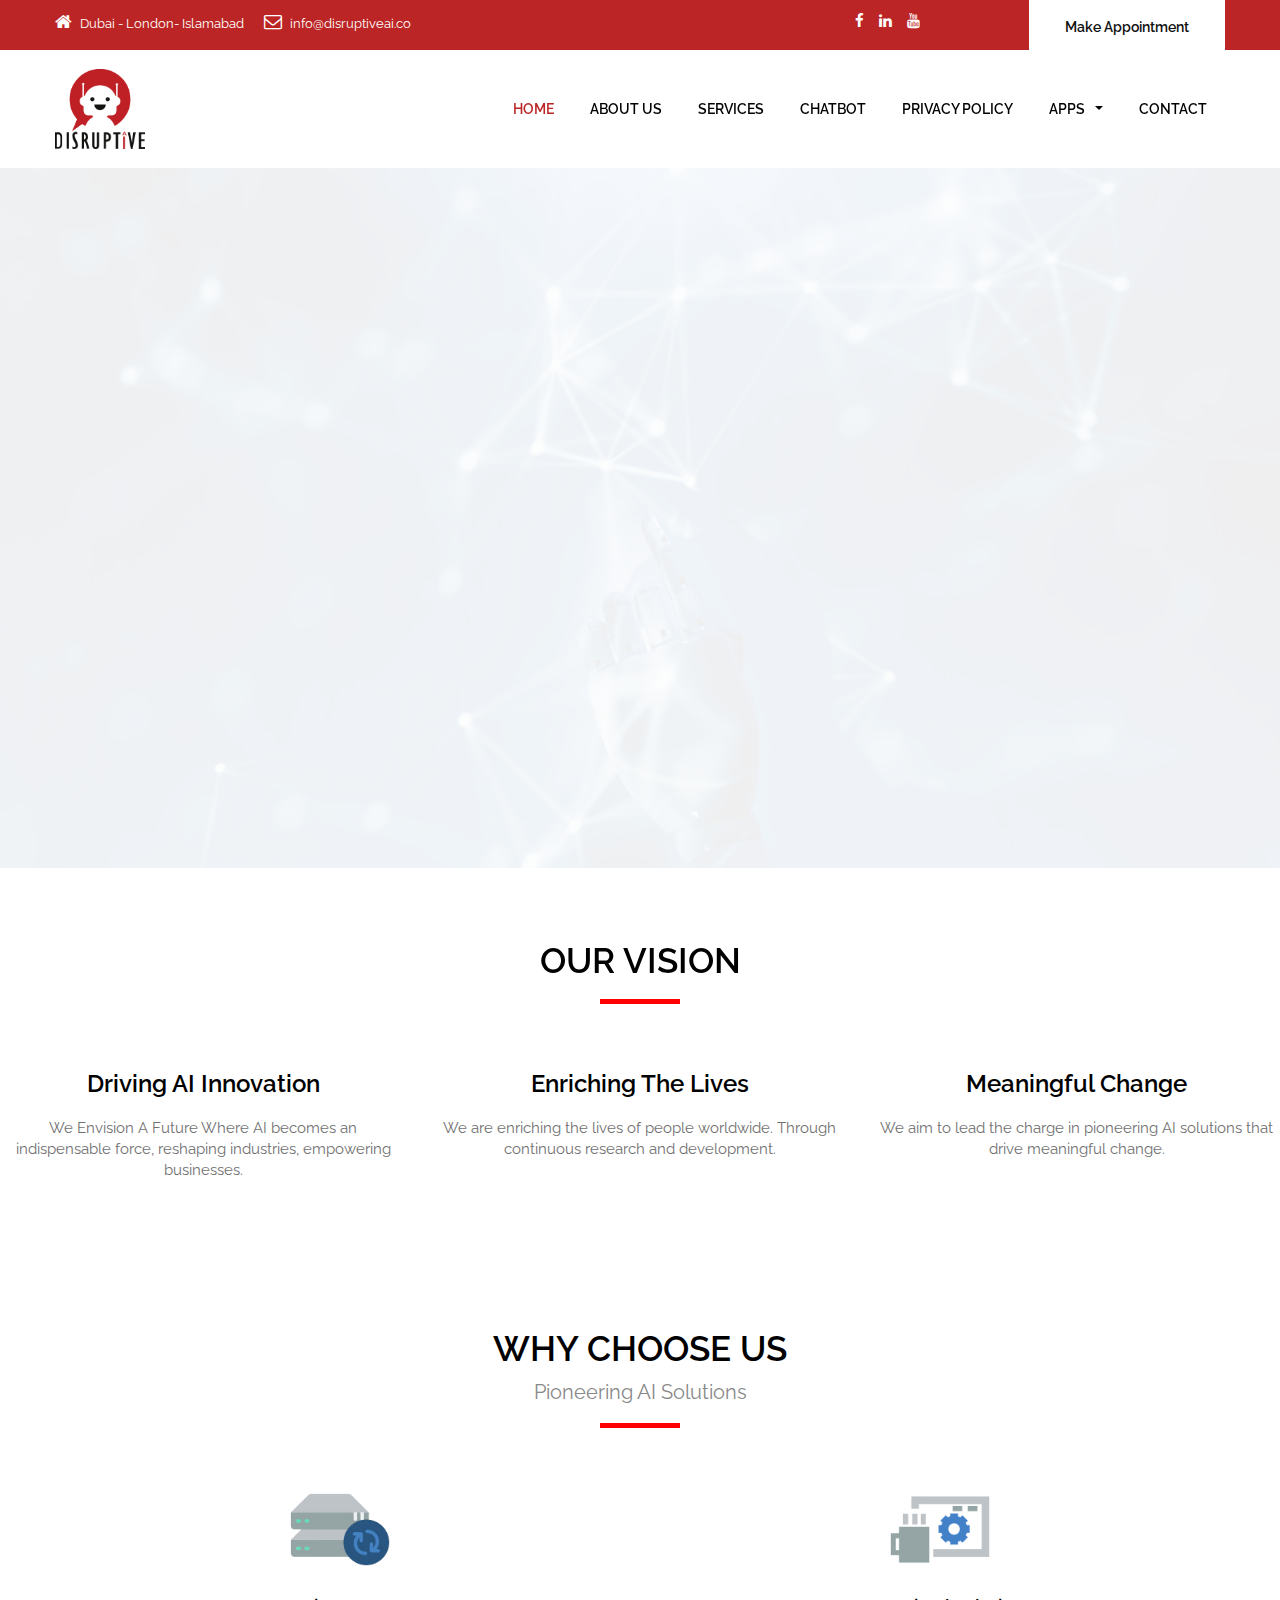
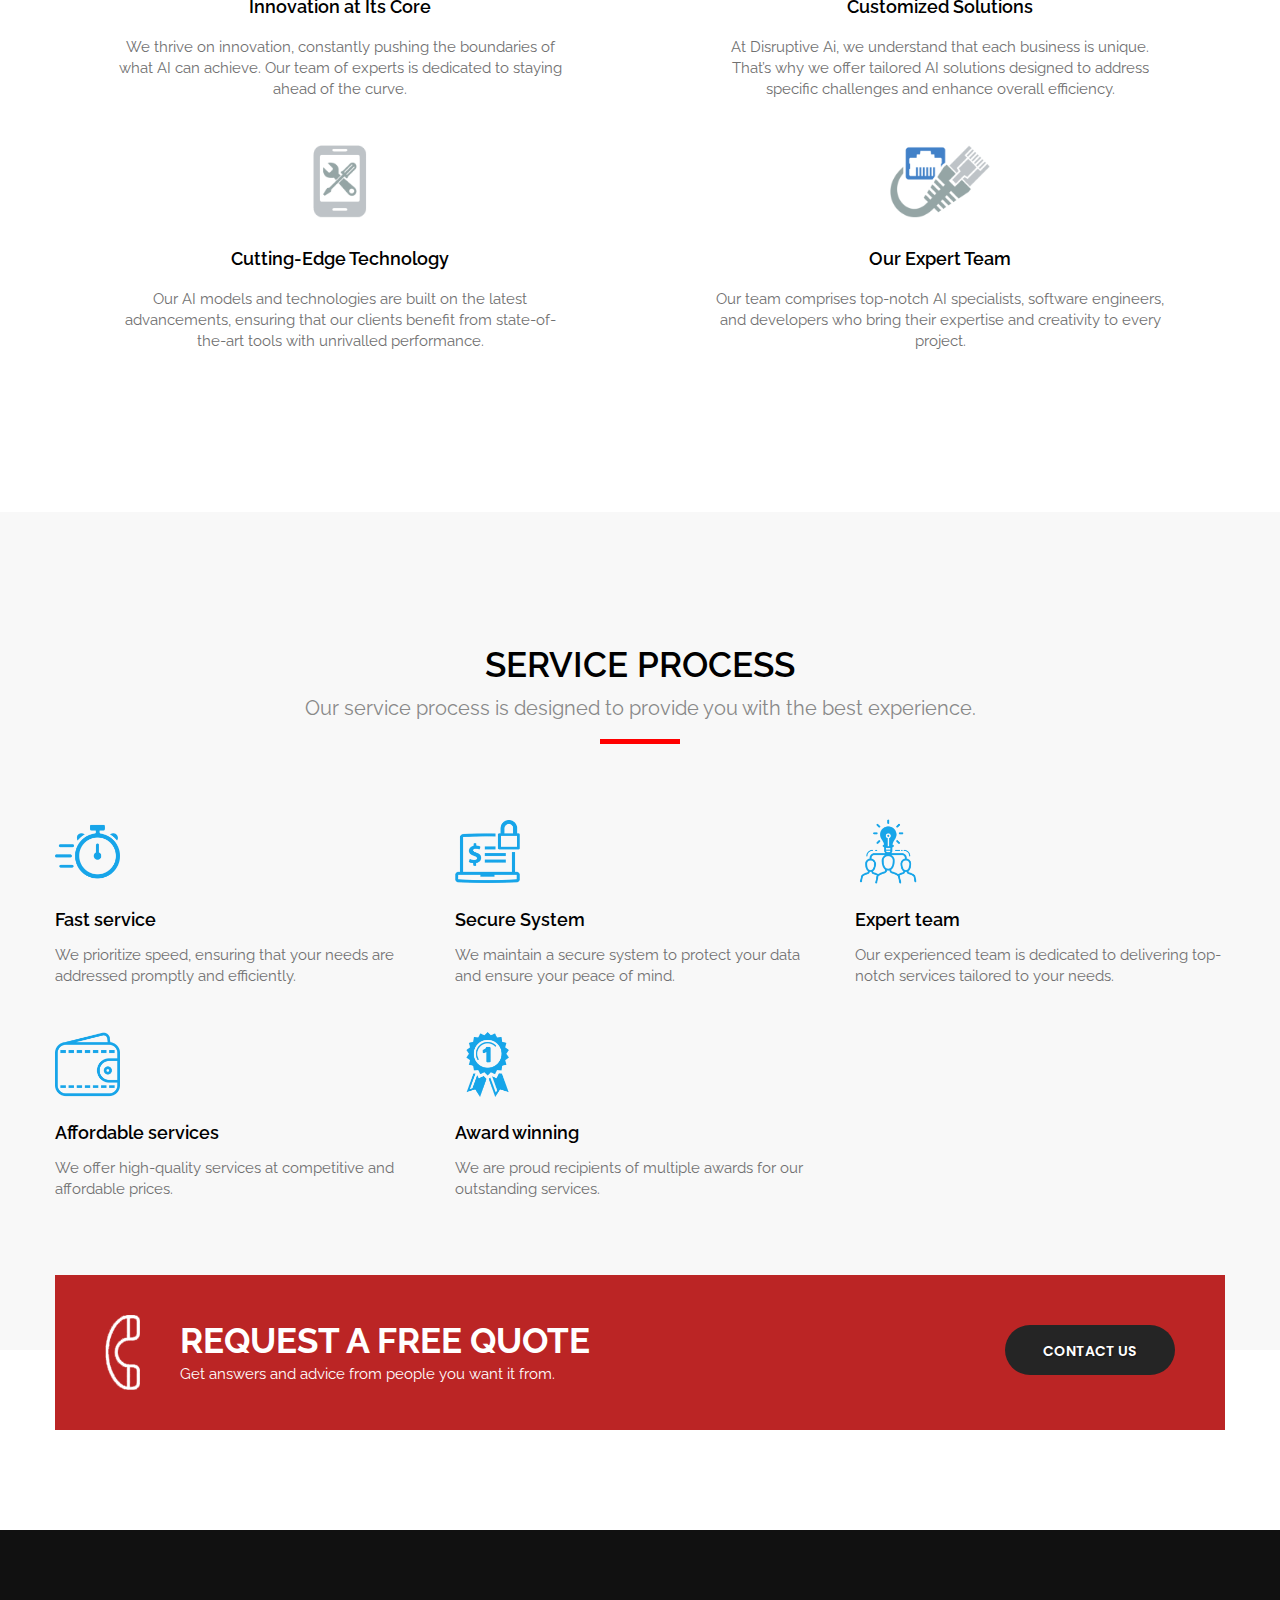
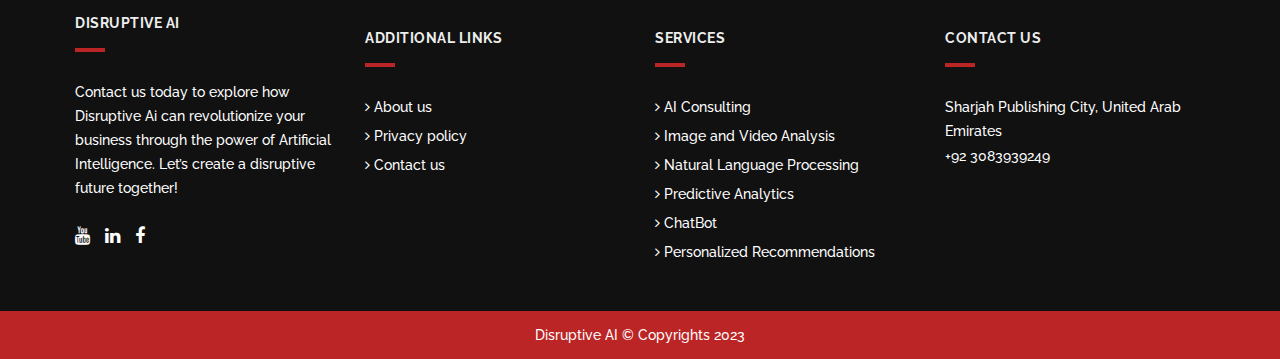
<file: index.html>
<!DOCTYPE html>
<html lang="en">
<head>
<!-- basic -->
<meta charset="utf-8">
<meta http-equiv="X-UA-Compatible" content="IE=edge">
<!-- mobile metas -->
<meta name="viewport" content="width=device-width, initial-scale=1">
<meta name="viewport" content="initial-scale=1, maximum-scale=1">
<!-- site metas -->
<title>Disruptive AI </title>
<meta name="keywords" content="">
<meta name="description" content="">
<meta name="author" content="">
<!-- site icons -->
<link rel="icon" href="images/logos/it_logo.png" />
<!-- bootstrap css -->
<link rel="stylesheet" href="css/bootstrap.min.css" />
<!-- Site css -->
<link rel="stylesheet" href="css/style.css" />
<!-- responsive css -->
<link rel="stylesheet" href="css/responsive.css" />
<!-- colors css -->
<link rel="stylesheet" href="css/colors1.css" />
<!-- custom css -->
<link rel="stylesheet" href="css/custom.css" />
<!-- wow Animation css -->
<link rel="stylesheet" href="css/animate.css" />
<!-- revolution slider css -->
<link rel="stylesheet" type="text/css" href="revolution/css/settings.css" />
<link rel="stylesheet" type="text/css" href="revolution/css/layers.css" />
<link rel="stylesheet" type="text/css" href="revolution/css/navigation.css" />
<!--[if lt IE 9]>
      <script src="https://oss.maxcdn.com/libs/html5shiv/3.7.0/html5shiv.js"></script>
      <script src="https://oss.maxcdn.com/libs/respond.js/1.4.2/respond.min.js"></script>
      <![endif]-->
</head>
<body id="default_theme" class="it_service">
<!-- loader -->
<div class="bg_load"> <img class="loader_animation" src="images/loaders/loader_1.png" alt="#" /> </div>
<!-- end loader -->
<!-- header -->
<header id="default_header" class="header_style_1">
  <!-- header top -->
  <div class="header_top">
    <div class="container">
      <div class="row">
        <div class="col-md-8">
          <div class="full">
            <div class="topbar-left">
              <ul class="list-inline">
                <li> <span class="topbar-label"><i class="fa  fa-home"></i></span> <span class="topbar-hightlight">Dubai - London- Islamabad</span> </li>
                <li> <span class="topbar-label"><i class="fa fa-envelope-o"></i></span> <span class="topbar-hightlight"><a href="info@disruptiveai.co">info@disruptiveai.co</a></span> </li>
              </ul>
            </div>
          </div>
        </div>
        <div class="col-md-4 right_section_header_top">
          <div class="float-left">
            <div class="social_icon">
              <ul class="list-inline">
                <li><a class="fa fa-facebook" href="https://www.facebook.com/" title="Facebook" target="_blank"></a></li>
                <li><a class="fa fa-linkedin" href="https://www.linkedin.com/company/disruptiveai/" title="LinkedIn" target="_blank"></a></li>
                <li><a class="fa fa-youtube" href="https://www.youtube.com/@Disruptive_AI" title="Youtube" target="_blank"></a></li>
              </ul>
            </div>
          </div>
          <div class="float-right">
            <div class="make_appo"> <a class="btn white_btn" href="it_contact.html">Make Appointment</a> </div>
          </div>
        </div>
      </div>
    </div>
  </div>
  <!-- end header top -->
  <!-- header bottom -->
  <div class="header_bottom">
    <div class="container">
      <div class="row">
        <div class="col-lg-3 col-md-12 col-sm-12 col-xs-12">
          <!-- logo start -->
          <div class="logo">
            <a href="it_about.html"><img src="images/logos/it_logo.png" alt="logo" /></a>
          </div>
          <!-- logo end -->
        </div>
        <div class="col-lg-9 col-md-12 col-sm-12 col-xs-12">
          <!-- menu start -->
          <div class="menu_side">
            <div id="navbar_menu">
              <ul class="first-ul">
                <li> <a class="active" href="index.html">Home</a></li>
                <li><a href="it_about.html">About Us</a></li>
                <li> <a href="it_service.html">Services</a></li>
                <li> <a href="chatbot.html">ChatBot</a> </li>
                <li> <a href="it_privacy_policy.html">Privacy Policy</a></li>
                <!-- Dropdown menu item here starts here -->
                <li class="dropdown">
                  <a href="#" class="dropdown-toggle" data-toggle="dropdown">
                    Apps 
                    <b class="caret d-none d-lg-inline-block"></b>
                  </a>
                  <ul class="dropdown-menu">
                    <li><a href="#">Disruptive AI Chatbot & Productivity Assistant</a></li>
                    <li><a href="#">App 2</a></li>
                  </ul>
                </li>
                <li> <a href="it_contact.html">Contact</a> </li>
                <!-- Dropdown menu item here ends here -->
              </ul>
            </div>
          </div>
          <!-- menu end -->
        </div>
      </div>
    </div>
  </div>
  
  
  </div>
  <!-- header bottom end -->
</header>
<!-- end header -->
<!-- section -->
<div id="slider" class="section main_slider">
  <div class="container-fuild">
    <div class="row">
      <div id="rev_slider_4_1_wrapper" class="rev_slider_wrapper fullwidthbanner-container" data-alias="classicslider1" style="margin:0px auto;background-color:transparent;padding:0px;margin-top:0px;margin-bottom:0px;">
        <!-- START REVOLUTION SLIDER 5.0.7 auto mode -->
        <div id="rev_slider_4_1" class="rev_slider fullwidthabanner" style="display:none;" data-version="5.0.7">
          <ul>
            <li data-index="rs-1812" data-transition="zoomin" data-slotamount="7"  data-easein="Power4.easeInOut" data-easeout="Power4.easeInOut" data-masterspeed="2000"  data-thumb="images/it_service/aiart-s_1.jpg"  data-rotate="0"  data-saveperformance="off"  data-title="Computer Services" data-description="">
              <!-- MAIN IMAGE -->
              <img src="images/it_service/aiart-s_1.jpg"  alt="#"  data-bgposition="center center" data-kenburns="on" data-duration="30000" data-ease="Linear.easeNone" data-scalestart="100" data-scaleend="120" data-rotatestart="0" data-rotateend="0" data-offsetstart="0 0" data-offsetend="0 0" data-bgparallax="10" class="rev-slidebg" data-no-retina>
              <!-- LAYERS -->
              <!-- LAYER NR. BG -->
              <div class="tp-caption tp-shape tp-shapewrapper   rs-parallaxlevel-0" 
                              id="slide-270-layer-1012" 
                              data-x="['center','center','center','center']" data-hoffset="['0','0','0','0']" 
                              data-y="['middle','middle','middle','middle']" data-voffset="['0','0','0','0']" 
                              data-width="full"
                              data-height="full"
                              data-whitespace="nowrap"
                              data-transform_idle="o:1;"
                              data-transform_in="opacity:0;s:1500;e:Power3.easeInOut;" 
                              data-transform_out="s:300;s:300;" 
                              data-start="750" 
                              data-basealign="slide" 
                              data-responsive_offset="on" 
                              data-responsive="off"
                              style="z-index: 5;background-color:rgba(0, 0, 0, 0.25);border-color:rgba(0, 0, 0, 0.50);"> </div>
              <!-- LAYER NR. 1 -->
              <div class="tp-caption tp-shape tp-shapewrapper   tp-resizeme rs-parallaxlevel-0" 
                              id="slide-18-layer-912" 
                              data-x="['center','center','center','center']" data-hoffset="['0','0','0','0']" 
                              data-y="['middle','middle','middle','middle']" data-voffset="['15','15','15','15']" 
                              data-width="500"
                              data-height="140"
                              data-whitespace="nowrap"
                              data-transform_idle="o:1;"
                              data-transform_in="y:[-100%];z:0;rX:0deg;rY:0;rZ:0;sX:1;sY:1;skX:0;skY:0;s:1500;e:Power4.easeInOut;" 
                              data-transform_out="y:[100%];s:1000;e:Power2.easeInOut;s:1000;e:Power2.easeInOut;" 
                              data-mask_in="x:0px;y:0px;" 
                              data-mask_out="x:inherit;y:inherit;" 
                              data-start="2000" 
                              data-responsive_offset="on" 
                              style="z-index: 5;background-color:rgba(29, 29, 29, 0.85);border-color:rgba(0, 0, 0, 0.50);"> </div>
              <!-- LAYER NR. 2 -->
              <div class="tp-caption NotGeneric-Title   tp-resizeme rs-parallaxlevel-0" 
                              id="slide-18-layer-112" 
                              data-x="['center','center','center','center']" data-hoffset="['0','0','0','0']" 
                              data-y="['middle','middle','middle','middle']" data-voffset="['0','0','0','0']" 
                              data-fontsize="['70','70','70','35']"
                              data-lineheight="['70','70','70','50']"
                              data-width="none"
                              data-height="none"
                              data-whitespace="nowrap"
                              data-transform_idle="o:1;"
                              data-transform_in="y:[-100%];z:0;rZ:35deg;sX:1;sY:1;skX:0;skY:0;s:2000;e:Power4.easeInOut;" 
                              data-transform_out="y:[100%];s:1000;e:Power2.easeInOut;s:1000;e:Power2.easeInOut;" 
                              data-mask_in="x:0px;y:0px;s:inherit;e:inherit;" 
                              data-mask_out="x:inherit;y:inherit;s:inherit;e:inherit;" 
                              data-start="1000" 
                              data-splitin="chars" 
                              data-splitout="none" 
                              data-responsive_offset="on" 
                              data-elementdelay="0.05" 
                              style="z-index: 6; white-space: nowrap;">Welcome To</span> Disruptive AI</div>
              <!-- LAYER NR. 3 -->
              <div class="tp-caption NotGeneric-SubTitle   tp-resizeme rs-parallaxlevel-0" 
                              id="slide-18-layer-412" 
                              data-x="['center','center','center','center']" data-hoffset="['0','0','0','0']" 
                              data-y="['middle','middle','middle','middle']" data-voffset="['52','51','51','31']" 
                              data-width="none"
                              data-height="none"
                              data-whitespace="nowrap"
                              data-transform_idle="o:1;"
                              data-transform_in="y:[100%];z:0;rX:0deg;rY:0;rZ:0;sX:1;sY:1;skX:0;skY:0;opacity:0;s:2000;e:Power4.easeInOut;" 
                              data-transform_out="y:[100%];s:1000;e:Power2.easeInOut;s:1000;e:Power2.easeInOut;" 
                              data-mask_in="x:0px;y:[100%];s:inherit;e:inherit;" 
                              data-mask_out="x:inherit;y:inherit;s:inherit;e:inherit;" 
                              data-start="1500" 
                              data-splitin="none" 
                              data-splitout="none" 
                              data-responsive_offset="on" 
                              style="z-index: 7; white-space: nowrap;">Pioneering AI solutions
                            </div>
            </li>
            <li data-index="rs-181" data-transition="zoomin" data-slotamount="7"  data-easein="Power4.easeInOut" data-easeout="Power4.easeInOut" data-masterspeed="2000"  data-thumb="images/it_service/robottyping-s_2.jpg"  data-rotate="0"  data-saveperformance="off"  data-title="Easy To Use & Customize" data-description="">
              <!-- MAIN IMAGE -->
              <img src="images/it_service/robottyping-s_2.jpg"  alt=""  data-bgposition="center center" data-kenburns="on" data-duration="30000" data-ease="Linear.easeNone" data-scalestart="100" data-scaleend="120" data-rotatestart="0" data-rotateend="0" data-offsetstart="0 0" data-offsetend="0 0" data-bgparallax="10" class="rev-slidebg" data-no-retina>
              <!-- LAYERS -->
              <!-- LAYER NR. BG -->
              <div class="tp-caption tp-shape tp-shapewrapper   rs-parallaxlevel-0" 
                              id="slide-270-layer-101" 
                              data-x="['center','center','center','center']" data-hoffset="['0','0','0','0']" 
                              data-y="['middle','middle','middle','middle']" data-voffset="['0','0','0','0']" 
                              data-width="full"
                              data-height="full"
                              data-whitespace="nowrap"
                              data-transform_idle="o:1;"
                              data-transform_in="opacity:0;s:1500;e:Power3.easeInOut;" 
                              data-transform_out="s:300;s:300;" 
                              data-start="750" 
                              data-basealign="slide" 
                              data-responsive_offset="on" 
                              data-responsive="off"
                              style="z-index: 5;background-color:rgba(0, 0, 0, 0.25);border-color:rgba(0, 0, 0, 0.50);"> </div>
              <!-- LAYER NR. 1 -->
              <div class="tp-caption tp-shape tp-shapewrapper   tp-resizeme rs-parallaxlevel-0" 
                              id="slide-18-layer-91" 
                              data-x="['center','center','center','center']" data-hoffset="['0','0','0','0']" 
                              data-y="['middle','middle','middle','middle']" data-voffset="['15','15','15','15']" 
                              data-width="500"
                              data-height="140"
                              data-whitespace="nowrap"
                              data-transform_idle="o:1;"
                              data-transform_in="y:[-100%];z:0;rX:0deg;rY:0;rZ:0;sX:1;sY:1;skX:0;skY:0;s:1500;e:Power4.easeInOut;" 
                              data-transform_out="y:[100%];s:1000;e:Power2.easeInOut;s:1000;e:Power2.easeInOut;" 
                              data-mask_in="x:0px;y:0px;" 
                              data-mask_out="x:inherit;y:inherit;" 
                              data-start="2000" 
                              data-responsive_offset="on" 
                              style="z-index: 5;background-color:rgba(29, 29, 29, 0.85);border-color:rgba(0, 0, 0, 0.50);"> </div>
              <!-- LAYER NR. 2 -->
              <div class="tp-caption NotGeneric-Title   tp-resizeme rs-parallaxlevel-0" 
                              id="slide-18-layer-11" 
                              data-x="['center','center','center','center']" data-hoffset="['0','0','0','0']" 
                              data-y="['middle','middle','middle','middle']" data-voffset="['0','0','0','0']" 
                              data-fontsize="['70','70','70','35']"
                              data-lineheight="['70','70','70','50']"
                              data-width="none"
                              data-height="none"
                              data-whitespace="nowrap"
                              data-transform_idle="o:1;"
                              data-transform_in="y:[-100%];z:0;rZ:35deg;sX:1;sY:1;skX:0;skY:0;s:2000;e:Power4.easeInOut;" 
                              data-transform_out="y:[100%];s:1000;e:Power2.easeInOut;s:1000;e:Power2.easeInOut;" 
                              data-mask_in="x:0px;y:0px;s:inherit;e:inherit;" 
                              data-mask_out="x:inherit;y:inherit;s:inherit;e:inherit;" 
                              data-start="1000" 
                              data-splitin="chars" 
                              data-splitout="none" 
                              data-responsive_offset="on" 
                              data-elementdelay="0.05" 
                              style="z-index: 6; white-space: nowrap;">Fast & Affordable </div>
              <!-- LAYER NR. 3 -->
              <div class="tp-caption NotGeneric-SubTitle   tp-resizeme rs-parallaxlevel-0" 
                              id="slide-18-layer-41" 
                              data-x="['center','center','center','center']" data-hoffset="['0','0','0','0']" 
                              data-y="['middle','middle','middle','middle']" data-voffset="['52','51','51','31']" 
                              data-width="none"
                              data-height="none"
                              data-whitespace="nowrap"
                              data-transform_idle="o:1;"
                              data-transform_in="y:[100%];z:0;rX:0deg;rY:0;rZ:0;sX:1;sY:1;skX:0;skY:0;opacity:0;s:2000;e:Power4.easeInOut;" 
                              data-transform_out="y:[100%];s:1000;e:Power2.easeInOut;s:1000;e:Power2.easeInOut;" 
                              data-mask_in="x:0px;y:[100%];s:inherit;e:inherit;" 
                              data-mask_out="x:inherit;y:inherit;s:inherit;e:inherit;" 
                              data-start="1500" 
                              data-splitin="none" 
                              data-splitout="none" 
                              data-responsive_offset="on" 
                              style="z-index: 7; white-space: nowrap;">Available On Disruptive AI </div>
            </li>
            <li data-index="rs-18" data-transition="zoomin" data-slotamount="7"  data-easein="Power4.easeInOut" data-easeout="Power4.easeInOut" data-masterspeed="2000"  data-thumb="images/it_service/aihand-s_3.jpg"  data-rotate="0"  data-saveperformance="off"  data-title="Perfectly Responsive" data-description="">
              <!-- MAIN IMAGE -->
              <img src="images/it_service/aihand-s_3.jpg"  alt=""  data-bgposition="center center" data-kenburns="on" data-duration="30000" data-ease="Linear.easeNone" data-scalestart="100" data-scaleend="120" data-rotatestart="0" data-rotateend="0" data-offsetstart="0 0" data-offsetend="0 0" data-bgparallax="10" class="rev-slidebg" data-no-retina>
              <!-- LAYERS -->
              <!-- LAYER NR. BG -->
              <div class="tp-caption tp-shape tp-shapewrapper   rs-parallaxlevel-0" 
                              id="slide-270-layer-10" 
                              data-x="['center','center','center','center']" data-hoffset="['0','0','0','0']" 
                              data-y="['middle','middle','middle','middle']" data-voffset="['0','0','0','0']" 
                              data-width="full"
                              data-height="full"
                              data-whitespace="nowrap"
                              data-transform_idle="o:1;"
                              data-transform_in="opacity:0;s:1500;e:Power3.easeInOut;" 
                              data-transform_out="s:300;s:300;" 
                              data-start="750" 
                              data-basealign="slide" 
                              data-responsive_offset="on" 
                              data-responsive="off"
                              style="z-index: 5;background-color:rgba(0, 0, 0, 0.25);border-color:rgba(0, 0, 0, 0.50);"> </div>
              <!-- LAYER NR. 1 -->
              <div class="tp-caption tp-shape tp-shapewrapper   tp-resizeme rs-parallaxlevel-0" 
                              id="slide-18-layer-9" 
                              data-x="['center','center','center','center']" data-hoffset="['0','0','0','0']" 
                              data-y="['middle','middle','middle','middle']" data-voffset="['15','15','15','15']" 
                              data-width="500"
                              data-height="140"
                              data-whitespace="nowrap"
                              data-transform_idle="o:1;"
                              data-transform_in="y:[-100%];z:0;rX:0deg;rY:0;rZ:0;sX:1;sY:1;skX:0;skY:0;s:1500;e:Power4.easeInOut;" 
                              data-transform_out="y:[100%];s:1000;e:Power2.easeInOut;s:1000;e:Power2.easeInOut;" 
                              data-mask_in="x:0px;y:0px;" 
                              data-mask_out="x:inherit;y:inherit;" 
                              data-start="2000" 
                              data-responsive_offset="on" 
                              style="z-index: 5;background-color:rgba(29, 29, 29, 0.85);border-color:rgba(0, 0, 0, 0.50);"> </div>
              <!-- LAYER NR. 2 -->
              <div class="tp-caption NotGeneric-Title   tp-resizeme rs-parallaxlevel-0" 
                              id="slide-18-layer-1" 
                              data-x="['center','center','center','center']" data-hoffset="['0','0','0','0']" 
                              data-y="['middle','middle','middle','middle']" data-voffset="['0','0','0','0']" 
                              data-fontsize="['70','70','70','35']"
                              data-lineheight="['70','70','70','50']"
                              data-width="none"
                              data-height="none"
                              data-whitespace="nowrap"
                              data-transform_idle="o:1;"
                              data-transform_in="y:[-100%];z:0;rZ:35deg;sX:1;sY:1;skX:0;skY:0;s:2000;e:Power4.easeInOut;" 
                              data-transform_out="y:[100%];s:1000;e:Power2.easeInOut;s:1000;e:Power2.easeInOut;" 
                              data-mask_in="x:0px;y:0px;s:inherit;e:inherit;" 
                              data-mask_out="x:inherit;y:inherit;s:inherit;e:inherit;" 
                              data-start="1000" 
                              data-splitin="chars" 
                              data-splitout="none" 
                              data-responsive_offset="on" 
                              data-elementdelay="0.05" 
                              style="z-index: 6; white-space: nowrap;">Forefront of innovation</div>
              <!-- LAYER NR. 3 -->
              <div class="tp-caption NotGeneric-SubTitle   tp-resizeme rs-parallaxlevel-0" 
                              id="slide-18-layer-4" 
                              data-x="['center','center','center','center']" data-hoffset="['0','0','0','0']" 
                              data-y="['middle','middle','middle','middle']" data-voffset="['52','51','51','31']" 
                              data-width="none"
                              data-height="none"
                              data-whitespace="nowrap"
                              data-transform_idle="o:1;"
                              data-transform_in="y:[100%];z:0;rX:0deg;rY:0;rZ:0;sX:1;sY:1;skX:0;skY:0;opacity:0;s:2000;e:Power4.easeInOut;" 
                              data-transform_out="y:[100%];s:1000;e:Power2.easeInOut;s:1000;e:Power2.easeInOut;" 
                              data-mask_in="x:0px;y:[100%];s:inherit;e:inherit;" 
                              data-mask_out="x:inherit;y:inherit;s:inherit;e:inherit;" 
                              data-start="1500" 
                              data-splitin="none" 
                              data-splitout="none" 
                              data-responsive_offset="on" 
                              style="z-index: 7; white-space: nowrap;"> Harnessing the power of Artificial Intelligence</div>
            </li>
          </ul>
          <div class="tp-static-layers"></div>
        </div>
      </div>
    </div>
  </div>
</div>
<!-- end section -->

<div class="container ">
  <div class="main_heading text_align_center " style="margin-top: 100px;">
    <h2 >Our Vision</h2>
  </div>
</div>  
<div class="row">
    <div class="col-md-4">
      <h3 class="text-center">Driving AI Innovation</h3>
      <p class="text-center">We Envision A Future Where AI becomes an indispensable force, reshaping industries, empowering businesses.</p>
    </div>
    <div class="col-md-4">
      <h3 class="text-center">Enriching The Lives</h3>
      <p class="text-center">We are enriching the lives of people worldwide. Through continuous research and development.</p>
    </div>

    <div class="col-md-4">
      <h3 class="text-center">Meaningful Change</h3>
      <p class="text-center">We aim to lead the charge in pioneering AI solutions that drive meaningful change.</p>
  </div>
</div>
</div>



<!-- section -->
<div class="section padding_layout_1">
  <div class="container">
    <div class="row">
      <div class="col-md-12">
        <div class="full">
          <div class="main_heading text_align_center">
            <h2>Why Choose Us</h2>
            <p class="large">Pioneering AI Solutions</p>
          </div>
        </div>
      </div>
    </div>
    <div class="row">
      <div class="col-lg-6 col-md-6 col-sm-6 col-xs-12">
        <div class="full text_align_center margin_bottom_30">
          <div class="center">
            <div class="icon"> <img src="images/it_service/i1.png" alt="#" /> </div>
          </div>
          <h4 class="theme_color">Innovation at Its Core</h4>
          <p style="padding: 0 4rem">We thrive on innovation, constantly pushing the boundaries of what AI can achieve. Our team of experts is dedicated to staying ahead of the curve.
            </p>
        </div>
      </div>
      <div class="col-lg-6 col-md-6 col-sm-6 col-xs-12">
        <div class="full text_align_center margin_bottom_30">
          <div class="center">
            <div class="icon"> <img src="images/it_service/i2.png" alt="#" /> </div>
          </div>
          <h4 class="theme_color">Customized Solutions
          </h4>
          <p style="padding: 0 4rem">At Disruptive Ai, we understand that each business is unique. That’s why we offer tailored AI solutions designed to address specific challenges and enhance overall efficiency.</p>
        </div>
      </div>
      <div class="col-lg-6 col-md-6 col-sm-6 col-xs-12">
        <div class="full text_align_center margin_bottom_30">
          <div class="center">
            <div class="icon"> <img src="images/it_service/i3.png" alt="#" /> </div>
          </div>
          <h4 class="theme_color">Cutting-Edge Technology</h4>
          <p style="padding: 0 4rem">Our AI models and technologies are built on the latest advancements, ensuring that our clients benefit from state-of-the-art tools with unrivalled performance.</p>
        </div>
      </div>
      <div class="col-lg-6 col-md-6 col-sm-6 col-xs-12">
        <div class="full text_align_center margin_bottom_30 margin_0">
          <div class="center">
            <div class="icon"> <img src="images/it_service/i4.png" alt="#" /> </div>
          </div>
          <h4 class="theme_color">Our Expert Team</h4>
          <p style="padding: 0 4rem">Our team comprises top-notch AI specialists, software engineers, and developers who bring their expertise and creativity to every project.</p>
        </div>
      </div>
    </div>
    </div>
  </div>
</div>
<!-- end section -->
<!-- section -->
<div class="section padding_layout_1 light_silver gross_layout">
  <div class="container">
    <div class="row">
      <div class="col-md-12">
        <div class="full">
          <div class="main_heading text_align_center">
            <h2>Service Process</h2>
            <p class="large">Our service process is designed to provide you with the best experience.</p>
          </div>
        </div>
      </div>
    </div>
    <div class="row">
      <div class="col-md-12">
        <div class="row">
          <div class="col-md-4 col-sm-6">
            <div class="full">
              <div class="service_blog_inner">
                <div class="icon text_align_left"><img src="images/it_service/si1.png" alt="#" /></div>
                <h4 class="service-heading">Fast service</h4>
                <p>We prioritize speed, ensuring that your needs are addressed promptly and efficiently.</p>
              </div>
            </div>
          </div>
          <div class="col-md-4 col-sm-6">
            <div class="full">
              <div class="service_blog_inner">
                <div class="icon text_align_left"><img src="images/it_service/si2.png" alt="#" /></div>
                <h4 class="service-heading">Secure System</h4>
                <p>We maintain a secure system to protect your data and ensure your peace of mind.</p>
              </div>
            </div>
          </div>
          <div class="col-md-4 col-sm-6">
            <div class="full">
              <div class="service_blog_inner">
                <div class="icon text_align_left"><img src="images/it_service/si3.png" alt="#" /></div>
                <h4 class="service-heading">Expert team</h4>
                <p>Our experienced team is dedicated to delivering top-notch services tailored to your needs.</p>
              </div>
            </div>
          </div>
          <div class="col-md-4 col-sm-6">
            <div class="full">
              <div class="service_blog_inner">
                <div class="icon text_align_left"><img src="images/it_service/si4.png" alt="#" /></div>
                <h4 class="service-heading">Affordable services</h4>
                <p>We offer high-quality services at competitive and affordable prices.</p>
              </div>
            </div>
          </div>
          <!-- <div class="col-md-4 col-sm-6">
            <div class="full">
              <div class="service_blog_inner">
                <div class="icon text_align_left"><img src="images/it_service/si5.png" alt="#" /></div>
                <h4 class="service-heading">Money Back warranty</h4>
                <p>Our services come with  warranty for your peace of mind.</p>
              </div>
            </div>
          </div> -->
          <div class="col-md-4 col-sm-6">
            <div class="full">
              <div class="service_blog_inner">
                <div class="icon text_align_left"><img src="images/it_service/si6.png" alt="#" /></div>
                <h4 class="service-heading">Award winning</h4>
                <p>We are proud recipients of multiple awards for our outstanding services.</p>
              </div>
            </div>
          </div>
        </div>
      </div>
    </div>
  </div>
</div>
<!-- end section -->



<!-- section -->
<div class="section">
  <div class="container">
    <div class="row">
      <div class="col-md-12">
        <div class="full">
          <div class="contact_us_section">
            <div class="call_icon"> <img src="images/it_service/phone_icon.png" alt="#" /> </div>
            <div class="inner_cont">
              <h2>REQUEST A FREE QUOTE</h2>
              <p>Get answers and advice from people you want it from.</p>
            </div>
            <div class="button_Section_cont"> <a class="btn dark_gray_bt" href="it_contact.html">Contact us</a> </div>
          </div>
        </div>
      </div>
    </div>
  </div>
</div>
<!-- end section -->
<!-- section -->
<div class="section padding_layout_1" style="padding: 50px 0;">

</div>
<!-- end section -->

<!-- footer -->
<footer class="footer_style_2">
      <div class="footer_blog">
        <div class="row">
          <div class="col-md-3 col-sm-6 mig">
            <div class="main-heading left_text">
              <h2>Disruptive AI</h2>
            </div>
            <p>Contact us today to explore how Disruptive Ai can revolutionize your business through the power of Artificial Intelligence. Let’s create a disruptive future together!</p>
            <ul class="social_icons">
              <li class="social-icon fb"><a href="https://www.facebook.com" target="_blank"><i class="fa fa-facebook" aria-hidden="true"></i></a></li>
              <li class="social-icon tw"><a href="https://www.linkedin.com/company/disruptiveai/" target="_blank"><i class="fa fa-linkedin" aria-hidden="true"></i></a></li>
              <li class="social-icon gp"><a href="https://www.youtube.com/@Disruptive_AI" target="_blank"><i class="fa fa-youtube" aria-hidden="true"></i></a></li>
            </ul>
          </div>
          <div class="col-md-3 col-sm-6 mg">
            <div class="main-heading left_text">
              <h2>Additional links</h2>
            </div>
            <ul class="footer-menu">
              <li><a href="it_about.html"><i class="fa fa-angle-right"></i> About us</a></li>
              <li><a href="it_privacy_policy.html"><i class="fa fa-angle-right"></i> Privacy policy</a></li>
              <li><a href="it_contact.html"><i class="fa fa-angle-right"></i> Contact us</a></li>
            </ul>
          </div>
          <div class="col-md-3 col-sm-6 mg">
            <div class="main-heading left_text">
              <h2>Services</h2>
            </div>
            <ul class="footer-menu">
              <li><a href="it_service.html"><i class="fa fa-angle-right"></i> AI Consulting</a></li>
              <li><a href="it_service.html"><i class="fa fa-angle-right"></i> Image and Video Analysis</a></li>
              <li><a href="it_service.html"><i class="fa fa-angle-right"></i> Natural Language Processing</a></li>
              <li><a href="it_service.html"><i class="fa fa-angle-right"></i> Predictive Analytics</a></li>
              <li><a href="chatbot.html"><i class="fa fa-angle-right"></i> ChatBot</a></li>
              <li><a href="it_service.html"><i class="fa fa-angle-right"></i> Personalized Recommendations</a></li>
            </ul>
          </div>
          <div class="col-md-3 col-sm-6 mg">
            <div class="main-heading left_text">
              <h2>Contact us</h2>
            </div>
            <p>Sharjah Publishing City, United Arab Emirates<br>
              
              <span style="font-size:18px;"><a href="tel:+9876543210">+92 3083939249</a></span></p>

          </div>
        </div>
      </div>
      <div class="cprt ">
        <p>Disruptive AI © Copyrights 2023</p>
      </div>

</footer>
<!-- end footer -->
<!-- js section -->
<script src="js/jquery.min.js"></script>
<script src="js/bootstrap.min.js"></script>
<!-- menu js -->
<script src="js/menumaker.js"></script>
<!-- wow animation -->
<script src="js/wow.js"></script>
<!-- custom js -->
<script src="js/custom.js"></script>
<!-- revolution js files -->
<script src="revolution/js/jquery.themepunch.tools.min.js"></script>
<script src="revolution/js/jquery.themepunch.revolution.min.js"></script>
<script src="revolution/js/extensions/revolution.extension.actions.min.js"></script>
<script src="revolution/js/extensions/revolution.extension.carousel.min.js"></script>
<script src="revolution/js/extensions/revolution.extension.kenburn.min.js"></script>
<script src="revolution/js/extensions/revolution.extension.layeranimation.min.js"></script>
<script src="revolution/js/extensions/revolution.extension.migration.min.js"></script>
<script src="revolution/js/extensions/revolution.extension.navigation.min.js"></script>
<script src="revolution/js/extensions/revolution.extension.parallax.min.js"></script>
<script src="revolution/js/extensions/revolution.extension.slideanims.min.js"></script>
<script src="revolution/js/extensions/revolution.extension.video.min.js"></script>

        
</body>
</html>
</file>
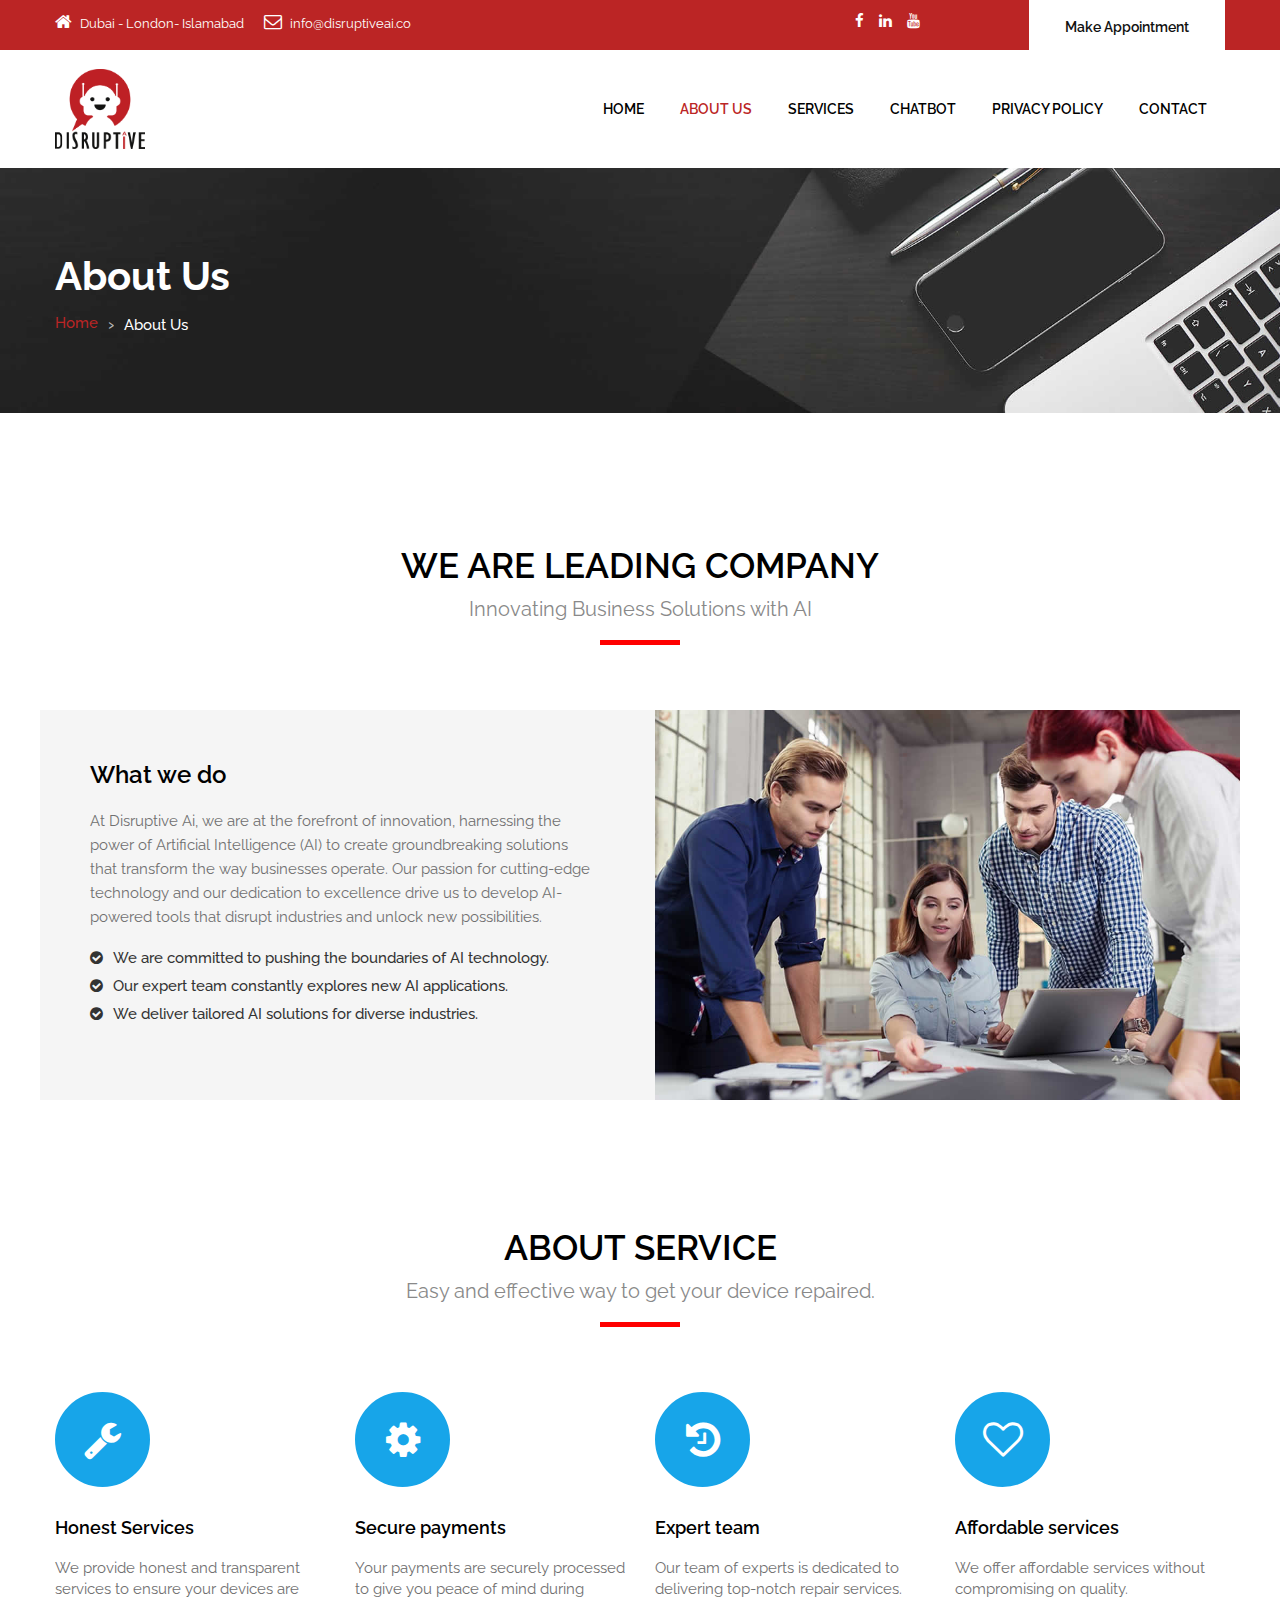
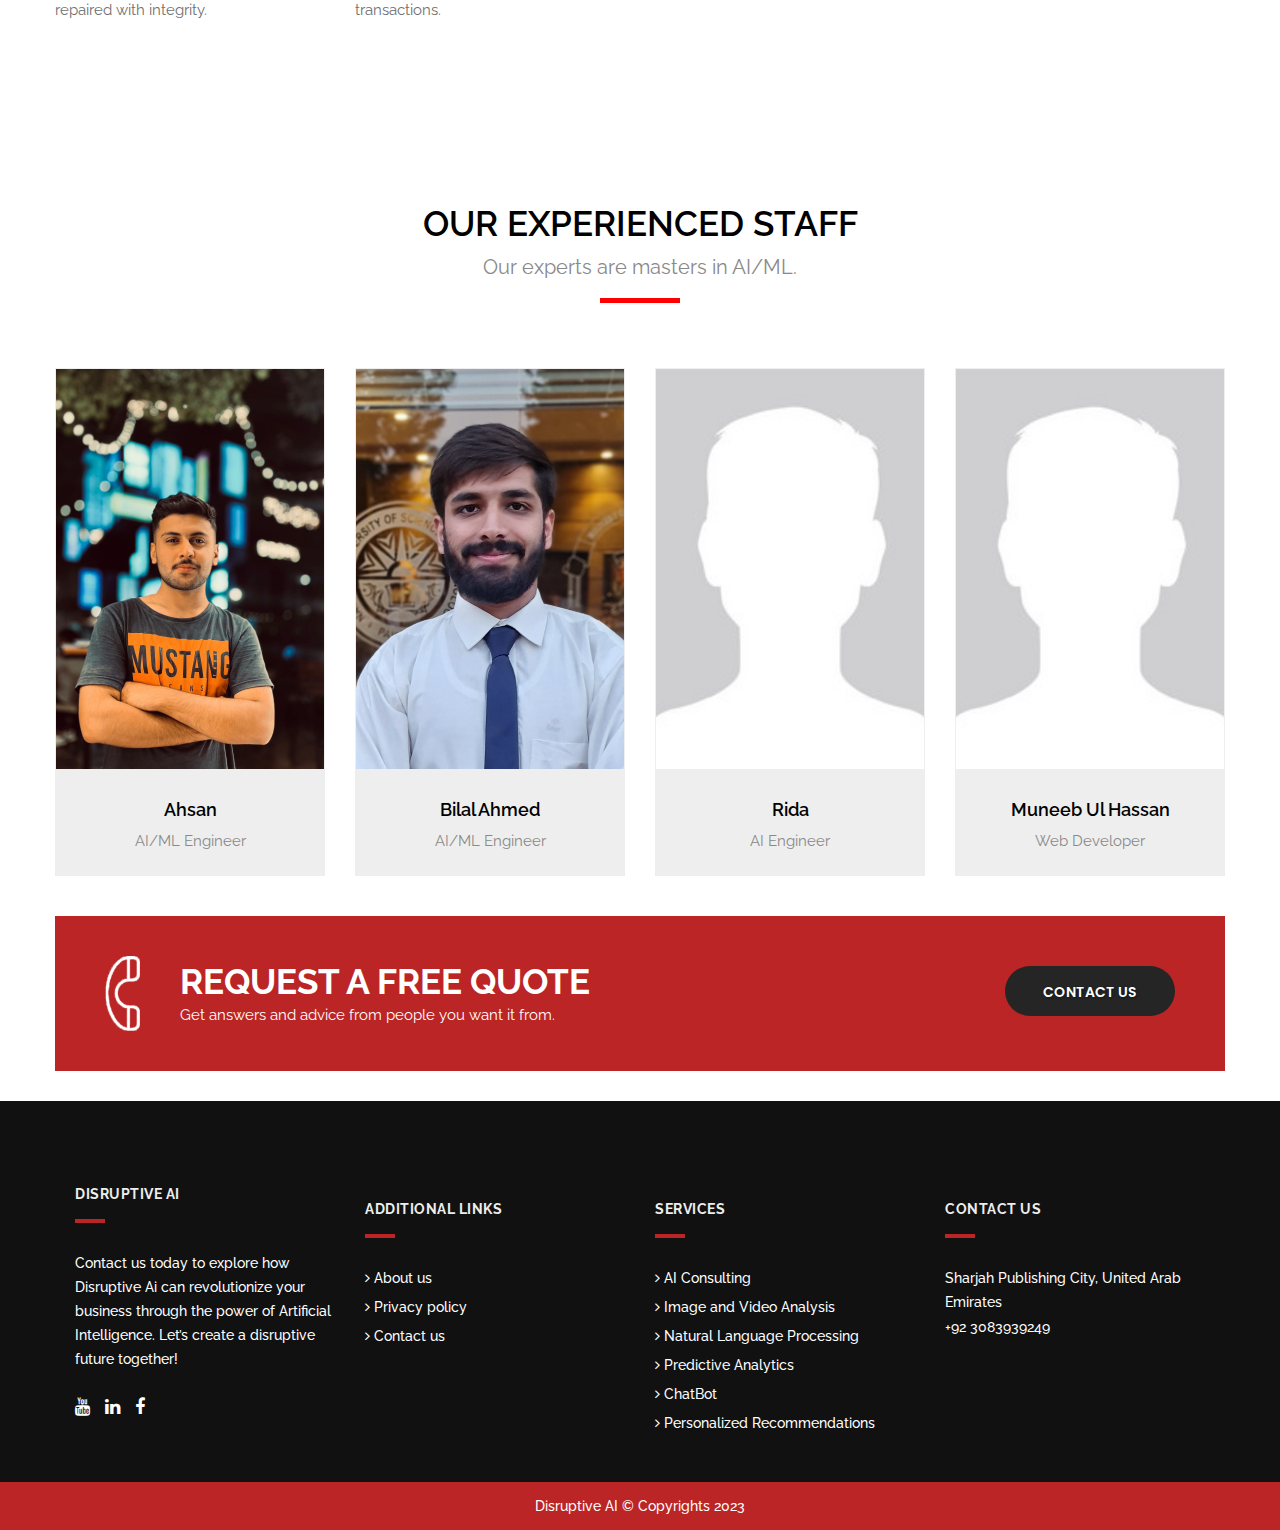
<file: it_about.html>
<!DOCTYPE html>
<html lang="en">
<head>
<!-- basic -->
<meta charset="utf-8">
<meta http-equiv="X-UA-Compatible" content="IE=edge">
<!-- mobile metas -->
<meta name="viewport" content="width=device-width, initial-scale=1">
<meta name="viewport" content="initial-scale=1, maximum-scale=1">
<title>Disruptive AI </title>
<meta name="keywords" content="">
<meta name="description" content="">
<meta name="author" content="">
<!-- site icons -->
<link rel="icon" href="images/logos/it_logo.png" />
<!-- site icons -->
<link rel="icon" href="images/logos/it_logo.png" type="image/gif" />
<!-- bootstrap css -->
<link rel="stylesheet" href="css/bootstrap.min.css" />
<!-- Site css -->
<link rel="stylesheet" href="css/style.css" />
<!-- responsive css -->
<link rel="stylesheet" href="css/responsive.css" />
<!-- colors css -->
<link rel="stylesheet" href="css/colors1.css" />
<!-- custom css -->
<link rel="stylesheet" href="css/custom.css" />
<!-- wow Animation css -->
<link rel="stylesheet" href="css/animate.css" />
<!--[if lt IE 9]>
      <script src="https://oss.maxcdn.com/libs/html5shiv/3.7.0/html5shiv.js"></script>
      <script src="https://oss.maxcdn.com/libs/respond.js/1.4.2/respond.min.js"></script>
      <![endif]-->
</head>
<body id="default_theme" class="it_service about">
<!-- loader -->
<div class="bg_load"> <img class="loader_animation" src="images/loaders/loader_1.png" alt="#" /> </div>
<!-- end loader -->
<!-- header -->
<header id="default_header" class="header_style_1">
  <!-- header top -->
  <div class="header_top">
    <div class="container">
      <div class="row">
        <div class="col-md-8">
          <div class="full">
            <div class="topbar-left">
              <ul class="list-inline">
                <li> <span class="topbar-label"><i class="fa  fa-home"></i></span> <span class="topbar-hightlight">Dubai - London- Islamabad</span> </li>
                <li> <span class="topbar-label"><i class="fa fa-envelope-o"></i></span> <span class="topbar-hightlight"><a href="info@disruptiveai.co">info@disruptiveai.co</a></span> </li>
              </ul>
            </div>
          </div>
        </div>
        <div class="col-md-4 right_section_header_top">
          <div class="float-left">
            <div class="social_icon">
              <ul class="list-inline">
                <li><a class="fa fa-facebook" href="https://www.facebook.com/" title="Facebook" target="_blank"></a></li>
                <li><a class="fa fa-linkedin" href="https://www.linkedin.com/company/disruptiveai/" title="LinkedIn" target="_blank"></a></li>
                <li><a class="fa fa-youtube" href="https://www.youtube.com/@Disruptive_AI" title="Youtube" target="_blank"></a></li>
              </ul>
            </div>
          </div>
          <div class="float-right">
            <div class="make_appo"> <a class="btn white_btn" href="it_contact.html">Make Appointment</a> </div>
          </div>
        </div>
      </div>
    </div>
  </div>
  <!-- end header top -->
  <!-- header bottom -->
  <div class="header_bottom">
    <div class="container">
      <div class="row">
        <div class="col-lg-3 col-md-12 col-sm-12 col-xs-12">
          <!-- logo start -->
          <div class="logo"> <a href="it_about.html"><img src="images/logos/it_logo.png" alt="logo" /></a> </div>
          <!-- logo end -->
        </div>
        <div class="col-lg-9 col-md-12 col-sm-12 col-xs-12">
          <!-- menu start -->
          <div class="menu_side">
            <div id="navbar_menu">
              <ul class="first-ul">
                <li> <a  href="index.html">Home</a>

                </li>
                <li><a class="active" href="it_about.html">About Us</a></li>
                <li> <a href="it_service.html">Services</a>
                </li>
                <li> <a href="chatbot.html">ChatBot</a> </li>

                <li> <a href="it_privacy_policy.html">Privacy Policy</a>
                </li>
                <li> <a href="it_contact.html">Contact</a> </li>
             </ul>
            </div>
            </div>
          </div>
          <!-- menu end -->
        </div>
      </div>
    </div>
  </div>
  <!-- header bottom end -->
</header>
<!-- end header -->
<!-- inner page banner -->
<div id="inner_banner" class="section inner_banner_section">
  <div class="container">
    <div class="row">
      <div class="col-md-12">
        <div class="full">
          <div class="title-holder">
            <div class="title-holder-cell text-left">
              <h1 class="page-title">About Us</h1>
              <ol class="breadcrumb">
                <li><a href="">Home</a></li>
                <li class="active">About Us</li>
              </ol>
            </div>
          </div>
        </div>
      </div>
    </div>
  </div>
</div>
<!-- end inner page banner -->
<!-- section -->
<div class="section padding_layout_1">
  <div class="container">
    <div class="row">
      <div class="col-md-12">
        <div class="full">
          <div class="main_heading text_align_center">
            <h2>We are Leading Company</h2>
            <p class="large">Innovating Business Solutions with AI</p>
          </div>
        </div>
      </div>
    </div>
    <div class="row about_blog">
      <div class="col-lg-6 col-md-6 col-sm-12 about_cont_blog">
        <div class="full text_align_left">
          <h3>What we do</h3>
          <p>At Disruptive Ai, we are at the forefront of innovation, harnessing the power of Artificial Intelligence (AI) to create groundbreaking solutions that transform the way businesses operate. Our passion for cutting-edge technology and our dedication to excellence drive us to develop AI-powered tools that disrupt industries and unlock new possibilities.</p>
          <ul>
            <li><i class="fa fa-check-circle"></i>We are committed to pushing the boundaries of AI technology.</li>
            <li><i class="fa fa-check-circle"></i>Our expert team constantly explores new AI applications.</li>
            <li><i class="fa fa-check-circle"></i>We deliver tailored AI solutions for diverse industries.</li>
          </ul>
        </div>
      </div>
      <div class="col-lg-6 col-md-6 col-sm-12 about_feature_img padding_right_0">
        <div class="full text_align_center"> <img class="img-responsive" src="images/it_service/post-06.jpg" alt="#" /> </div>
      </div>
    </div>

  </div>
</div>
<!-- end section -->
<!-- section -->
<div class="  gross_layout">
  <div class="container">
    <div class="row">
      <div class="col-md-12">
        <div class="full">
          <div class="main_heading text_align_center">
            <h2>About Service</h2>
            <p class="large">Easy and effective way to get your device repaired.</p>
          </div>
        </div>
      </div>
    </div>
    <div class="row">
      <div class="col-md-12">
        <div class="row">
          <div class="col-md-3 col-sm-6 col-xs-6">
            <div class="full">
              <div class="service_blog_inner2">
                <div class="icon text_align_left"><i class="fa fa-wrench"></i></div>
                <h4 class="service-heading">Honest Services</h4>
                <p>We provide honest and transparent services to ensure your devices are repaired with integrity.</p>
              </div>
            </div>
          </div>
          <div class="col-md-3 col-sm-6 col-xs-6">
            <div class="full">
              <div class="service_blog_inner2">
                <div class="icon text_align_left"><i class="fa fa-cog"></i></div>
                <h4 class="service-heading">Secure payments</h4>
                <p>Your payments are securely processed to give you peace of mind during transactions.</p>
              </div>
            </div>
          </div>
          <div class="col-md-3 col-sm-6">
            <div class="full">
              <div class="service_blog_inner2">
                <div class="icon text_align_left"><i class="fa fa-history"></i></div>
                <h4 class="service-heading">Expert team</h4>
                <p>Our team of experts is dedicated to delivering top-notch repair services.</p>
              </div>
            </div>
          </div>
          <div class="col-md-3 col-sm-6">
            <div class="full">
              <div class="service_blog_inner2">
                <div class="icon text_align_left"><i class="fa fa-heart-o"></i></div>
                <h4 class="service-heading">Affordable services</h4>
                <p>We offer affordable services without compromising on quality.</p>
              </div>
            </div>
          </div>
        </div>
      </div>
    </div>
  </div>
</div>

<!-- end section -->


<div class="padding_layout_1 section ">
  <div class="container">
    <div class="row">
      <div class="col-md-12">
        <div class="full">
          <div class="main_heading text_align_center">
            <h2>Our Experienced Staff</h2>
            <p class="large">Our experts are masters in AI/ML.</p>
          </div>
        </div>
      </div>
    </div>
    <div class="row">
      <div class="col-lg-3 col-md-6 col-sm-6">
        <div class="full team_blog_colum">
          <div class="it_team_img"> <img class="img-responsive team-member-image" src="images/aboutus/ahsan.jpeg" alt="#"> </div>
          <div class="team_feature_head">
            <h4>Ahsan</h4>
          </div>
          <div class="team_feature_social">
            <div class="social_icon">
              AI/ML Engineer

            </div>
          </div>
        </div>
      </div>
      <div class="col-lg-3 col-md-6 col-sm-6">
        <div class="full team_blog_colum">
          <div class="it_team_img"> <img class="img-responsive team-member-image" src="images/aboutus/bilal.jpeg" alt="#"> </div>
          <div class="team_feature_head">
            <h4>Bilal Ahmed</h4>
          </div>
          <div class="team_feature_social">
            <div class="social_icon">

              AI/ML Engineer

            </div>
          </div>
        </div>
      </div>
      <div class="col-lg-3 col-md-6 col-sm-6">
        <div class="full team_blog_colum">
          <div class="it_team_img"> <img class="img-responsive team-member-image" src="images/it_service/team-member.jpg" alt="#"> </div>
          <div class="team_feature_head">
            <h4>Rida</h4>
          </div>
          <div class="team_feature_social">
            <div class="social_icon">
              AI Engineer

            </div>
          </div>
        </div>
      </div>
      <div class="col-lg-3 col-md-6 col-sm-6 col-xs-3">
        <div class="full team_blog_colum">
          <div class="it_team_img"> <img class="img-responsive team-member-image" src="images/it_service/team-member.jpg" alt="#"> </div>
          <div class="team_feature_head">
            <h4>Muneeb Ul Hassan</h4>
          </div>
          <div class="team_feature_social">
            <div class="social_icon">
              Web Developer
            </div>
          </div>
        </div>
      </div>
    </div>
  </div>
</div>


<!-- section -->
<div class="section contact_link" >
  <div class="container">
    <div class="row">
      <div class="col-md-12">
        <div class="full">
          <div class="contact_us_section">
            <div class="call_icon"> <img src="images/it_service/phone_icon.png" alt="#" /> </div>
            <div class="inner_cont">
              <h2>REQUEST A FREE QUOTE</h2>
              <p>Get answers and advice from people you want it from.</p>
            </div>
            <div class="button_Section_cont"> <a class="btn dark_gray_bt" href="it_contact.html">Contact us</a> </div>
          </div>
        </div>
      </div>
    </div>
  </div>
</div>
<!-- end section -->

<!-- Modal -->


<!-- footer -->
<footer class="footer_style_2">
  <div class="footer_blog">
    <div class="row">
      <div class="col-md-3 col-sm-6 mig">
        <div class="main-heading left_text">
          <h2>Disruptive AI</h2>
        </div>
        <p>Contact us today to explore how Disruptive Ai can revolutionize your business through the power of Artificial Intelligence. Let’s create a disruptive future together!</p>
        <ul class="social_icons">
          <li class="social-icon fb"><a href="https://www.facebook.com" target="_blank"><i class="fa fa-facebook" aria-hidden="true"></i></a></li>
          <li class="social-icon tw"><a href="https://www.linkedin.com/company/disruptiveai/" target="_blank"><i class="fa fa-linkedin" aria-hidden="true"></i></a></li>
          <li class="social-icon gp"><a href="https://www.youtube.com/@Disruptive_AI" target="_blank"><i class="fa fa-youtube" aria-hidden="true"></i></a></li>
        </ul>
      </div>
      <div class="col-md-3 col-sm-6 mg">
        <div class="main-heading left_text">
          <h2>Additional links</h2>
        </div>
        <ul class="footer-menu">
          <li><a href="it_about.html"><i class="fa fa-angle-right"></i> About us</a></li>
          <li><a href="it_privacy_policy.html"><i class="fa fa-angle-right"></i> Privacy policy</a></li>
          <li><a href="it_contact.html"><i class="fa fa-angle-right"></i> Contact us</a></li>
        </ul>
      </div>
      <div class="col-md-3 col-sm-6 mg">
        <div class="main-heading left_text">
          <h2>Services</h2>
        </div>
        <ul class="footer-menu">
          <li><a href="it_service.html"><i class="fa fa-angle-right"></i> AI Consulting</a></li>
          <li><a href="it_service.html"><i class="fa fa-angle-right"></i> Image and Video Analysis</a></li>
          <li><a href="it_service.html"><i class="fa fa-angle-right"></i> Natural Language Processing</a></li>
          <li><a href="it_service.html"><i class="fa fa-angle-right"></i> Predictive Analytics</a></li>
          <li><a href="chatbot.html"><i class="fa fa-angle-right"></i> ChatBot</a></li>
          <li><a href="it_service.html"><i class="fa fa-angle-right"></i> Personalized Recommendations</a></li>
        </ul>
      </div>
      <div class="col-md-3 col-sm-6 mg">
        <div class="main-heading left_text">
          <h2>Contact us</h2>
        </div>
        <p>Sharjah Publishing City, United Arab Emirates<br>
          
          <span style="font-size:18px;"><a href="tel:+9876543210">+92 3083939249</a></span></p>

      </div>
    </div>
  </div>
  <div class="cprt ">
    <p>Disruptive AI © Copyrights 2023</p>
  </div>

</footer>
<!-- end footer -->
<!-- js section -->
<script src="js/jquery.min.js"></script>
<script src="js/bootstrap.min.js"></script>
<!-- menu js -->
<script src="js/menumaker.js"></script>
<!-- wow animation -->
<script src="js/wow.js"></script>
<!-- custom js -->
<script src="js/custom.js"></script>


</body>
</html>
</file>
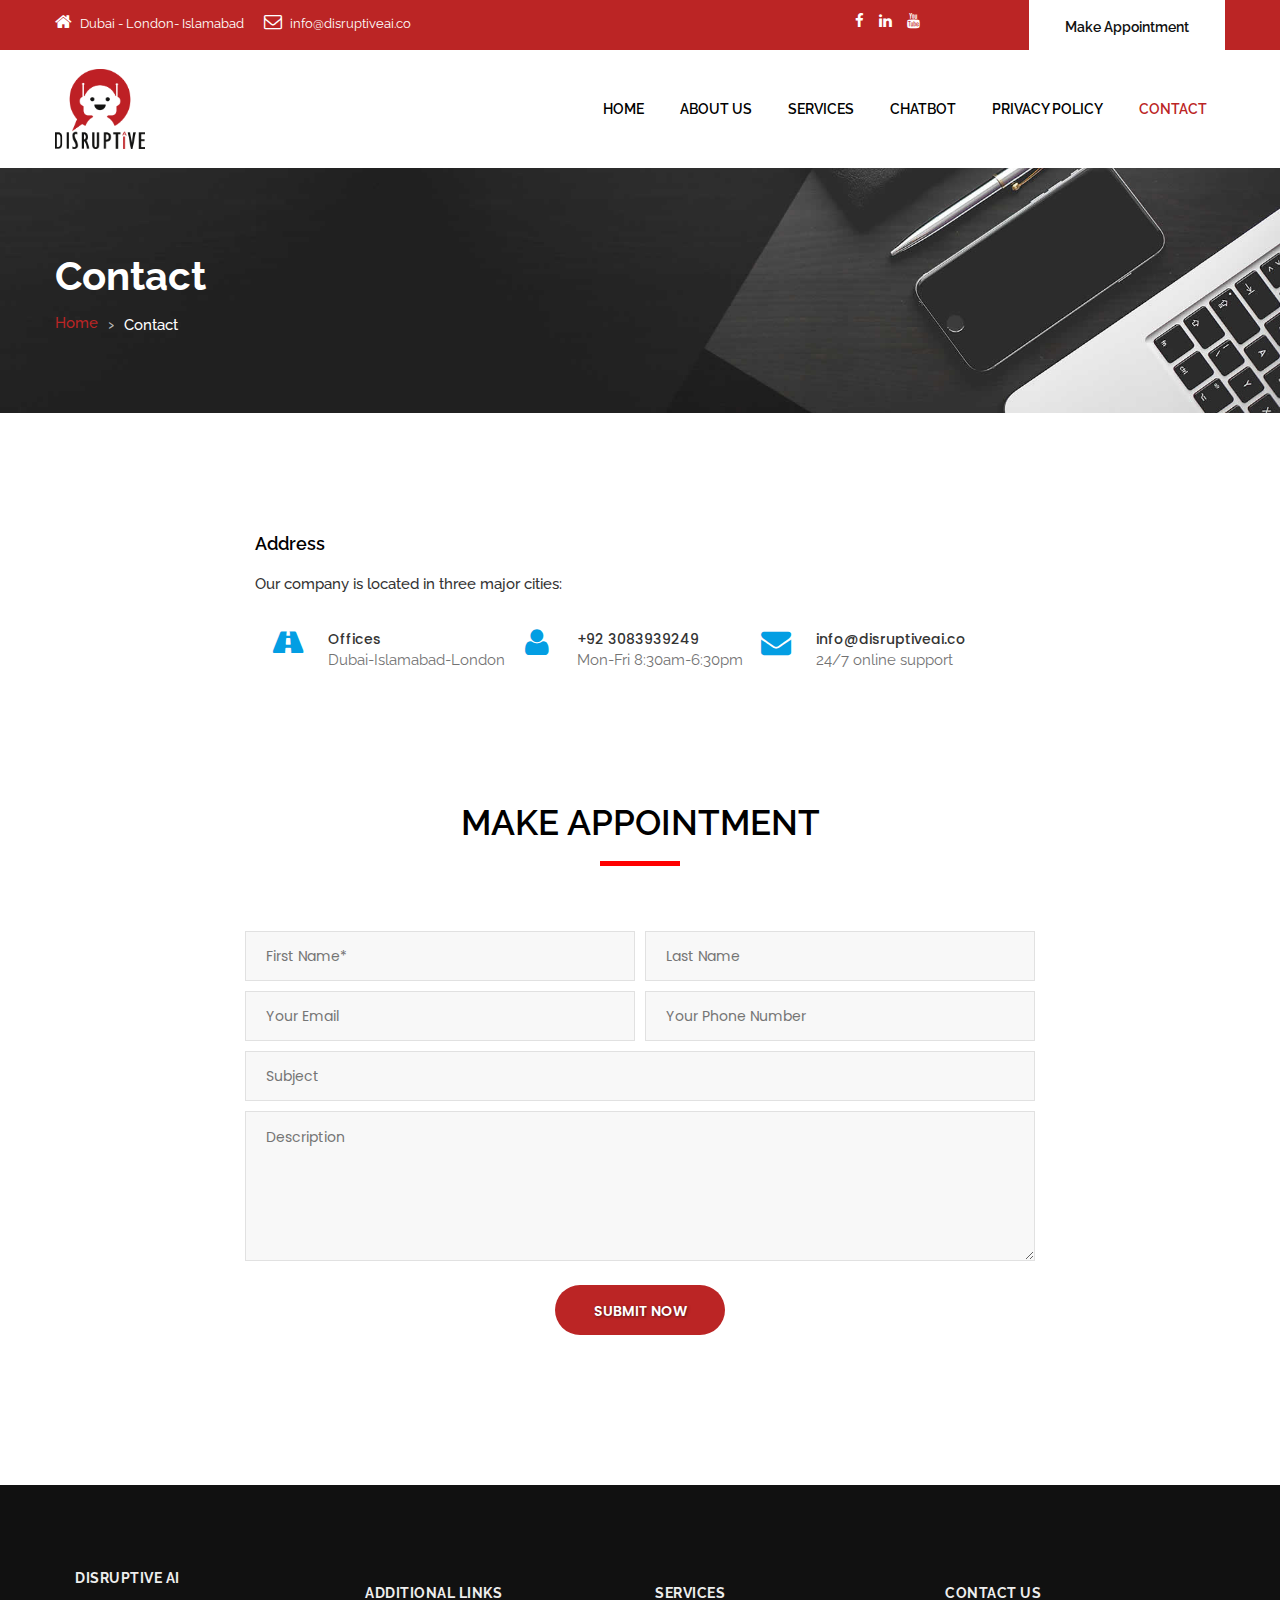
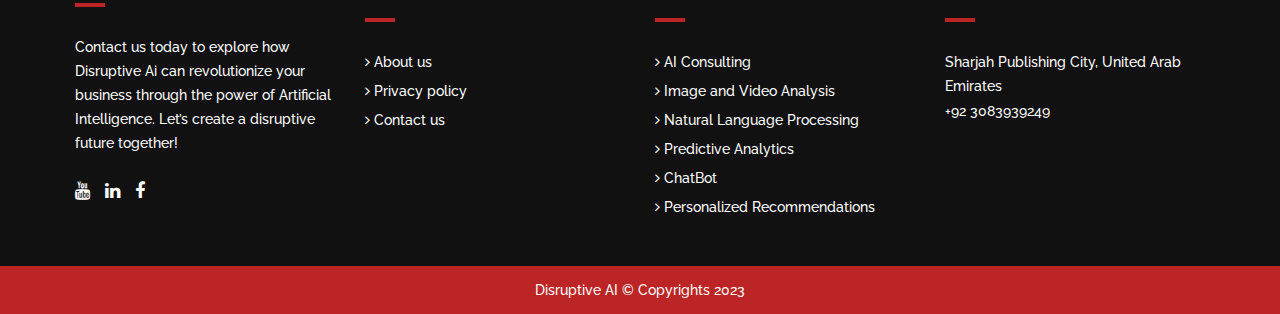
<file: it_contact.html>
<!DOCTYPE html>
<html lang="en">
<head>
<!-- basic -->
<meta charset="utf-8">
<meta http-equiv="X-UA-Compatible" content="IE=edge">
<!-- mobile metas -->
<meta name="viewport" content="width=device-width, initial-scale=1">
<meta name="viewport" content="initial-scale=1, maximum-scale=1">
<!-- site metas -->
<title>Disruptive AI</title>
<meta name="keywords" content="">
<meta name="description" content="">
<meta name="author" content="">
<!-- site icons -->
<link rel="icon" href="images/logos/it_logo.png" type="image/gif" />
<!-- bootstrap css -->
<link rel="stylesheet" href="css/bootstrap.min.css" />
<!-- Site css -->
<link rel="stylesheet" href="css/style.css" />
<!-- responsive css -->
<link rel="stylesheet" href="css/responsive.css" />
<!-- colors css -->
<link rel="stylesheet" href="css/colors1.css" />
<!-- custom css -->
<link rel="stylesheet" href="css/custom.css" />
<!-- wow Animation css -->
<link rel="stylesheet" href="css/animate.css" />
<!-- zoom effect -->
<link rel='stylesheet' href='css/hizoom.css'>
<!-- end zoom effect -->
<!--[if lt IE 9]>
      <script src="https://oss.maxcdn.com/libs/html5shiv/3.7.0/html5shiv.js"></script>
      <script src="https://oss.maxcdn.com/libs/respond.js/1.4.2/respond.min.js"></script>
      <![endif]-->
</head>
<body id="default_theme" class="contact_us">
<!-- loader -->
<div class="bg_load"> <img class="loader_animation" src="images/loaders/loader_1.png" alt="#" /> </div>
<!-- end loader -->
<!-- header -->
<header id="default_header" class="header_style_1">
  <!-- header top -->
  <div class="header_top">
    <div class="container">
      <div class="row">
        <div class="col-md-8">
          <div class="full">
            <div class="topbar-left">
              <ul class="list-inline">
                <li> <span class="topbar-label"><i class="fa  fa-home"></i></span> <span class="topbar-hightlight">Dubai - London- Islamabad</span> </li>
                <li> <span class="topbar-label"><i class="fa fa-envelope-o"></i></span> <span class="topbar-hightlight"><a href="info@disruptiveai.co">info@disruptiveai.co</a></span> </li>
              </ul>
            </div>
          </div>
        </div>
        <div class="col-md-4 right_section_header_top">
          <div class="float-left">
            <div class="social_icon">
              <ul class="list-inline">
                <li><a class="fa fa-facebook" href="https://www.facebook.com/" title="Facebook" target="_blank"></a></li>
                <li><a class="fa fa-linkedin" href="https://www.linkedin.com/company/disruptiveai/" title="LinkedIn" target="_blank"></a></li>
                <li><a class="fa fa-youtube" href="https://www.youtube.com/@Disruptive_AI" title="Youtube" target="_blank"></a></li>
              </ul>
            </div>
          </div>
          <div class="float-right">
            <div class="make_appo"> <a class="btn white_btn" href="it_contact.html">Make Appointment</a> </div>
          </div>
        </div>
      </div>
    </div>
  </div>
  <!-- end header top -->
  <!-- header bottom -->
  <div class="header_bottom">
    <div class="container">
      <div class="row">
        <div class="col-lg-3 col-md-12 col-sm-12 col-xs-12">
          <!-- logo start -->
          <div class="logo"> <a href="it_about.html"><img src="images/logos/it_logo.png" alt="logo" /></a> </div>
          <!-- logo end -->
        </div>
        <div class="col-lg-9 col-md-12 col-sm-12 col-xs-12">
          <!-- menu start -->
          <div class="menu_side">
            <div id="navbar_menu">
              <ul class="first-ul">
                <li> <a  href="index.html">Home</a>

                </li>
                <li><a href="it_about.html">About Us</a></li>
                <li> <a href="it_service.html">Services</a>
                </li>
                <li> <a href="chatbot.html">ChatBot</a> </li>

                <li> <a href="it_privacy_policy.html">Privacy Policy</a>
                </li>
                <li> <a class="active" href="it_contact.html">Contact</a> </li>
             </ul>
            </div>
            </div>
          </div>
          <!-- menu end -->
        </div>
      </div>
    </div>
  </div>
  <!-- header bottom end -->
</header>
<!-- end header -->
<!-- inner page banner -->
<div id="inner_banner" class="section inner_banner_section">
  <div class="container">
    <div class="row">
      <div class="col-md-12">
        <div class="full">
          <div class="title-holder">
            <div class="title-holder-cell text-left">
              <h1 class="page-title">Contact</h1>
              <ol class="breadcrumb">
                <li><a href="index.html">Home</a></li>
                <li class="active">Contact</li>
              </ol>
            </div>
          </div>
        </div>
      </div>
    </div>
  </div>
</div>
<!-- end inner page banner -->
<div class="section padding_layout_1">
  <div class="container">
    <div class="row">
      <div class="col-xl-2 col-lg-2 col-md-12 col-sm-12 col-xs-12"></div>
      <div class="col-xl-8 col-lg-8 col-md-12 col-sm-12 col-xs-12">
        <div class="row">
          <div class="full">

            <div class="col-lg-12 col-md-12 col-sm-12 col-xs-12 adress_cont margin_bottom_30_all">
              <h4>Address </h4>
              <p>Our company is located in three major cities:</p>
              <div class="information_bottom  ">
                <div class="icon_bottom"> <i class="fa fa-road" aria-hidden="true"></i> </div>
                <div class="info_cont">
                  <h4>Offices</h4>
                  <p>Dubai-Islamabad-London</p>
                </div>
              </div>
              <div class="information_bottom  ">
                <div class="icon_bottom"> <i class="fa fa-user" aria-hidden="true"></i> </div>
                <div class="info_cont">
                  <h4>+92 3083939249</h4>
                  <p>Mon-Fri 8:30am-6:30pm</p>
                </div>
              </div>
              <div class="information_bottom ">
                <div class="icon_bottom"> <i class="fa fa-envelope" aria-hidden="true"></i> </div>
                <div class="info_cont">
                  <h4>info@disruptiveai.co</h4>
                  <p>24/7 online support</p>
                </div>
              </div>
            </div>

          </div>
        </div>
      </div>
    </div>
  </div>
</div>
<!-- section -->

<div class="appointment_margin">
  <div class="container">
    <div class="row">
      <div class="col-xl-2 col-lg-2 col-md-12 col-sm-12 col-xs-12"></div>
      <div class="col-xl-8 col-lg-8 col-md-12 col-sm-12 col-xs-12">
        <div class="row">
          <div class="full">
            <div class="col-lg-12 col-md-12 col-sm-12 col-xs-12">
              <div class="main_heading text_align_center">
                <h2>Make	Appointment</h2>
              </div>
            </div>
            <div class="col-lg-12 col-md-12 col-sm-12 col-xs-12 appointment_form">
              <div class="form_section">
                <form class="form_contant" action="index.html">
                  <fieldset class="row">
                  <div class="field col-lg-6 col-md-6 col-sm-12 col-xs-12">
                    <input class="field_custom" placeholder="First Name*" type="text" required>
                  </div>
                  <div class="field col-lg-6 col-md-6 col-sm-12 col-xs-12">
                    <input class="field_custom" placeholder="Last Name" type="text" required>
                  </div>
                  <div class="field col-lg-6 col-md-6 col-sm-12 col-xs-12">
                    <input class="field_custom" placeholder="Your Email" type="email" required>
                  </div>
                  <div class="field col-lg-6 col-md-6 col-sm-12 col-xs-12">
                    <input class="field_custom" placeholder="Your Phone Number" type="text" required>
                  </div>
                  <div class="field col-lg-12 col-md-12 col-sm-12 col-xs-12">
                    <input class="field_custom" placeholder="Subject" type="text" required>
                  </div>
                  <div class="field col-lg-12 col-md-12 col-sm-12 col-xs-12">
                    <textarea class="field_custom" placeholder="Description" required></textarea>
                  </div>
                  <div class="center">
                    <button class="btn main_bt">SUBMIT NOW</button>
                  </div>
                  </fieldset>
                </form>
              </div>
            </div>
          </div>
        </div>
      </div>
    </div>
  </div>
</div>

<!-- footer -->
<footer class="footer_style_2">
  <div class="footer_blog">
    <div class="row">
      <div class="col-md-3 col-sm-6 mig">
        <div class="main-heading left_text">
          <h2>Disruptive AI</h2>
        </div>
        <p>Contact us today to explore how Disruptive Ai can revolutionize your business through the power of Artificial Intelligence. Let’s create a disruptive future together!</p>
        <ul class="social_icons">
          <li class="social-icon fb"><a href="https://www.facebook.com" target="_blank"><i class="fa fa-facebook" aria-hidden="true"></i></a></li>
          <li class="social-icon tw"><a href="https://www.linkedin.com/company/disruptiveai/" target="_blank"><i class="fa fa-linkedin" aria-hidden="true"></i></a></li>
          <li class="social-icon gp"><a href="https://www.youtube.com/@Disruptive_AI" target="_blank"><i class="fa fa-youtube" aria-hidden="true"></i></a></li>
        </ul>
      </div>
      <div class="col-md-3 col-sm-6 mg">
        <div class="main-heading left_text">
          <h2>Additional links</h2>
        </div>
        <ul class="footer-menu">
          <li><a href="it_about.html"><i class="fa fa-angle-right"></i> About us</a></li>
          <li><a href="it_privacy_policy.html"><i class="fa fa-angle-right"></i> Privacy policy</a></li>
          <li><a href="it_contact.html"><i class="fa fa-angle-right"></i> Contact us</a></li>
        </ul>
      </div>
      <div class="col-md-3 col-sm-6 mg">
        <div class="main-heading left_text">
          <h2>Services</h2>
        </div>
        <ul class="footer-menu">
          <li><a href="it_service.html"><i class="fa fa-angle-right"></i> AI Consulting</a></li>
          <li><a href="it_service.html"><i class="fa fa-angle-right"></i> Image and Video Analysis</a></li>
          <li><a href="it_service.html"><i class="fa fa-angle-right"></i> Natural Language Processing</a></li>
          <li><a href="it_service.html"><i class="fa fa-angle-right"></i> Predictive Analytics</a></li>
          <li><a href="chatbot.html"><i class="fa fa-angle-right"></i> ChatBot</a></li>
          <li><a href="it_service.html"><i class="fa fa-angle-right"></i> Personalized Recommendations</a></li>
        </ul>
      </div>
      <div class="col-md-3 col-sm-6 mg">
        <div class="main-heading left_text">
          <h2>Contact us</h2>
        </div>
        <p>Sharjah Publishing City, United Arab Emirates<br>
          
          <span style="font-size:18px;"><a href="tel:+9876543210">+92 3083939249</a></span></p>

      </div>
    </div>
  </div>
  <div class="cprt ">
    <p>Disruptive AI © Copyrights 2023</p>
  </div>

</footer>
<!-- js section -->
<script src="js/jquery.min.js"></script>
<script src="js/bootstrap.min.js"></script>
<!-- menu js -->
<script src="js/menumaker.js"></script>
<!-- wow animation -->
<script src="js/wow.js"></script>
<!-- custom js -->
<script src="js/custom.js"></script>


</body>
</html>
</file>
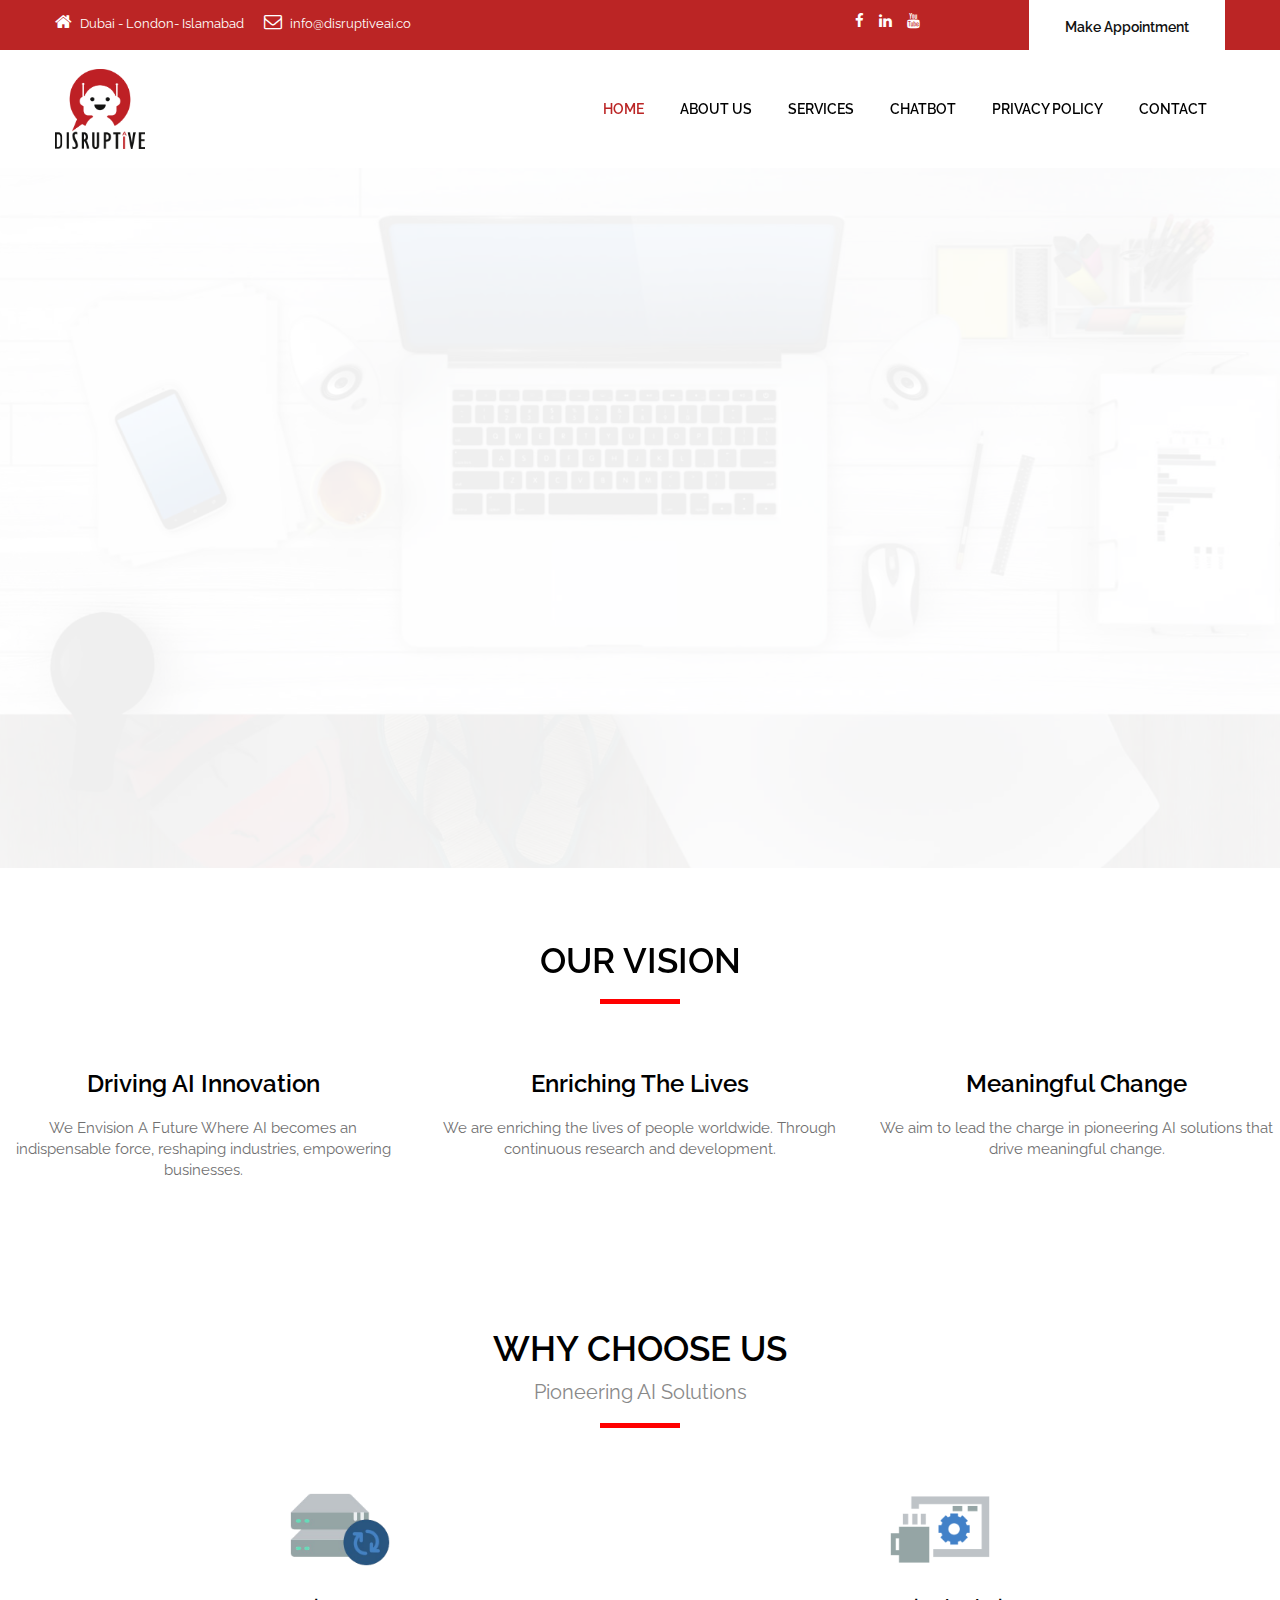
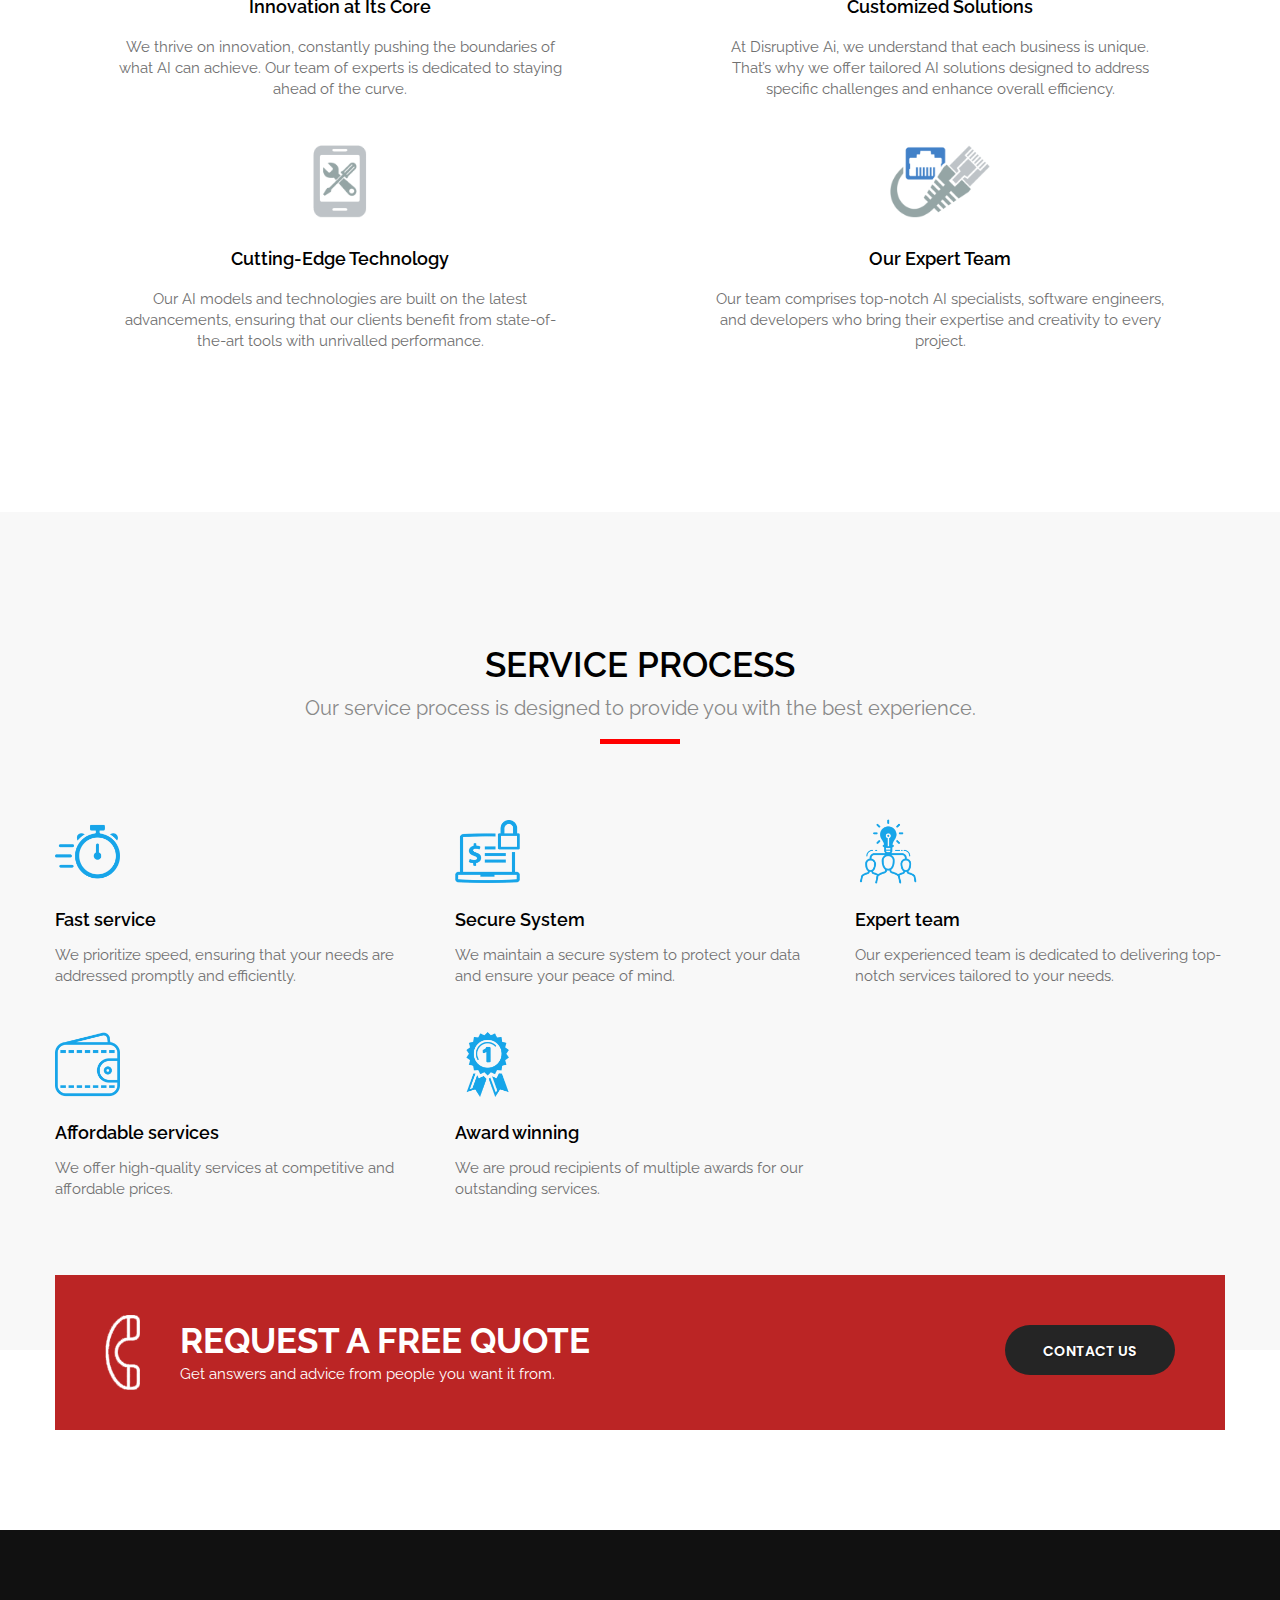
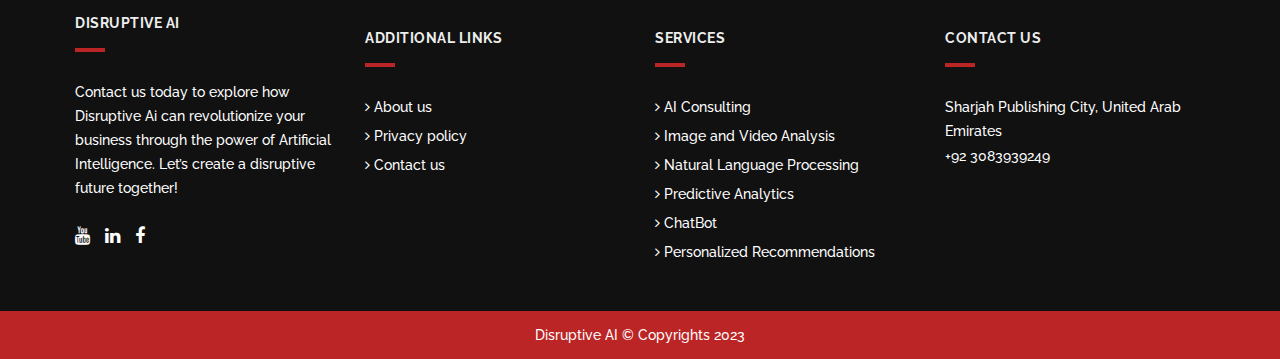
<file: it_home.html>
<!DOCTYPE html>
<html lang="en">
<head>
<!-- basic -->
<meta charset="utf-8">
<meta http-equiv="X-UA-Compatible" content="IE=edge">
<!-- mobile metas -->
<meta name="viewport" content="width=device-width, initial-scale=1">
<meta name="viewport" content="initial-scale=1, maximum-scale=1">
<!-- site metas -->
<title>Disruptive AI </title>
<meta name="keywords" content="">
<meta name="description" content="">
<meta name="author" content="">
<!-- site icons -->
<link rel="icon" href="images/logos/it_logo.png" />
<!-- bootstrap css -->
<link rel="stylesheet" href="css/bootstrap.min.css" />
<!-- Site css -->
<link rel="stylesheet" href="css/style.css" />
<!-- responsive css -->
<link rel="stylesheet" href="css/responsive.css" />
<!-- colors css -->
<link rel="stylesheet" href="css/colors1.css" />
<!-- custom css -->
<link rel="stylesheet" href="css/custom.css" />
<!-- wow Animation css -->
<link rel="stylesheet" href="css/animate.css" />
<!-- revolution slider css -->
<link rel="stylesheet" type="text/css" href="revolution/css/settings.css" />
<link rel="stylesheet" type="text/css" href="revolution/css/layers.css" />
<link rel="stylesheet" type="text/css" href="revolution/css/navigation.css" />
<!--[if lt IE 9]>
      <script src="https://oss.maxcdn.com/libs/html5shiv/3.7.0/html5shiv.js"></script>
      <script src="https://oss.maxcdn.com/libs/respond.js/1.4.2/respond.min.js"></script>
      <![endif]-->
</head>
<body id="default_theme" class="it_service">
<!-- loader -->
<div class="bg_load"> <img class="loader_animation" src="images/loaders/loader_1.png" alt="#" /> </div>
<!-- end loader -->
<!-- header -->
<header id="default_header" class="header_style_1">
  <!-- header top -->
  <div class="header_top">
    <div class="container">
      <div class="row">
        <div class="col-md-8">
          <div class="full">
            <div class="topbar-left">
              <ul class="list-inline">
                <li> <span class="topbar-label"><i class="fa  fa-home"></i></span> <span class="topbar-hightlight">Dubai - London- Islamabad</span> </li>
                <li> <span class="topbar-label"><i class="fa fa-envelope-o"></i></span> <span class="topbar-hightlight"><a href="info@disruptiveai.co">info@disruptiveai.co</a></span> </li>
              </ul>
            </div>
          </div>
        </div>
        <div class="col-md-4 right_section_header_top">
          <div class="float-left">
            <div class="social_icon">
              <ul class="list-inline">
                <li><a class="fa fa-facebook" href="https://www.facebook.com/" title="Facebook" target="_blank"></a></li>
                <li><a class="fa fa-linkedin" href="https://www.linkedin.com/company/disruptiveai/" title="LinkedIn" target="_blank"></a></li>
                <li><a class="fa fa-youtube" href="https://www.youtube.com/@Disruptive_AI" title="Youtube" target="_blank"></a></li>
              </ul>
            </div>
          </div>
          <div class="float-right">
            <div class="make_appo"> <a class="btn white_btn" href="it_contact.html">Make Appointment</a> </div>
          </div>
        </div>
      </div>
    </div>
  </div>
  <!-- end header top -->
  <!-- header bottom -->
  <div class="header_bottom">
    <div class="container">
      <div class="row">
        <div class="col-lg-3 col-md-12 col-sm-12 col-xs-12">
          <!-- logo start -->
          <div class="logo"> <a href="it_about.html"><img src="images/logos/it_logo.png" alt="logo" /></a> </div>
          <!-- logo end -->
        </div>
        <div class="col-lg-9 col-md-12 col-sm-12 col-xs-12">
          <!-- menu start -->
          <div class="menu_side">
            <div id="navbar_menu">
              <ul class="first-ul">
                <li> <a class="active" href="index.html">Home</a>

                </li>
                <li><a href="it_about.html">About Us</a></li>
                <li> <a href="it_service.html">Services</a>
                </li>
                <li> <a href="chatbot.html">ChatBot</a> </li>

                <li> <a href="it_privacy_policy.html">Privacy Policy</a>
                </li>
                <li> <a href="it_contact.html">Contact</a> </li>
             </ul>
            </div>
            </div>
          </div>
          <!-- menu end -->
        </div>
      </div>
    </div>
  </div>
  <!-- header bottom end -->
</header>
<!-- end header -->
<!-- section -->
<div id="slider" class="section main_slider">
  <div class="container-fuild">
    <div class="row">
      <div id="rev_slider_4_1_wrapper" class="rev_slider_wrapper fullwidthbanner-container" data-alias="classicslider1" style="margin:0px auto;background-color:transparent;padding:0px;margin-top:0px;margin-bottom:0px;">
        <!-- START REVOLUTION SLIDER 5.0.7 auto mode -->
        <div id="rev_slider_4_1" class="rev_slider fullwidthabanner" style="display:none;" data-version="5.0.7">
          <ul>
            <li data-index="rs-1812" data-transition="zoomin" data-slotamount="7"  data-easein="Power4.easeInOut" data-easeout="Power4.easeInOut" data-masterspeed="2000"  data-thumb="images/it_service/slide1.jpg"  data-rotate="0"  data-saveperformance="off"  data-title="Computer Services" data-description="">
              <!-- MAIN IMAGE -->
              <img src="images/it_service/slide1.jpg"  alt="#"  data-bgposition="center center" data-kenburns="on" data-duration="30000" data-ease="Linear.easeNone" data-scalestart="100" data-scaleend="120" data-rotatestart="0" data-rotateend="0" data-offsetstart="0 0" data-offsetend="0 0" data-bgparallax="10" class="rev-slidebg" data-no-retina>
              <!-- LAYERS -->
              <!-- LAYER NR. BG -->
              <div class="tp-caption tp-shape tp-shapewrapper   rs-parallaxlevel-0" 
                              id="slide-270-layer-1012" 
                              data-x="['center','center','center','center']" data-hoffset="['0','0','0','0']" 
                              data-y="['middle','middle','middle','middle']" data-voffset="['0','0','0','0']" 
                              data-width="full"
                              data-height="full"
                              data-whitespace="nowrap"
                              data-transform_idle="o:1;"
                              data-transform_in="opacity:0;s:1500;e:Power3.easeInOut;" 
                              data-transform_out="s:300;s:300;" 
                              data-start="750" 
                              data-basealign="slide" 
                              data-responsive_offset="on" 
                              data-responsive="off"
                              style="z-index: 5;background-color:rgba(0, 0, 0, 0.25);border-color:rgba(0, 0, 0, 0.50);"> </div>
              <!-- LAYER NR. 1 -->
              <div class="tp-caption tp-shape tp-shapewrapper   tp-resizeme rs-parallaxlevel-0" 
                              id="slide-18-layer-912" 
                              data-x="['center','center','center','center']" data-hoffset="['0','0','0','0']" 
                              data-y="['middle','middle','middle','middle']" data-voffset="['15','15','15','15']" 
                              data-width="500"
                              data-height="140"
                              data-whitespace="nowrap"
                              data-transform_idle="o:1;"
                              data-transform_in="y:[-100%];z:0;rX:0deg;rY:0;rZ:0;sX:1;sY:1;skX:0;skY:0;s:1500;e:Power4.easeInOut;" 
                              data-transform_out="y:[100%];s:1000;e:Power2.easeInOut;s:1000;e:Power2.easeInOut;" 
                              data-mask_in="x:0px;y:0px;" 
                              data-mask_out="x:inherit;y:inherit;" 
                              data-start="2000" 
                              data-responsive_offset="on" 
                              style="z-index: 5;background-color:rgba(29, 29, 29, 0.85);border-color:rgba(0, 0, 0, 0.50);"> </div>
              <!-- LAYER NR. 2 -->
              <div class="tp-caption NotGeneric-Title   tp-resizeme rs-parallaxlevel-0" 
                              id="slide-18-layer-112" 
                              data-x="['center','center','center','center']" data-hoffset="['0','0','0','0']" 
                              data-y="['middle','middle','middle','middle']" data-voffset="['0','0','0','0']" 
                              data-fontsize="['70','70','70','35']"
                              data-lineheight="['70','70','70','50']"
                              data-width="none"
                              data-height="none"
                              data-whitespace="nowrap"
                              data-transform_idle="o:1;"
                              data-transform_in="y:[-100%];z:0;rZ:35deg;sX:1;sY:1;skX:0;skY:0;s:2000;e:Power4.easeInOut;" 
                              data-transform_out="y:[100%];s:1000;e:Power2.easeInOut;s:1000;e:Power2.easeInOut;" 
                              data-mask_in="x:0px;y:0px;s:inherit;e:inherit;" 
                              data-mask_out="x:inherit;y:inherit;s:inherit;e:inherit;" 
                              data-start="1000" 
                              data-splitin="chars" 
                              data-splitout="none" 
                              data-responsive_offset="on" 
                              data-elementdelay="0.05" 
                              style="z-index: 6; white-space: nowrap;">Welcome To</span> Disruptive AI</div>
              <!-- LAYER NR. 3 -->
              <div class="tp-caption NotGeneric-SubTitle   tp-resizeme rs-parallaxlevel-0" 
                              id="slide-18-layer-412" 
                              data-x="['center','center','center','center']" data-hoffset="['0','0','0','0']" 
                              data-y="['middle','middle','middle','middle']" data-voffset="['52','51','51','31']" 
                              data-width="none"
                              data-height="none"
                              data-whitespace="nowrap"
                              data-transform_idle="o:1;"
                              data-transform_in="y:[100%];z:0;rX:0deg;rY:0;rZ:0;sX:1;sY:1;skX:0;skY:0;opacity:0;s:2000;e:Power4.easeInOut;" 
                              data-transform_out="y:[100%];s:1000;e:Power2.easeInOut;s:1000;e:Power2.easeInOut;" 
                              data-mask_in="x:0px;y:[100%];s:inherit;e:inherit;" 
                              data-mask_out="x:inherit;y:inherit;s:inherit;e:inherit;" 
                              data-start="1500" 
                              data-splitin="none" 
                              data-splitout="none" 
                              data-responsive_offset="on" 
                              style="z-index: 7; white-space: nowrap;">Pioneering AI solutions
                            </div>
            </li>
            <li data-index="rs-181" data-transition="zoomin" data-slotamount="7"  data-easein="Power4.easeInOut" data-easeout="Power4.easeInOut" data-masterspeed="2000"  data-thumb="images/it_service/slide2.jpg"  data-rotate="0"  data-saveperformance="off"  data-title="Easy To Use & Customize" data-description="">
              <!-- MAIN IMAGE -->
              <img src="images/it_service/slide2.jpg"  alt=""  data-bgposition="center center" data-kenburns="on" data-duration="30000" data-ease="Linear.easeNone" data-scalestart="100" data-scaleend="120" data-rotatestart="0" data-rotateend="0" data-offsetstart="0 0" data-offsetend="0 0" data-bgparallax="10" class="rev-slidebg" data-no-retina>
              <!-- LAYERS -->
              <!-- LAYER NR. BG -->
              <div class="tp-caption tp-shape tp-shapewrapper   rs-parallaxlevel-0" 
                              id="slide-270-layer-101" 
                              data-x="['center','center','center','center']" data-hoffset="['0','0','0','0']" 
                              data-y="['middle','middle','middle','middle']" data-voffset="['0','0','0','0']" 
                              data-width="full"
                              data-height="full"
                              data-whitespace="nowrap"
                              data-transform_idle="o:1;"
                              data-transform_in="opacity:0;s:1500;e:Power3.easeInOut;" 
                              data-transform_out="s:300;s:300;" 
                              data-start="750" 
                              data-basealign="slide" 
                              data-responsive_offset="on" 
                              data-responsive="off"
                              style="z-index: 5;background-color:rgba(0, 0, 0, 0.25);border-color:rgba(0, 0, 0, 0.50);"> </div>
              <!-- LAYER NR. 1 -->
              <div class="tp-caption tp-shape tp-shapewrapper   tp-resizeme rs-parallaxlevel-0" 
                              id="slide-18-layer-91" 
                              data-x="['center','center','center','center']" data-hoffset="['0','0','0','0']" 
                              data-y="['middle','middle','middle','middle']" data-voffset="['15','15','15','15']" 
                              data-width="500"
                              data-height="140"
                              data-whitespace="nowrap"
                              data-transform_idle="o:1;"
                              data-transform_in="y:[-100%];z:0;rX:0deg;rY:0;rZ:0;sX:1;sY:1;skX:0;skY:0;s:1500;e:Power4.easeInOut;" 
                              data-transform_out="y:[100%];s:1000;e:Power2.easeInOut;s:1000;e:Power2.easeInOut;" 
                              data-mask_in="x:0px;y:0px;" 
                              data-mask_out="x:inherit;y:inherit;" 
                              data-start="2000" 
                              data-responsive_offset="on" 
                              style="z-index: 5;background-color:rgba(29, 29, 29, 0.85);border-color:rgba(0, 0, 0, 0.50);"> </div>
              <!-- LAYER NR. 2 -->
              <div class="tp-caption NotGeneric-Title   tp-resizeme rs-parallaxlevel-0" 
                              id="slide-18-layer-11" 
                              data-x="['center','center','center','center']" data-hoffset="['0','0','0','0']" 
                              data-y="['middle','middle','middle','middle']" data-voffset="['0','0','0','0']" 
                              data-fontsize="['70','70','70','35']"
                              data-lineheight="['70','70','70','50']"
                              data-width="none"
                              data-height="none"
                              data-whitespace="nowrap"
                              data-transform_idle="o:1;"
                              data-transform_in="y:[-100%];z:0;rZ:35deg;sX:1;sY:1;skX:0;skY:0;s:2000;e:Power4.easeInOut;" 
                              data-transform_out="y:[100%];s:1000;e:Power2.easeInOut;s:1000;e:Power2.easeInOut;" 
                              data-mask_in="x:0px;y:0px;s:inherit;e:inherit;" 
                              data-mask_out="x:inherit;y:inherit;s:inherit;e:inherit;" 
                              data-start="1000" 
                              data-splitin="chars" 
                              data-splitout="none" 
                              data-responsive_offset="on" 
                              data-elementdelay="0.05" 
                              style="z-index: 6; white-space: nowrap;">Fast & Affordable </div>
              <!-- LAYER NR. 3 -->
              <div class="tp-caption NotGeneric-SubTitle   tp-resizeme rs-parallaxlevel-0" 
                              id="slide-18-layer-41" 
                              data-x="['center','center','center','center']" data-hoffset="['0','0','0','0']" 
                              data-y="['middle','middle','middle','middle']" data-voffset="['52','51','51','31']" 
                              data-width="none"
                              data-height="none"
                              data-whitespace="nowrap"
                              data-transform_idle="o:1;"
                              data-transform_in="y:[100%];z:0;rX:0deg;rY:0;rZ:0;sX:1;sY:1;skX:0;skY:0;opacity:0;s:2000;e:Power4.easeInOut;" 
                              data-transform_out="y:[100%];s:1000;e:Power2.easeInOut;s:1000;e:Power2.easeInOut;" 
                              data-mask_in="x:0px;y:[100%];s:inherit;e:inherit;" 
                              data-mask_out="x:inherit;y:inherit;s:inherit;e:inherit;" 
                              data-start="1500" 
                              data-splitin="none" 
                              data-splitout="none" 
                              data-responsive_offset="on" 
                              style="z-index: 7; white-space: nowrap;">Available On Disruptive AI </div>
            </li>
            <li data-index="rs-18" data-transition="zoomin" data-slotamount="7"  data-easein="Power4.easeInOut" data-easeout="Power4.easeInOut" data-masterspeed="2000"  data-thumb="images/it_service/slide3.jpg"  data-rotate="0"  data-saveperformance="off"  data-title="Perfectly Responsive" data-description="">
              <!-- MAIN IMAGE -->
              <img src="images/it_service/slide3.jpg"  alt=""  data-bgposition="center center" data-kenburns="on" data-duration="30000" data-ease="Linear.easeNone" data-scalestart="100" data-scaleend="120" data-rotatestart="0" data-rotateend="0" data-offsetstart="0 0" data-offsetend="0 0" data-bgparallax="10" class="rev-slidebg" data-no-retina>
              <!-- LAYERS -->
              <!-- LAYER NR. BG -->
              <div class="tp-caption tp-shape tp-shapewrapper   rs-parallaxlevel-0" 
                              id="slide-270-layer-10" 
                              data-x="['center','center','center','center']" data-hoffset="['0','0','0','0']" 
                              data-y="['middle','middle','middle','middle']" data-voffset="['0','0','0','0']" 
                              data-width="full"
                              data-height="full"
                              data-whitespace="nowrap"
                              data-transform_idle="o:1;"
                              data-transform_in="opacity:0;s:1500;e:Power3.easeInOut;" 
                              data-transform_out="s:300;s:300;" 
                              data-start="750" 
                              data-basealign="slide" 
                              data-responsive_offset="on" 
                              data-responsive="off"
                              style="z-index: 5;background-color:rgba(0, 0, 0, 0.25);border-color:rgba(0, 0, 0, 0.50);"> </div>
              <!-- LAYER NR. 1 -->
              <div class="tp-caption tp-shape tp-shapewrapper   tp-resizeme rs-parallaxlevel-0" 
                              id="slide-18-layer-9" 
                              data-x="['center','center','center','center']" data-hoffset="['0','0','0','0']" 
                              data-y="['middle','middle','middle','middle']" data-voffset="['15','15','15','15']" 
                              data-width="500"
                              data-height="140"
                              data-whitespace="nowrap"
                              data-transform_idle="o:1;"
                              data-transform_in="y:[-100%];z:0;rX:0deg;rY:0;rZ:0;sX:1;sY:1;skX:0;skY:0;s:1500;e:Power4.easeInOut;" 
                              data-transform_out="y:[100%];s:1000;e:Power2.easeInOut;s:1000;e:Power2.easeInOut;" 
                              data-mask_in="x:0px;y:0px;" 
                              data-mask_out="x:inherit;y:inherit;" 
                              data-start="2000" 
                              data-responsive_offset="on" 
                              style="z-index: 5;background-color:rgba(29, 29, 29, 0.85);border-color:rgba(0, 0, 0, 0.50);"> </div>
              <!-- LAYER NR. 2 -->
              <div class="tp-caption NotGeneric-Title   tp-resizeme rs-parallaxlevel-0" 
                              id="slide-18-layer-1" 
                              data-x="['center','center','center','center']" data-hoffset="['0','0','0','0']" 
                              data-y="['middle','middle','middle','middle']" data-voffset="['0','0','0','0']" 
                              data-fontsize="['70','70','70','35']"
                              data-lineheight="['70','70','70','50']"
                              data-width="none"
                              data-height="none"
                              data-whitespace="nowrap"
                              data-transform_idle="o:1;"
                              data-transform_in="y:[-100%];z:0;rZ:35deg;sX:1;sY:1;skX:0;skY:0;s:2000;e:Power4.easeInOut;" 
                              data-transform_out="y:[100%];s:1000;e:Power2.easeInOut;s:1000;e:Power2.easeInOut;" 
                              data-mask_in="x:0px;y:0px;s:inherit;e:inherit;" 
                              data-mask_out="x:inherit;y:inherit;s:inherit;e:inherit;" 
                              data-start="1000" 
                              data-splitin="chars" 
                              data-splitout="none" 
                              data-responsive_offset="on" 
                              data-elementdelay="0.05" 
                              style="z-index: 6; white-space: nowrap;">Forefront of innovation</div>
              <!-- LAYER NR. 3 -->
              <div class="tp-caption NotGeneric-SubTitle   tp-resizeme rs-parallaxlevel-0" 
                              id="slide-18-layer-4" 
                              data-x="['center','center','center','center']" data-hoffset="['0','0','0','0']" 
                              data-y="['middle','middle','middle','middle']" data-voffset="['52','51','51','31']" 
                              data-width="none"
                              data-height="none"
                              data-whitespace="nowrap"
                              data-transform_idle="o:1;"
                              data-transform_in="y:[100%];z:0;rX:0deg;rY:0;rZ:0;sX:1;sY:1;skX:0;skY:0;opacity:0;s:2000;e:Power4.easeInOut;" 
                              data-transform_out="y:[100%];s:1000;e:Power2.easeInOut;s:1000;e:Power2.easeInOut;" 
                              data-mask_in="x:0px;y:[100%];s:inherit;e:inherit;" 
                              data-mask_out="x:inherit;y:inherit;s:inherit;e:inherit;" 
                              data-start="1500" 
                              data-splitin="none" 
                              data-splitout="none" 
                              data-responsive_offset="on" 
                              style="z-index: 7; white-space: nowrap;"> Harnessing the power of Artificial Intelligence</div>
            </li>
          </ul>
          <div class="tp-static-layers"></div>
        </div>
      </div>
    </div>
  </div>
</div>
<!-- end section -->

<div class="container ">
  <div class="main_heading text_align_center " style="margin-top: 100px;">
    <h2 >Our Vision</h2>
  </div>
</div>  
<div class="row">
    <div class="col-md-4">
      <h3 class="text-center">Driving AI Innovation</h3>
      <p class="text-center">We Envision A Future Where AI becomes an indispensable force, reshaping industries, empowering businesses.</p>
    </div>
    <div class="col-md-4">
      <h3 class="text-center">Enriching The Lives</h3>
      <p class="text-center">We are enriching the lives of people worldwide. Through continuous research and development.</p>
    </div>

    <div class="col-md-4">
      <h3 class="text-center">Meaningful Change</h3>
      <p class="text-center">We aim to lead the charge in pioneering AI solutions that drive meaningful change.</p>
  </div>
</div>
</div>



<!-- section -->
<div class="section padding_layout_1">
  <div class="container">
    <div class="row">
      <div class="col-md-12">
        <div class="full">
          <div class="main_heading text_align_center">
            <h2>Why Choose Us</h2>
            <p class="large">Pioneering AI Solutions</p>
          </div>
        </div>
      </div>
    </div>
    <div class="row">
      <div class="col-lg-6 col-md-6 col-sm-6 col-xs-12">
        <div class="full text_align_center margin_bottom_30">
          <div class="center">
            <div class="icon"> <img src="images/it_service/i1.png" alt="#" /> </div>
          </div>
          <h4 class="theme_color">Innovation at Its Core</h4>
          <p style="padding: 0 4rem">We thrive on innovation, constantly pushing the boundaries of what AI can achieve. Our team of experts is dedicated to staying ahead of the curve.
            </p>
        </div>
      </div>
      <div class="col-lg-6 col-md-6 col-sm-6 col-xs-12">
        <div class="full text_align_center margin_bottom_30">
          <div class="center">
            <div class="icon"> <img src="images/it_service/i2.png" alt="#" /> </div>
          </div>
          <h4 class="theme_color">Customized Solutions
          </h4>
          <p style="padding: 0 4rem">At Disruptive Ai, we understand that each business is unique. That’s why we offer tailored AI solutions designed to address specific challenges and enhance overall efficiency.</p>
        </div>
      </div>
      <div class="col-lg-6 col-md-6 col-sm-6 col-xs-12">
        <div class="full text_align_center margin_bottom_30">
          <div class="center">
            <div class="icon"> <img src="images/it_service/i3.png" alt="#" /> </div>
          </div>
          <h4 class="theme_color">Cutting-Edge Technology</h4>
          <p style="padding: 0 4rem">Our AI models and technologies are built on the latest advancements, ensuring that our clients benefit from state-of-the-art tools with unrivalled performance.</p>
        </div>
      </div>
      <div class="col-lg-6 col-md-6 col-sm-6 col-xs-12">
        <div class="full text_align_center margin_bottom_30 margin_0">
          <div class="center">
            <div class="icon"> <img src="images/it_service/i4.png" alt="#" /> </div>
          </div>
          <h4 class="theme_color">Our Expert Team</h4>
          <p style="padding: 0 4rem">Our team comprises top-notch AI specialists, software engineers, and developers who bring their expertise and creativity to every project.</p>
        </div>
      </div>
    </div>
    </div>
  </div>
</div>
<!-- end section -->
<!-- section -->
<div class="section padding_layout_1 light_silver gross_layout">
  <div class="container">
    <div class="row">
      <div class="col-md-12">
        <div class="full">
          <div class="main_heading text_align_center">
            <h2>Service Process</h2>
            <p class="large">Our service process is designed to provide you with the best experience.</p>
          </div>
        </div>
      </div>
    </div>
    <div class="row">
      <div class="col-md-12">
        <div class="row">
          <div class="col-md-4 col-sm-6">
            <div class="full">
              <div class="service_blog_inner">
                <div class="icon text_align_left"><img src="images/it_service/si1.png" alt="#" /></div>
                <h4 class="service-heading">Fast service</h4>
                <p>We prioritize speed, ensuring that your needs are addressed promptly and efficiently.</p>
              </div>
            </div>
          </div>
          <div class="col-md-4 col-sm-6">
            <div class="full">
              <div class="service_blog_inner">
                <div class="icon text_align_left"><img src="images/it_service/si2.png" alt="#" /></div>
                <h4 class="service-heading">Secure System</h4>
                <p>We maintain a secure system to protect your data and ensure your peace of mind.</p>
              </div>
            </div>
          </div>
          <div class="col-md-4 col-sm-6">
            <div class="full">
              <div class="service_blog_inner">
                <div class="icon text_align_left"><img src="images/it_service/si3.png" alt="#" /></div>
                <h4 class="service-heading">Expert team</h4>
                <p>Our experienced team is dedicated to delivering top-notch services tailored to your needs.</p>
              </div>
            </div>
          </div>
          <div class="col-md-4 col-sm-6">
            <div class="full">
              <div class="service_blog_inner">
                <div class="icon text_align_left"><img src="images/it_service/si4.png" alt="#" /></div>
                <h4 class="service-heading">Affordable services</h4>
                <p>We offer high-quality services at competitive and affordable prices.</p>
              </div>
            </div>
          </div>

          <div class="col-md-4 col-sm-6">
            <div class="full">
              <div class="service_blog_inner">
                <div class="icon text_align_left"><img src="images/it_service/si6.png" alt="#" /></div>
                <h4 class="service-heading">Award winning</h4>
                <p>We are proud recipients of multiple awards for our outstanding services.</p>
              </div>
            </div>
          </div>
        </div>
      </div>
    </div>
  </div>
</div>
<!-- end section -->



<!-- section -->
<div class="section">
  <div class="container">
    <div class="row">
      <div class="col-md-12">
        <div class="full">
          <div class="contact_us_section">
            <div class="call_icon"> <img src="images/it_service/phone_icon.png" alt="#" /> </div>
            <div class="inner_cont">
              <h2>REQUEST A FREE QUOTE</h2>
              <p>Get answers and advice from people you want it from.</p>
            </div>
            <div class="button_Section_cont"> <a class="btn dark_gray_bt" href="it_contact.html">Contact us</a> </div>
          </div>
        </div>
      </div>
    </div>
  </div>
</div>
<!-- end section -->
<!-- section -->
<div class="section padding_layout_1" style="padding: 50px 0;">

</div>
<!-- end section -->

<!-- footer -->
<footer class="footer_style_2">
      <div class="footer_blog">
        <div class="row">
          <div class="col-md-3 col-sm-6 mig">
            <div class="main-heading left_text">
              <h2>Disruptive AI</h2>
            </div>
            <p>Contact us today to explore how Disruptive Ai can revolutionize your business through the power of Artificial Intelligence. Let’s create a disruptive future together!</p>
            <ul class="social_icons">
              <li class="social-icon fb"><a href="https://www.facebook.com" target="_blank"><i class="fa fa-facebook" aria-hidden="true"></i></a></li>
              <li class="social-icon tw"><a href="https://www.linkedin.com/company/disruptiveai/" target="_blank"><i class="fa fa-linkedin" aria-hidden="true"></i></a></li>
              <li class="social-icon gp"><a href="https://www.youtube.com/@Disruptive_AI" target="_blank"><i class="fa fa-youtube" aria-hidden="true"></i></a></li>
            </ul>
          </div>
          <div class="col-md-3 col-sm-6 mg">
            <div class="main-heading left_text">
              <h2>Additional links</h2>
            </div>
            <ul class="footer-menu">
              <li><a href="it_about.html"><i class="fa fa-angle-right"></i> About us</a></li>
              <li><a href="it_privacy_policy.html"><i class="fa fa-angle-right"></i> Privacy policy</a></li>
              <li><a href="it_contact.html"><i class="fa fa-angle-right"></i> Contact us</a></li>
            </ul>
          </div>
          <div class="col-md-3 col-sm-6 mg">
            <div class="main-heading left_text">
              <h2>Services</h2>
            </div>
            <ul class="footer-menu">
              <li><a href="it_service.html"><i class="fa fa-angle-right"></i> AI Consulting</a></li>
              <li><a href="it_service.html"><i class="fa fa-angle-right"></i> Image and Video Analysis</a></li>
              <li><a href="it_service.html"><i class="fa fa-angle-right"></i> Natural Language Processing</a></li>
              <li><a href="it_service.html"><i class="fa fa-angle-right"></i> Predictive Analytics</a></li>
              <li><a href="chatbot.html"><i class="fa fa-angle-right"></i> ChatBot</a></li>
              <li><a href="it_service.html"><i class="fa fa-angle-right"></i> Personalized Recommendations</a></li>
            </ul>
          </div>
          <div class="col-md-3 col-sm-6 mg">
            <div class="main-heading left_text">
              <h2>Contact us</h2>
            </div>
            <p>Sharjah Publishing City, United Arab Emirates<br>
              
              <span style="font-size:18px;"><a href="tel:+9876543210">+92 3083939249</a></span></p>

          </div>
        </div>
      </div>
      <div class="cprt ">
        <p>Disruptive AI © Copyrights 2023</p>
      </div>

</footer>
<!-- end footer -->
<!-- js section -->
<script src="js/jquery.min.js"></script>
<script src="js/bootstrap.min.js"></script>
<!-- menu js -->
<script src="js/menumaker.js"></script>
<!-- wow animation -->
<script src="js/wow.js"></script>
<!-- custom js -->
<script src="js/custom.js"></script>
<!-- revolution js files -->
<script src="revolution/js/jquery.themepunch.tools.min.js"></script>
<script src="revolution/js/jquery.themepunch.revolution.min.js"></script>
<script src="revolution/js/extensions/revolution.extension.actions.min.js"></script>
<script src="revolution/js/extensions/revolution.extension.carousel.min.js"></script>
<script src="revolution/js/extensions/revolution.extension.kenburn.min.js"></script>
<script src="revolution/js/extensions/revolution.extension.layeranimation.min.js"></script>
<script src="revolution/js/extensions/revolution.extension.migration.min.js"></script>
<script src="revolution/js/extensions/revolution.extension.navigation.min.js"></script>
<script src="revolution/js/extensions/revolution.extension.parallax.min.js"></script>
<script src="revolution/js/extensions/revolution.extension.slideanims.min.js"></script>
<script src="revolution/js/extensions/revolution.extension.video.min.js"></script>

        
</body>
</html>
</file>
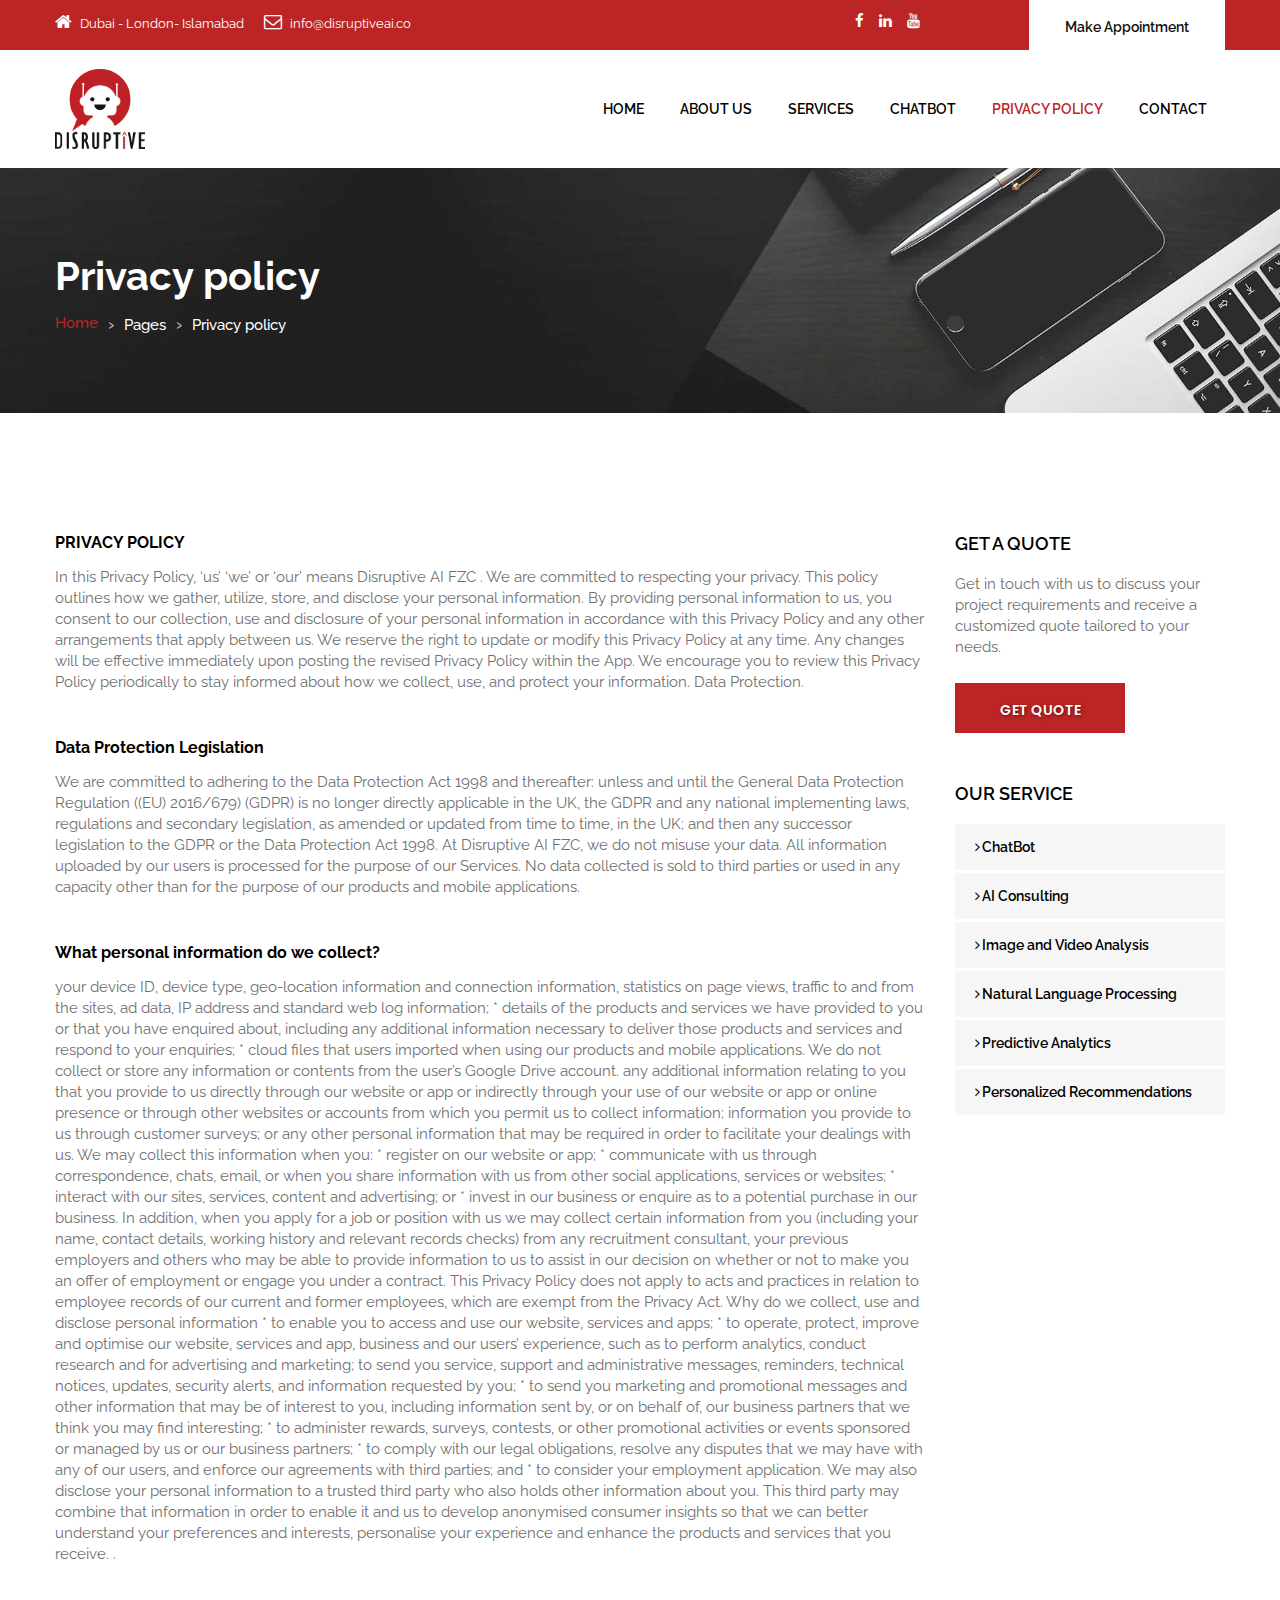
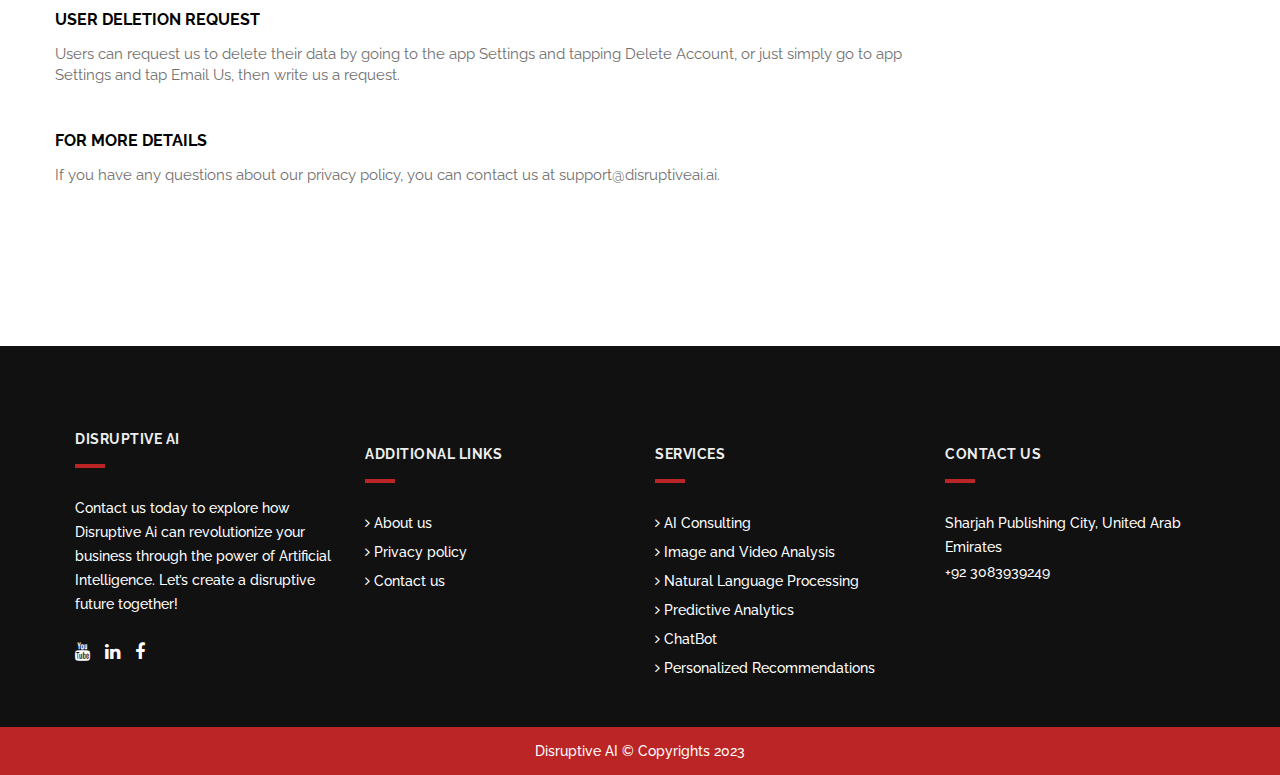
<file: it_privacy_policy.html>
<!DOCTYPE html>
<html lang="en">
<head>
<!-- basic -->
<meta charset="utf-8">
<meta http-equiv="X-UA-Compatible" content="IE=edge">
<!-- mobile metas -->
<meta name="viewport" content="width=device-width, initial-scale=1">
<meta name="viewport" content="initial-scale=1, maximum-scale=1">
<!-- site metas -->
<title>Disruptive AI</title>
<meta name="keywords" content="">
<meta name="description" content="">
<meta name="author" content="">
<!-- site icons -->
<link rel="icon" href="images/logos/it_logo.png" type="image/gif" />
<!-- bootstrap css -->
<link rel="stylesheet" href="css/bootstrap.min.css" />
<!-- Site css -->
<link rel="stylesheet" href="css/style.css" />
<!-- responsive css -->
<link rel="stylesheet" href="css/responsive.css" />
<!-- colors css -->
<link rel="stylesheet" href="css/colors1.css" />
<!-- custom css -->
<link rel="stylesheet" href="css/custom.css" />
<!-- wow Animation css -->
<link rel="stylesheet" href="css/animate.css" />
<!--[if lt IE 9]>
      <script src="https://oss.maxcdn.com/libs/html5shiv/3.7.0/html5shiv.js"></script>
      <script src="https://oss.maxcdn.com/libs/respond.js/1.4.2/respond.min.js"></script>
      <![endif]-->
</head>
<body id="default_theme" class="privacy_policy">
<!-- loader -->
<div class="bg_load"> <img class="loader_animation" src="images/loaders/loader_1.png" alt="#" /> </div>
<!-- end loader -->
<!-- header -->
<header id="default_header" class="header_style_1">
  <!-- header top -->
  <div class="header_top">
    <div class="container">
      <div class="row">
        <div class="col-md-8">
          <div class="full">
            <div class="topbar-left">
              <ul class="list-inline">
                <li> <span class="topbar-label"><i class="fa  fa-home"></i></span> <span class="topbar-hightlight">Dubai - London- Islamabad</span> </li>
                <li> <span class="topbar-label"><i class="fa fa-envelope-o"></i></span> <span class="topbar-hightlight"><a href="info@disruptiveai.co">info@disruptiveai.co</a></span> </li>
              </ul>
            </div>
          </div>
        </div>
        <div class="col-md-4 right_section_header_top">
          <div class="float-left">
            <div class="social_icon">
              <ul class="list-inline">
                <li><a class="fa fa-facebook" href="https://www.facebook.com/" title="Facebook" target="_blank"></a></li>
                <li><a class="fa fa-linkedin" href="https://www.linkedin.com/company/disruptiveai/" title="LinkedIn" target="_blank"></a></li>
                <li><a class="fa fa-youtube" href="https://www.youtube.com/@Disruptive_AI" title="Youtube" target="_blank"></a></li>
              </ul>
            </div>
          </div>
          <div class="float-right">
            <div class="make_appo"> <a class="btn white_btn" href="it_contact.html">Make Appointment</a> </div>
          </div>
        </div>
      </div>
    </div>
  </div>
  <!-- end header top -->
  <!-- header bottom -->
  <div class="header_bottom">
    <div class="container">
      <div class="row">
        <div class="col-lg-3 col-md-12 col-sm-12 col-xs-12">
          <!-- logo start -->
          <div class="logo"> <a href="it_about.html"><img src="images/logos/it_logo.png" alt="logo" /></a> </div>
          <!-- logo end -->
        </div>
        <div class="col-lg-9 col-md-12 col-sm-12 col-xs-12">
          <!-- menu start -->
          <div class="menu_side">
            <div id="navbar_menu">
              <ul class="first-ul">
                <li> <a  href="index.html">Home</a>

                </li>
                <li><a href="it_about.html">About Us</a></li>
                <li> <a href="it_service.html">Services</a>
                </li>
                <li> <a href="chatbot.html">ChatBot</a> </li>

                <li> <a class="active" href="it_privacy_policy.html">Privacy Policy</a>
                </li>
                <li> <a href="it_contact.html">Contact</a> </li>
             </ul>
            </div>
            </div>
          </div>
          <!-- menu end -->
        </div>
      </div>
    </div>
  </div>
  <!-- header bottom end -->
</header>
<!-- end header -->
<!-- inner page banner -->
<div id="inner_banner" class="section inner_banner_section">
  <div class="container">
    <div class="row">
      <div class="col-md-12">
        <div class="full">
          <div class="title-holder">
            <div class="title-holder-cell text-left">
              <h1 class="page-title">Privacy policy</h1>
              <ol class="breadcrumb">
                <li><a href="index.html">Home</a></li>
                <li>Pages</li>
                <li class="active">Privacy policy</li>
              </ol>
            </div>
          </div>
        </div>
      </div>
    </div>
  </div>
</div>
<!-- end inner page banner -->
<!-- section -->
<div class="section padding_layout_1 it_service_policy">
  <div class="container">
    <div class="row">
      <div class="col-md-9">
        <div class="row">
          <div class="col-md-12">
            <div class="full">
              <h3>PRIVACY POLICY</h3>
              <p>In this Privacy Policy, ‘us’ ‘we’ or ‘our’ means Disruptive AI FZC . We are committed to respecting your privacy. This policy outlines how we gather, utilize, store, and disclose your personal information. By providing personal information to us, you consent to our collection, use and disclosure of your personal information in accordance with this Privacy Policy and any other arrangements that apply between us.
                We reserve the right to update or modify this Privacy Policy at any time. Any changes will be effective immediately upon posting the revised Privacy Policy within the App. We encourage you to review this Privacy Policy periodically to stay informed about how we collect, use, and protect your information.
                Data Protection.
                </p>
            </div>
          </div>


          <div class="col-md-12">
            <div class="full">
              <h3>Data Protection Legislation</h3>
              <p>We are committed to adhering to the Data Protection Act 1998 and thereafter: unless and until the General Data Protection Regulation ((EU) 2016/679) (GDPR) is no longer directly applicable in the UK, the GDPR and any national implementing laws, regulations and secondary legislation, as amended or updated from time to time, in the UK; and then any successor legislation to the GDPR or the Data Protection Act 1998.
                At Disruptive AI FZC, we do not misuse your data. All information uploaded by our users is processed for the purpose of our Services. No data collected is sold to third parties or used in any capacity other than for the purpose of our products and mobile applications.</p>
            </div>
          </div>

          <div class="col-md-12">
            <div class="full">
              <h3>What personal information do we collect?
              </h3>
              <p> your device ID, device type, geo-location information and connection information, statistics on page views, traffic to and from the sites, ad data, IP address and standard web log information;
                * details of the products and services we have provided to you or that you have enquired about, including any additional information necessary to deliver those products and services and respond to your enquiries;
                * cloud files that users imported when using our products and mobile applications. We do not collect or store any information or contents from the user’s Google Drive account.
                any additional information relating to you that you provide to us directly through our website or app or indirectly through your use of our website or app or online presence or through other websites or accounts from which you permit us to collect information; information you provide to us through customer surveys; or any other personal information that may be required in order to facilitate your dealings with us.
                We may collect this information when you:
                * register on our website or app;
                * communicate with us through correspondence, chats, email, or when you share information with us from other social applications, services or websites;
                * interact with our sites, services, content and advertising; or
                * invest in our business or enquire as to a potential purchase in our business.
                In addition, when you apply for a job or position with us we may collect certain information from you (including your name, contact details, working history and relevant records checks) from any recruitment consultant, your previous employers and others who may be able to provide information to us to assist in our decision on whether or not to make you an offer of employment or engage you under a contract. This Privacy Policy does not apply to acts and practices in relation to employee records of our current and former employees, which are exempt from the Privacy Act.
                Why do we collect, use and disclose personal information
                * to enable you to access and use our website, services and apps;
                * to operate, protect, improve and optimise our website, services and app, business and our users’ experience, such as to perform analytics, conduct research and for advertising and marketing; to send you service, support and administrative messages, reminders, technical notices, updates, security alerts, and information requested by you;
                * to send you marketing and promotional messages and other information that may be of interest to you, including information sent by, or on behalf of, our business partners that we think you may find interesting;
                * to administer rewards, surveys, contests, or other promotional activities or events sponsored or managed by us or our business partners;
                * to comply with our legal obligations, resolve any disputes that we may have with any of our users, and enforce our agreements with third parties; and
                * to consider your employment application.
                We may also disclose your personal information to a trusted third party who also holds other information about you. This third party may combine that information in order to enable it and us to develop anonymised consumer insights so that we can better understand your preferences and interests, personalise your experience and enhance the products and services that you receive.
                .</p>
            </div>
          </div>

          <div class="col-md-12">
            <div class="full">
              <h3>USER DELETION REQUEST</h3>
              <p>Users can request us to delete their data by going to the app Settings and tapping Delete Account, or just simply go to app Settings and tap Email Us, then write us a request.</p>
            </div>
          </div>
          <div class="col-md-12">
            <div class="full">
              <h3>FOR MORE DETAILS</h3>
              <p>If you have any questions about our privacy policy, you can contact us at support@disruptiveai.ai.

              </p>
            </div>
          </div>


        </div>
      </div>
      <div class="col-md-3">
        <div class="side_bar">

          <div class="side_bar_blog">
            <h4>GET A QUOTE</h4>
            <p>Get in touch with us to discuss your project requirements and receive a customized quote tailored to your needs. </p>

            <a class="btn sqaure_bt" href="it_contact.html">Get Quote</a> </div>
          <div class="side_bar_blog">
            <h4>OUR SERVICE</h4>
            <div class="categary">
              <ul>
                <li><a href="chatbot.html"><i class="fa fa-angle-right"></i>ChatBot
                </a></li>
                <li><a href="it_service.html"><i class="fa fa-angle-right"></i>AI Consulting
                </a></li>
                <li><a href="it_service.html"><i class="fa fa-angle-right"></i>Image and Video Analysis
                </a></li>
                <li><a href="it_service.html"><i class="fa fa-angle-right"></i>Natural Language Processing
                </a></li>
                <li><a href="it_service.html"><i class="fa fa-angle-right"></i>Predictive Analytics
                </a></li>
                <li><a href="it_service.html"><i class="fa fa-angle-right"></i>Personalized Recommendations
                </a></li>
              </ul>
            </div>
          </div>


        </div>
      </div>
    </div>
  </div>
</div>
<!-- end section -->


<!-- footer -->
<footer class="footer_style_2">
  <div class="footer_blog">
    <div class="row">
      <div class="col-md-3 col-sm-6 mig">
        <div class="main-heading left_text">
          <h2>Disruptive AI</h2>
        </div>
        <p>Contact us today to explore how Disruptive Ai can revolutionize your business through the power of Artificial Intelligence. Let’s create a disruptive future together!</p>
        <ul class="social_icons">
          <li class="social-icon fb"><a href="https://www.facebook.com" target="_blank"><i class="fa fa-facebook" aria-hidden="true"></i></a></li>
          <li class="social-icon tw"><a href="https://www.linkedin.com/company/disruptiveai/" target="_blank"><i class="fa fa-linkedin" aria-hidden="true"></i></a></li>
          <li class="social-icon gp"><a href="https://www.youtube.com/@Disruptive_AI" target="_blank"><i class="fa fa-youtube" aria-hidden="true"></i></a></li>
        </ul>
      </div>
      <div class="col-md-3 col-sm-6 mg">
        <div class="main-heading left_text">
          <h2>Additional links</h2>
        </div>
        <ul class="footer-menu">
          <li><a href="it_about.html"><i class="fa fa-angle-right"></i> About us</a></li>
          <li><a href="it_privacy_policy.html"><i class="fa fa-angle-right"></i> Privacy policy</a></li>
          <li><a href="it_contact.html"><i class="fa fa-angle-right"></i> Contact us</a></li>
        </ul>
      </div>
      <div class="col-md-3 col-sm-6 mg">
        <div class="main-heading left_text">
          <h2>Services</h2>
        </div>
        <ul class="footer-menu">
          <li><a href="it_service.html"><i class="fa fa-angle-right"></i> AI Consulting</a></li>
          <li><a href="it_service.html"><i class="fa fa-angle-right"></i> Image and Video Analysis</a></li>
          <li><a href="it_service.html"><i class="fa fa-angle-right"></i> Natural Language Processing</a></li>
          <li><a href="it_service.html"><i class="fa fa-angle-right"></i> Predictive Analytics</a></li>
          <li><a href="chatbot.html"><i class="fa fa-angle-right"></i> ChatBot</a></li>
          <li><a href="it_service.html"><i class="fa fa-angle-right"></i> Personalized Recommendations</a></li>
        </ul>
      </div>
      <div class="col-md-3 col-sm-6 mg">
        <div class="main-heading left_text">
          <h2>Contact us</h2>
        </div>
        <p>Sharjah Publishing City, United Arab Emirates<br>
          
          <span style="font-size:18px;"><a href="tel:+9876543210">+92 3083939249</a></span></p>

      </div>
    </div>
  </div>
  <div class="cprt ">
    <p>Disruptive AI © Copyrights 2023</p>
  </div>

</footer>
<!-- end footer -->
<!-- js section -->
<script src="js/jquery.min.js"></script>
<script src="js/bootstrap.min.js"></script>
<!-- menu js -->
<script src="js/menumaker.js"></script>
<!-- wow animation -->
<script src="js/wow.js"></script>
<!-- custom js -->
<script src="js/custom.js"></script>

</body>
</html>
</file>
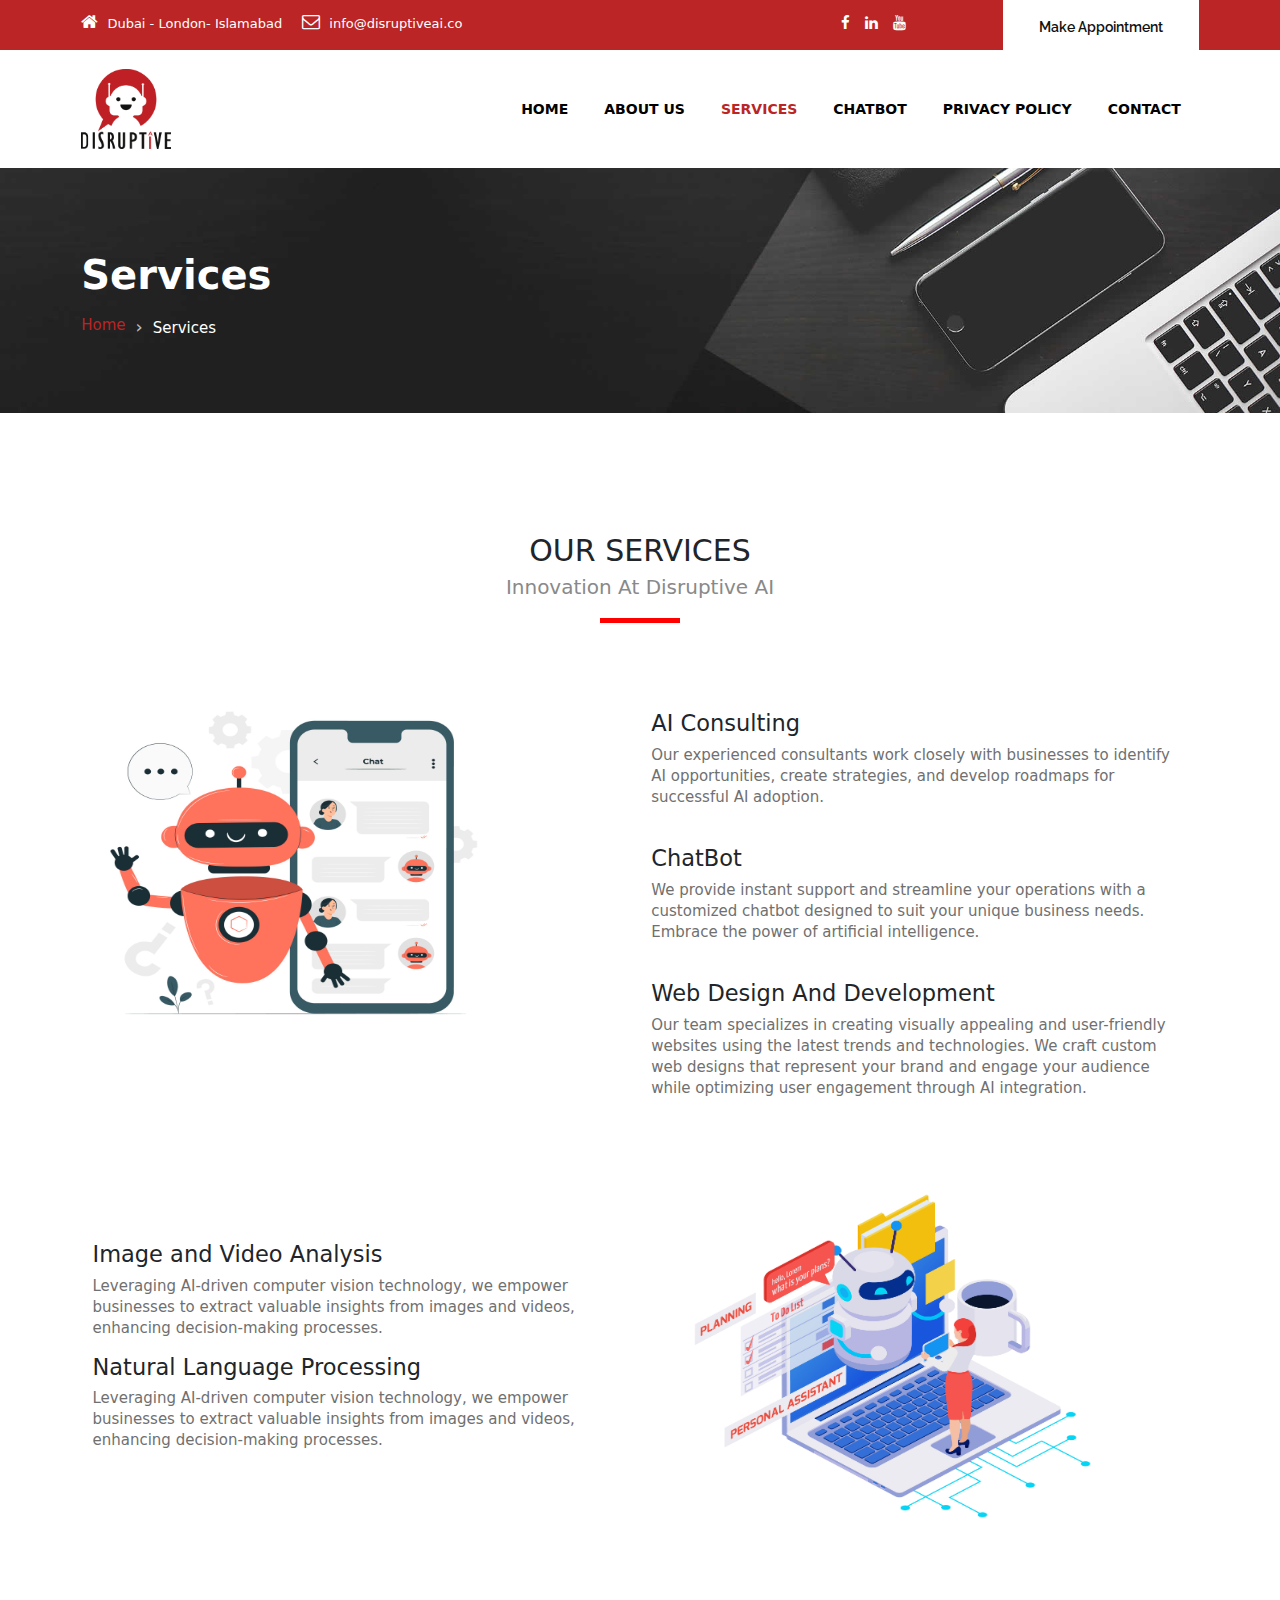
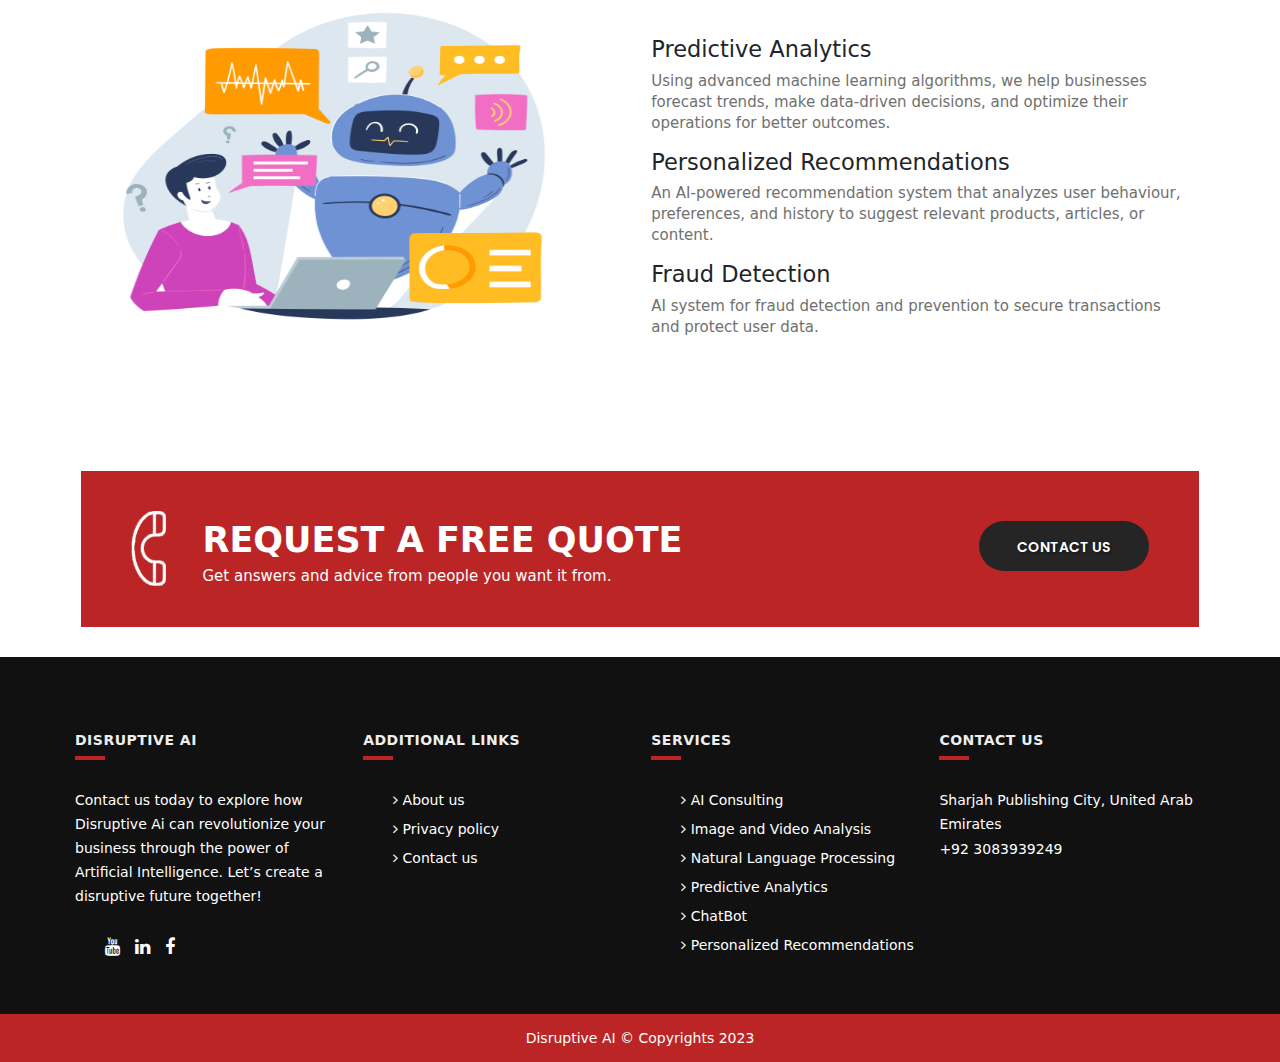
<file: it_service.html>
<!DOCTYPE html>
<html lang="en">
<head>
<!-- basic -->
<meta charset="utf-8">
<meta http-equiv="X-UA-Compatible" content="IE=edge">
<!-- mobile metas -->
<meta name="viewport" content="width=device-width, initial-scale=1">
<meta name="viewport" content="initial-scale=1, maximum-scale=1">
<!-- site metas -->
<title>Disruptive AI</title>
<meta name="keywords" content="">
<meta name="description" content="">
<meta name="author" content="">
<!-- site icons -->
<link rel="icon" href="images/logos/it_logo.png" type="image/gif" />
<!-- bootstrap css -->
<link rel="stylesheet" href="css/bootstrap.min.css" />
<!-- Site css -->
<link rel="stylesheet" href="css/style.css" />
<!-- responsive css -->
<link rel="stylesheet" href="css/responsive.css" />
<!-- colors css -->
<link rel="stylesheet" href="css/colors1.css" />
<!-- custom css -->
<link rel="stylesheet" href="css/custom.css" />
<!-- wow Animation css -->
<link rel="stylesheet" href="css/animate.css" />
<link href="https://cdn.jsdelivr.net/npm/bootstrap@5.3.0/dist/css/bootstrap.min.css" rel="stylesheet">

<!--[if lt IE 9]>
      <script src="https://oss.maxcdn.com/libs/html5shiv/3.7.0/html5shiv.js"></script>
      <script src="https://oss.maxcdn.com/libs/respond.js/1.4.2/respond.min.js"></script>
      <![endif]-->
</head>
<body id="default_theme" class="it_service service">
<!-- loader -->
<div class="bg_load"> <img class="loader_animation" src="images/loaders/loader_1.png" alt="#" /> </div>
<!-- end loader -->
<!-- header -->
<header id="default_header" class="header_style_1">
  <!-- header top -->
  <div class="header_top">
    <div class="container">
      <div class="row">
        <div class="col-md-8">
          <div class="full">
            <div class="topbar-left">
              <ul class="list-inline">
                <li> <span class="topbar-label"><i class="fa  fa-home"></i></span> <span class="topbar-hightlight">Dubai - London- Islamabad</span> </li>
                <li> <span class="topbar-label"><i class="fa fa-envelope-o"></i></span> <span class="topbar-hightlight"><a href="info@disruptiveai.co">info@disruptiveai.co</a></span> </li>
              </ul>
            </div>
          </div>
        </div>
        <div class="col-md-4 right_section_header_top">
          <div class="float-left">
            <div class="social_icon">
              <ul class="list-inline">
                <li><a class="fa fa-facebook" href="https://www.facebook.com/" title="Facebook" target="_blank"></a></li>
                <li><a class="fa fa-linkedin" href="https://www.linkedin.com/company/disruptiveai/" title="LinkedIn" target="_blank"></a></li>
                <li><a class="fa fa-youtube" href="https://www.youtube.com/@Disruptive_AI" title="Youtube" target="_blank"></a></li>
              </ul>
            </div>
          </div>
          <div class="float-right">
            <div class="make_appo"> <a class="btn white_btn" href="it_contact.html">Make Appointment</a> </div>
          </div>
        </div>
      </div>
    </div>
  </div>
  <!-- end header top -->
  <!-- header bottom -->
  <div class="header_bottom">
    <div class="container">
      <div class="row">
        <div class="col-lg-3 col-md-12 col-sm-12 col-xs-12">
          <!-- logo start -->
          <div class="logo"> <a href="it_about.html"><img src="images/logos/it_logo.png" alt="logo" /></a> </div>
          <!-- logo end -->
        </div>
        <div class="col-lg-9 col-md-12 col-sm-12 col-xs-12">
          <!-- menu start -->
          <div class="menu_side">
            <div id="navbar_menu">
              <ul class="first-ul">
                <li> <a  href="index.html">Home</a>

                </li>
                <li><a href="it_about.html">About Us</a></li>
                <li> <a class="active" href="it_service.html">Services</a>
                </li>
                <li> <a href="chatbot.html">ChatBot</a> </li>

                <li> <a href="it_privacy_policy.html">Privacy Policy</a>
                </li>
                <li> <a href="it_contact.html">Contact</a> </li>
             </ul>
            </div>
            </div>
          </div>
          <!-- menu end -->
        </div>
      </div>
    </div>
  </div>
  <!-- header bottom end -->
</header>
<!-- end header -->
<!-- inner page banner -->
<div id="inner_banner" class="section inner_banner_section">
  <div class="container">
    <div class="row">
      <div class="col-md-12">
        <div class="full">
          <div class="title-holder">
            <div class="title-holder-cell text-left">
              <h1 class="page-title">Services</h1>
              <ol class="breadcrumb">
                <li><a href="index.html">Home</a></li>
                <li class="active">Services</li>
              </ol>
            </div>
          </div>
        </div>
      </div>
    </div>
  </div>
</div>
<!-- end inner page banner -->
<div class="section padding_layout_1 gross_layout">
  <div class="container">
    <div class="row">
      <div class="col-md-12">
        <div class="full">
          <div class="main_heading text_align_center">
            <h2>Our Services</h2>
            <p class="large">Innovation At Disruptive AI</p>
          </div>
          <div class="container">
            <div class="row">
              <div class="col-md-6">
                <!-- Your image goes here -->
                <img src="/images/it_service/770.jpg" style="width: 75%; height: 350px; border-radius: 30px;" alt="Image 1">
              </div>
              <div class="col-md-6" style="margin-top: 0rem;">
                <br>
                <h4>AI Consulting</h4>
               <p>Our experienced consultants work closely with businesses to identify AI opportunities, create strategies, and develop roadmaps for successful AI adoption.</p>
               <br>
               <h4>ChatBot</h4>
               <p>We provide instant support and streamline your operations with a customized chatbot designed to suit your unique business needs. Embrace the power of artificial intelligence.</p>
               <br>
               <h4>Web Design And Development</h4>
               <p>Our team specializes in creating visually appealing and user-friendly websites using the latest trends and technologies. We craft custom web designs that represent your brand and engage your audience while optimizing user engagement through AI integration.</p>
               <br>
              </div>
          
              <div class="col-md-6" style="margin-top: 7rem;">
                <h4>Image and Video Analysis</h4>
                <p>Leveraging AI-driven computer vision technology, we empower businesses to extract valuable insights from images and videos, enhancing decision-making processes.</p>
                <h4>Natural Language Processing</h4>
                <p>Leveraging AI-driven computer vision technology, we empower businesses to extract valuable insights from images and videos, enhancing decision-making processes.</p>
              </div>
                 
              <div class="col-md-6">
                <!-- Your image goes here -->
                <img src="images/it_service/771.jpg" style="width: 90%; height: 440px; border-radius: 30px;"  alt="Image 2">
              </div>
            
              <div class="col-md-6" >
                <!-- Your image goes here -->
                <img src="images/it_service/772.jpg" style="width: 90%; height: 380px; border-radius: 30px;"  alt="Image 2">    </div>
              <div class="col-md-6" style="margin-top: 4rem;">
                <h4>Predictive Analytics</h4>
                <p>Using advanced machine learning algorithms, we help businesses forecast trends, make data-driven decisions, and optimize their operations for better outcomes.</p>
                <h4>Personalized Recommendations</h4>
                <p>An AI-powered recommendation system that analyzes user behaviour, preferences, and history to suggest relevant products, articles, or content.</p>
                <h4>Fraud Detection</h4>
                <p>AI system for fraud detection and prevention
                  to secure transactions and protect user data.</p>
              </div>
            </div>
          </div>
        </div>
      </div>
    </div>
  </div>
</div>




<!-- section -->
<div class="section contact_link phone1">
  <div class="container">
    <div class="row">
      <div class="col-md-12">
        <div class="full">
          <div class="contact_us_section">
            <div class="call_icon"> <img src="images/it_service/phone_icon.png" alt="#" /> </div>
            <div class="inner_cont">
              <h2>REQUEST A FREE QUOTE</h2>
              <p>Get answers and advice from people you want it from.</p>
            </div>
            <div class="button_Section_cont"> <a class="btn dark_gray_bt" href="it_contact.html">Contact us</a> </div>
          </div>
        </div>
      </div>
    </div>
  </div>
</div>
<!-- end section -->


<!-- footer -->
<footer class="footer_style_2">
  <div class="footer_blog">
    <div class="row">
      <div class="col-md-3 col-sm-6 mig">
        <div class="main-heading left_text">
          <h2>Disruptive AI</h2>
        </div>
        <p>Contact us today to explore how Disruptive Ai can revolutionize your business through the power of Artificial Intelligence. Let’s create a disruptive future together!</p>
        <ul class="social_icons">
          <li class="social-icon fb"><a href="https://www.facebook.com" target="_blank"><i class="fa fa-facebook" aria-hidden="true"></i></a></li>
          <li class="social-icon tw"><a href="https://www.linkedin.com/company/disruptiveai/" target="_blank"><i class="fa fa-linkedin" aria-hidden="true"></i></a></li>
          <li class="social-icon gp"><a href="https://www.youtube.com/@Disruptive_AI" target="_blank"><i class="fa fa-youtube" aria-hidden="true"></i></a></li>
        </ul>
      </div>
      <div class="col-md-3 col-sm-6 mg">
        <div class="main-heading left_text">
          <h2>Additional links</h2>
        </div>
        <ul class="footer-menu">
          <li><a href="it_about.html"><i class="fa fa-angle-right"></i> About us</a></li>
          <li><a href="it_privacy_policy.html"><i class="fa fa-angle-right"></i> Privacy policy</a></li>
          <li><a href="it_contact.html"><i class="fa fa-angle-right"></i> Contact us</a></li>
        </ul>
      </div>
      <div class="col-md-3 col-sm-6 mg">
        <div class="main-heading left_text">
          <h2>Services</h2>
        </div>
        <ul class="footer-menu">
          <li><a href="it_service.html"><i class="fa fa-angle-right"></i> AI Consulting</a></li>
          <li><a href="it_service.html"><i class="fa fa-angle-right"></i> Image and Video Analysis</a></li>
          <li><a href="it_service.html"><i class="fa fa-angle-right"></i> Natural Language Processing</a></li>
          <li><a href="it_service.html"><i class="fa fa-angle-right"></i> Predictive Analytics</a></li>
          <li><a href="chatbot.html"><i class="fa fa-angle-right"></i> ChatBot</a></li>
          <li><a href="it_service.html"><i class="fa fa-angle-right"></i> Personalized Recommendations</a></li>
        </ul>
      </div>
      <div class="col-md-3 col-sm-6 mg">
        <div class="main-heading left_text">
          <h2>Contact us</h2>
        </div>
        <p>Sharjah Publishing City, United Arab Emirates<br>
          
          <span style="font-size:18px;"><a href="tel:+9876543210">+92 3083939249</a></span></p>

      </div>
    </div>
  </div>
  <div class="cprt ">
    <p>Disruptive AI © Copyrights 2023</p>
  </div>

</footer>
<!-- end footer -->
<!-- js section -->
<script src="js/jquery.min.js"></script>
<script src="js/bootstrap.min.js"></script>
<!-- menu js -->
<script src="js/menumaker.js"></script>
<!-- wow animation -->
<script src="js/wow.js"></script>
<!-- custom js -->
<script src="js/custom.js"></script>

</body>
</html>
</file>
<file: css/style.css>
/*------------------------------------------------------------------
		File Name: style.css
-------------------------------------------------------------------*/

/*------------------------------------------------------------------
		[Table of contents]

		1.  IMPORT FONTS
    2.  IMPORT FILES
	3.  BASIC
    4.  LOADER
	5.  HEADER
	      - Header Top 
	      - Menu 
	      - Search Bar
	      - Side Menu
		  - Fix Header
	6.  SLIDER PARALLAX
	      - Simple Parallax
	      - Slider Text
		  - Testimonial slider
	7.  SECTION
	      - Counter
		  - Form
		  - Progress Bar
		  - Pagination
	8.  SLIDER
	9.  ACCORDION
	10. PRICE TABLE
	11. INNER PAGE BANNER
	12. SIDEBAR
	     - Sidebar Search
	13. BLOG	
         - Blog Detail	
	14. CASE STUDIES
	15. SHOP
    16. FOOTER
	17. CUSTOM
		
	-------------------------------------------------------------------*/


/*------------------------------------------------------------------
		1. IMPORT FONTS
	-------------------------------------------------------------------*/

@import url(https://fonts.googleapis.com/css?family=Source+Sans+Pro:300,400,400i,600,700,900);
@import url('https://fonts.googleapis.com/css?family=Raleway:100,100i,200,200i,300,300i,400,400i,500,500i,600,600i,700,700i,800,800i,900,900i');
@import url('https://fonts.googleapis.com/css?family=Poppins:100,100i,200,200i,300,300i,400,400i,500,500i,600,600i,700,700i,800,800i,900,900i');
@import url(https://fonts.googleapis.com/css?family=Roboto:300,400,400i,500,500i,700,700i);
@import url(https://fonts.googleapis.com/css?family=Arvo:400,400i,700,700i);

/*------------------------------------------------------------------
		2. IMPORT FILES
	-------------------------------------------------------------------*/

@import url(animate.css);
@import url(font-awesome.min.css);

/*------------------------------------------------------------------
		3. BASIC
	-------------------------------------------------------------------*/

* {
	margin: 0;
	padding: 0;
	outline: none !important;
	box-sizing: border-box;
}

html,
body {
	color: #898989;
	font-size: 15px;
	font-family: 'Raleway', sans-serif;
	line-height: normal;
	font-weight: 400;
	overflow-x: hidden;
}

body {
	overflow-x: hidden;
}

body.demos .section {
	background: url(images/bg.png) repeat top center #f2f3f5;
}

body.demos .section-title img {
	max-width: 280px;
	display: block;
	margin: 10px auto;
}

body.demos .service-widget h3 {
	border-bottom: 1px solid #ededed;
	font-size: 18px;
	padding: 20px 0;
	background-color: #ffffff;
}

body.demos .service-widget {
	margin: 0 0 30px;
	padding: 30px;
	background-color: #fff
}

body.demos .container-fluid {
	max-width: 1080px
}

a {
	color: #1f1f1f;
	text-decoration: none !important;
	outline: none !important;
	-webkit-transition: all .3s ease-in-out;
	-moz-transition: all .3s ease-in-out;
	-ms-transition: all .3s ease-in-out;
	-o-transition: all .3s ease-in-out;
	transition: all .3s ease-in-out;
}

h1,
h2,
h3,
h4,
h5,
h6 {
	letter-spacing: 0;
	font-weight: normal;
	position: relative;
	padding: 0;
	font-weight: normal;
	line-height: normal;
	color: #1f1f1f;
	margin: 0
}

h6 {
	font-size: 14px;
	margin-bottom: 10px;
}

h1 {
	font-size: 24px
}

.small_heading.main-heading h2 {
	font-size: 21px;
}

.small_heading.main-heading::after {
	top: 18px;
}

.small_heading.main-heading {
	margin-bottom: 20px;
	width: 100%;
}

h3 {
	font-size: 18px
}

h4 {
	font-size: 16px
}

h5 {
	font-size: 14px
}

h1 a,
h2 a,
h3 a,
h4 a,
h5 a,
h6 a {
	color: #212121;
	text-decoration: none!important;
	opacity: 1
}

ol,
ul {
	list-style: none;
	margin: 0;
}

a {
	color: #000;
	text-decoration: none;
	outline: none;
}

a,
.btn {
	text-decoration: none !important;
	outline: none !important;
	-webkit-transition: all .3s ease-in-out;
	-moz-transition: all .3s ease-in-out;
	-ms-transition: all .3s ease-in-out;
	-o-transition: all .3s ease-in-out;
	transition: all .3s ease-in-out;
}

.btn-custom {
	margin-top: 20px;
	background-color: transparent;
	border: 2px solid #ddd;
	padding: 12px 40px;
	font-size: 16px;
}

.button_section {
	float: left;
	width: 100%;
}

a.btn,
button.btn {
	min-width: 170px;
	height: 50px;
	border-radius: 100px;
	padding: 0;
	text-align: center;
	line-height: 52px;
	font-size: 14px;
	font-weight: 600;
	text-transform: uppercase;
	margin-top: 10px;
	color: #fff;
	border: solid transform 1px;
	text-shadow: 1px 1px 3px rgba(0, 0, 0, .5);
	position: relative;
	font-family: 'Poppins', sans-serif;
}

.btn.dark_gray_bt {
	background: #252525;
}

a.btn.border_btn {
	border: solid transparent 1px;
	background: transparent;
}

a.btn:hover,
button.btn:hover,
a.btn:focus,
button.btn:focus {
	background: #252525;
	color: #fff;
}

button.btn.white_btn,
a.btn.white_btnbutton.btn.white_btn,
a.btn.white_btn {
	background: #fff;
	padding: 0 50px;
}

.btn.sqaure_bt i {
	margin-left: 8px;
	font-weight: 600;
	top: -1px;
	position: relative;
}

.bottom_info .btn.sqaure_bt {
	margin: 0;
}

.bottom_info .pull-right {
	margin-top: 17px !important;
}

.blog_grid .bottom_info .pull-right {
	margin-top: 0 !important;
}

.padding-bottom_0 {
	padding-bottom: 0 !important;
}

.padding-top_0 {
	padding-top: 0 !important;
}

.padding-bottom_1 {
	padding-bottom: 10px !important;
}

.padding-bottom_2 {
	padding-bottom: 20px !important;
}

.padding-bottom_3 {
	padding-bottom: 30px !important;
}

.padding-bottom_4 {
	padding-bottom: 40px !important;
}

.padding-bottom_5 {
	padding-bottom: 50px !important;
}

.pull-right {
	float: right !important;
}

.pull-left {
	float: left !important;
}

.img-responsive {
	max-width: 100%;
}

.color_black p,
.color_black ul,
.color_black ul li {
	color: #000;
}

.black_color {
	color: #000;
}

.semi_bold {
	font-weight: 600;
}

.lead {
	font-size: 18px;
	line-height: 30px;
	color: #767676;
	margin: 0;
	padding: 0;
}

blockquote {
	margin: 20px 0 20px;
	padding: 30px;
}

.margin_0 {
	margin: 0 !important;
}

.padding_0 {
	padding: 0 !important;
}

h2 {
	font-size: 35px;
	color: #000;
	line-height: 36px;
	font-weight: 600;
	position: relative;
	margin-bottom: 15px;
	text-transform: uppercase;
	margin-top: 15px;
}

h3 {
	font-size: 24px;
	color: #000;
	line-height: normal;
	font-weight: 500;
	text-transform: none;
	margin-bottom: 20px;
	font-weight: 600;
}

h4 {
	font-size: 18px;
	color: #000;
	line-height: 21px;
	font-weight: 600;
	text-transform: none;
	margin: 30px 0 20px 0;
}

h5 {
	font-size: 15px;
	font-weight: 700;
	text-transform: uppercase;
	margin: 0;
	line-height: normal;
	color: #000;
}

p {
	color: #707070;
	font-size: 15px;
	line-height: 21px;
}

p.large {
	color: #898989;
	font-size: 20px;
	font-weight: 400;
	margin: 0 0 10px 0;
}

p.large_2 {
	font-weight: 500;
	font-size: 18px;
	color: #898989;
}

button,
input,
select,
textarea,
option {
	font-family: 'Poppins', sans-serif;
}

a#submit {
	z-index: 1;
}

a:hover,
a:focus {
	color: #000;
	text-decoration: none;
}

.span1,
.span2,
.span3,
.span4,
.span5,
.span6,
.span7,
.span8,
.span9,
.span10 {
	padding: 0 15px;
	float: left;
	min-height: 25px;
}

.border_radius_0 {
	border-radius: 0 !important;
}

.span1 {
	width: 10%;
}

.span2 {
	width: 20%;
}

.span3 {
	width: 30%;
}

.span4 {
	width: 40%;
}

.span5 {
	width: 50%;
}

.span6 {
	width: 60%;
}

.span7 {
	width: 70%;
}

.span8 {
	width: 80%;
}

.span9 {
	width: 90%;
}

.span10 {
	width: 100%;
}

.container {
	width: 1200px;
	max-width: 1200px;
}

.section_padding {
	padding: 80px 0 100px;
}

.layout_2_padding {
	padding: 100px 0 80px;
}

.full {
	width: 100%;
	float: left;
	margin: 0;
	padding: 0;
}

.top_80 {
	top: 80px;
}

.vertical-center {
	display: flex;
	align-items: center;
	height: 100%;
	width: 100%;
}

.right_side {
	float: right;
}

.text_align_right {
	text-align: right;
}

.left_side {
	float: left;
}

.text_align_left {
	text-align: left;
}

.text_align_center {
	text-align: center;
}

.center {
	width: 100%;
	display: flex;
	justify-content: center;
}

.modal-backdrop.show {
	opacity: 1;
}

.border_dotted_circle {
	border: dotted #e1e1e1 3px;
	width: 170px;
	height: 170px;
	border-radius: 100%;
	display: flex;
	justify-content: center;
	align-items: center;
	position: relative;
	z-index: 1;
}

.border_dotted_circle:hover,
.border_dotted_circle:focus {
	border: dotted #e1e1e1 3px;
	animation-name: rotate;
	animation-duration: 2s;
	animation-iteration-count: infinite;
	animation-timing-function: linear;
	-webkit-animation-name: rotate;
	-webkit-animation-duration: 2s;
	-webkit-animation-iteration-count: infinite;
	-webkit-animation-timing-function: linear;
	-moz-animation-name: rotate;
	-moz-animation-duration: 2s;
	-moz-animation-iteration-count: infinite;
	-moz-animation-timing-function: linear;
	-ms-animation-name: rotate;
	-ms-animation-duration: 5s;
	-ms-animation-iteration-count: infinite;
	-ms-animation-timing-function: linear;
	-o-animation-name: rotate;
	-o-animation-duration: 2s;
	-o-animation-iteration-count: infinite;
	-o-animation-timing-function: linear;
}

@-webkit-keyframes rotate {
	from {
		-webkit-transform: rotate(0deg);
		-moz-transform: rotate(0deg);
		-ms-transform: rotate(0deg);
		-o-transform: rotate(0deg);
		transform: rotate(0deg);
	}
	to {
		-webkit-transform: rotate(360deg);
		-moz-transform: rotate(360deg);
		-ms-transform: rotate(360deg);
		-o-transform: rotate(360deg);
		transform: rotate(360deg);
	}
}

@-moz-keyframes rotate {
	from {
		-moz-transform: rotate(0deg);
	}
	to {
		-moz-transform: rotate(360deg);
	}
}

.white_fonts p,
.white_fonts h1,
.white_fonts h2,
.white_fonts h3,
.white_fonts h4,
.white_fonts h5,
.white_fonts h6,
.white_fonts ul,
.white_fonts ul li,
.white_fonts ul li a,
.white_fonts ul i,
.white_fonts .post_info i,
.white_fonts div,
.white_fonts a.read_more {
	color: #fff !important;
}

.light_silver_fonts p,
.light_silver_fonts h1,
.light_silver_fonts h2,
.light_silver_fonts h3,
.light_silver_fonts h4,
.light_silver_fonts h5,
.light_silver_fonts h6,
.light_silver_fonts ul,
.light_silver_fonts ul li,
.light_silver_fonts ul li a,
.light_silver_fonts ul i,
.light_silver_fonts .post_info i,
.light_silver_fonts div,
.light_silver_fonts a.read_more {
	color: #ccc !important;
}


/** icon **/

.iconsmind-Over-Time2::before {
	content: "\eb2e";
}

.iconsmind-Money-2::before {
	content: "\eac6";
}

.iconsmind-People-onCloud::before {
	content: "\eb52";
}

.iconsmind-Wallet-2::before {
	content: "\ede5";
}

.iconsmind-Shield::before {
	content: "\ec4f";
}

.iconsmind-Ribbon-2::before {
	content: "\ebf5";
}


/** end icon **/

section.background_bg_bottom {
	background-repeat: repeat-x !important;
	background-position: bottom center !important;
}

.parallax_bg {
	background-repeat: no-repeat;
	background-position: center center;
	background-size: cover;
}

.dark_gray {
	background-color: #111;
	min-height: 400px;
}

.dark_gray.white_fonts h2 {
	color: #17a5e9 !important;
}

.dark_gray.light_silver_fonts h2 {
	color: #fff !important;
}

.list_style_1 {
	font-size: 14px;
	font-weight: 500;
	margin: 20px 0 15px;
}

.list_style_1 i {
	float: left;
	margin: 3px 16px 0 0;
}

.light_silver {
	background: #f8f8f8;
}

.light_silver_2 {
	background: #f8f8f8 !important;
}

.padding-bottom_5 {
	padding-bottom: 50px !important;
}

hr.dottad_border {
	border-top: dotted 3px;
	margin: 80px 0;
}

.margin_bottom_30_all {
	margin-bottom: 30px;
}

.margin_bottom_50_all {
	margin-bottom: 50px;
}

.margin_bottom_20_all {
	margin-bottom: 20px;
}

.margin_bottom_0 {
	margin-bottom: 0px !important;
}

.section {
	float: left;
	width: 100%;
}

.pagination>li.active a {
	color: #fff;
}

.contant_section {
	float: left;
	width: 100%;
}

.blog_feature_img img {
	width: 100%;
}

.main_heading {
	position: relative;
	margin-bottom: 65px;
}

.main_heading::after {
	content: "";
	display: block;
	margin: 20px auto 0;
	width: 80px;
	height: 5px;
	background: red;
}

.main_heading.text_align_left::after {
	margin-left: 0;
}

.main_heading.text_align_right::after {
	margin-right: 0;
}

.icon img {
	width: 100px;
}


/*------------------------------------------------------------------
		4. LOADER
	-------------------------------------------------------------------*/

.bg_load {
	float: left;
	position: fixed;
	width: 100%;
	text-align: center;
	height: 100%;
	z-index: 999;
	top: 0;
	left: 0;
	display: flex;
	justify-content: center;
	align-items: center;
}

.loader_animation {
	animation-name: rotatey;
	animation-duration: 2s;
	animation-iteration-count: infinite;
	animation-timing-function: linear;
	-webkit-animation-name: rotatey;
	-webkit-animation-duration: 2s;
	-webkit-animation-iteration-count: infinite;
	-webkit-animation-timing-function: linear;
	-moz-animation-name: rotatey;
	-moz-animation-duration: 2s;
	-moz-animation-iteration-count: infinite;
	-moz-animation-timing-function: linear;
	-ms-animation-name: rotatey;
	-ms-animation-duration: 2s;
	-ms-animation-iteration-count: infinite;
	-ms-animation-timing-function: linear;
	-o-animation-name: rotatey;
	-o-animation-duration: 2s;
	-o-animation-iteration-count: infinite;
	-o-animation-timing-function: linear;
}

@-webkit-keyframes rotatey {
	from {
		-webkit-transform: rotatey(0deg);
		-moz-transform: rotatey(0deg);
		-ms-transform: rotatey(0deg);
		-o-transform: rotatey(0deg);
		transform: rotatey(0deg);
	}
	to {
		-webkit-transform: rotatey(360deg);
		-moz-transform: rotatey(360deg);
		-ms-transform: rotatey(360deg);
		-o-transform: rotatey(360deg);
		transform: rotatey(360deg);
	}
}

@-moz-keyframes rotatey {
	from {
		-moz-transform: rotatey(0deg);
	}
	to {
		-moz-transform: rotatey(360deg);
	}
}

.full_layout_without_container {
	padding: 80px 15px 50px;
}

.opacity_half_color {
	opacity: 0.5;
}

.opacity_70_color {
	opacity: 0.7;
}

.padding_75 {
	padding: 75px 0;
}


/*------------------------------------------------------------------
		5. HEADER
	-------------------------------------------------------------------*/


/*----- header fix -----*/

.fixed-header {
	position: fixed;
	top: 0;
	left: 0;
	width: 100%;
}


/*----- Header Top -----*/

header {
	position: relative;
	z-index: 1;
}

header .right_bt {
	float: right;
}

header .right_bt .btn {
	margin: 26px 0 0;
}

.header_top {
	min-height: 50px;
}

.header_bottom {
	min-height: auto;
}

.header_top ul {
	list-style: none;
	margin: 10px 0;
	padding: 0;
}

.header_top ul li {
	font-size: 14px;
	color: #fff;
	float: left;
}

.header_top ul li i {
	margin: 0 2px 0 0;
}

.header_top ul li i {
	color: #fff;
	transition: ease all 0.2s;
	font-size: 18px;
	margin-right: 5px;
}

.header_top .social_icon ul li a {
	color: #fff;
}

.top_information.pull-left li {
	margin-right: 20px;
}

.top_information.pull-right li {
	margin-left: 20px;
}

.logo {
	float: left;
	margin: 19px 0 19px;
	position: relative;
	left: 0;
}

.logo img {
	height: 80px;
}

.header_style_1 .header_top {
	position: relative;
}

.make_appo {
	float: right;
}

.make_appo .btn.white_btn {
	margin: 0;
	border-radius: 0;
	font-weight: 600;
	padding: 0 35px;
	font-family: 'Raleway', sans-serif;
}

.topbar-left {
	float: left;
}

.header_top .topbar-left .list-inline {
	float: left;
	margin: 13px 0;
}

.header_top ul li {
	font-size: 13px;
	color: #fff;
	float: left;
	margin-right: 20px;
}

.mechanic header#default_header {
	border-top: solid #3c5c9e 8px;
}

.mechanic .logo {
	margin: 25px 0 0;
}

.header_bottom {
	position: relative;
	z-index: 9;
}


/*----- Menu -----*/

.menu_side {
	float: right;
	width: auto;
}

.main_menu div#navbar_menu ul li a i {
	font-weight: 600;
}

#navbar_menu,
#navbar_menu ul,
#navbar_menu ul li,
#navbar_menu ul li a,
#navbar_menu #menu-button {
	margin: 0;
	padding: 0;
	border: 0;
	list-style: none;
	line-height: 1;
	display: block;
	-webkit-box-sizing: border-box;
	-moz-box-sizing: border-box;
	box-sizing: border-box;
}

#navbar_menu ul,
#navbar_menu ul li,
#navbar_menu ul li a,
#navbar_menu #menu-button {
	position: relative;
}

#navbar_menu:after,
#navbar_menu>ul:after {
	content: ".";
	display: block;
	clear: both;
	visibility: hidden;
	line-height: 0;
	height: 0;
}

#navbar_menu #menu-button {
	display: none;
}

#navbar_menu {
	margin: 37px 0 0 0;
	float: left;
}

#navbar_menu>ul>li {
	float: left;
}

#navbar_menu.align-center>ul {
	font-size: 0;
	text-align: center;
}

#navbar_menu.align-center>ul>li {
	display: inline-block;
	float: none;
}

#navbar_menu.align-center ul ul {
	text-align: left;
}

#navbar_menu.align-right>ul>li {
	float: right;
}

#navbar_menu>ul>li>a {
	padding: 15px 18px;
	font-size: 14px;
	color: #000;
	font-weight: 600;
	text-transform: uppercase;
}

#navbar_menu ul ul {
	position: absolute;
	left: -9999px;
}

#navbar_menu.align-right ul ul {
	text-align: right;
}

#navbar_menu ul ul li {
	height: 0;
	-webkit-transition: all .25s ease;
	-moz-transition: all .25s ease;
	-ms-transition: all .25s ease;
	-o-transition: all .25s ease;
	transition: all .25s ease;
}

#navbar_menu li:hover>ul {
	left: auto;
}

#navbar_menu.align-right li:hover>ul {
	left: auto;
	right: 0;
}

#navbar_menu li:hover>ul>li {
	height: 45px;
}

#navbar_menu ul ul ul {
	margin-left: 100%;
	top: 0;
}

#navbar_menu.align-right ul ul ul {
	margin-left: 0;
	margin-right: 100%;
}

#navbar_menu ul ul li a {
	padding: 15px 20px 15px;
	font-size: 14px;
	color: #999;
	font-weight: 500;
	background: #fff;
	color: #666 !important;
}

#navbar_menu ul ul li:last-child>a,
#navbar_menu ul ul li.last-item>a {}

#navbar_menu ul ul li:hover>a,
#navbar_menu ul ul li a:hover {
	color: #ffffff;
}

#navbar_menu ul ul {
	width: 250px;
	box-shadow: 0 5px 35px -18px #000;
	border-top: solid #000 2px;
}

#navbar_menu ul ul li a:hover,
#navbar_menu ul ul li a:focus {
	color: #fff !important;
	padding: 15px 20px 15px;
}

.main_bg {
	margin-top: 0px;
	min-height: 70px;
	position: relative;
}


/*-- Search Bar --*/

.search_icon {
	float: left;
	margin: 48px 0px 0 15px;
}

.search_icon ul {
	list-style: none;
	float: left;
	margin: 0;
	padding: 0;
}

.search_icon ul li {
	float: left;
	font-size: 14px;
}

.search_icon ul li {
	float: left;
	font-size: 16px;
}

.search_icon ul li a {
	color: #000;
}

#search_bar {
	padding: 0 !important;
}

#search_bar .modal-content {
	position: relative;
	background-color: transparent;
	border: none;
	border-radius: 0;
	box-shadow: none;
}

#search_bar .modal-dialog {
	width: 100%;
	padding: 0;
	margin: 0;
	transition: -webkit-transform .3s ease-out;
	transition: transform .3s ease-out;
	transition: transform .3s ease-out, -webkit-transform .3s ease-out;
	-webkit-transform: translate(0, 0%);
	transform: translate(0, 0%);
	max-width: 100%;
	margin: 0;
}

#search_bar button.close {
	float: right;
	font-weight: 400;
	line-height: 1;
	color: #000;
	text-shadow: none;
	opacity: 1;
	width: 60px;
	height: 60px;
	font-size: 18px;
	background: #fff;
	margin: 0;
	position: fixed;
	right: 0;
}

#search_bar .modal-header {
	padding: 0;
	border-bottom: none;
}

#search_bar .search-global {
	position: absolute;
	top: 50vh;
	margin-top: -122px;
	width: 90%;
}

#search_bar .search-global__input {
	width: 100%;
	color: #fff;
	border: none;
	border-bottom: 1px solid #fff !important;
	background-color: transparent;
	opacity: 1;
	height: auto !important;
	padding: 0 70px 23px 0 !important;
	font-size: 65px;
	font-weight: 600;
	line-height: 75px;
	letter-spacing: -3px;
}

#search_bar .search-global__btn {
	position: absolute;
	top: 7px;
	right: 16px;
	font-size: 42px;
	color: #fff;
	border: none;
	background-color: transparent;
	transition: all 0.3s;
	cursor: pointer;
}

#search_bar .search-global__note {
	margin-top: 25px;
	font-size: 15px;
	color: #fff;
}

#search_bar *::placeholder {
	color: #fff;
	opacity: 1;
}

#search_bar .modal-body {
	float: left;
	width: 100%;
	margin: 0;
	padding: 0;
}

#search_bar .navbar-search {
	float: left;
	width: 100%;
	display: flex;
	justify-content: center;
}

.modal-open {
	padding: 0 !important;
}

.modal-backdrop.in {
	opacity: 1;
}

.modal-backdrop {
	position: fixed;
	top: 0;
	right: 0;
	bottom: 0;
	left: 0;
	z-index: 1040;
	background-color: rgba(0, 0, 0, .8);
}


/*-- Side Menu --*/

.menu_icon {
	float: left;
	padding: 48px 0 0 0;
}

.menu_icon ul {
	list-style: none;
	margin: 0;
	padding: 0;
}

.menu_icon ul li a {
	color: #000;
}


/*-- Fix Header --*/

.fix_header {
	position: absolute;
	width: 100%;
	top: 0;
}


/*-- header style 2 --*/

.header_style_2 #navbar_menu {
	margin: 12px 0 11px;
	float: left;
}

.header_style_2 .search_icon {
	float: left;
	margin: 22px 0 0 21px;
}

.menu_icon {
	padding: 22px 0px 0 0px;
}

.header_bottom .info_cont h4 {
	font-size: 14px;
	font-family: poppins;
	font-weight: 500;
}

.header_bottom .information_bottom p {
	color: #737373;
	font-family: poppins;
	font-size: 14px;
}

.header_bottom .information_bottom {
	margin: 45px ;
}

.main_bg #navbar_menu>ul>li>a {
	color: #fff;
}

.main_bg .search_icon ul li a {
	color: #fff;
}

.main_bg .menu_icon ul li a {
	color: #fff;
}

.header_style_2 .header_top ul li,
.header_style_2 .header_top a,
.header_style_2 .header_top i {
	color: #737373;
}

.header_style_2 .header_bottom {
	background: #fff;
}

.header_style_2 .menu_side {
	float: right;
	width: 100%;
}

.header_style_4 .header_top {
	background: transparent;
}

.header_style_4 .header_bottom {
	min-height: 120px;
	background: #ffffff;
	padding: 0 30px 0 20px;
	float: left;
	width: 100%;
}

.header_style_4 .logo {
	left: 0px;
}

header .header_top,
header .header_bottom,
section,
footer,
.bottom_footer,
.light_silver,
.bottom_silver_section {
	float: left;
	width: 100%;
}


/*------------------------------------------------------------------
		6. SLIDER PARALLAX
	-------------------------------------------------------------------*/

#full_slider.full_slider_inner {
	position: relative;
	z-index: 0;
	min-height: 900px;
	overflow: hidden;
}

div#pallax_slider {
	width: 100%;
	height: 900px;
	margin: 0;
	z-index: 0;
	overflow: hidden;
}

.dott_star {
	background-image: url('../images/star_dots.png');
	width: 100%;
	background-position: center center;
	height: 100%;
}

.dott_star2 {
	width: 100%;
	background-position: center center;
	height: 100%;
}

.clouds {
	background-image: url('../images/claud.png');
	width: 100%;
	background-position: center center;
	height: 100%;
}

.layer {
	position: absolute;
	display: block;
}

#l1 {
	z-index: 1;
	top: 0;
	left: 0;
}

#l2 {
	z-index: 2;
	top: 0;
	left: 0;
}

#l3 {
	z-index: 3;
	bottom: -1px;
	left: 0px;
	top: inherit !important;
}

#l4 {
	z-index: 4;
	bottom: 0;
	left: 0;
}

.center_layer_img {
	width: 100%;
	text-align: center;
}

.blue_layer_bottom {
	background-image: url('../images/blue_layer_bottom.png');
	height: 132px;
	width: 100%;
	background-position: center bottom;
}

.light_blue div#pallax_slider {
	height: 780px;
}

.light_blue div#full_slider.full_slider_inner {
	height: 780px;
}

body.light_blue #full_slider.full_slider_inner {
	background: url('../images/star_bg2.png');
	background-size: cover;
}


/** Simple Parallax **/

.simple_slider_img {
	position: absolute;
	bottom: 0;
	width: 100%;
}


/** Slider Text **/

.slider_contant {
	position: relative;
	z-index: 3;
}

.slider_contant h2 {
	color: #fff;
	font-size: 65px;
	line-height: 82px;
	font-weight: 700;
	margin-bottom: 40px;
	text-transform: none;
}

.slider_contant p {
	margin: 0;
	color: #fff;
	font-size: 18px;
	font-weight: 500;
}

.slider_contant .button_section ul {
	float: right;
	margin-top: 7px;
}

.slider_contant .button_section ul li {
	float: left;
	margin: 0 5px 0 0;
}

.home_page_4 div#pallax_slider {
	height: 810px;
}

.home_page_4 #full_slider.full_slider_inner {
	min-height: 810px;
}


/*------------------------------------------------------------------
		7. SECTION
	-------------------------------------------------------------------*/

.padding_layout_1 {
	padding-top: 120px;
	padding-bottom: 115px;
}

.padding_layout_2 {
	padding-top: 120px;
	padding-bottom: 80px;
}

.padding_layout_1_small {
	padding-top: 80px;
	padding-bottom: 80px;
}

section.quality_ser_bg {
	background-repeat: repeat-x !important;
	background-position: bottom center !important;
	background: url(../images/bg_patter_1.png);
}

.about_info {
	position: relative;
}

.about_info img {
	position: absolute;
	padding: 48px 42px;
	left: 0;
	z-index: 0;
}

.qulity_ser {
	background: rgba(0, 0, 0, 0.1);
	margin-bottom: 30px;
}

section.dottad_star_bg {
	background-repeat: no-repeat !important;
	background-position: bottom right !important;
	background-image: url('../images/gray_dotts.png');
}

#subscribe_form input {
	width: 540px;
	height: 50px;
	border-radius: 100px;
	border: none;
	padding: 0 26px;
	color: #898989;
	font-size: 14px;
	float: left;
	margin-top: 10px;
	margin-right: 20px;
}

#subscribe_form {
	margin-top: 10px;
}

.grow_business {
	background-position: right bottom !important;
	background: url(../images/bg_patter_2.png);
	background-repeat: no-repeat;
}

.bottom_silver_section {
	padding: 35px 0;
	min-height: 120px;
}

.information_bottom.left-side {
	width: auto;
	float: left;
}

.information_bottom.right-side {
	width: auto;
	float: right;
}

.information_bottom {
	float: left;
	display: flex;
	justify-content: center;
	margin-left: 0.5rem;
}

.info_cont h4 {
	margin: 0;
}

.info_cont p {
	color: #000;
	float: left;
	width: 100%;
	margin: 0;
}

.icon_bottom {
	width: 30px;
	margin-right: 20px;
	text-align: center;
}

.info_cont {
	float: left;
	padding: 4px 0;
}

.icon_bottom {
	width: 50px;
	margin-right: 15px;
	text-align: center;
	font-size: 30px;
	line-height: normal;
}

.cleaning .icon_bottom i {
	width: 50px;
	height: 50px;
	background: #146e6f;
	color: #fff;
	font-size: 20px;
	line-height: 48px;
	float: left;
}

.service_style_2 .qulity_ser {
	background: transparent;
	margin-bottom: 60px;
}

.heading_min_small {
	font-size: 24px;
	margin: 0 0 15px 0;
}

.sapport_img {
	margin-top: -30px;
}

.icon_circle {
	border-radius: 100%;
	width: 70px;
	height: 70px;
	text-align: center;
	display: flex;
	justify-content: center;
	align-items: center;
	margin-right: 20px;
}

.feature_contant {
	float: right;
	width: 75%;
}

.heading_feature {
	color: #000;
	font-weight: 600;
}

.feature_icons {
	display: flex;
	padding-bottom: 20px;
	padding-top: 10px;
}

.list_style_2 {
	margin-top: 20px;
}

.list_style_2 i {
	width: 40px;
	height: 40px;
	background: #632e62;
	border-radius: 100%;
	text-align: center;
	color: #fff;
	line-height: 40px;
	left: 0;
	position: absolute;
	top: 5px;
}

.list_style_2 li {
	width: 100%;
	position: relative;
	padding-left: 70px;
	margin-bottom: 20px;
}

.list_2_head {
	color: #000;
	text-transform: uppercase;
	margin: 0;
}

.list_style_1.sort li {
	float: left;
	width: 20%;
}

.list_style_1.sort {
	float: left;
	width: 100%;
}

#testimonial_slider {
	padding-right: 70px;
}

#testimonial_slider .carousel-indicators {
	position: absolute;
	right: 0;
	bottom: -45px;
	left: 0;
	z-index: 15;
	display: -webkit-box;
	display: -ms-flexbox;
	display: flex;
	-webkit-box-pack: center;
	-ms-flex-pack: center;
	justify-content: flex-start;
	padding-left: 0;
	margin-right: 0;
	margin-left: 0;
	list-style: none;
	margin-bottom: 0;
}

.team_info h4 {
	margin-bottom: 0;
}

.testimonial-container {
	position: relative;
	padding-left: 180px;
}

.testimonial-container .testimonial-photo {
	float: left;
	position: absolute;
	top: 0;
	left: 0;
	overflow: hidden;
}

.testimonial-container .testimonial-photo img {
	border-radius: 100%;
}

.testimonial_qoute i {
	color: #dfdfdf;
	font-size: 135px;
}

.testimonial_qoute .text_align_left.testmonial_qoute i {
	margin-bottom: 25px;
}

.testimonial_qoute .text_align_right.testmonial_qoute i {
	margin-top: 10px;
}

.testimonial_qoute {
	float: left;
}

.heading_testi h4 {
	text-transform: uppercase;
	margin-bottom: 0;
}

.banner_slider .col-lg-7.col-md-7.col-sm-12.col-xs-12.text_align_right.pull-right img {
	margin-top: 50px;
}

.border_dottat {
	border: dotted 2px #704070;
}

.testimonial_slider_2 .testimonial_inner {
	padding: 40px;
}

.testimonial_slider_2 .heading_testi h4 {
	margin: 0;
}

.testimonial_slider_2 .carousel-indicators {
	bottom: -25px;
}

.brand_icons {
	float: left;
	width: 100%;
	margin-top: 15px;
}

.brand_icons li {
	float: left;
	width: 20%;
}

.member_heading h4 {
	margin-bottom: 0;
	text-transform: uppercase;
}

.team_section {
	margin-top: 20px;
}

.social_icon_style_2 ul {
	float: left;
}

.social_icon_style_2 ul li {
	float: left;
}

.social_icon_style_2 li {
	width: 50px;
	height: 50px;
	text-align: center;
	line-height: 50px;
	margin: 0 5px;
	font-size: 18px;
}

.social_icon_style_2 ul li a {
	float: left;
	width: 100%;
	border: solid #e3e3e3 1px;
	border-radius: 100%;
}

.social_icon_style_2 ul li a:hover,
.social_icon_style_2 ul li a:focus {
	color: #fff;
}

.testimonial_simple_say {
	background: #f6f6f6;
	padding: 50px 100px 35px;
	margin-top: 20px;
}

.testimonial_simple_say p {
	font-size: 18px;
	line-height: normal;
	color: #000;
}

.qoute_testimonial {
	font-size: 45px;
	position: absolute;
	margin-left: -60px;
	margin-top: -40px;
}

.blog_full_width .blog_feature_cantant {
	padding: 40px 70px;
}

.adress_cont .info_cont h4 {
	font-size: 14px;
	font-family: poppins;
	font-weight: 500;
}

.adress_cont .info_cont p {
	color: #737373;
}

.adress_cont>h4 {
	margin: 0 0 20px 0;
}

.adress_cont>h4+p {
	margin: 0 0 30px 0;
	font-weight: 500;
	color: #333;
}

.contant_form .form_section {
	margin-top: 30px;
}

.contact_information .information_bottom {
	display: block;
}

.contact_information {
	float: left;
	width: 100%;
	border-top: solid #e1e1e1 1px;
	border-bottom: solid #e1e1e1 1px;
	padding-top: 50px;
	padding-bottom: 60px;
	margin-top: 15px;
	margin-bottom: 70px;
}

.contact_information .icon_bottom {
	width: 100%;
}

.service_style_2 ul li {
	display: inline;
}

.icon_feature {
	width: 70px;
	height: 70px;
	float: right;
	border-radius: 100%;
	text-align: center;
	line-height: 70px;
}

.feature_text {
	width: 70%;
	float: left;
}

.icon_feature {
	float: left;
	margin-left: 25px;
	margin-top: 4px;
}

.feauter_list li {
	margin: 45px 0;
	float: left;
	width: 100%;
}

.text_align_left .icon_feature {
	margin-right: 25px;
	margin-left: 0;
}

.stars_dottat {
	background: url('../images/star_dots.png');
}

.only_parallax {
	background-attachment: fixed;
	background-position: center center;
}

.circle_service_layout .service_types {
	float: left;
	width: 20%;
}

.boder_dottat_small {
	width: 75px;
	height: 75px;
	border-radius: 100%;
	border: dotted 2px;
	text-align: center;
	line-height: 70px;
}

.circle_service_layout .service_types p {
	text-align: center;
	margin-top: 15px;
}

.provide_qty.circle_service_layout {
	min-height: 550px;
	position: relative;
	margin-top: 15px;
}

.left_bottom {
	position: absolute;
	bottom: 100px;
	left: 0;
}

.right_bottom {
	position: absolute;
	bottom: 100px;
	right: 0;
}

.left_top {
	position: absolute;
	bottom: 300px;
	left: 100px;
}

.right_top {
	position: absolute;
	bottom: 300px;
	right: 100px;
}

.service_types.center_ser {
	width: 100%;
}

.service_types.center_ser {
	width: 100%;
	position: relative;
	top: 20px;
}

.mobile_half {
	position: absolute;
	bottom: 0;
	width: 100%;
}

.circle_service_layout_main {
	position: relative;
	overflow: hidden;
}

.service_style_2 .main_heading {
	margin-bottom: 40px;
}

.list_box {
	list-style: none;
	float: left;
	width: 100%;
	display: flex;
}

.list_box li {
	border: solid #e1e1e1 1px;
	float: left;
	width: 130px;
	height: 130px;
	line-height: 125px;
	text-align: center;
	margin: 0 -1px -1px 0;
}

.home_page_5 .simple_slider_img {
	top: 0;
	display: flex;
	align-items: center;
}

.home_page_5 .simple_slider_img {
	top: 115px;
	left: -15px;
}

.process_blog span {
	font-size: 40px;
	font-weight: 700;
}

.info_cont h4,
.info_cont p {
	color: #343434;
}


/**== Counter ==**/

.counter-count {
	margin: 0;
	width: 100%;
	padding: 0;
	text-align: right;
	font-size: 40px;
	color: #000;
	font-weight: 600;
}

.counter-heading {
	color: #000;
	margin-top: 15px;
	margin-bottom: 0px;
	font-weight: 600;
	font-size: 18px;
}

.counter i {
	font-size: 70px;
	color: #17a5e9;
}

.margin_bottom_30 {
	margin-bottom: 30px;
}

.margin_bottom_50 {
	margin-bottom: 50px;
}


/**== Form ==**/

input.field_custom {
	border: solid #e1e1e1 1px;
	width: 100%;
	background: #f8f8f8;
	min-height: 50px;
	padding: 5px 20px;
	line-height: normal;
	border-radius: 0px;
	margin-bottom: 10px;
	font-size: 14px;
	color: #737373;
}

textarea.field_custom {
	border: solid #e1e1e1 1px;
	width: 100%;
	background: #f8f8f8;
	min-height: 150px;
	padding: 15px 20px;
	line-height: normal;
	border-radius: 0px;
	margin-bottom: 10px;
	font-size: 14px;
	color: #737373;
}

.field {
	padding: 0 5px;
}


/**== Progress Bar ==**/

.progress-bar {
	text-align: left;
	transition-duration: 3s;
}

.progress {
	height: 8px;
	border-radius: 0;
	box-shadow: none;
	background: #efeaef;
	float: left;
	width: 100%;
	margin-bottom: 15px;
}

.progress-bar {
	box-shadow: none;
}

.progress_bar {
	margin: 20px 0 0 0;
}

span.skill {
	font-size: 14px;
	color: #000;
	margin-bottom: 6px;
	width: 100%;
	float: left;
}

.info_valume {
	float: right;
	color: #8e8b82;
	font-weight: 600;
}


/**== Pagination ==**/

.pagination>li>a,
.pagination>li>span {
	position: relative;
	float: left;
	padding: 6px 12px;
	margin-left: 0;
	line-height: normal;
	color: #000000;
	background-color: #fff;
	border: solid #e1e1e1 1px;
	border-radius: 0;
	width: 40px;
	text-align: center;
	height: 40px;
	line-height: 28px;
}

.pagination>li:first-child>a,
.pagination>li:first-child>span {
	border-top-left-radius: 0;
	border-bottom-left-radius: 0;
}

.pagination>li:last-child>a,
.pagination>li:last-child>span {
	border-top-right-radius: 0;
	border-bottom-right-radius: 0;
}

.pagination>li {
	display: inline;
	margin: 0 4px;
	float: left;
}

.pagination>li>a:focus,
.pagination>li>a:hover,
.pagination>li>span:focus,
.pagination>li>span:hover {
	z-index: 2;
	color: #222;
	background-color: #ddd;
	border-color: #ddd;
}

.pagination {
	margin: 0;
}


/*------------------------------------------------------------------
		8. SLIDER
	-------------------------------------------------------------------*/

.only_icon_slider .carousel-indicators {
	bottom: -53px;
}

.only_icon_slider {
	width: 80%;
	margin: 20px 10% 0;
}

.carousel-indicators li {
	display: inline-block;
	width: 15px;
	height: 15px;
	margin: 0 5px;
	text-indent: -999px;
	cursor: pointer;
	border: none;
	border-radius: 15px;
	background: #d5d6d6;
}

.carousel-indicators .active {
	width: 40px;
	height: 15px;
	margin: 0;
}


/**== Testimonial slider ==**/

.testimonial_slider {
	box-shadow: 0 0 50px -30px rgba(0, 0, 0, 0.5);
}

.testimonial_inner {
	float: left;
	width: 100%;
	padding: 40px 70px;
	background: #fff;
}

.testimonial_slider .carousel-indicators {
	bottom: -50px;
}

.testimonial_slider .carousel-control {
	width: 40px;
	height: 40px;
	background: #ebebeb;
	border-radius: 100%;
	text-align: center;
	line-height: 40px;
	font-size: 17px;
	text-shadow: none;
	opacity: 1;
	top: 45%;
	position: absolute;
}

.testimonial_slider .carousel-control.left {
	left: -20px;
}

.testimonial_slider .carousel-control.right {
	right: -20px;
}

.testimonial_slider .carousel-control:hover,
.testimonial_slider .carousel-control:focus {
	color: #fff;
}


/*------------------------------------------------------------------
		9. ACCORDION
	-------------------------------------------------------------------*/

#accordion {
	margin: 15px 0 0 0;
	padding: 0;
}

#accordion .panel.panel-default {
	border: none;
	border-radius: 0;
	margin: 0 0 16px 0;
	box-shadow: none;
	background: transparent;
	float: left;
	width: 100%;
}

#accordion .panel.panel-default .panel-heading {
	border: none;
	background: transparent;
	border-radius: 0;
	min-height: 50px;
	padding: 0;
	float: left;
	width: 100%;
}

#accordion .panel-collapse {
	float: left;
	width: 100%;
}

#accordion .panel.panel-default .panel-heading p a[aria-expanded="true"],
#accordion .panel.panel-default:nth-child(1) .panel-heading p a {
	background: #17a5e9;
	border-color: #17a5e9;
	color: #fff;
}

#accordion .panel.panel-default .panel-heading p a[aria-expanded="true"] i,
#accordion .panel.panel-default:nth-child(1) .panel-heading p a i {
	color: #fff !important;
}

#accordion .panel.panel-default .panel-heading p a[aria-expanded="true"] i.fa-angle-down,
#accordion .panel.panel-default:nth-child(1) .panel-heading p a i.fa-angle-down {
	transform: rotate(180deg);
	transition: ease all 0.5s;
}

#accordion .panel.panel-default .panel-heading p a,
#accordion .panel.panel-default .panel-heading p a[aria-expanded="false"] {
	border: solid #e4e4e4 1px;
	background: #fff;
	border-radius: 0;
	min-height: 50px;
	padding: 17px 25px 15px;
}

#accordion .panel.panel-default .panel-heading p a[aria-expanded="false"] {
	color: #000 !important;
}

#accordion .panel.panel-default .panel-heading p a[aria-expanded="false"] i {
	color: #17a5e9 !important;
}

#accordion .panel.panel-default .panel-heading p a[aria-expanded="false"] i.fa-angle-down {
	color: #000 !important;
}

#accordion .panel.panel-default .panel-heading p {
	font-size: 15px;
}

#accordion .panel.panel-default .panel-body {
	border: none;
	padding: 0 25px;
	margin: 15px 0 0 0;
	box-shadow: none;
	height: auto;
}

#accordion .panel.panel-default .panel-body p {
	margin-bottom: 0;
	font-size: 14px;
	line-height: 24px;
}

#accordion .panel.panel-default .panel-heading p a {
	float: left;
	width: 100%;
	font-weight: 500;
	position: relative;
}

#accordion .panel.panel-default .panel-heading p a i.fa-angle-down {
	float: right;
	color: #000;
	margin: 0;
}

#accordion .panel.panel-default .panel-heading p a>i {
	font-size: 20px;
	color: #17a5e9;
	margin: 0 10px 0 0;
}

.without_border #accordion .panel.panel-default .panel-heading p a,
.without_border #accordion .panel.panel-default .panel-heading p a[aria-expanded="false"] {
	border: none;
	background: #fff;
	border-radius: 0;
	min-height: 50px;
	padding: 15px 0 12px;
}

.without_border #accordion .panel.panel-default .panel-heading p a[aria-expanded="true"] i,
.without_border #accordion .panel.panel-default:nth-child(1) .panel-heading p a i {
	color: #000 !important;
}

.without_border #accordion .panel.panel-default .panel-heading p a[aria-expanded="true"],
.without_border #accordion .panel.panel-default:nth-child(1) .panel-heading p a {
	color: #000 !important;
}

.without_border #accordion .panel.panel-default .panel-heading p a[aria-expanded="false"] {
	color: #000 !important;
}

.without_border #accordion .panel.panel-default .panel-heading p a>i {
	color: #000 !important;
}








/*------------------------------------------------------------------
		11. INNER PAGE BANNER
	-------------------------------------------------------------------*/

#default_theme .banner_slider {
	min-height: 270px;
	background-image: url('../images/inner_banner_bg.png');
	background-position: center center;
}

.banner_slider .vertical-center {
	min-height: 270px;
}



.banner_slider img {
	margin-top: 82px;
}


/*------------------------------------------------------------------
		12. SIDEBAR
	-------------------------------------------------------------------*/

.side_bar h4 {
	margin-top: 0;
}

.side_bar_blog {
	margin-bottom: 50px;
	float: left;
	width: 100%;
}

.post_head {
	font-weight: 600;
	margin: 0;
}

.post_head a {
	color: #000;
}

.post_date {
	margin-top: 5px;
	font-size: 14px;
}

.post_date i {
	position: relative;
	top: 0px;
	font-size: 13px;
}

.recent_post li {
	margin-bottom: 20PX;
}

.categary {
	font-size: 15px;
}

.categary a {
	color: #000;
	transition: ease all 0.5s;
}

.categary a i {
	margin-right: 2px;
}

.categary li {
	margin-bottom: 3px;
	transition: ease all 0.5s;
	background: #f6f6f6;
	padding: 15px 20px;
	font-weight: 600;
	font-size: 14px;
}

.categary li:hover,
.categary li:focus {
	padding-left: 30px;
	background: #BB2525;
}

.categary li:hover a,
.categary li:focus a {
	color: #fff;
}

.tags a {
	border: solid 1px #e1e1e1;
	border-radius: 50px;
	padding: 0 18px;
	float: left;
	min-height: 50px;
	line-height: 50px;
}

.tags a:hover,
.tags a:focus {
	color: #fff !important;
	border: solid #17a5e9 1px !important;
}

.tags li {
	float: left;
	margin-right: 8px;
	margin-bottom: 8px;
}


/**== Sidebar Search ==**/

.side_bar_search {
	padding-top: 10px;
}

.side_bar_blog .input-group {
	background: #f8f8f8;
	width: 100%;
	border-radius: 50px;
	height: 50px;
}

.product_catery .row.margin_bottom_20_all {
	float: left;
	width: 100%;
}

.side_bar_blog .input-group input.form-control {
	background: transparent;
	border: none;
	box-shadow: none;
	padding: 15px 20px;
	height: auto;
	font-size: 14px;
}

.side_bar_blog .input-group span.input-group-addon {
	border: none;
	background: transparent;
	padding: 10px 20px;
}

.side_bar_blog .input-group span.input-group-addon button {
	background: transparent;
	border: none;
	font-size: 15px;
	color: #000000;
	top: 3px;
	position: relative;
}









/*------------------------------------------------------------------
	17. TESTMONIAL 
	-------------------------------------------------------------------*/

.testmonial_section {
	background-image: url('../images/it_service/test_bg.png');
	background-size: cover;
	padding-bottom: 185px;
}

.cleaning .testmonial_section {
	background-image: url('../images/cleaning_service/test_bg.png');
	background-size: cover;
	padding-bottom: 185px;
}


/*------------------------------------------------------------------
		16. FOOTER
	-------------------------------------------------------------------*/

footer {
	background: #632e62;
	min-height: 375px;
	padding: 45px 0;
	position: relative;
}

.footer_logo {
	margin: 35px 0 30px;
}

footer h4 {
	margin: 0 0 25px 0;
}

.footer_menu_ul {
	float: left;
	width: 33.33%;
	font-size: 14px;
}

.footer_menu_ul li {
	margin: 0 0 5px 0;
}

.footer_menu_ul li a:hover,
.footer_menu_ul li a:focus {
	transition: ease all 0.5s;
	margin-left: 8px;
}

.footer_menu {
	padding-left: 55px;
}

.social_icon ul {
	list-style: none;
	float: left;
}

.social_icon ul li {
	display: inline;
	font-size: 15px;
	margin-right: 15px;
}

.social_icon {
	float: left;
	margin: 2px 0 0 0;
}

.bottom_footer {
	background: #592958;
	padding: 13px 0;
	min-height: 50px;
}

.bottom_menu {
	font-size: 14px;
}

.cpy p {
	margin: 0;
}

.bottom_menu li {
	float: left;
	margin: 0 20px 0 0;
}

.footer_style_2 {
	padding: 0;
	background: #111;
}

.bottom_footer_style_2 {
	background: #f8f8f8;
}

.footer_style_2 .footer_logo {
	margin: 0;
}

.footer_top {
	border-bottom: solid #e1e1e1 1px;
	padding-bottom: 55px;
	padding-top: 18px;
	margin-bottom: 65px;
}

.footer_top ul.footer_menu {
	padding-left: 0;
	margin: 20px 0 0;
}

.footer_top .social_icon {
	margin-top: 20px;
}

.footer_top ul.footer_menu li {
	font-weight: 600;
}

.footer_top ul.footer_menu li {
	font-weight: 600;
	float: left;
	font-size: 14px;
	margin: 0 14px;
}

.footer_blog {
	float: left;
	padding: 75px 75px 5rem 75px;
}

footer h2 {
	color: #eee;
	font-size: 14px;
	text-transform: uppercase;
	font-weight: 700;
	margin-bottom: 35px;
	margin-top: 0;
	letter-spacing: 0.5px;
}

.footer_blog .col-md-6 {
	margin-bottom: 30px;
}

footer h2::after {
	width: 30px;
	height: 4px;
	content: "";
	margin: 0;
	display: block;
	position: relative;
	top: 7px;
}

footer p {
	color: #fff;
	font-size: 14px;
	line-height: 24px;
	font-weight: 500;
}

footer p a {
	color: #fff;
	font-size: 14px;
	line-height: 24px;
	font-weight: 500;
}

.footer-menu li {
	margin: 5px 0;
}

.footer-menu li a {
	color: #fff;
	font-size: 14px;
	line-height: 24px;
	font-weight: 500;
}

footer ul.social_icons li {
	display: inline;
}

footer ul.social_icons li a {
	float: left;
	margin-right: 15px;
	text-align: center;
	font-size: 18px;
	border-radius: 100%;
	color: #fff;
}

footer ul.social_icons {
	float: left;
	margin-top: 10px;
}

.footer_mail-section {
	margin-top: 10px;
	float: left;
}

.footer_mail-section .field input {
	border: none;
	padding: 10px 15px 9PX;
	font-size: 14px;
	font-weight: 500;
	max-width: 215px;
	width: 100%;
}

.footer_mail-section .field button.button_custom {
	width: 40px;
	height: 40px;
	font-size: 14px;
	padding: 8px 8px;
	border: none;
	float: left;
	color: #fff;
}

.footer_mail-section .field {
	padding: 0;
}

.cprt {
	width: 100%;
	text-align: center;
	position: absolute;
	bottom: 0;
	float: left;
	height: auto;
	left: 0;
	padding: 1rem 0;
}

.cprt p {
	color: #fff;
	margin: 0;
	font-size: 14px;
}

.cprt p {
	line-height: 18px;
	padding: 0 15px;
}

/*------------------------------------------------------------------
		17. CUSTOM
	-------------------------------------------------------------------*/

.service_blog_inner .icon img {
	width: 65px;
}

.service_blog_inner h4.service-heading {
	margin: 25px 0 15px 0;
}

.service_blog_inner {
	margin-bottom: 35px;
	margin-top: 10px;
}

.gross_layout {
	position: relative;
}

/* .gross_layout::after {
	position: absolute;
	background: url("https://rubyporter.com/wp-content/uploads/2019/05/search-engine-optimization-process.png");
	width: 35%;
	height: 80%;
	right: 0;
	content: "";
	top: 0;
	background-size: cover;
	background-position: right;
} */

.gross_layout {
	width: 100%;
	height: 100%;
	background-size: cover;
}



/* .gross_layout.right_gross_layout::after {
	position: absolute;
	background: url(../images/it_service/dark_bg_img2.png);
	width: 35%;
	height: 100%;
	left: 0;
	content: "";
	top: 0;
	background-size: cover;
	background-position: right;
} */

/* .gross_layout.right_gross_layout::before {
	position: absolute;
	background: rgba(10, 139, 199, 0.8);
	width: 35%;
	height: 100%;
	left: 0;
	content: "";
	top: 0;
	background-size: cover;
	background-position: right;
	z-index: 1;
} */








.contact_us_section .call_icon {
	float: left;
	width: 7%;
}

.contact_us_section .inner_cont {
	float: left;
	width: 63%;
}

.contact_us_section {
	padding: 40px 50px;
	margin-top: -75px;
	float: left;
	width: 100%;
}

.contact_us_section h2 {
	margin: 8px 0 5px 0;
	font-size: 35px;
	font-weight: 700;
	color: #fff;
}

.contact_us_section p {
	margin: 0;
	color: #fff;
}

.contact_us_section .button_Section_cont {
	width: 30%;
	float: right;
}

.contact_us_section .button_Section_cont a {
	float: right;
	border: none;
}

.contact_us_section .btn.dark_gray_bt:hover,
.contact_us_section .btn.dark_gray_bt:focus {
	background: #fff;
	color: #252525;
	text-shadow: none;
}


.inner_banner_section {
	background: url('../images/it_service/inner_page_banner.jpg');
	min-height: 245px;
	background-size: cover;
	background-position: center center;
}

.cleaning .inner_banner_section {
	background: url('../images/cleaning_service/inner_page_banner.jpg');
	min-height: 245px;
	background-size: cover;
	background-position: top center;
}

.page-title {
	color: #fff;
	font-size: 40px;
	font-weight: 700;
	line-height: 45px;
	margin-bottom: 15px;
}

.breadcrumb {
	background: transparent;
	padding: 0;
	margin: 0;
	color: #fff;
}

.breadcrumb li {
	font-weight: 500;
	font-size: 15px;
}

.breadcrumb>li+li::before {
	position: relative;
	content: '\203A';
	margin: 0 10px;
	font-size: 18px;
	color: inherit;
	opacity: .7;
	display: inline-block;
}

.breadcrumb li a {
	position: relative;
	top: 1px;
	left: 0;
}

.title-holder {
	margin: 85px 0 0;
}

.padding_right_0 {
	padding-right: 0;
}

.padding_left_0 {
	padding-left: 0;
}

.about_blog {
	background: #f5f5f5;
}

.about_cont_blog {
	padding: 50px;
}

.about_cont_blog p {
	margin: 0;
	line-height: 24px;
}

.about_cont_blog ul {
	margin-top: 15px;
}

.about_cont_blog ul li {
	float: left;
	width: 100%;
	margin: 5px 0;
	font-size: 15px;
	color: #333;
	font-weight: 500;
}

.about_cont_blog ul li i {
	margin-right: 10px;
}

.team_feature_head {
	text-align: center;
}

.team_feature_social {
	float: left;
	width: 100%;
	justify-content: center;
	display: flex;
}

.team_feature_social .social_icon ul li {
	display: inline;
	font-size: 15px;
	margin: 0px 5px;
}

.team_feature_head h4 {
	margin-bottom: 10px;
}

.team_blog_colum {
	background: #eee;
	padding-bottom: 25px;
	border: solid #eee 1px;
	transition: ease all 0.5s;
}


.service_blog_inner2 .icon {
	width: 95px;
	height: 95px;
	text-align: center;
	line-height: 92px;
	border-radius: 100%;
	font-size: 40px;
	color: #fff;
	transition: ease all 0.5s;
	border: solid #17a5e9 2px;
	background: #17a5e9;
}

.service_blog_inner2 {
	margin-bottom: 50px;
	transition: ease all 0.5s;
}

.service_blog_inner2:hover .icon,
.service_blog_inner2:focus .icon {
	border: solid #17a5e9 2px;
	background: #fff;
	color: #17a5e9;
}

.topbar-hightlight a {
	color: #fff;
}

.service_cont {
	margin-top: 35px;
}

.it_service_policy .col-md-12>div.full {
	margin-bottom: 30px;
}

.it_service_policy h3 {
	font-size: 16px;
	font-weight: 700;
	margin-bottom: 15px;
}

.product-heading {
	text-align: left;
	border-bottom: 1px solid #f0f0f0;
}



.social-icon {
	float: right;
	list-style: none;
	margin: 0;
}



.full_bt {
	float: left;
	margin: 25px 0;
	width: 100%;
}



.tab-info.login-section p,
.tab-info.coupon-section p {
	margin: 0;
	padding: 14px 10px 12px 10px !important;
	font-weight: 600;
	font-size: 14px;
	transition: ease all 0.5s;
}

.tab-info.login-section p a:hover,
.tab-info.coupon-section p a:hover,
.tab-info.login-section p a:focus,
.tab-info.coupon-section p a:focus {
	color: #039ee3;
}

.bt_main {
	color: #fff;
	font-size: 14px;
	min-width: 148px;
	float: left;
	text-align: center;
	height: 48px;
	border-radius: 5px;
	line-height: 50px;
	font-weight: 500;
	border: none;
	padding: 0 35px;
	cursor: pointer;
	background: #039ee3;
}

.btn-login .bt_main {
	height: 42px;
	line-height: 42px;
	min-width: auto;
	margin-right: 15px;
}

.login-form-checkout,
.coupen-form {
	border: solid #ddd 1px;
	padding: 25px 20px;
	margin-bottom: 10px;
}

.login-form-checkout label {
	width: 100%;
	font-size: 14px;
	font-weight: 400;
	margin: 0 0 5px 0;
}

.login-form-checkout input.input-text,
.coupen-form input.input-text {
	border: solid #ccc 1px;
	width: 100%;
	padding: 8px 10px;
	font-size: 13px;
	margin-bottom: 15px;
}

.btn-login .remeber input {
	position: relative;
	top: 1px;
	margin-right: 5px;
}

.btn-login .remeber {
	font-size: 13px;
	margin: 11px 0 0;
	float: left;
}

.btn-login .button {
	float: left;
	margin-right: 20px;
	min-width: 120px;
}

.coupen-form button.button {
	float: left;
	min-width: 120px;
}

.checkout-form {
	float: left;
	width: 100%;
	margin: 3px 0 0;
	background: #fff;
	padding: 25px;
	border: solid #ddd 1px;
}

.checkout-form .form-field {
	float: left;
	width: 100%;
	margin-bottom: 20px;
}

.checkout_page .form-field label {
	font-size: 13px;
	font-weight: 600;
	color: #333;
}

.checkout_page .form-field input,
.checkout_page .form-field select {
	width: 100%;
	border: solid #ddd 1px;
	padding: 5px;
	font-size: 13px;
	padding: 8px 15px;
	margin-top: 0;
	font-weight: 500;
	color: #333;
}

.checkout_page .form-field input[type="checkbox"] {
	float: left;
	width: auto;
	margin: 5px 10px 5px 0;
}

.crte-ac {
	font-size: 13px;
	color: #333;
}

.checkout_page .form-field textarea {
	min-height: 90px;
	width: 100%;
	border: solid #ddd 1px;
	padding: 5px;
	font-size: 13px;
	padding: 15px 15px;
	margin-top: 0;
}




.contant_form {
	float: left;
	width: 100%;
}

.adress_cont i {
	color: #039ee3;
}

.contant_form p {
	color: #333;
	font-weight: 500;
	font-size: 16px;
}

.appointment_form {
	margin-top: 0;
}

.mechanic .counter-count {
	text-align: center;
	color: #fff;
	margin-top: 10px;
}

.list_style_1 li {
	margin: 8px 0;
	font-size: 15px;
	font-weight: 400;
}

.service_blog_2 h2 {
	margin-top: 0;
	font-size: 35px;
	font-weight: 700;
	margin-bottom: 15px;
}

.mechanic p {
	line-height: 25px;
}

.cleaning .logo img {
	height: 95px;
}

.menu_bottom_section {
	float: left;
	width: 100%;
	background: #0d1c32;
}

.menu_bottom_section .menu_side {
	float: left;
	width: 100%;
}

.menu_bottom_section #navbar_menu {
	margin: 0;
	float: left;
}

.menu_bottom_section #navbar_menu>ul>li>a {
	padding: 28px 25px 26px;
	font-size: 14px;
	color: #eee;
	font-weight: 600;
	text-transform: uppercase;
}

.menu_bottom_section .search_icon {
	float: right;
	margin: 0;
}

.menu_bottom_section .search_icon {
	float: right;
	margin: 12px 0 11px;
}

.menu_bottom_section .search_icon ul li a {
	font-size: 15px;
	background: #146e6f;
	color: #fff;
	padding: 12px 0;
	float: right;
	border-radius: 100%;
	width: 45px;
	height: 45px;
	text-align: center;
}

.menu_bottom_section .search_icon ul li a:focus,
.menu_bottom_section .search_icon ul li a:hover {
	background: #fff;
	color: #0d1c32;
}

.left_cleaning_img {
	position: relative;
}

.contant_information {
	background: rgba(20, 110, 111, .95);
	padding: 50px 60px;
	text-align: center;
	position: absolute;
	top: 25%;
	width: 90%;
	margin: 0 5%;
	transition: ease all 0.5s;
}

.service_list_cleaning .contant_information {
	background: rgba(20, 110, 111, .98);
	padding: 50px 60px;
	text-align: center;
	position: absolute;
	bottom: 0;
	width: 100%;
	margin: 0 0;
	top: inherit;
	transition: ease all 0.5s;
	height: 290px;
}

.contant_information a {
	color: #fff;
	border: solid #fff 1px;
	padding: 12px 25px;
	margin-top: 5px;
	border-radius: 50px;
	margin-top: 10px;
	float: left;
}

.service_list_cleaning:hover .contant_information,
.service_list_cleaning:focus .contant_information {
	height: 100%;
}

.right_cleaning_cont {
	padding: 60px 65px;
	background: #fefefe;
	min-height: 100%;
	border: solid #146e6f 4px;
}

.right_cleaning_cont h2 {
	font-size: 32px;
	font-weight: 700;
	margin-bottom: 25px;
}

.cleaning .about_blog {
	background: #fff;
	box-shadow: 0 10px 25px -25px #000;
}

.cleaning .map_section {
	width: 100%;
}

.cleaning .cprt {
	width: 100%;
	text-align: center;
	position: relative;
	bottom: 0;
	float: left;
	height: auto;
	left: 0;
	padding: 14px 0 13px;
	padding-left: 0;
	margin-top: 70px;
}

.cleaning .cprt p {
	color: #fff;
	margin: 0;
	font-size: 14px;
}

.cleaning .product_img {
	overflow: hidden;
	background: #146e6f;
}

.schedule_cleaning_section_inner {
	float: left;
	width: 70%;
	margin: 0 15%;
	background: #f6f6f6;
}

.schedule_cleaning_section_inner .left_information {
	float: left;
	width: 50%;
	padding: 98px 50px 0;
}

.schedule_cleaning_section_inner .right_information {
	float: left;
	width: 50%;
	padding: 50px;
	background: #146e6f;
	height: 100%;
	position: relative;
}

.schedule_cleaning_section_inner .left_information h3 {
	font-weight: 700;
	letter-spacing: 0px;
}

.schedule_cleaning_section_inner .left_information p {
	font-size: 16px;
	line-height: 25px;
	color: #222;
}

.contact_info_schedule_inner {
	font-size: 18px;
	margin: 5px 0;
	float: left;
	width: 100%;
	font-weight: 500;
	color: #333;
}

.contact_info_schedule_inner i {
	color: #146e6f;
}

.schedule_cleaning_section_inner .right_information .field input,
.schedule_cleaning_section_inner .right_information .field select {
	width: 100%;
	border: none;
	padding: 10px 15px;
	margin: 5px 0;
	font-weight: 500;
	font-size: 14px;
}

.schedule_cleaning_section_inner button {
	width: 100%;
	border: solid #fff 2px;
	background: transparent;
	color: #fff;
	margin-top: 5px;
	padding: 10px 0;
	cursor: pointer;
	transition: ease all 0.5s;
}

.schedule_cleaning_section_inner button:hover,
.schedule_cleaning_section_inner button:focus {
	background: #fff;
	color: #146e6f;
}

.schedule_cleaning_section_inner .right_information::after {
	width: 0;
	height: 0;
	border-width: 25px 25px 25px 0;
	border-color: transparent #146e6f transparent;
	border-style: solid;
	content: "";
	position: absolute;
	top: 40%;
	left: -24px;
}

.it_team_img img {
	width: 100%;
}

.product_detail_side.detail_style1 {
	margin-top: 35px;
}


#slider{
	margin-bottom: 5rem;
}


.contact_link{
	margin-bottom: 2rem;
	
}


.appointment_margin{
	margin-bottom: 10rem;
}


.mg{
	margin-bottom: 1rem;
	margin-top:1rem ;
}

.phone1{
	margin-top: 5rem;
}
</file>
<file: css/responsive.css>
/*------------------------------------------------------------------
    File Name: responsive.css
-------------------------------------------------------------------*/

@media (min-width: 992px) {
	#navbar_menu ul ul {
		background: #ddd;
	}
}

@media (min-width: 992px) and (max-width: 1199px) {
	.container {
       width: 980px;
       max-width: 980px;
    }
	body {
		overflow-x: hidden;
	}
	.header_top ul li {
		font-size: 13px;
		color: #fff;
		float: left;
	}
	.top_information.pull-right li {
		margin-left: 11px;
	}
	.header_top {
		min-height: auto;
	}
	/**== parallax slider ==**/
	#pallax_slider img {
		width: 100%;
	}
	#full_slider.full_slider_inner {
		position: relative;
		z-index: 0;
		min-height: auto;
	}
	div#pallax_slider {
		width: 100%;
		height: 480px;
		margin: 0;
		z-index: 0;
		overflow: hidden;
	}
	#pallax_slider img {
		max-width: 540px;
		width: 100%;
	}
	.clouds {
		width: 100%;
		background-position: center center;
		height: 100%;
		background-size: 100% auto;
	}
	.dott_star {
		width: 100%;
		background-position: center center;
		height: 100%;
		background-size: 100% auto;
	}
	.slider_contant h2 {
		color: #fff;
		font-size: 50px;
		line-height: 50px;
		font-weight: 700;
		margin-bottom: 20px;
	}
	.slider_contant a.btn,
	.slider_contant button.btn {
		min-width: 150px;
		height: 45px;
		line-height: 46px;
		font-size: 13px;
	}
	.responsive_padding_bottom {
		padding-bottom: 60px;
	}
	/**== layout ==**/
	.margin_bottom_30 {
		margin-bottom: 30px;
	}
	.margin_bottom_20 {
		margin-bottom: 20px;
	}
	.qulity_ser {
		margin-bottom: 0;
	}
	#subscribe_form input {
		width: 443px;
		margin: 10px 8px 0 0;
		float: left;
	}
	.full.sm_center img {
		width: 100%;
	}
	.price_contant {
		order: solid #e1e1e1 1px;
		padding: 50px 30px;
	}
	.price_no {
		font-size: 35px;
	}
	.info_cont h4 {
		margin: 0;
		font-size: 16px;
	}
	.bottom_imformation .margin_bottom_30 {
		margin-bottom: 0;
	}
	body.home_page_2 .logo img {
		max-width: 100%;
	}
	.header_bottom .info_cont h4 {
		font-size: 11px;
	}
	.header_bottom .info_cont p {
		font-size: 13px;
	}
	.header_bottom .margin_bottom_30 {
		margin-bottom: 0;
	}
	.light_blue div#pallax_slider {
		height: 650px;
	}
	.feauter_list li {
		display: flex;
	}
	.header_style_4 .header_bottom {
		float: left;
	}
	.home_page_4 div#pallax_slider {
		height: 680px;
	}
	.home_page_4 #full_slider.full_slider_inner {
		min-height: 680px;
	}
	.list_box img {
		width: 60px;
	}
	.home_page_5 div#pallax_slider {
		height: 640px;
	}
	.full img {
		max-width: 100%;
	}
	header .header_top,header .header_bottom,section,footer,.bottom_footer,.light_silver {
		float: left;width: 100%;
    }
	.footer_mail-section .field {
        padding: 0;
       display: flex;
   }
   .right_section_header_top div.social_icon {
       display: none;
   }
   .product_list {
      min-height: auto;
      transition: ease all 0.5s;
      padding-bottom: 25px;
  }
	
}


/**== menu css ==**/

@media (max-width: 991px) {
	#navbar_menu>ul>li>a {
		padding: 16px 14px;
		padding-right: 14px;
	}
	.menu_side {
		margin: 0;
	}
	.main_menu,
	.menu_side {
		float: right;
		width: 100%;
	}
	.menu_icon {
		float: left;
		padding: 0;
		position: absolute;
		top: -58px;
		right: 15px;
		display: none;
	}
	#navbar_menu.small-screen ul {
		width: 100%;
		display: none;
	}
	#navbar_menu.small-screen.align-center>ul {
		text-align: left;
	}
	#navbar_menu.small-screen ul li {
		width: 100%;
		border-top: 1px solid rgba(120, 120, 120, 0.2);
	}
	#navbar_menu.small-screen ul ul li,
	#navbar_menu.small-screen li:hover>ul>li {
		height: auto;
	}
	#navbar_menu.small-screen ul li a,
	#navbar_menu.small-screen ul ul li a {
		width: 100%;
		border-bottom: 0;
		color: #222 !important;
	}
	#navbar_menu.small-screen ul ul li a:hover {
		width: 100%;
		border-bottom: 0;
		color: #fff !important;
	}
	#navbar_menu.small-screen ul ul li a:focus {
		width: 100%;
		border-bottom: 0;
		color: #fff !important;
	}
	#navbar_menu.small-screen>ul>li {
		float: none;
	}
	#navbar_menu.small-screen ul ul li a {
		padding-left: 15px;
	}
	#navbar_menu.small-screen ul ul ul li a {
		padding-left: 35px;
	}
	#navbar_menu.small-screen ul ul li a {
		color: #333;
		background: none;
	}
	#navbar_menu.small-screen ul ul li:hover>a,
	#navbar_menu.small-screen ul ul li.active>a {
		color: #fff;
	}
	#navbar_menu.small-screen ul ul,
	#navbar_menu.small-screen ul ul ul,
	#navbar_menu.small-screen.align-right ul ul {
		position: relative;
		left: 0;
		width: 100%;
		margin: 0;
		text-align: left;
	}
	#navbar_menu.small-screen #menu-button {
		display: block;
		padding: 0;
		color: #fff;
		cursor: pointer;
		font-size: 0;
		text-transform: uppercase;
		font-weight: 600;
		width: 40px;
		height: 40px;
		border: solid #000 2px;
		border-radius: 5px;
		position: absolute;
		top: -67px;
		left: 20px;
	}
	#navbar_menu.small-screen #menu-button::after {
		position: absolute;
		top: 12px;
		right: 8px;
		display: block;
		height: 13px;
		width: 20px;
		border-top: 3px solid #000;
		border-bottom: 3px solid #000;
		content: '';
	}
	#navbar_menu.small-screen #menu-button::before {
		position: absolute;
		top: 17px;
		right: 8px;
		display: block;
		height: 3px;
		width: 20px;
		background: #000;
		content: '';
	}
	#navbar_menu.small-screen #menu-button.menu-opened::after {
		top: 16px;
		border: 0;
		height: 3px;
		width: 16px;
		background: #000;
		-webkit-transform: rotate(45deg);
		-moz-transform: rotate(45deg);
		-ms-transform: rotate(45deg);
		-o-transform: rotate(45deg);
		transform: rotate(45deg);
		left: 10px;
	}
	#navbar_menu.small-screen #menu-button.menu-opened::before {
		top: 16px;
		background: #000;
		width: 16px;
		-webkit-transform: rotate(-45deg);
		-moz-transform: rotate(-45deg);
		-ms-transform: rotate(-45deg);
		-o-transform: rotate(-45deg);
		transform: rotate(-45deg);
		left: 10px;
	}
	#navbar_menu.small-screen .submenu-button {
		position: absolute;
		z-index: 99;
		right: 0;
		top: 0;
		display: block;
		border-left: 1px solid rgba(120, 120, 120, 0.2);
		height: 46px;
		width: 46px;
		cursor: pointer;
	}
	#navbar_menu.small-screen .submenu-button.submenu-opened {
		background: #262626;
	}
	#navbar_menu.small-screen ul ul .submenu-button {
		height: 34px;
		width: 34px;
	}
	#navbar_menu.small-screen .submenu-button:after {
		position: absolute;
		top: 22px;
		right: 19px;
		width: 8px;
		height: 2px;
		display: block;
		background: #333;
		content: '';
	}
	#navbar_menu.small-screen ul ul .submenu-button:after {
		top: 15px;
		right: 13px;
	}
	#navbar_menu.small-screen .submenu-button.submenu-opened:after {
		background: #ffffff;
	}
	#navbar_menu.small-screen .submenu-button:before {
		position: absolute;
		top: 19px;
		right: 22px;
		display: block;
		width: 2px;
		height: 8px;
		background: #333;
		content: '';
	}
	#navbar_menu.small-screen ul ul .submenu-button:before {
		top: 12px;
		right: 16px;
	}
	#navbar_menu.small-screen .submenu-button.submenu-opened:before {
		display: none;
	}
	#navbar_menu.small-screen.select-list {
		padding: 5px;
	}
	#navbar_menu.small-screen {
		margin: 0;
		float: left;
		height: auto;
		z-index: 3;
		position: absolute;
		width: 100%;
		left: 0;
	}
	#navbar_menu.small-screen ul {
		background: #fff;
	}
	.first-ul li i {
		display: none;
	}
	/**== search_bar ==**/
	.search_icon {
		float: left;
		margin: 0 25px 0 0;
		position: absolute;
		right: 0;
		top: -67px;
	}
	.search_icon ul li {
		float: left;
		font-size: 25px;
	}
}

@media (min-width: 768px) and (max-width: 991px) {
	img {
		max-width: 100%;
	}
	body {
		overflow-x: hidden;
	}
	.container {
		width: 750px;
		max-width: 750px;
	}
	.header_top ul {
		margin: 0;
		width: 100%;
		justify-content: center;
		display: flex;
	}
	.right_section_header_top .social_icon {
        display: none;
    } 
	.header_top {
		padding: 10px 0;
	}
	.logo {
		float: left;
		margin: 15px 0;
		position: relative;
		left: 0;
		width: 100%;
		text-align: center;
	}
	.menu_side {
		float: right;
		width: 100%;
	}
	header .icon_bottom {
		margin-right: 10px;
	}
	header .header_bottom .info_cont h4 {
		font-size: 12px;
		font-weight: 500;
	}
	.header_top .col-xs-12 {
        float: left;
        width: 100%;
        max-width: 100%;
        flex: inherit;
    }
	/**== search bar == **/
	#search_bar .search-global__input {
		padding: 0 70px 23px 0 !important;
		font-size: 50px;
	}
	/**== menu == **/
	#navbar_menu.small-screen #menu-button {
        top: -74px;
    }  
	.home_page_2 #navbar_menu.small-screen #menu-button {
		top: 15px;
	}
	.header_bottom .information_bottom {
        margin: 15px -2px -10px;
    }
	.header_bottom {
		min-height: 90px;
	}
	.header_style_2 .search_icon {
		float: left;
		margin: 0 25px 0 21px;
		top: 15px;
	}
	.header_style_2 #navbar_menu.small-screen ul.first-ul {
		position: relative;
		top: 70px;
	}
	/**== parallax slider ==**/
	#pallax_slider img {
		width: 100%;
	}
	#full_slider.full_slider_inner {
		position: relative;
		z-index: 0;
		min-height: auto;
	}
	div#pallax_slider,
	.light_blue div#pallax_slider {
		width: 100%;
		height: 420px;
		margin: 0;
		z-index: 0;
		overflow: hidden;
	}
	body.home_page_5 div#pallax_slider {
		height: 640px;
	}
	#pallax_slider img {
		max-width: 475px;
		width: 100%;
	}
	.clouds {
		width: 100%;
		background-position: center center;
		height: 100%;
		background-size: 100% auto;
	}
	.dott_star {
		width: 100%;
		background-position: center center;
		height: 100%;
		background-size: 100% auto;
	}
	.slider_contant h2 {
		color: #fff;
		font-size: 35px;
		line-height: 42px;
		font-weight: 700;
		margin-bottom: 20px;
	}
	a.btn,
	button.btn {
		min-width: 150px;
		height: 45px;
		line-height: 46px;
		font-size: 13px;
	}
	.responsive_padding_bottom {
		padding-bottom: 60px;
	}
	.sm_center {
		text-align: center;
	}
	.product_detail_btm {
       padding: 15px 0 25px;
    }
	.view_commant div.full img {
       width: 100%;
    }
	.product_detail_btm h4 {
    margin: 20px 0 10px 0;
    text-align: center;
    font-size: 15px;
   }
   .product_list {
    min-height: auto;
}
	/**== layout ==**/
	.footer_mail-section .field {
        padding: 0;
        display: flex;
    }
	.margin_bottom_30 {
		margin-bottom: 30px;
	}
	.margin_bottom_20 {
		margin-bottom: 20px;
	}
	.padding_layout_1 {
		padding-top: 90px;
		padding-bottom: 60px;
	}
	.main_heading {
		margin-bottom: 20px;
	}
	.admin_img {
		margin-bottom: 0 !important;
	}
	.qulity_ser {
		margin-bottom: 0;
	}
	h2 {
		font-size: 25px;
		line-height: 30px;
		margin-bottom: 20px;
	}
	p {
		font-size: 13px;
	}
	body.home_page_2 .feauter_list li {
		margin: 35px 0;
	}
	.left_top {
		left: 60px;
	}
	.right_top {
		right: 60px;
	}
	/**== subscribe == **/
	#subscribe_form input {
		width: 100%;
		height: 50px;
		margin-top: 10px;
		float: left;
	}
	.responsive_center {
        width: 100%;
        display: flex;
        justify-content: center;
    }
	.responsive_center button {
		float: right;
	}
	/**== accordian ==**/
	#accordion .panel.panel-default .panel-heading {
		float: left;
		margin-bottom: 15px;
		width: 100%;
	}
	.panel-collapse {
		float: left;
		width: 100%;
	}
	#accordion .panel.panel-default .panel-body {
		padding: 0 10px;
		margin: 0 0 20px 0;
	}
	/**== price table ==**/
	.price_head h5 {
    font-size: 22px;
    font-weight: 600;
    line-height: normal;
    margin-bottom: 5px;
}
	.price_no {
		font-size: 28px;
	}
	.price_contant {
		border: solid #e1e1e1 1px;
		padding: 50px 0px;
	}
	.price_icon {
		float: left;
		width: 150px;
		height: 150px;
	}
	.info_cont h4 {
		margin: 0;
		font-size: 15px;
	}
	/**== footer ==**/
	.cpy {
		text-align: center;
		margin-top: 8px;
	}
	.bottom_menu ul {
		display: flex;
		justify-content: center;
	}
	.footer_menu {
		padding-left: 0;
	}
	/** white_responsive_menu **/
	.header_style_2 #navbar_menu.small-screen #menu-button,
	.header_style_3 #navbar_menu.small-screen #menu-button,
	.header_style_2 #navbar_menu.small-screen #menu-button::after,
	.header_style_3 #navbar_menu.small-screen #menu-button::after {
		border-color: #fff;
	}
	.header_style_3 #navbar_menu.small-screen #menu-button::before,
	.header_style_2 #navbar_menu.small-screen #menu-button::before,
	.header_style_3 #navbar_menu.small-screen #menu-button.menu-opened::before,
	.header_style_2 #navbar_menu.small-screen #menu-button.menu-opened::before,
	.header_style_3 #navbar_menu.small-screen #menu-button.menu-opened::after,
	.header_style_2 #navbar_menu.small-screen #menu-button.menu-opened::after {
		background: #fff;
	}
	/** gream_color **/
	body.home_page_5 #navbar_menu.small-screen #menu-button,
	body.home_page_5 #navbar_menu.small-screen #menu-button::after {
		border-color: #e9dcbe;
	}
	body.home_page_5 #navbar_menu.small-screen #menu-button::before,
	body.home_page_5 #navbar_menu.small-screen #menu-button.menu-opened::before,
	body.home_page_5 #navbar_menu.small-screen #menu-button.menu-opened::after {
		background: #e9dcbe;
	}
	.header_style_4 .header_bottom {
		min-height: 92px;
		background: #ffffff;
		padding: 0 30px 0 20px;
		float: left;
		width: 100%;
		margin-top: 15px;
	}
	.home_page_4 #full_slider.full_slider_inner {
		min-height: 640px;
	}
	.home_page_4 div#pallax_slider {
		height: 640px;
	}
	/** inner_page **/
	#default_theme .banner_slider {
		min-height: 185px;
	}
	.banner_slider .vertical-center {
		min-height: 185px;
	}
	.sm-center {
		text-align: center;
	}
	.sapport_img {
		margin-top: 0;
	}
	.list_style_1.sort li {
		float: left;
		width: 33%;
	}
	.banner_slider .text_align_right img {
		margin-top: 10px;
	}
	.center {
		align-items: center;
	}
	.blog_feature_img img {
		width: 100%;
	}
	header .header_top,header .header_bottom,section,footer,.bottom_footer,.light_silver {
		float: left;width: 100%;
    }	
	.hidden-sm {
	    display: none;
	}
	
.cleaning .menu_bottom_section {
    position: relative;
    z-index: 9;
}

.cleaning .menu_bottom_section .search_icon {
    float: right;
    margin: -6px 15px 0 0;
}

.cleaning .menu_bottom_section #navbar_menu > ul > li > a {
    padding: 16px 25px 16px;
}

.price_amount {
    font-size: 16px;
}

.price_cont p {
    padding-bottom: 12px;
    font-size: 14px;
    line-height: normal;
}
   
.cleaning .about_cont_blog {
    padding: 50px;
    width: 100%;
    max-width: 100%;
    flex: 0 0 100%;
}

.about_feature_img {
    max-width: 100%;
    flex: 0 0 100%;
    width: 100%;
    padding: 0;
}

.about_feature_img img {
	width: 100%;
}


}

@media (max-width: 767px) {
	body {
		overflow-x: hidden;
	}
	.center {
		align-items: center;
	}
	.center img {
		max-width: 100%;
	}
	/**== container ==**/
	.container {
		width: 100%;
		max-width: 100%;
		padding: 0 15px;
	}
	
	/**== header ==**/
	.header_top ul {
		display: flex;
		justify-content: center;
		width: 100%;
	}
	.header_top ul li {
		margin: 0;
		font-size: 14px;
		width: 50%;
		text-align: center;
	}
	.top_information.pull-left li {
		margin-right: 0;
	}
	.logo {
		float: left;
		margin: 20px 0 20px;
		position: relative;
		left: 0;
		width: 100%;
		text-align: center;
	}
	.header_bottom {
		min-height: auto;
	}
	/**== parallax slider ==**/
	#pallax_slider img {
		width: 100%;
	}
	#full_slider.full_slider_inner {
		position: relative;
		z-index: 0;
		min-height: 320px;
	}
	div#pallax_slider {
		height: 320px;
	}
	body.home_page_5 div#pallax_slider {
		height: 480px;
	}
	body div.home_page_5 #full_slider.full_slider_inner {
		height: 100vh;
	}
	body div.home_page_5 #pallax_slider {
		height: 100vh;
	}
	#pallax_slider img {
		max-width: 300px;
		width: 100%;
	}
	.clouds {
		width: 100%;
		background-position: center center;
		height: 100%;
		background-size: 100% auto;
	}
	.dott_star {
		width: 100%;
		background-position: center center;
		height: 100%;
		background-size: 100% auto;
	}
	.slider_contant h2 {
		color: #fff;
		font-size: 23px;
		line-height: 28px;
		font-weight: 700;
		width: 90%;
		margin: 0 5% 20px;
	}
	/**== layout ==**/
	.padding_layout_1 {
		padding-top: 75px;
		padding-bottom: 60px;
	}
	.testmonial_section {
        padding-bottom: 135px !important;
    }
	.testimonial-meta h4 {
        margin: 5px 0;
    }
	#testimonial_slider .testimonial-meta {
        margin-top: 75px;  
    }
	.margin_bottom_30 {
		margin-bottom: 30px;
	}
	.margin_bottom_20 {
		margin-bottom: 20px;
	}
	h2 {
       font-size: 28px;
       line-height: 28px;
       margin-bottom: 20px;
    }
	h4 {
		font-size: 16px;
	}
	.padding_75 {
		padding: 40px 20px;
	}
	.qulity_ser {
		margin-bottom: 0;
	}
	.qulity_ser p br {
		display: none;
	}
	.admin_img {
		margin-bottom: 0 !important;
	}
	#subscribe_form input {
		width: 100%;
		height: 50px;
	}
	.only_icon_slider {
		width: 80%;
		margin: 20px 10% 45px;
	}
	.list_style_1 li {
		position: relative;
		padding: 0 0 10px 25px;
	}
	.list_style_1 li i {
		position: absolute;
		left: 0;
		top: 0;
	}
	.full img {
		max-width: 100%;
	}
	.bottom_imformation div.full {
		display: flex;
		justify-content: center;
	}
	p.large {

    font-size: 18px;
    line-height: 24px;

    }
	/**== accordian ==**/
	#accordion .panel.panel-default .panel-heading {
		float: left;
		margin-bottom: 15px;
		width: 100%;
	}
	.panel-collapse {
		float: left;
		width: 100%;
	}
	#accordion .panel.panel-default .panel-body {
		padding: 0 10px;
		margin: 0 0 20px 0;
	}
	/**== price table ==**/
	.price_table_active div.row {
		margin-left: 0;
		margin-right: 0;
	}
	.price_table_active {
		padding: 0 15px;
	}
	.price_no {
		font-size: 35px;
	}
	/**== footer ==**/
	.footer_menu {
		padding-left: 0;
	}
	.footer_menu_ul {
		font-size: 13px;
	}
	.bottom_menu {
		margin-bottom: 10px;
		float: left;
		width: 100%;
	}
	.cpy {
		text-align: left;
		width: 100%;
	}
	.bottom_menu {
		font-size: 13px;
	}
	.responsive_center {
		width: 100%;
		display: flex;
		justify-content: center;
	}
	.responsive_padding_bottom {
		padding-bottom: 60px;
	}
	/**== inner page ==**/
	#default_theme .banner_slider {
		min-height: auto;
	}
	.banner_slider .vertical-center {
		min-height: auto;
	}
	.page_inform {
		padding-top: 45px;
	}
	.banner_slider img {
		margin-top: 20px;
		max-width: 90%;
		margin-left: 5%;
		margin-right: 5%;
	}
	.service_style_2 .qulity_ser {
		margin-bottom: 0;
	}
	.heading_min_small {
		font-size: 19px;
		margin: 0 0 15px 0;
	}
	.sapport_img {
		margin-top: 0;
		max-width: 100%;
	}
	.counter .counter-count {
		margin-bottom: 20px;
	}
	.list_style_1.sort li {
		float: left;
		width: 50%;
	}
	.banner_slider .col-lg-7.col-md-7.col-sm-12.col-xs-12.text_align_right.pull-right img {
		margin-top: 0;
		height: auto !important;
	}
	.testimonial_slider_2 .testimonial_inner img {
		margin-bottom: 15px;
	}
	.brand_icons li {
		float: left;
		width: 46%;
		margin-bottom: 15px;
		margin-left: 2%;
		margin-right: 2%;
		min-height: 50px;
	}
	.testimonial_simple_say {
		padding: 50px 50px 35px;
	}
	.qoute_testimonial {
		font-size: 35px;
		position: absolute;
		margin-left: -30px;
		margin-top: -45px;
	}
	.comment_section .pull-left,
	.comment_section .pull-right {
		width: 50%;
	}
	.view_commant .full {
		text-align: center;
	}
	.view_commant .full img {
		display: inline;
		margin-bottom: 20px;
	}
	.blog_section p.comm_head a.rply {
		width: 100%;
		margin-top: 5px;
	}
	.side_bar {
		margin-top: 35px;
	}
	.blog_feature_cantant {
		padding: 30px 20px;
	}
	.blog_section {
		margin-bottom: 25px;
		float: left;
		width: 100%;
	}
	.blog_full_width .blog_feature_cantant {
		padding: 30px 20px;
	}
	.blog_page_5 .blog_feature_cantant {
		padding: 30px 20px;
	}
	.tab_bar .filter-button {
		text-align: center;
		width: 100%;
	}
	.info_cont {
		float: left;
		padding: 4px 0;
		width: 100%;
		margin-bottom: 15px;
	}
	.contact_information .information_bottom {
		width: 100%;
	}
	.adress_cont .information_bottom.left-side {
		width: 100%;
		float: left;
	}
	.padding_layout_2 {
		padding-top: 50px;
		padding-bottom: 50px;
	}
	/** header_style_2 **/
	.main_bg .search_icon ul li a {
		color: #000;
	}
	.header_style_2 .search_icon {
		float: left;
		margin: 0 20px 0 0;
	}
	.main_bg #navbar_menu>ul>li>a {
		color: #000;
	}
	.main_bg {
		margin-top: 0px;
		min-height: auto;
		position: relative;
	}
	#navbar_menu li:hover>ul>li {
		background: transparent;
	}
	/** header_style_4 **/
	.header_style_4 .header_bottom {
		min-height: auto;
		background: #ffffff;
		padding: 0 10px 0 10px;
		float: left;
		width: 100%;
	}
	.header_style_4 .header_bottom {
		padding: 0;
	}
	.header_style_4 #navbar_menu.small-screen #menu-button {
		left: 30px;
	}
	.header_style_4 .search_icon {
		margin: 0 30px 0;
		top: -67px;
	}
	/** white_responsive_menu **/
	.header_style_3 #navbar_menu.small-screen #menu-button,
	.header_style_3 #navbar_menu.small-screen #menu-button::after {
		border-color: #fff;
	}
	.header_style_3 #navbar_menu.small-screen #menu-button::before,
	.header_style_3 #navbar_menu.small-screen #menu-button.menu-opened::before,
	.header_style_3 #navbar_menu.small-screen #menu-button.menu-opened::after {
		background: #fff;
	}
	.home_page_4 #full_slider.full_slider_inner {
		min-height: 485px;
	}
	.home_page_4 div#pallax_slider {
		height: auto;
	}
	.home_page_4 .simple_slider_img {
		position: absolute;
		bottom: 0;
		width: 100%;
		text-align: center;
	}
	/** section **/
	.testimonial_qoute i {
		color: #dfdfdf;
		font-size: 65px;
	}
	.testimonial_qoute .text_align_right.testmonial_qoute i {
		margin-top: 0;
	}
	.feauter_list li {
		margin: 15px 0;
		display: flex;
	}
	.mobile_icon {
		margin: 35px 0;
	}
	.footer_style_2 .footer_logo {
		text-align: center;
		width: 100%;
	}
	.footer_top .social_icon {
		width: 100%;
		display: flex;
		justify-content: center;
		margin-bottom: 1rem;
	}
	.footer_top {
		border-bottom: solid #e1e1e1 1px;
		padding-bottom: 40px;
		padding-top: 0;
		margin-bottom: 40px;
	}
	.bottom_footer {
		padding: 20px 0;
	}
	.testimonial_slider {
       box-shadow: 0 0 50px -30px rgba(0, 0, 0, 0.5);
       width: 94%;
       margin: 0 3% 35px;
    }
	.left_bottom {
		position: relative;
		bottom: 0;
		left: 0;
	}
	.left_top {
		position: relative;
		bottom: 0;
		left: 0;
	}
	.right_top {
		position: relative;
		bottom: 0;
		right: 0;
	}
	.right_bottom {
		position: relative;
		bottom: 0;
		right: 0;
	}
	.circle_service_layout .service_types {
		float: left;
		width: 48%;
		margin: 0 1% 15px;
	}
	.mobile_half {
		position: relative;
		bottom: 0;
		width: 100%;
	}
	.provide_qty.circle_service_layout {
		min-height: auto;
		position: relative;
		width: 100%;
	}
	.service_types.center_ser {
		top: 0;
		width: 100%;
	}
	.list_box {
		display: block;
	}
	.list_box li {
		width: 50%;
	}
	.home_page_5 .simple_slider_img {
		top: 115px;
		left: 0;
		text-align: center;
	}
	.hidden-xs {
	   display: none;
	}
	
	/**== cross layout ==**/
	
	.gross_layout::before {
	   display: none;
	}
	
	.gross_layout::after {
	   display: none;
	}
	
	/** counter **/
	
	.counter .text_align_right {
       text-align: center;
    }
	
	.counter-count {
       text-align: center;
    }
	
	.main_heading.text_align_right::after {
       margin-right: auto;
    }
	.main_heading.text_align_left::after {
       margin-left: auto;
    }
	.main_heading.text_align_left,.main_heading.text_align_right {
       text-align: center;
    }
	
	.blog_colum {
       margin-bottom: 25px;
    }
	.service_blog {
    margin-bottom: 30px;
}
.team_blog_colum {
	margin-bottom: 30px;
}
	/** testimonial slider **/
	
	#testimonial_slider {
       padding-right: 0;
    }
	#testimonial_slider .testimonial-container {
       position: relative;
       padding-left: 0;
       padding-bottom: 25px;
    }
	.testimonial-container .testimonial-photo {
    float: left;
    position: relative;
    top: 0;
    left: 0;
    overflow: hidden;
    margin-right: 15px;
    margin-top: 25px;
   }
   .contact_us_section {
      padding: 40px 50px;
      margin-top: 20px;
      float: left;
      width: 100%;
    }
	.contact_us_section {
    padding: 25px 20px;
    float: left;
    width: 100%;
    position: relative;
}
   #map {
    height: 100%;
    min-height: 180px;
    z-index: 1;
}  
   .brand_list li {
    float: left;
    width: 100%;
    text-align: center;
    background: #f6f6f6;
    padding: 30px 0;
    margin: 0 0 20px;
   }
   
   .contact_us_section .inner_cont {
    float: left;
    width: 100%;
    padding-left: 25px;
}
   
   .contact_us_section .call_icon {

    float: left;
    width: 18px;
    position: absolute;
    top: 35px;

}
.contact_us_section .button_Section_cont {

    width: 100%;
    float: right;
    display: flex;
    justify-content: center;

}
.contact_us_section h2 {

    margin: 8px 0 5px 0;
    font-size: 27px;
    font-weight: 700;
    color: #fff;

}

.contact_us_section .inner_cont {

    margin-bottom: 10px;

}

/** product detail page **/

.product_detail_feature_img .hizoom {
    width: 100% !important;
}

.product_detail_feature_img {
    width: 100% !important;
}

.hizoom .small {
    width: 100% !important;
}

.hizoom .small img, .hizoom .big img {
    width: 100% !important;
}

.hizoom .magnifier {
	display: none !important;
}

.product-heading h2 {
    font-size: 24px;
    padding-bottom: 15px;
    margin: 35px 0 0;
}
.detail-contant .btn.sqaure_bt {
    margin: 0px 5px;
}

/** shop page **/
	
	.shopping-cart-cart {
        max-width: 100%;
        width: 100%;
        margin-top: 25px;
    }
	
	.product-table table.table {
        min-width: 720px;
    }
	
	.product_detail_page .tab_bar_section .nav.nav-tabs {
        display: flex;
        justify-content: center;
    }
	
	.product_detail_page .tab_bar_section .nav-tabs .nav-item {
        width: 100%;
    }
	
	.inner_banner1 h2 {
        font-size: 30px;
    }
	.contant_form .row,.appointment_form .row {
    margin: 0;
}

.page-title {

    font-size: 28px;
    margin-bottom: 5px;

}

.cprt p {

    line-height: 18px;

}
   /** footer **/
   
   .map_section {
    float: right;
    width: 100%;
    }
	
	.footer_blog {
    float: left;
    width: 100%;
    padding: 50px 40px 40px 40px;
   }
   
   .cprt {
        padding-left: 0px;
    }
   
}

@media (max-width:574px) {
	/**== header ==**/
	.header_top ul {
		display: block;
	}
	
	.header_top ul li {
		width: 100%;
	}
	.logo img {
		width: 100px;
		height: 85px;
	}
	/* .cleaning .logo img {
       height: auto;
    } */
	/**== search bar ==**/



	a.btn,
	button.btn {
		min-width: 140px;
		height: 45px;
		line-height: 46px;
		font-size: 13px;
		font-weight: 500;
	}
	/**== parallax ==**/
	.slider_contant {
		display: none;
	}
	.home_page_2 .slider_contant {
		display: block;
	}
	.home_page_2 div#pallax_slider {
		height: 450px;
	}
	.home_page_3 .slider_contant {
		display: block;
	}
	.home_page_3 div#pallax_slider {
		min-height: 450px;
		height: 100vh;
	}
	/**== footer ==**/
	.footer_menu_ul {
		float: left;
		width: 100%;
	}
	.testimonial_inner {
		float: left;
		padding: 40px 25px;
		background: #fff;
	}
	.tab_bar .tags li {
		float: left;
		margin: 0 1% 10px;
		width: 48%;
	}
	.home_page_4 div#pallax_slider .vertical-center {
		display: none;
	}
	.home_page_5 #pallax_slider .vertical-center {
		display: none;
	}
	.testimonial_slider_2 .testimonial_inner {
		margin-bottom: 25px;
	}
	.xs-hidden {
	    display:none !important;
	}
	
}

@media (min-width:575px) and (max-width:767px) {
	
	.header_top ul li {
		text-align: left;
	}
	.header_top ul li+li {
		text-align: right;
	}
	.topbar-left {
        width: 100%;
    }
	.header_top .social_icon ul li {
        margin-right: 10px;
     }
	 #navbar_menu.small-screen #menu-button {
        top: -80px;
    }
	.search_icon {
    top: -74px;
}
	.light_blue div#pallax_slider {
		height: 420px;
	}
	.testimonial_qoute {
		width: 100%;
		display: flex;
		justify-content: center;
		margin-top: 25px;
	}
	.testimonial_qoute .testmonial_qoute {
		margin: 0 15px;
	}
	.responsive_padding_bottom {
		padding-bottom: 0;
	}
	.feauter_list li {
		display: flex;
		justify-content: center;
	}
	.home_page_3 div#pallax_slider {
		height: 100vh;
	}
	.tab_bar .tags li {
		float: left;
		margin: 0 1% 10px;
		width: 31%;
	}
	.home_page_4 div#pallax_slider .vertical-center {
		display: none;
	}
	.home_page_5 #pallax_slider .vertical-center {
		display: none;
	}
	.feature_icons {
		display: flex;
		padding-bottom: 20px;
		padding-top: 10px;
		justify-content: center;
	}
	.testimonial_slider_2 .testimonial_inner {
		margin-bottom: 25px;
	}
	.xs-hidden {
	    display:none !important;
	}
	#search_bar .search-global__input {
    padding: 5px 70px 10px 0 !important;
    font-size: 40px;
    }
	
	.testmonial_section .col-sm-7 {
    width: 100%;
    max-width: 100%;
    flex: 100%;
   }
   
	
}

@media (min-width:575px) and (max-width:767px) {

.page_inform {
    padding-top: 95px;
}
.page_inform h2 {
    font-size: 22px;
    line-height: 28px;
    margin-bottom: 0;
}
.bottom_imformation .col-md-4.col-sm-4.col-xs-12 {
    width: 100%;
    max-width: 100%;
    flex: inherit;
}	
.banner_slider img {
    margin-top: 20px;
    max-width: 90%;
    margin-left: 5%;
    margin-right: 5%;
    min-height: 170px;
}

#search_bar .modal-body .col-md-8 {
    max-width: 90%;
    float: initial;
    margin: 0 5%;
}


.product_list {
    min-height: auto;
    padding-bottom: 30px;
}

.service_blog_inner .text_align_left {
    text-align: center;
}

.service_blog_inner h4.service-heading {
    text-align: center;
}

.service_blog_inner p {
    text-align: center;
}

.post_commt_form {
    padding: 0 15px;
}


.cleaning .menu_bottom_section {
    position: relative;
    z-index: 9;
}

.cleaning .menu_bottom_section .search_icon {
    float: right;
    margin: -6px 15px 0 0;
}

.cleaning .menu_bottom_section #navbar_menu > ul > li > a {
    padding: 16px 25px 16px;
}
	
}

@media (max-width:574px) {

.right_section_header_top div.float-left {
	display: none;
}

.right_section_header_top .float-right {
    width: 100%;
    display: flex;
    justify-content: center;
    margin-bottom: 15px;
}

.make_appo {
    float: right;
    margin-top: 5px;
}

/* .logo img {
    height: auto;
} */

#navbar_menu.small-screen #menu-button {
    top: -71px;
}

#search_bar .search-global {
    position: absolute;
    top: 50vh;
    margin-top: -122px;
    width: 80%;
}

.blog_feature_cantant li {
    margin-right: 10px;
}

.post_commt_form .form_section {
    padding: 0 15px;
}

.topbar-left {
    width: 100%;
}


.product_list {
    min-height: auto;
    padding-bottom: 30px;
	transition: ease all 0.5s;
}

.service_blog_inner .text_align_left {
    text-align: center;
}

.service_blog_inner h4.service-heading {
    text-align: center;
}

.service_blog_inner p {
    text-align: center;
}

.cleaning .menu_bottom_section {
    position: relative;
    z-index: 9;
}

.cleaning .menu_bottom_section .search_icon {
    float: right;
    margin: -6px 15px 0 0;
}

.cleaning .menu_bottom_section #navbar_menu > ul > li > a {
    padding: 16px 25px 16px;
}

footer.footer_style_2 div.col-md-3 {
    margin-bottom: 50px;
}


}
</file>
<file: css/colors1.css>
/*------------------------------------------------------------------
    File Name: colors1.css
-------------------------------------------------------------------*/


/*------------------------------------------------------------------
    color theme
-------------------------------------------------------------------*/

.header_top,
#navbar_menu ul ul li a:hover,
#navbar_menu ul ul li a:focus,
.full_slider_inner,

.theme_color_bg,
.price_table_active .price_head,
a.btn.dark_gray_bt:hover,
a.btn.dark_gray_bt:focus,
.carousel-indicators .active,
.social_icon_style_2 ul li a:hover,
.social_icon_style_2 ul li a:focus,
.progress-bar,
.tags a:hover,
.tags a:focus,
.testimonial_slider .carousel-control:hover,
.testimonial_slider .carousel-control:focus,
.pagination>.active>a,
.pagination>.active>a:focus,
.pagination>.active>a:hover,
.pagination>.active>span,
.pagination>.active>span:focus,
.pagination>.active>span:hover,
.icon_feature {
	background: #BB2525;
    background-size: 100% 100%;
    border: none;
}

.bg_load{
	background-color: #fff;
}

.loader_animation{
	width: 10rem;
	height: 9.5rem;
}

.theme_bg {
	background: #BB2525;
}

#navbar_menu > ul > li a.active,
#navbar_menu > ul > li:hover > a,
#navbar_menu > ul > li:focus > a,
footer p a:hover,footer p a:focus,
.footer-menu li a:hover,
.footer-menu li a:focus,
footer ul.social_icons li a:hover,
footer ul.social_icons li a:focus,
.breadcrumb li a {
    color: #BB2525;
}

.btn.sqaure_bt {
    border-radius: 0;
    background: #BB2525;
}

.btn.sqaure_bt span {
    font-size: 31px;
    font-weight: 400;
    position: absolute;
    right: 16px;
}

footer h2::after,
.footer_mail-section .field button.button_custom,
.cprt,.contact_us_section {
	background: #BB2525;
}

.tp-caption.tp-shape.tp-shapewrapper.tp-resizeme.rs-parallaxlevel-0 {
    background: #BB2525 !important;
}

a.btn.main_bt,
button.btn.main_bt {
	background: #BB2525;
	border: none;
}

a.btn.main_bt:hover,
a.btn.main_bt:focus,
button.btn.main_bt:hover,
button.btn.main_bt:focus {
	background: #FF0000 ;
	background-size: 100% 100%;
	color: #fff;
}

a.btn.dark_gray_bt:hover,
a.btn.dark_gray_bt:focus {
	color: #fff;
}

a.btn.light_btn,
button.btn.light_btn {
	background: #a864a8;
}

a.btn.light_btn:hover,
a.btn.light_btn:focus button.btn.light_btn:hover,
a.btn.light_btn:focus {
	background: #fff;
	color: #632e62;
	border-color: #fff;
}

.modal-backdrop {
	background-color: rgba(3, 158, 227, .95);
}

#navbar_menu ul ul,
hr.dottad_border,
.social_icon_style_2 ul li a:hover,
.social_icon_style_2 ul li a:focus,
.tags a:hover,
.tags a:focus,
.pagination>.active>a,
.pagination>.active>a:focus,
.pagination>.active>a:hover,
.pagination>.active>span,
.pagination>.active>span:focus,
.pagination>.active>span:hover,
.comment_section,
.boder_dottat_small {
	border-color: #039ee3;
}


.price_table_active a.btn:hover,
.price_table_active a.btn:focus {
	background: #252525;
	color: #fff;
}

.border_dotted_circle:hover,
.border_dotted_circle:focus {
	border-color: #632e62;
}

.btn.light_theme_bt:hover,
.btn.light_theme_bt:focus {
	background: #222;
	color: #fff;
	border: solid #222 1px;
}

.theme_color_bg .border_dotted_circle,
.theme_color_bg .border_dotted_circle:hover,
.theme_color_bg .border_dotted_circle:focus {
	border-color: #fff;
}

button.border_btn_white_border,
a.border_btn_white_border {
	background: transparent;
	border: solid #fff 1px;
}

button.border_btn_white_border:focus,
button.border_btn_white_border:hover,
a.border_btn_white_border:hover,
a.border_btn_white_border:focus {
	background: #fff;
	border: solid #fff 1px;
}

body.light_blue button.btn.white_btn:hover,
body.light_blue a.btn.white_btn:hover,
body.light_blue button.btn.white_btn:focus,
body.light_blue a.btn.white_btn:focus {
	background: #632e62;
	border-color: #632e62;
	color: #fff;
}

button.btn.white_btn, a.btn.white_btn, button.btn.white_btn, a.btn.white_btn {
	color: #111;
	text-transform: none;
	text-shadow: none;
}

button.btn.white_btn:hover, 
a.btn.white_btn:hover, 
button.btn.white_btn:hover, 
a.btn.white_btn:hover {
	color: #fff;
	text-transform: none;
	background: #111;
}

.tp-bannertimer {
    background: red !important;
}

.tp-caption.tp-shape.tp-shapewrapper.rs-parallaxlevel-0 {
	background-color: rgba(0, 0, 0, 0.4) !important;
}
</file>
<file: css/custom.css>
/*------------------------------------------------------------------
    File Name: custom.css
-------------------------------------------------------------------*/

/** ADD YOUR AWESOME CODES HERE **/
.team-member-image {
  height: 400px;
  object-fit: cover;
}
</file>
<file: revolution/css/settings.css>
/*-----------------------------------------------------------------------------

-	Revolution Slider 5.0 Default Style Settings -

Screen Stylesheet

version:   	5.0.0
date:      	29/10/15
author:		themepunch
email:     	info@themepunch.com
website:   	http://www.themepunch.com
-----------------------------------------------------------------------------*/



.rtl {	direction: rtl;}
@font-face {
  font-family: 'revicons';
  src: url('../fonts/revicons/revicons.eot?5510888');
  src: url('../fonts/revicons/revicons.eot?5510888#iefix') format('embedded-opentype'),
       url('../fonts/revicons/revicons.woff?5510888') format('woff'),
       url('../fonts/revicons/revicons.ttf?5510888') format('truetype'),
       url('../fonts/revicons/revicons.svg?5510888#revicons') format('svg');
  font-weight: normal;
  font-style: normal;
}

 [class^="revicon-"]:before, [class*=" revicon-"]:before {
  font-family: "revicons";
  font-style: normal;
  font-weight: normal;
  speak: none;
  display: inline-block;
  text-decoration: inherit;
  width: 1em;
  margin-right: .2em;
  text-align: center; 

  /* For safety - reset parent styles, that can break glyph codes*/
  font-variant: normal;
  text-transform: none;

  /* fix buttons height, for twitter bootstrap */
  line-height: 1em;

  /* Animation center compensation - margins should be symmetric */
  /* remove if not needed */
  margin-left: .2em;

  /* you can be more comfortable with increased icons size */
  /* font-size: 120%; */

  /* Uncomment for 3D effect */
  /* text-shadow: 1px 1px 1px rgba(127, 127, 127, 0.3); */
}

.revicon-search-1:before { content: '\e802'; } /* '' */
.revicon-pencil-1:before { content: '\e831'; } /* '' */
.revicon-picture-1:before { content: '\e803'; } /* '' */
.revicon-cancel:before { content: '\e80a'; } /* '' */
.revicon-info-circled:before { content: '\e80f'; } /* '' */
.revicon-trash:before { content: '\e801'; } /* '' */
.revicon-left-dir:before { content: '\e817'; } /* '' */
.revicon-right-dir:before { content: '\e818'; } /* '' */
.revicon-down-open:before { content: '\e83b'; } /* '' */
.revicon-left-open:before { content: '\e819'; } /* '' */
.revicon-right-open:before { content: '\e81a'; } /* '' */
.revicon-angle-left:before { content: '\e820'; } /* '' */
.revicon-angle-right:before { content: '\e81d'; } /* '' */
.revicon-left-big:before { content: '\e81f'; } /* '' */
.revicon-right-big:before { content: '\e81e'; } /* '' */
.revicon-magic:before { content: '\e807'; } /* '' */
.revicon-picture:before { content: '\e800'; } /* '' */
.revicon-export:before { content: '\e80b'; } /* '' */
.revicon-cog:before { content: '\e832'; } /* '' */
.revicon-login:before { content: '\e833'; } /* '' */
.revicon-logout:before { content: '\e834'; } /* '' */
.revicon-video:before { content: '\e805'; } /* '' */
.revicon-arrow-combo:before { content: '\e827'; } /* '' */
.revicon-left-open-1:before { content: '\e82a'; } /* '' */
.revicon-right-open-1:before { content: '\e82b'; } /* '' */
.revicon-left-open-mini:before { content: '\e822'; } /* '' */
.revicon-right-open-mini:before { content: '\e823'; } /* '' */
.revicon-left-open-big:before { content: '\e824'; } /* '' */
.revicon-right-open-big:before { content: '\e825'; } /* '' */
.revicon-left:before { content: '\e836'; } /* '' */
.revicon-right:before { content: '\e826'; } /* '' */
.revicon-ccw:before { content: '\e808'; } /* '' */
.revicon-arrows-ccw:before { content: '\e806'; } /* '' */
.revicon-palette:before { content: '\e829'; } /* '' */
.revicon-list-add:before { content: '\e80c'; } /* '' */
.revicon-doc:before { content: '\e809'; } /* '' */
.revicon-left-open-outline:before { content: '\e82e'; } /* '' */
.revicon-left-open-2:before { content: '\e82c'; } /* '' */
.revicon-right-open-outline:before { content: '\e82f'; } /* '' */
.revicon-right-open-2:before { content: '\e82d'; } /* '' */
.revicon-equalizer:before { content: '\e83a'; } /* '' */
.revicon-layers-alt:before { content: '\e804'; } /* '' */
.revicon-popup:before { content: '\e828'; } /* '' */

							

/******************************
	-	BASIC STYLES		-
******************************/

.rev_slider_wrapper{
	position:relative;
	z-index: 0;
}


.rev_slider{
	position:relative;
	overflow:visible;
}

.tp-overflow-hidden { overflow:hidden;}

.tp-simpleresponsive img,
.rev_slider img{
	max-width:none !important;
	-moz-transition: none;
	-webkit-transition: none;
	-o-transition: none;
	transition: none;
	margin:0px;
	padding:0px;
	border-width:0px;
	border:none;
}

.rev_slider .no-slides-text{
	font-weight:bold;
	text-align:center;
	padding-top:80px;
}

.rev_slider >ul,
.rev_slider_wrapper >ul,
.tp-revslider-mainul >li,
.rev_slider >ul >li,
.rev_slider >ul >li:before,
.tp-revslider-mainul >li:before,
.tp-simpleresponsive >ul,
.tp-simpleresponsive >ul >li,
.tp-simpleresponsive >ul >li:before,
.tp-revslider-mainul >li,
.tp-simpleresponsive >ul >li{
	list-style:none !important;
	position:absolute;	
	margin:0px !important;
	padding:0px !important;
	overflow-x: visible;
	overflow-y: visible;
	list-style-type: none !important;
	background-image:none;
	background-position:0px 0px;
	text-indent: 0em;
	top:0px;left:0px;
}


.tp-revslider-mainul >li,
.rev_slider >ul >li,
.rev_slider >ul >li:before,
.tp-revslider-mainul >li:before,
.tp-simpleresponsive >ul >li,
.tp-simpleresponsive >ul >li:before,
.tp-revslider-mainul >li,
.tp-simpleresponsive >ul >li { 
	visibility:hidden; 
}

.tp-revslider-slidesli,
.tp-revslider-mainul	{	
	padding:0 !important; 
	margin:0 !important; 
	list-style:none !important;
}

.rev_slider li.tp-revslider-slidesli {
    position: absolute !important;
}


.tp-caption .rs-untoggled-content { display:block;}
.tp-caption .rs-toggled-content { display:none;}

.rs-toggle-content-active.tp-caption .rs-toggled-content { display:block;}
.rs-toggle-content-active.tp-caption .rs-untoggled-content { display:none;}

.rev_slider .tp-caption,
.rev_slider .caption 	{ 
	position:relative;  
	visibility:hidden; 
	white-space: nowrap;
	display: block;
}


.rev_slider .tp-mask-wrap .tp-caption,
.rev_slider .tp-mask-wrap *:last-child,
.wpb_text_column .rev_slider .tp-mask-wrap .tp-caption,
.wpb_text_column .rev_slider .tp-mask-wrap *:last-child{
	margin-bottom:0;

}

.tp-svg-layer svg {	width:100%; height:100%;position: relative;vertical-align: top}

	
/* CAROUSEL FUNCTIONS */
.tp-carousel-wrapper {
	cursor:url(openhand.cur), move;
}
.tp-carousel-wrapper.dragged {
	cursor:url(closedhand.cur), move;
}

/* ADDED FOR SLIDELINK MANAGEMENT */
.tp-caption {
	z-index:1
}

.tp_inner_padding {	
	box-sizing:border-box;	
	-webkit-box-sizing:border-box;
	-moz-box-sizing:border-box;
	max-height:none !important;	
}


.tp-caption {	
	-moz-user-select: none;
	-khtml-user-select: none;
	-webkit-user-select: none;
	-o-user-select: none;	
	position:absolute;
	-webkit-font-smoothing: antialiased !important;
}

.tp-caption.tp-layer-selectable {
	-moz-user-select: all;
	-khtml-user-select: all;
	-webkit-user-select: all;
	-o-user-select: all;	
}

.tp-forcenotvisible,
.tp-hide-revslider,
.tp-caption.tp-hidden-caption {	
	visibility:hidden !important; 
	display:none !important
}

.rev_slider embed,
.rev_slider iframe,
.rev_slider object,
.rev_slider audio,
.rev_slider video {
	max-width: none !important
}






/**********************************************
	-	FULLSCREEN AND FULLWIDHT CONTAINERS	-
**********************************************/
.rev_slider_wrapper	{	width:100%;}

.fullscreen-container {	
	position:relative;
	padding:0;
}


.fullwidthbanner-container{
	position:relative;
	padding:0;
	overflow:hidden;
}

.fullwidthbanner-container .fullwidthabanner{
	width:100%;
	position:relative;
}



/*********************************
	-	SPECIAL TP CAPTIONS -
**********************************/

.tp-static-layers				{	
	position:absolute; z-index:101; top:0px;left:0px;
	/*pointer-events:none;*/

}


.tp-caption .frontcorner		{
	width: 0;
	height: 0;
	border-left: 40px solid transparent;
	border-right: 0px solid transparent;
	border-top: 40px solid #00A8FF;
	position: absolute;left:-40px;top:0px;
}

.tp-caption .backcorner		{
	width: 0;
	height: 0;
	border-left: 0px solid transparent;
	border-right: 40px solid transparent;
	border-bottom: 40px solid #00A8FF;
	position: absolute;right:0px;top:0px;
}

.tp-caption .frontcornertop		{
	width: 0;
	height: 0;
	border-left: 40px solid transparent;
	border-right: 0px solid transparent;
	border-bottom: 40px solid #00A8FF;
	position: absolute;left:-40px;top:0px;
}

.tp-caption .backcornertop		{
	width: 0;
	height: 0;
	border-left: 0px solid transparent;
	border-right: 40px solid transparent;
	border-top: 40px solid #00A8FF;
	position: absolute;right:0px;top:0px;
}
									
.tp-layer-inner-rotation {	
	position: relative !important;
}		


/***********************************************
	-	SPECIAL ALTERNATIVE IMAGE SETTINGS	-
***********************************************/

img.tp-slider-alternative-image	{	
	width:100%; height:auto;
}


/******************************
	-	IE8 HACKS	-
*******************************/
.noFilterClass {
	filter:none !important;
}


/********************************
	-	FULLSCREEN VIDEO	-
*********************************/

.rs-background-video-layer 		{	position: absolute;top:0px;left:0px; width:100%;height:100%;visibility: hidden;z-index: 0;}

.tp-caption.coverscreenvideo	{	width:100%;height:100%;top:0px;left:0px;position:absolute;}
.caption.fullscreenvideo,
.tp-caption.fullscreenvideo		{	left:0px; top:0px; position:absolute;width:100%;height:100%}

.caption.fullscreenvideo iframe,
.caption.fullscreenvideo audio,
.caption.fullscreenvideo video,
.tp-caption.fullscreenvideo iframe,
.tp-caption.fullscreenvideo iframe audio,
.tp-caption.fullscreenvideo iframe video	{ width:100% !important; height:100% !important; display: none}

.fullcoveredvideo audio,
.fullscreenvideo audio
.fullcoveredvideo video,
.fullscreenvideo video				{	background: #000}

.fullcoveredvideo .tp-poster		{	background-position: center center;background-size: cover;width:100%;height:100%;top:0px;left:0px}


.videoisplaying .html5vid .tp-poster	{	display: none}

.tp-video-play-button					{	
	background:#000;
	background:rgba(0,0,0,0.3);										
	border-radius:5px;-moz-border-radius:5px;-webkit-border-radius:5px;
	position: absolute;
	top: 50%;
	left: 50%;										
	color: #FFF;
	z-index: 3;
	margin-top: -25px;
	margin-left: -25px;
	line-height: 50px !important;
	text-align: center;
	cursor: pointer;
	width: 50px;
	height:50px;
	box-sizing: border-box;
	-moz-box-sizing: border-box;	
	display: inline-block;	
	vertical-align: top;
	z-index: 4;
	opacity: 0;
	-webkit-transition:opacity 300ms ease-out !important;
	-moz-transition:opacity 300ms ease-out !important;
	-o-transition:opacity 300ms ease-out !important;
	transition:opacity 300ms ease-out !important;				
}

.tp-hiddenaudio,
.tp-audio-html5 .tp-video-play-button { display:none !important;}
.tp-caption .html5vid					{	width:100% !important; height:100% !important;}									
.tp-video-play-button i 				{	width:50px;height:50px; display:inline-block; text-align: center; vertical-align: top; line-height: 50px !important; font-size: 40px !important;}									
.tp-caption:hover .tp-video-play-button	{	opacity: 1;}
.tp-caption .tp-revstop					{	display:none; border-left:5px solid #fff !important; border-right:5px solid #fff !important;margin-top:15px !important;line-height: 20px !important;vertical-align: top; font-size:25px !important;}
.videoisplaying .revicon-right-dir		{	display:none}
.videoisplaying .tp-revstop				{	display:inline-block}

.videoisplaying  .tp-video-play-button			{	display:none}
.tp-caption:hover .tp-video-play-button 		{ 	display:block}

.fullcoveredvideo .tp-video-play-button			{	display:none !important}


.fullscreenvideo .fullscreenvideo audio 		{	object-fit:contain !important;}
.fullscreenvideo .fullscreenvideo video 		{	object-fit:contain !important;}

.fullscreenvideo .fullcoveredvideo audio 		{	object-fit:cover !important;}
.fullscreenvideo .fullcoveredvideo video 		{	object-fit:cover !important;}

.tp-video-controls {
	position: absolute;
	bottom: 0;
	left: 0;
	right: 0;
	padding: 5px;
	opacity: 0;
	-webkit-transition: opacity .3s;
	-moz-transition: opacity .3s;
	-o-transition: opacity .3s;
	-ms-transition: opacity .3s;
	transition: opacity .3s;
	background-image: linear-gradient(to bottom, rgb(0,0,0) 13%, rgb(50,50,50) 100%);
	background-image: -o-linear-gradient(bottom, rgb(0,0,0) 13%, rgb(50,50,50) 100%);
	background-image: -moz-linear-gradient(bottom, rgb(0,0,0) 13%, rgb(50,50,50) 100%);
	background-image: -webkit-linear-gradient(bottom, rgb(0,0,0) 13%, rgb(50,50,50) 100%);
	background-image: -ms-linear-gradient(bottom, rgb(0,0,0) 13%, rgb(50,50,50) 100%);
	background-image: -webkit-gradient(linear,left bottom,left top,color-stop(0.13, rgb(0,0,0)),color-stop(1, rgb(50,50,50)));	
	display:table;max-width:100%; overflow:hidden;box-sizing:border-box;-moz-box-sizing:border-box;-webkit-box-sizing:border-box;
}

.tp-caption:hover .tp-video-controls {	opacity: .9;}

.tp-video-button {
	background: rgba(0,0,0,.5);
	border: 0;
	color: #EEE;
	-webkit-border-radius: 3px;
	-moz-border-radius: 3px;
	-o-border-radius: 3px;
	border-radius: 3px;
	cursor:pointer;
	line-height:12px;
	font-size:12px;
	color:#fff;
	padding:0px;
	margin:0px;
	outline: none;
	}
.tp-video-button:hover 				{	cursor: pointer;}


.tp-video-button-wrap,
.tp-video-seek-bar-wrap,
.tp-video-vol-bar-wrap 				{ 	padding:0px 5px;display:table-cell; vertical-align: middle;}

.tp-video-seek-bar-wrap				{	width:80%}
.tp-video-vol-bar-wrap				{	width:20%}

.tp-volume-bar,
.tp-seek-bar						{	width:100%; cursor: pointer;  outline:none; line-height:12px;margin:0; padding:0;}


.rs-fullvideo-cover					{	width:100%;height:100%;top:0px;left:0px;position: absolute; background:transparent;z-index:5;}


.rs-background-video-layer video::-webkit-media-controls { display:none !important;}
.rs-background-video-layer audio::-webkit-media-controls { display:none !important;}

.tp-audio-html5 .tp-video-controls {	opacity: 1 !important; visibility: visible !important}

/********************************
	-	DOTTED OVERLAYS	-
*********************************/
.tp-dottedoverlay						{	background-repeat:repeat;width:100%;height:100%;position:absolute;top:0px;left:0px;z-index:3}
.tp-dottedoverlay.twoxtwo				{	background:url(../assets/gridtile.png)}
.tp-dottedoverlay.twoxtwowhite			{	background:url(../assets/gridtile_white.png)}
.tp-dottedoverlay.threexthree			{	background:url(../assets/gridtile_3x3.png)}
.tp-dottedoverlay.threexthreewhite		{	background:url(../assets/gridtile_3x3_white.png)}


/******************************
	-	SHADOWS		-
******************************/

.tp-shadowcover	{	width:100%;height:100%;top:0px;left:0px;background: #fff;position: absolute; z-index: -1;}
.tp-shadow1 {
	-webkit-box-shadow: 0 10px 6px -6px rgba(0,0,0,0.8);
	   -moz-box-shadow: 0 10px 6px -6px rgba(0,0,0,0.8);
	        box-shadow: 0 10px 6px -6px rgba(0,0,0,0.8);
}

.tp-shadow2:before, .tp-shadow2:after,
.tp-shadow3:before, .tp-shadow4:after
{
  z-index: -2;
  position: absolute;
  content: "";
  bottom: 10px;
  left: 10px;
  width: 50%;
  top: 85%;
  max-width:300px;
  background: transparent;
  -webkit-box-shadow: 0 15px 10px rgba(0,0,0,0.8);
  -moz-box-shadow: 0 15px 10px rgba(0,0,0,0.8);
  box-shadow: 0 15px 10px rgba(0,0,0,0.8);
  -webkit-transform: rotate(-3deg);
  -moz-transform: rotate(-3deg);
  -o-transform: rotate(-3deg);
  -ms-transform: rotate(-3deg);
  transform: rotate(-3deg);
}

.tp-shadow2:after,
.tp-shadow4:after
{
  -webkit-transform: rotate(3deg);
  -moz-transform: rotate(3deg);
  -o-transform: rotate(3deg);
  -ms-transform: rotate(3deg);
  transform: rotate(3deg);
  right: 10px;
  left: auto;
}

.tp-shadow5
{
  	position:relative;       
    -webkit-box-shadow:0 1px 4px rgba(0, 0, 0, 0.3), 0 0 40px rgba(0, 0, 0, 0.1) inset;
       -moz-box-shadow:0 1px 4px rgba(0, 0, 0, 0.3), 0 0 40px rgba(0, 0, 0, 0.1) inset;
            box-shadow:0 1px 4px rgba(0, 0, 0, 0.3), 0 0 40px rgba(0, 0, 0, 0.1) inset;
}
.tp-shadow5:before, .tp-shadow5:after
{
	content:"";
    position:absolute; 
    z-index:-2;
    -webkit-box-shadow:0 0 25px 0px rgba(0,0,0,0.6);
    -moz-box-shadow:0 0 25px 0px  rgba(0,0,0,0.6);
    box-shadow:0 0 25px 0px  rgba(0,0,0,0.6);
    top:30%;
    bottom:0;
    left:20px;
    right:20px;
    -moz-border-radius:100px / 20px;
    border-radius:100px / 20px;
}

/******************************
	-	BUTTONS	-
*******************************/

.tp-button{
	padding:6px 13px 5px;
	border-radius: 3px;
	-moz-border-radius: 3px;
	-webkit-border-radius: 3px;
	height:30px;
	cursor:pointer;
	color:#fff !important; text-shadow:0px 1px 1px rgba(0, 0, 0, 0.6) !important; font-size:15px; line-height:45px !important;
	font-family: arial, sans-serif; font-weight: bold; letter-spacing: -1px;
	text-decoration:none;
}

.tp-button.big	{	color:#fff; text-shadow:0px 1px 1px rgba(0, 0, 0, 0.6); font-weight:bold; padding:9px 20px; font-size:19px;  line-height:57px !important; }


.purchase:hover,
.tp-button:hover,
.tp-button.big:hover {	background-position:bottom, 15px 11px}

	
/*	BUTTON COLORS	*/

.tp-button.green, .tp-button:hover.green,
.purchase.green, .purchase:hover.green			{ background-color:#21a117; -webkit-box-shadow:  0px 3px 0px 0px #104d0b;        -moz-box-shadow:   0px 3px 0px 0px #104d0b;        box-shadow:   0px 3px 0px 0px #104d0b;  }

.tp-button.blue, .tp-button:hover.blue,
.purchase.blue, .purchase:hover.blue			{ background-color:#1d78cb; -webkit-box-shadow:  0px 3px 0px 0px #0f3e68;        -moz-box-shadow:   0px 3px 0px 0px #0f3e68;        box-shadow:   0px 3px 0px 0px #0f3e68}

.tp-button.red, .tp-button:hover.red,
.purchase.red, .purchase:hover.red				{ background-color:#cb1d1d; -webkit-box-shadow:  0px 3px 0px 0px #7c1212;        -moz-box-shadow:   0px 3px 0px 0px #7c1212;        box-shadow:   0px 3px 0px 0px #7c1212}

.tp-button.orange, .tp-button:hover.orange,
.purchase.orange, .purchase:hover.orange		{ background-color:#ff7700; -webkit-box-shadow:  0px 3px 0px 0px #a34c00;        -moz-box-shadow:   0px 3px 0px 0px #a34c00;        box-shadow:   0px 3px 0px 0px #a34c00}

.tp-button.darkgrey,.tp-button.grey,
.tp-button:hover.darkgrey,.tp-button:hover.grey,
.purchase.darkgrey, .purchase:hover.darkgrey	{ background-color:#555; -webkit-box-shadow:  0px 3px 0px 0px #222;        -moz-box-shadow:   0px 3px 0px 0px #222;        box-shadow:   0px 3px 0px 0px #222}

.tp-button.lightgrey, .tp-button:hover.lightgrey,
.purchase.lightgrey, .purchase:hover.lightgrey	{ background-color:#888; -webkit-box-shadow:  0px 3px 0px 0px #555;        -moz-box-shadow:   0px 3px 0px 0px #555;        box-shadow:   0px 3px 0px 0px #555}



/* TP BUTTONS DESKTOP SIZE */

.rev-btn,
.rev-btn:visited						{ 	outline:none !important; box-shadow:none !important; text-decoration: none !important; line-height: 44px; font-size: 17px; font-weight: 500; padding: 12px 35px; box-sizing:border-box;-moz-box-sizing:border-box;-webkit-box-sizing:border-box;  font-family: "Roboto", sans-serif;  cursor: pointer;}

.rev-btn.rev-uppercase,
.rev-btn.rev-uppercase:visited			{ 	text-transform: uppercase; letter-spacing: 1px; font-size: 15px; font-weight: 900; }

.rev-btn.rev-withicon i					{ 	font-size: 15px; font-weight: normal; position: relative; top: 0px; -webkit-transition: all 0.2s ease-out !important; -moz-transition: all 0.2s ease-out !important; -o-transition: all 0.2s ease-out !important; -ms-transition: all 0.2s ease-out !important; margin-left:10px !important;}

.rev-btn.rev-hiddenicon i				{ 	font-size: 15px; font-weight: normal; position: relative; top: 0px; -webkit-transition: all 0.2s ease-out !important; -moz-transition: all 0.2s ease-out !important; -o-transition: all 0.2s ease-out !important; -ms-transition: all 0.2s ease-out !important; opacity: 0; margin-left:0px !important; width:0px !important;  }
.rev-btn.rev-hiddenicon:hover i			{   opacity: 1 !important; margin-left:10px !important; width:auto !important;}

/* REV BUTTONS MEDIUM */
.rev-btn.rev-medium,
.rev-btn.rev-medium:visited				{	 line-height: 36px; font-size: 14px; padding: 10px 30px; }

.rev-btn.rev-medium.rev-withicon i		{ 	font-size: 14px; top: 0px; }

.rev-btn.rev-medium.rev-hiddenicon i	{ 	font-size: 14px; top: 0px; }


/* REV BUTTONS SMALL */
.rev-btn.rev-small,
.rev-btn.rev-small:visited				{	line-height: 28px; font-size: 12px; padding: 7px 20px; }

.rev-btn.rev-small.rev-withicon i		{	font-size: 12px; top: 0px; }

.rev-btn.rev-small.rev-hiddenicon i		{ 	font-size: 12px; top: 0px; }


/* ROUNDING OPTIONS */
.rev-maxround 							{ 	-webkit-border-radius: 30px; -moz-border-radius: 30px; border-radius: 30px; }
.rev-minround 							{ 	-webkit-border-radius: 3px; -moz-border-radius: 3px; border-radius: 3px; }	


/* BURGER BUTTON */
.rev-burger {
  position: relative;
  width: 60px;
  height: 60px;
  box-sizing: border-box;
  padding: 22px 0 0 14px;
  border-radius: 50%;
  border: 1px solid rgba(51,51,51,0.25);
  tap-highlight-color: transparent;
  cursor: pointer;
}
.rev-burger span {
  display: block;
  width: 30px;
  height: 3px;
  background: #333;
  transition: .7s;
  pointer-events: none;
  transform-style: flat !important;
}
.rev-burger span:nth-child(2) {
  margin: 3px 0;
}

#dialog_addbutton .rev-burger:hover :first-child,
.open .rev-burger :first-child,
.open.rev-burger :first-child {
  transform: translateY(6px) rotate(-45deg);
  -webkit-transform: translateY(6px) rotate(-45deg);
}
#dialog_addbutton .rev-burger:hover :nth-child(2),
.open .rev-burger :nth-child(2),
.open.rev-burger :nth-child(2) {
  transform: rotate(-45deg);
  -webkit-transform: rotate(-45deg);
  opacity: 0;
}
#dialog_addbutton .rev-burger:hover :last-child,
.open .rev-burger :last-child,
.open.rev-burger :last-child {
  transform: translateY(-6px) rotate(-135deg);
  -webkit-transform: translateY(-6px) rotate(-135deg);
}

.rev-burger.revb-white {
  border: 2px solid rgba(255,255,255,0.2);
}
.rev-burger.revb-white span {
  background: #fff;
}
.rev-burger.revb-whitenoborder {
  border: 0;
}
.rev-burger.revb-whitenoborder span {
  background: #fff;
}
.rev-burger.revb-darknoborder {
  border: 0;
}
.rev-burger.revb-darknoborder span {
  background: #333;
}

.rev-burger.revb-whitefull {
  background: #fff;
  border:none;
}

.rev-burger.revb-whitefull span {
	background:#333;
}

.rev-burger.revb-darkfull {
  background: #333;
  border:none;
}

.rev-burger.revb-darkfull span {
	background:#fff;
}


/* SCROLL DOWN BUTTON */
@-webkit-keyframes rev-ani-mouse {
	0% { opacity: 1;top: 29%;}
	15% {opacity: 1;top: 50%;}
	50% { opacity: 0;top: 50%;}
	100% { opacity: 0;top: 29%;}
}
@-moz-keyframes rev-ani-mouse {
	0% {opacity: 1;top: 29%;}
	15% {opacity: 1;top: 50%;}
	50% {opacity: 0;top: 50%;}
	100% {opacity: 0;top: 29%;}
}
@keyframes rev-ani-mouse {
	0% {opacity: 1;top: 29%;}
	15% {opacity: 1;top: 50%;}
	50% {opacity: 0;top: 50%;}
	100% {opacity: 0;top: 29%;}
}
.rev-scroll-btn {
	display: inline-block;
	position: relative;
	left: 0;
	right: 0;
	text-align: center;
	cursor: pointer;
	width:35px;
	height:55px;
	-webkit-box-sizing: border-box;
	-moz-box-sizing: border-box;
	box-sizing: border-box;
	border: 3px solid white;
	border-radius: 23px;
}
.rev-scroll-btn > * {
	display: inline-block;
	line-height: 18px;
	font-size: 13px;
	font-weight: normal;
	color: #7f8c8d;
	color: #ffffff;
	font-family: "proxima-nova", "Helvetica Neue", Helvetica, Arial, sans-serif;
	letter-spacing: 2px;
}
.rev-scroll-btn > *:hover,
.rev-scroll-btn > *:focus,
.rev-scroll-btn > *.active {
	color: #ffffff;
}
.rev-scroll-btn > *:hover,
.rev-scroll-btn > *:focus,
.rev-scroll-btn > *:active,
.rev-scroll-btn > *.active {
	filter: alpha(opacity=80);
}

.rev-scroll-btn.revs-fullwhite  {
	background:#fff;
}

.rev-scroll-btn.revs-fullwhite span {
	background: #333;	
}

.rev-scroll-btn.revs-fulldark  {
	background:#333;
	border:none;
}

.rev-scroll-btn.revs-fulldark  span {
	background: #fff;	
}

.rev-scroll-btn span {
	position: absolute;
	display: block;
	top: 29%;
	left: 50%;
	width: 8px;
	height: 8px;
	margin: -4px 0 0 -4px;
	background: white;
	border-radius: 50%;
	-webkit-animation: rev-ani-mouse 2.5s linear infinite;
	-moz-animation: rev-ani-mouse 2.5s linear infinite;
	animation: rev-ani-mouse 2.5s linear infinite;
}

.rev-scroll-btn.revs-dark {
	border-color:#333;
}
.rev-scroll-btn.revs-dark span {
	background: #333;	
}

.rev-control-btn {
	position: relative;
	display: inline-block;
	z-index: 5;	
	color: #FFF;  
	font-size: 20px;
	line-height: 60px;
	font-weight: 400;
	font-style: normal;
	font-family: Raleway;	
	text-decoration: none;
	text-align: center;
	background-color: #000;	
	border-radius: 50px;	
	text-shadow: none;
	background-color: rgba(0, 0, 0, 0.50);
	width:60px;
	height:60px;
	box-sizing: border-box;
	cursor: pointer;
}

.rev-cbutton-dark-sr	{	
	border-radius: 3px;		
}

.rev-cbutton-light	{	
	color: #333;  	
	background-color: rgba(255,255,255, 0.75);	
}

.rev-cbutton-light-sr	{		
	color: #333;  	
	border-radius: 3px;		
	background-color: rgba(255,255,255, 0.75);
}


.rev-sbutton {	
	line-height: 37px;	
	width:37px;
	height:37px;	
}

.rev-sbutton-blue	{	
	background-color: #3B5998
}
.rev-sbutton-lightblue	{	
	background-color: #00A0D1;
}
.rev-sbutton-red	{	
	background-color: #DD4B39;
}




/************************************
-	TP BANNER TIMER		-
*************************************/
.tp-bannertimer								{	visibility: hidden; width:100%; height:5px; /*background:url(../assets/timer.png);*/ background: #fff; background: rgba(0,0,0,0.15); position:absolute; z-index:200; top:0px}
.tp-bannertimer.tp-bottom					{	top:auto; bottom:0px !important;height:5px}


/*********************************************
-	BASIC SETTINGS FOR THE BANNER	-
***********************************************/

 .tp-simpleresponsive img {
	-moz-user-select: none;
    -khtml-user-select: none;
    -webkit-user-select: none;
    -o-user-select: none;
}

.tp-caption img {
	background: transparent;
	-ms-filter: "progid:DXImageTransform.Microsoft.gradient(startColorstr=#00FFFFFF,endColorstr=#00FFFFFF)";
	filter: progid:DXImageTransform.Microsoft.gradient(startColorstr=#00FFFFFF,endColorstr=#00FFFFFF);
	zoom: 1;
}



/*  CAPTION SLIDELINK   **/
.caption.slidelink a div,
.tp-caption.slidelink a div {	width:3000px; height:1500px;  background:url(../assets/coloredbg.png) repeat}
.tp-caption.slidelink a span{	background:url(../assets/coloredbg.png) repeat}
.tp-shape {	width:100%;height:100%;}



/*********************************************
-	WOOCOMMERCE STYLES	-
***********************************************/

.tp-caption .rs-starring				{	display: inline-block}
.tp-caption .rs-starring .star-rating	{	float: none;}

.tp-caption .rs-starring .star-rating {
	color: #FFC321 !important;
	display: inline-block;
    vertical-align: top;
}

.tp-caption .rs-starring .star-rating, 
.tp-caption .rs-starring-page .star-rating {	
	position: relative;
	height: 1em;
	
	width: 5.4em;
	font-family: star;
}

.tp-caption  .rs-starring .star-rating:before, 
.tp-caption  .rs-starring-page .star-rating:before {
	content: "\73\73\73\73\73";
	color: #E0DADF;
	float: left;
	top: 0;
	left: 0;
	position: absolute;
}

.tp-caption .rs-starring .star-rating span {
	overflow: hidden;
	float: left;
	top: 0;
	left: 0;
	position: absolute;
	padding-top: 1.5em;
	font-size: 1em !important;
}

.tp-caption .rs-starring .star-rating span:before,
.tp-caption .rs-starring .star-rating span:before {
	content: "\53\53\53\53\53";
	top: 0;
	position: absolute;
	left: 0;
}

.tp-caption .rs-starring .star-rating {
	color: #FFC321 !important;
}


.tp-caption .rs-starring .star-rating, 
.tp-caption .rs-starring-page .star-rating {
	
	font-size: 1em !important;
	font-family: star;
}


/******************************
	-	LOADER FORMS	-
********************************/

.tp-loader 	{
	top:50%; left:50%;
	z-index:10000;
	position:absolute;
}

.tp-loader.spinner0 {
	width: 40px;
	height: 40px;
	background-color: #fff;
	background:url(../assets/loader.gif) no-repeat center center;
	box-shadow: 0px 0px 20px 0px rgba(0,0,0,0.15);
	-webkit-box-shadow: 0px 0px 20px 0px rgba(0,0,0,0.15);
	margin-top:-20px;
	margin-left:-20px;
	-webkit-animation: tp-rotateplane 1.2s infinite ease-in-out;
	animation: tp-rotateplane 1.2s infinite ease-in-out;
	border-radius: 3px;
	-moz-border-radius: 3px;
	-webkit-border-radius: 3px;
}


.tp-loader.spinner1 {
	width: 40px;
	height: 40px;
	background-color: #fff;
	box-shadow: 0px 0px 20px 0px rgba(0,0,0,0.15);
	-webkit-box-shadow: 0px 0px 20px 0px rgba(0,0,0,0.15);
	margin-top:-20px;
	margin-left:-20px;
	-webkit-animation: tp-rotateplane 1.2s infinite ease-in-out;
	animation: tp-rotateplane 1.2s infinite ease-in-out;
	border-radius: 3px;
	-moz-border-radius: 3px;
	-webkit-border-radius: 3px;
}



.tp-loader.spinner5 	{	
	background:url(../assets/loader.gif) no-repeat 10px 10px;
	background-color:#fff;
	margin:-22px -22px;
	width:44px;height:44px;
	border-radius: 3px;
	-moz-border-radius: 3px;
	-webkit-border-radius: 3px;
}


@-webkit-keyframes tp-rotateplane {
  0% { -webkit-transform: perspective(120px) }
  50% { -webkit-transform: perspective(120px) rotateY(180deg) }
  100% { -webkit-transform: perspective(120px) rotateY(180deg)  rotateX(180deg) }
}

@keyframes tp-rotateplane {
  0% { transform: perspective(120px) rotateX(0deg) rotateY(0deg);} 
  50% { transform: perspective(120px) rotateX(-180.1deg) rotateY(0deg);} 
  100% { transform: perspective(120px) rotateX(-180deg) rotateY(-179.9deg);}
}


.tp-loader.spinner2 {
	width: 40px;
	height: 40px;
	margin-top:-20px;margin-left:-20px;
	background-color: #ff0000;
	box-shadow: 0px 0px 20px 0px rgba(0,0,0,0.15);
	-webkit-box-shadow: 0px 0px 20px 0px rgba(0,0,0,0.15);
	border-radius: 100%;
	-webkit-animation: tp-scaleout 1.0s infinite ease-in-out;
	animation: tp-scaleout 1.0s infinite ease-in-out;
}

@-webkit-keyframes tp-scaleout {
  0% { -webkit-transform: scale(0.0) }
  100% {-webkit-transform: scale(1.0); opacity: 0;}
}

@keyframes tp-scaleout {
  0% {transform: scale(0.0);-webkit-transform: scale(0.0);} 
  100% {transform: scale(1.0);-webkit-transform: scale(1.0);opacity: 0;}
}


.tp-loader.spinner3 {
  margin: -9px 0px 0px -35px;
  width: 70px;
  text-align: center;
}

.tp-loader.spinner3 .bounce1,
.tp-loader.spinner3 .bounce2,
.tp-loader.spinner3 .bounce3 {
  width: 18px;
  height: 18px;
  background-color: #fff;
  box-shadow: 0px 0px 20px 0px rgba(0,0,0,0.15);
  -webkit-box-shadow: 0px 0px 20px 0px rgba(0,0,0,0.15);
  border-radius: 100%;
  display: inline-block;
  -webkit-animation: tp-bouncedelay 1.4s infinite ease-in-out;
  animation: tp-bouncedelay 1.4s infinite ease-in-out;
  /* Prevent first frame from flickering when animation starts */
  -webkit-animation-fill-mode: both;
  animation-fill-mode: both;
}

.tp-loader.spinner3 .bounce1 {
  -webkit-animation-delay: -0.32s;
  animation-delay: -0.32s;
}

.tp-loader.spinner3 .bounce2 {
  -webkit-animation-delay: -0.16s;
  animation-delay: -0.16s;
}

@-webkit-keyframes tp-bouncedelay {
  0%, 80%, 100% { -webkit-transform: scale(0.0) }
  40% { -webkit-transform: scale(1.0) }
}

@keyframes tp-bouncedelay {
  0%, 80%, 100% {transform: scale(0.0);} 
  40% {transform: scale(1.0);}
}




.tp-loader.spinner4 {
  margin: -20px 0px 0px -20px;
  width: 40px;
  height: 40px;
  text-align: center;
  -webkit-animation: tp-rotate 2.0s infinite linear;
  animation: tp-rotate 2.0s infinite linear;
}

.tp-loader.spinner4 .dot1,
.tp-loader.spinner4 .dot2 {
  width: 60%;
  height: 60%;
  display: inline-block;
  position: absolute;
  top: 0;
  background-color: #fff;
  border-radius: 100%;
  -webkit-animation: tp-bounce 2.0s infinite ease-in-out;
  animation: tp-bounce 2.0s infinite ease-in-out;
  box-shadow: 0px 0px 20px 0px rgba(0,0,0,0.15);
  -webkit-box-shadow: 0px 0px 20px 0px rgba(0,0,0,0.15);
}

.tp-loader.spinner4 .dot2 {
  top: auto;
  bottom: 0px;
  -webkit-animation-delay: -1.0s;
  animation-delay: -1.0s;
}

@-webkit-keyframes tp-rotate { 100% { -webkit-transform: rotate(360deg) }}
@keyframes tp-rotate { 100% { transform: rotate(360deg); -webkit-transform: rotate(360deg) }}

@-webkit-keyframes tp-bounce {
  0%, 100% { -webkit-transform: scale(0.0) }
  50% { -webkit-transform: scale(1.0) }
}

@keyframes tp-bounce {
  0%, 100% {transform: scale(0.0);} 
  50% { transform: scale(1.0);}
}



/***********************************************
	-  STANDARD NAVIGATION SETTINGS 
***********************************************/


.tp-thumbs.navbar,
.tp-bullets.navbar,
.tp-tabs.navbar					{	border:none; min-height: 0; margin:0; border-radius: 0; -moz-border-radius:0; -webkit-border-radius:0;}

.tp-tabs,
.tp-thumbs,
.tp-bullets						{	position:absolute; display:block; z-index:1000; top:0px; left:0px;}

.tp-tab,
.tp-thumb 						{	cursor: pointer; position:absolute;opacity:0.5;  box-sizing: border-box;-moz-box-sizing: border-box;-webkit-box-sizing: border-box;}

.tp-arr-imgholder,
.tp-videoposter,
.tp-thumb-image,
.tp-tab-image					{	background-position: center center; background-size:cover;width:100%;height:100%; display:block; position:absolute;top:0px;left:0px;}

.tp-tab:hover,
.tp-tab.selected,
.tp-thumb:hover,
.tp-thumb.selected				{	opacity:1;}

.tp-tab-mask,
.tp-thumb-mask 					{	box-sizing:border-box !important; -webkit-box-sizing:border-box !important; -moz-box-sizing:border-box !important}

.tp-tabs,
.tp-thumbs						{	box-sizing:content-box !important; -webkit-box-sizing:content-box !important; -moz-box-sizing: content-box !important}

.tp-bullet 						{	width:15px;height:15px; position:absolute; background:#fff; background:rgba(255,255,255,0.3); cursor: pointer;}
.tp-bullet.selected,
.tp-bullet:hover				{	background:#fff;}

.tp-bannertimer					{	background:#000; background:rgba(0,0,0,0.15); height:5px;}


.tparrows						{	cursor:pointer; background:#000; background:rgba(0,0,0,0.5); width:40px;height:40px;position:absolute; display:block; z-index:1000; }
.tparrows:hover 				{	background:#000;}
.tparrows:before				{	font-family: "revicons"; font-size:15px; color:#fff; display:block; line-height: 40px; text-align: center;}
.tparrows.tp-leftarrow:before	{	content: '\e824'; }
.tparrows.tp-rightarrow:before	{	content: '\e825'; }



/***************************
	- KEN BURNS FIXES -
***************************/

body.rtl .tp-kbimg {left: 0 !important}



/***************************
	- 3D SHADOW MODE -
***************************/

.dddwrappershadow { box-shadow:0 45px 100px rgba(0, 0, 0, 0.4);}

/*******************
	- DEBUG MODE -
*******************/

.hglayerinfo				   {	  position: fixed;
  bottom: 0px;
  left: 0px;
  color: #FFF;
  font-size: 12px;
  line-height: 20px;
  font-weight: 600;
  background: rgba(0, 0, 0, 0.75);
  padding: 5px 10px;
  z-index: 2000;
  white-space: normal;}
.hginfo 					   { 	position:absolute;top:-2px;left:-2px;color:#e74c3c;font-size:12px;font-weight:600; background:#000;padding:2px 5px;}
.indebugmode .tp-caption:hover { 	border:1px dashed #c0392b !important;}
.helpgrid 					   { 	border:2px dashed #c0392b;position:absolute;top:0px;left:0px;z-index:0 }
#revsliderlogloglog				{	padding:15px;color:#fff;position:fixed; top:0px;left:0px;width:200px;height:150px;background:rgba(0,0,0,0.7); z-index:100000; font-size:10px; overflow:scroll;}
</file>
<file: revolution/css/layers.css>
/*-----------------------------------------------------------------------------

-	Revolution Slider 5.0 Layer Style Settings -

Screen Stylesheet

version:   	5.0.0
date:      	18/03/15
author:		themepunch
email:     	info@themepunch.com
website:   	http://www.themepunch.com
-----------------------------------------------------------------------------*/

* {
    -webkit-box-sizing: border-box;
    -moz-box-sizing: border-box;
    box-sizing: border-box;
}

.tp-caption.Twitter-Content a,.tp-caption.Twitter-Content a:visited
{
	color:#0084B4!important;
}

.tp-caption.Twitter-Content a:hover
{
	color:#0084B4!important;
	text-decoration:underline!important;
}

.tp-caption.medium_grey,.medium_grey
{
	background-color:#888;
	border-style:none;
	border-width:0;
	color:#fff;
	font-family:Arial;
	font-size:20px;
	font-weight:700;
	line-height:20px;
	margin:0;
	padding:2px 4px;
	position:absolute;
	text-shadow:0 2px 5px rgba(0,0,0,0.5);
	white-space:nowrap;
}

.tp-caption.small_text,.small_text
{
	border-style:none;
	border-width:0;
	color:#fff;
	font-family:Arial;
	font-size:14px;
	font-weight:700;
	line-height:20px;
	margin:0;
	position:absolute;
	text-shadow:0 2px 5px rgba(0,0,0,0.5);
	white-space:nowrap;
}

.tp-caption.medium_text,.medium_text
{
	border-style:none;
	border-width:0;
	color:#fff;
	font-family:Arial;
	font-size:20px;
	font-weight:700;
	line-height:20px;
	margin:0;
	position:absolute;
	text-shadow:0 2px 5px rgba(0,0,0,0.5);
	white-space:nowrap;
}

.tp-caption.large_text,.large_text
{
	border-style:none;
	border-width:0;
	color:#fff;
	font-family:Arial;
	font-size:40px;
	font-weight:700;
	line-height:40px;
	margin:0;
	position:absolute;
	text-shadow:0 2px 5px rgba(0,0,0,0.5);
	white-space:nowrap;
}

.tp-caption.very_large_text,.very_large_text
{
	border-style:none;
	border-width:0;
	color:#fff;
	font-family:Arial;
	font-size:60px;
	font-weight:700;
	letter-spacing:-2px;
	line-height:60px;
	margin:0;
	position:absolute;
	text-shadow:0 2px 5px rgba(0,0,0,0.5);
	white-space:nowrap;
}

.tp-caption.very_big_white,.very_big_white
{
	background-color:#000;
	border-style:none;
	border-width:0;
	color:#fff;
	font-family:Arial;
	font-size:60px;
	font-weight:800;
	line-height:60px;
	margin:0;
	padding:1px 4px 0;
	position:absolute;
	text-shadow:none;
	white-space:nowrap;
}

.tp-caption.very_big_black,.very_big_black
{
	background-color:#fff;
	border-style:none;
	border-width:0;
	color:#000;
	font-family:Arial;
	font-size:60px;
	font-weight:700;
	line-height:60px;
	margin:0;
	padding:1px 4px 0;
	position:absolute;
	text-shadow:none;
	white-space:nowrap;
}

.tp-caption.modern_medium_fat,.modern_medium_fat
{
	border-style:none;
	border-width:0;
	color:#000;
	font-family:"Open Sans", sans-serif;
	font-size:24px;
	font-weight:800;
	line-height:20px;
	margin:0;
	position:absolute;
	text-shadow:none;
	white-space:nowrap;
}

.tp-caption.modern_medium_fat_white,.modern_medium_fat_white
{
	border-style:none;
	border-width:0;
	color:#fff;
	font-family:"Open Sans", sans-serif;
	font-size:24px;
	font-weight:800;
	line-height:20px;
	margin:0;
	position:absolute;
	text-shadow:none;
	white-space:nowrap;
}

.tp-caption.modern_medium_light,.modern_medium_light
{
	border-style:none;
	border-width:0;
	color:#000;
	font-family:"Open Sans", sans-serif;
	font-size:24px;
	font-weight:300;
	line-height:20px;
	margin:0;
	position:absolute;
	text-shadow:none;
	white-space:nowrap;
}

.tp-caption.modern_big_bluebg,.modern_big_bluebg
{
	background-color:#4e5b6c;
	border-style:none;
	border-width:0;
	color:#fff;
	font-family:"Open Sans", sans-serif;
	font-size:30px;
	font-weight:800;
	letter-spacing:0;
	line-height:36px;
	margin:0;
	padding:3px 10px;
	position:absolute;
	text-shadow:none;
}

.tp-caption.modern_big_redbg,.modern_big_redbg
{
	background-color:#de543e;
	border-style:none;
	border-width:0;
	color:#fff;
	font-family:"Open Sans", sans-serif;
	font-size:30px;
	font-weight:300;
	letter-spacing:0;
	line-height:36px;
	margin:0;
	padding:1px 10px 3px;
	position:absolute;
	text-shadow:none;
}

.tp-caption.modern_small_text_dark,.modern_small_text_dark
{
	border-style:none;
	border-width:0;
	color:#555;
	font-family:Arial;
	font-size:14px;
	line-height:22px;
	margin:0;
	position:absolute;
	text-shadow:none;
	white-space:nowrap;
}

.tp-caption.boxshadow,.boxshadow
{		
	box-shadow:0 0 20px rgba(0,0,0,0.5);
}

.tp-caption.black,.black
{
	color:#000;
	text-shadow:none;
}

.tp-caption.noshadow,.noshadow
{
	text-shadow:none;
}

.tp-caption.thinheadline_dark,.thinheadline_dark
{
	background-color:transparent;
	color:rgba(0,0,0,0.85);
	font-family:"Open Sans";
	font-size:30px;
	font-weight:300;
	line-height:30px;
	position:absolute;
	text-shadow:none;
}

.tp-caption.thintext_dark,.thintext_dark
{
	background-color:transparent;
	color:rgba(0,0,0,0.85);
	font-family:"Open Sans";
	font-size:16px;
	font-weight:300;
	line-height:26px;
	position:absolute;
	text-shadow:none;
}

.tp-caption.largeblackbg,.largeblackbg
{
	
	
	background-color:#000;
	border-radius:0;
	color:#fff;
	font-family:"Open Sans";
	font-size:50px;
	font-weight:300;
	line-height:70px;
	padding:0 20px;
	position:absolute;
	text-shadow:none;
}

.tp-caption.largepinkbg,.largepinkbg
{
	
	
	background-color:#db4360;
	border-radius:0;
	color:#fff;
	font-family:"Open Sans";
	font-size:50px;
	font-weight:300;
	line-height:70px;
	padding:0 20px;
	position:absolute;
	text-shadow:none;
}

.tp-caption.largewhitebg,.largewhitebg
{
	
	
	background-color:#fff;
	border-radius:0;
	color:#000;
	font-family:"Open Sans";
	font-size:50px;
	font-weight:300;
	line-height:70px;
	padding:0 20px;
	position:absolute;
	text-shadow:none;
}

.tp-caption.largegreenbg,.largegreenbg
{
	
	
	background-color:#67ae73;
	border-radius:0;
	color:#fff;
	font-family:"Open Sans";
	font-size:50px;
	font-weight:300;
	line-height:70px;
	padding:0 20px;
	position:absolute;
	text-shadow:none;
}

.tp-caption.excerpt,.excerpt
{
	background-color:rgba(0,0,0,1);
	border-color:#fff;
	border-style:none;
	border-width:0;
	color:#fff;
	font-family:Arial;
	font-size:36px;
	font-weight:700;
	height:auto;
	letter-spacing:-1.5px;
	line-height:36px;
	margin:0;
	padding:1px 4px 0;
	text-decoration:none;
	text-shadow:none;
	white-space:normal!important;
	width:150px;
}

.tp-caption.large_bold_grey,.large_bold_grey
{
	background-color:transparent;
	border-color:#ffd658;
	border-style:none;
	border-width:0;
	color:#666;
	font-family:"Open Sans";
	font-size:60px;
	font-weight:800;
	line-height:60px;
	margin:0;
	padding:1px 4px 0;
	text-decoration:none;
	text-shadow:none;
}

.tp-caption.medium_thin_grey,.medium_thin_grey
{
	background-color:transparent;
	border-color:#ffd658;
	border-style:none;
	border-width:0;
	color:#666;
	font-family:"Open Sans";
	font-size:34px;
	font-weight:300;
	line-height:30px;
	margin:0;
	padding:1px 4px 0;
	text-decoration:none;
	text-shadow:none;
}

.tp-caption.small_thin_grey,.small_thin_grey
{
	background-color:transparent;
	border-color:#ffd658;
	border-style:none;
	border-width:0;
	color:#757575;
	font-family:"Open Sans";
	font-size:18px;
	font-weight:300;
	line-height:26px;
	margin:0;
	padding:1px 4px 0;
	text-decoration:none;
	text-shadow:none;
}

.tp-caption.lightgrey_divider,.lightgrey_divider
{
	background-color:rgba(235,235,235,1);
	background-position:initial;
	background-repeat:initial;
	border-color:#222;
	border-style:none;
	border-width:0;
	height:3px;
	text-decoration:none;
	width:370px;
}

.tp-caption.large_bold_darkblue,.large_bold_darkblue
{
	background-color:transparent;
	border-color:#ffd658;
	border-style:none;
	border-width:0;
	color:#34495e;
	font-family:"Open Sans";
	font-size:58px;
	font-weight:800;
	line-height:60px;
	text-decoration:none;
}

.tp-caption.medium_bg_darkblue,.medium_bg_darkblue
{
	background-color:#34495e;
	border-color:#ffd658;
	border-style:none;
	border-width:0;
	color:#fff;
	font-family:"Open Sans";
	font-size:20px;
	font-weight:800;
	line-height:20px;
	padding:10px;
	text-decoration:none;
}

.tp-caption.medium_bold_red,.medium_bold_red
{
	background-color:transparent;
	border-color:#ffd658;
	border-style:none;
	border-width:0;
	color:#e33a0c;
	font-family:"Open Sans";
	font-size:24px;
	font-weight:800;
	line-height:30px;
	padding:0;
	text-decoration:none;
}

.tp-caption.medium_light_red,.medium_light_red
{
	background-color:transparent;
	border-color:#ffd658;
	border-style:none;
	border-width:0;
	color:#e33a0c;
	font-family:"Open Sans";
	font-size:21px;
	font-weight:300;
	line-height:26px;
	padding:0;
	text-decoration:none;
}

.tp-caption.medium_bg_red,.medium_bg_red
{
	background-color:#e33a0c;
	border-color:#ffd658;
	border-style:none;
	border-width:0;
	color:#fff;
	font-family:"Open Sans";
	font-size:20px;
	font-weight:800;
	line-height:20px;
	padding:10px;
	text-decoration:none;
}

.tp-caption.medium_bold_orange,.medium_bold_orange
{
	background-color:transparent;
	border-color:#ffd658;
	border-style:none;
	border-width:0;
	color:#f39c12;
	font-family:"Open Sans";
	font-size:24px;
	font-weight:800;
	line-height:30px;
	text-decoration:none;
}

.tp-caption.medium_bg_orange,.medium_bg_orange
{
	background-color:#f39c12;
	border-color:#ffd658;
	border-style:none;
	border-width:0;
	color:#fff;
	font-family:"Open Sans";
	font-size:20px;
	font-weight:800;
	line-height:20px;
	padding:10px;
	text-decoration:none;
}

.tp-caption.grassfloor,.grassfloor
{
	background-color:rgba(160,179,151,1);
	border-color:#222;
	border-style:none;
	border-width:0;
	height:150px;
	text-decoration:none;
	width:4000px;
}

.tp-caption.large_bold_white,.large_bold_white
{
	background-color:transparent;
	border-color:#ffd658;
	border-style:none;
	border-width:0;
	color:#fff;
	font-family:"Open Sans";
	font-size:58px;
	font-weight:800;
	line-height:60px;
	text-decoration:none;
}

.tp-caption.medium_light_white,.medium_light_white
{
	background-color:transparent;
	border-color:#ffd658;
	border-style:none;
	border-width:0;
	color:#fff;
	font-family:"Open Sans";
	font-size:30px;
	font-weight:300;
	line-height:36px;
	padding:0;
	text-decoration:none;
}

.tp-caption.mediumlarge_light_white,.mediumlarge_light_white
{
	background-color:transparent;
	border-color:#ffd658;
	border-style:none;
	border-width:0;
	color:#fff;
	font-family:"Open Sans";
	font-size:34px;
	font-weight:300;
	line-height:40px;
	padding:0;
	text-decoration:none;
}

.tp-caption.mediumlarge_light_white_center,.mediumlarge_light_white_center
{
	background-color:transparent;
	border-color:#ffd658;
	border-style:none;
	border-width:0;
	color:#fff;
	font-family:"Open Sans";
	font-size:34px;
	font-weight:300;
	line-height:40px;
	padding:0;
	text-align:center;
	text-decoration:none;
}

.tp-caption.medium_bg_asbestos,.medium_bg_asbestos
{
	background-color:#7f8c8d;
	border-color:#ffd658;
	border-style:none;
	border-width:0;
	color:#fff;
	font-family:"Open Sans";
	font-size:20px;
	font-weight:800;
	line-height:20px;
	padding:10px;
	text-decoration:none;
}

.tp-caption.medium_light_black,.medium_light_black
{
	background-color:transparent;
	border-color:#ffd658;
	border-style:none;
	border-width:0;
	color:#000;
	font-family:"Open Sans";
	font-size:30px;
	font-weight:300;
	line-height:36px;
	padding:0;
	text-decoration:none;
}

.tp-caption.large_bold_black,.large_bold_black
{
	background-color:transparent;
	border-color:#ffd658;
	border-style:none;
	border-width:0;
	color:#000;
	font-family:"Open Sans";
	font-size:58px;
	font-weight:800;
	line-height:60px;
	text-decoration:none;
}

.tp-caption.mediumlarge_light_darkblue,.mediumlarge_light_darkblue
{
	background-color:transparent;
	border-color:#ffd658;
	border-style:none;
	border-width:0;
	color:#34495e;
	font-family:"Open Sans";
	font-size:34px;
	font-weight:300;
	line-height:40px;
	padding:0;
	text-decoration:none;
}

.tp-caption.small_light_white,.small_light_white
{
	background-color:transparent;
	border-color:#ffd658;
	border-style:none;
	border-width:0;
	color:#fff;
	font-family:"Open Sans";
	font-size:17px;
	font-weight:300;
	line-height:28px;
	padding:0;
	text-decoration:none;
}

.tp-caption.roundedimage,.roundedimage
{
	border-color:#222;
	border-style:none;
	border-width:0;
}

.tp-caption.large_bg_black,.large_bg_black
{
	background-color:#000;
	border-color:#ffd658;
	border-style:none;
	border-width:0;
	color:#fff;
	font-family:"Open Sans";
	font-size:40px;
	font-weight:800;
	line-height:40px;
	padding:10px 20px 15px;
	text-decoration:none;
}

.tp-caption.mediumwhitebg,.mediumwhitebg
{
	background-color:#fff;
	border-color:#000;
	border-style:none;
	border-width:0;
	color:#000;
	font-family:"Open Sans";
	font-size:30px;
	font-weight:300;
	line-height:30px;
	padding:5px 15px 10px;
	text-decoration:none;
	text-shadow:none;
}

.tp-caption.maincaption,.maincaption
{
	background-color:transparent;
	border-color:#000;
	border-style:none;
	border-width:0;
	color:#212a40;
	font-family:roboto;
	font-size:33px;
	font-weight:500;
	line-height:43px;
	text-decoration:none;
	text-shadow:none;
}

.tp-caption.miami_title_60px,.miami_title_60px
{
	background-color:transparent;
	border-color:#000;
	border-style:none;
	border-width:0;
	color:#fff;
	font-family:"Source Sans Pro";
	font-size:60px;
	font-weight:700;
	letter-spacing:1px;
	line-height:60px;
	text-decoration:none;
	text-shadow:none;
}

.tp-caption.miami_subtitle,.miami_subtitle
{
	background-color:transparent;
	border-color:#000;
	border-style:none;
	border-width:0;
	color:rgba(255,255,255,0.65);
	font-family:"Source Sans Pro";
	font-size:17px;
	font-weight:400;
	letter-spacing:2px;
	line-height:24px;
	text-decoration:none;
	text-shadow:none;
}

.tp-caption.divideline30px,.divideline30px
{
	background:#fff;
	background-color:#fff;
	border-color:#222;
	border-style:none;
	border-width:0;
	height:2px;
	min-width:30px;
	text-decoration:none;
}

.tp-caption.Miami_nostyle,.Miami_nostyle
{
	border-color:#222;
	border-style:none;
	border-width:0;
}

.tp-caption.miami_content_light,.miami_content_light
{
	background-color:transparent;
	border-color:#000;
	border-style:none;
	border-width:0;
	color:#fff;
	font-family:"Source Sans Pro";
	font-size:22px;
	font-weight:400;
	letter-spacing:0;
	line-height:28px;
	text-decoration:none;
	text-shadow:none;
}

.tp-caption.miami_title_60px_dark,.miami_title_60px_dark
{
	background-color:transparent;
	border-color:#000;
	border-style:none;
	border-width:0;
	color:#333;
	font-family:"Source Sans Pro";
	font-size:60px;
	font-weight:700;
	letter-spacing:1px;
	line-height:60px;
	text-decoration:none;
	text-shadow:none;
}

.tp-caption.miami_content_dark,.miami_content_dark
{
	background-color:transparent;
	border-color:#000;
	border-style:none;
	border-width:0;
	color:#666;
	font-family:"Source Sans Pro";
	font-size:22px;
	font-weight:400;
	letter-spacing:0;
	line-height:28px;
	text-decoration:none;
	text-shadow:none;
}

.tp-caption.divideline30px_dark,.divideline30px_dark
{
	background-color:#333;
	border-color:#222;
	border-style:none;
	border-width:0;
	height:2px;
	min-width:30px;
	text-decoration:none;
}

.tp-caption.ellipse70px,.ellipse70px
{
	background-color:rgba(0,0,0,0.14902);
	border-color:#222;
	border-radius:50px 50px 50px 50px;
	border-style:none;
	border-width:0;
	cursor:pointer;
	line-height:1px;
	min-height:70px;
	min-width:70px;
	text-decoration:none;
}

.tp-caption.arrowicon,.arrowicon
{
	border-color:#222;
	border-style:none;
	border-width:0;
	line-height:1px;
}

.tp-caption.MarkerDisplay,.MarkerDisplay
{
	background-color:transparent;
	border-color:#000;
	border-radius:0 0 0 0;
	border-style:none;
	border-width:0;
	font-family:"Permanent Marker";
	font-style:normal;
	padding:0;
	text-decoration:none;
	text-shadow:none;
}

.tp-caption.Restaurant-Display,.Restaurant-Display
{
	background-color:transparent;
	border-color:transparent;
	border-radius:0 0 0 0;
	border-style:none;
	border-width:0;
	color:#fff;
	font-family:Roboto;
	font-size:120px;
	font-style:normal;
	font-weight:700;
	line-height:120px;
	padding:0;
	text-decoration:none;
}

.tp-caption.Restaurant-Cursive,.Restaurant-Cursive
{
	background-color:transparent;
	border-color:transparent;
	border-radius:0 0 0 0;
	border-style:none;
	border-width:0;
	color:#fff;
	font-family:"Nothing you could do";
	font-size:30px;
	font-style:normal;
	font-weight:400;
	letter-spacing:2px;
	line-height:30px;
	padding:0;
	text-decoration:none;
}

.tp-caption.Restaurant-ScrollDownText,.Restaurant-ScrollDownText
{
	background-color:transparent;
	border-color:transparent;
	border-radius:0 0 0 0;
	border-style:none;
	border-width:0;
	color:#fff;
	font-family:Roboto;
	font-size:17px;
	font-style:normal;
	font-weight:400;
	letter-spacing:2px;
	line-height:17px;
	padding:0;
	text-decoration:none;
}

.tp-caption.Restaurant-Description,.Restaurant-Description
{
	background-color:transparent;
	border-color:transparent;
	border-radius:0 0 0 0;
	border-style:none;
	border-width:0;
	color:#fff;
	font-family:Roboto;
	font-size:20px;
	font-style:normal;
	font-weight:300;
	letter-spacing:3px;
	line-height:30px;
	padding:0;
	text-decoration:none;
}

.tp-caption.Restaurant-Price,.Restaurant-Price
{
	background-color:transparent;
	border-color:transparent;
	border-radius:0 0 0 0;
	border-style:none;
	border-width:0;
	color:#fff;
	font-family:Roboto;
	font-size:30px;
	font-style:normal;
	font-weight:300;
	letter-spacing:3px;
	line-height:30px;
	padding:0;
	text-decoration:none;
}

.tp-caption.Restaurant-Menuitem,.Restaurant-Menuitem
{
	background-color:rgba(0,0,0,1.00);
	border-color:transparent;
	border-radius:0 0 0 0;
	border-style:none;
	border-width:0;
	color:rgba(255,255,255,1.00);
	font-family:Roboto;
	font-size:17px;
	font-style:normal;
	font-weight:400;
	letter-spacing:2px;
	line-height:17px;
	padding:10px 30px;
	text-align:left;
	text-decoration:none;
}

.tp-caption.Furniture-LogoText,.Furniture-LogoText
{
	background-color:transparent;
	border-color:transparent;
	border-radius:0 0 0 0;
	border-style:none;
	border-width:0;
	color:rgba(230,207,163,1.00);
	font-family:Raleway;
	font-size:160px;
	font-style:normal;
	font-weight:300;
	line-height:150px;
	padding:0;
	text-decoration:none;
	text-shadow:none;
}

.tp-caption.Furniture-Plus,.Furniture-Plus
{
	background-color:rgba(255,255,255,1.00);
	border-color:transparent;
	border-radius:30px 30px 30px 30px;
	border-style:none;
	border-width:0;
	box-shadow:rgba(0,0,0,0.1) 0 1px 3px;
	color:rgba(230,207,163,1.00);
	font-family:Raleway;
	font-size:20px;
	font-style:normal;
	font-weight:400;
	line-height:20px;
	padding:6px 7px 4px;
	text-decoration:none;
	text-shadow:none;
}

.tp-caption.Furniture-Title,.Furniture-Title
{
	background-color:transparent;
	border-color:transparent;
	border-radius:0 0 0 0;
	border-style:none;
	border-width:0;
	color:rgba(0,0,0,1.00);
	font-family:Raleway;
	font-size:20px;
	font-style:normal;
	font-weight:700;
	letter-spacing:3px;
	line-height:20px;
	padding:0;
	text-decoration:none;
	text-shadow:none;
}

.tp-caption.Furniture-Subtitle,.Furniture-Subtitle
{
	background-color:transparent;
	border-color:transparent;
	border-radius:0 0 0 0;
	border-style:none;
	border-width:0;
	color:rgba(0,0,0,1.00);
	font-family:Raleway;
	font-size:17px;
	font-style:normal;
	font-weight:300;
	line-height:20px;
	padding:0;
	text-decoration:none;
	text-shadow:none;
}

.tp-caption.Gym-Display,.Gym-Display
{
	background-color:transparent;
	border-color:transparent;
	border-radius:0 0 0 0;
	border-style:none;
	border-width:0;
	color:rgba(255,255,255,1.00);
	font-family:Raleway;
	font-size:80px;
	font-style:normal;
	font-weight:900;
	line-height:70px;
	padding:0;
	text-decoration:none;
}

.tp-caption.Gym-Subline,.Gym-Subline
{
	background-color:transparent;
	border-color:transparent;
	border-radius:0 0 0 0;
	border-style:none;
	border-width:0;
	color:rgba(255,255,255,1.00);
	font-family:Raleway;
	font-size:30px;
	font-style:normal;
	font-weight:100;
	letter-spacing:5px;
	line-height:30px;
	padding:0;
	text-decoration:none;
}

.tp-caption.Gym-SmallText,.Gym-SmallText
{
	background-color:transparent;
	border-color:transparent;
	border-radius:0 0 0 0;
	border-style:none;
	border-width:0;
	color:rgba(255,255,255,1.00);
	font-family:Raleway;
	font-size:17px;
	font-style:normal;
	font-weight:300;
	line-height:22;
	padding:0;
	text-decoration:none;
	text-shadow:none;
}

.tp-caption.Fashion-SmallText,.Fashion-SmallText
{
	background-color:transparent;
	border-color:transparent;
	border-radius:0 0 0 0;
	border-style:none;
	border-width:0;
	color:rgba(255,255,255,1.00);
	font-family:Raleway;
	font-size:12px;
	font-style:normal;
	font-weight:600;
	letter-spacing:2px;
	line-height:20px;
	padding:0;
	text-decoration:none;
}

.tp-caption.Fashion-BigDisplay,.Fashion-BigDisplay
{
	background-color:transparent;
	border-color:transparent;
	border-radius:0 0 0 0;
	border-style:none;
	border-width:0;
	color:rgba(0,0,0,1.00);
	font-family:Raleway;
	font-size:60px;
	font-style:normal;
	font-weight:900;
	letter-spacing:2px;
	line-height:60px;
	padding:0;
	text-decoration:none;
}

.tp-caption.Fashion-TextBlock,.Fashion-TextBlock
{
	background-color:transparent;
	border-color:transparent;
	border-radius:0 0 0 0;
	border-style:none;
	border-width:0;
	color:rgba(0,0,0,1.00);
	font-family:Raleway;
	font-size:20px;
	font-style:normal;
	font-weight:400;
	letter-spacing:2px;
	line-height:40px;
	padding:0;
	text-decoration:none;
}

.tp-caption.Sports-Display,.Sports-Display
{
	background-color:transparent;
	border-color:transparent;
	border-radius:0 0 0 0;
	border-style:none;
	border-width:0;
	color:rgba(255,255,255,1.00);
	font-family:Raleway;
	font-size:130px;
	font-style:normal;
	font-weight:100;
	letter-spacing:13px;
	line-height:130px;
	padding:0;
	text-decoration:none;
}

.tp-caption.Sports-DisplayFat,.Sports-DisplayFat
{
	background-color:transparent;
	border-color:transparent;
	border-radius:0 0 0 0;
	border-style:none;
	border-width:0;
	color:rgba(255,255,255,1.00);
	font-family:Raleway;
	font-size:130px;
	font-style:normal;
	font-weight:900;
	line-height:130px;
	padding:0;
	text-decoration:none;
}

.tp-caption.Sports-Subline,.Sports-Subline
{
	background-color:transparent;
	border-color:transparent;
	border-radius:0 0 0 0;
	border-style:none;
	border-width:0;
	color:rgba(0,0,0,1.00);
	font-family:Raleway;
	font-size:32px;
	font-style:normal;
	font-weight:400;
	letter-spacing:4px;
	line-height:32px;
	padding:0;
	text-decoration:none;
}

.tp-caption.Instagram-Caption,.Instagram-Caption
{
	background-color:transparent;
	border-color:transparent;
	border-radius:0 0 0 0;
	border-style:none;
	border-width:0;
	color:rgba(255,255,255,1.00);
	font-family:Roboto;
	font-size:20px;
	font-style:normal;
	font-weight:900;
	line-height:20px;
	padding:0;
	text-decoration:none;
}

.tp-caption.News-Title,.News-Title
{
	background-color:transparent;
	border-color:transparent;
	border-radius:0 0 0 0;
	border-style:none;
	border-width:0;
	color:rgba(255,255,255,1.00);
	font-family:"Roboto Slab";
	font-size:70px;
	font-style:normal;
	font-weight:400;
	line-height:60px;
	padding:0;
	text-decoration:none;
}

.tp-caption.News-Subtitle,.News-Subtitle
{
	background-color:rgba(255,255,255,0);
	border-color:transparent;
	border-radius:0 0 0 0;
	border-style:none;
	border-width:0;
	color:rgba(255,255,255,1.00);
	font-family:"Roboto Slab";
	font-size:15px;
	font-style:normal;
	font-weight:300;
	line-height:24px;
	padding:0;
	text-decoration:none;
}

.tp-caption.News-Subtitle:hover,.News-Subtitle:hover
{
	background-color:rgba(255,255,255,0);
	border-color:transparent;
	border-radius:0 0 0 0;
	border-style:solid;
	border-width:0;
	color:rgba(255,255,255,0.65);
	text-decoration:none;
}

.tp-caption.Photography-Display,.Photography-Display
{
	background-color:transparent;
	border-color:transparent;
	border-radius:0 0 0 0;
	border-style:none;
	border-width:0;
	color:rgba(255,255,255,1.00);
	font-family:Raleway;
	font-size:80px;
	font-style:normal;
	font-weight:100;
	letter-spacing:5px;
	line-height:70px;
	padding:0;
	text-decoration:none;
}

.tp-caption.Photography-Subline,.Photography-Subline
{
	background-color:transparent;
	border-color:transparent;
	border-radius:0 0 0 0;
	border-style:none;
	border-width:0;
	color:rgba(119,119,119,1.00);
	font-family:Raleway;
	font-size:20px;
	font-style:normal;
	font-weight:300;
	letter-spacing:3px;
	line-height:30px;
	padding:0;
	text-decoration:none;
}

.tp-caption.Photography-ImageHover,.Photography-ImageHover
{
	background-color:transparent;
	border-color:rgba(255,255,255,0);
	border-radius:0 0 0 0;
	border-style:none;
	border-width:0;
	color:rgba(255,255,255,1.00);
	font-size:20px;
	font-style:normal;
	font-weight:400;
	line-height:22;
	padding:0;
	text-decoration:none;
}

.tp-caption.Photography-ImageHover:hover,.Photography-ImageHover:hover
{
	background-color:transparent;
	border-color:transparent;
	border-radius:0 0 0 0;
	border-style:none;
	border-width:0;
	color:rgba(255,255,255,1.00);
	text-decoration:none;
}

.tp-caption.Photography-Menuitem,.Photography-Menuitem
{
	background-color:rgba(0,0,0,0.65);
	border-color:transparent;
	border-radius:0 0 0 0;
	border-style:none;
	border-width:0;
	color:rgba(255,255,255,1.00);
	font-family:Raleway;
	font-size:20px;
	font-style:normal;
	font-weight:300;
	letter-spacing:2px;
	line-height:20px;
	padding:3px 5px 3px 8px;
	text-decoration:none;
}

.tp-caption.Photography-Menuitem:hover,.Photography-Menuitem:hover
{
	background-color:rgba(0,255,222,0.65);
	border-color:transparent;
	border-radius:0 0 0 0;
	border-style:none;
	border-width:0;
	color:rgba(255,255,255,1.00);
	text-decoration:none;
}

.tp-caption.Photography-Textblock,.Photography-Textblock
{
	background-color:transparent;
	border-color:transparent;
	border-radius:0 0 0 0;
	border-style:none;
	border-width:0;
	color:rgba(255,255,255,1.00);
	font-family:Raleway;
	font-size:17px;
	font-style:normal;
	font-weight:300;
	letter-spacing:2px;
	line-height:30px;
	padding:0;
	text-decoration:none;
}

.tp-caption.Photography-Subline-2,.Photography-Subline-2
{
	background-color:transparent;
	border-color:transparent;
	border-radius:0 0 0 0;
	border-style:none;
	border-width:0;
	color:rgba(255,255,255,0.35);
	font-family:Raleway;
	font-size:20px;
	font-style:normal;
	font-weight:300;
	letter-spacing:3px;
	line-height:30px;
	padding:0;
	text-decoration:none;
}

.tp-caption.Photography-ImageHover2,.Photography-ImageHover2
{
	background-color:transparent;
	border-color:rgba(255,255,255,0);
	border-radius:0 0 0 0;
	border-style:none;
	border-width:0;
	color:rgba(255,255,255,1.00);
	font-family:Arial;
	font-size:20px;
	font-style:normal;
	font-weight:400;
	line-height:22;
	padding:0;
	text-decoration:none;
}

.tp-caption.Photography-ImageHover2:hover,.Photography-ImageHover2:hover
{
	background-color:transparent;
	border-color:transparent;
	border-radius:0 0 0 0;
	border-style:none;
	border-width:0;
	color:rgba(255,255,255,1.00);
	text-decoration:none;
}

.tp-caption.WebProduct-Title,.WebProduct-Title
{
	background-color:transparent;
	border-color:transparent;
	border-radius:0 0 0 0;
	border-style:none;
	border-width:0;
	color:rgba(51,51,51,1.00);
	font-family:Raleway;
	font-size:90px;
	font-style:normal;
	font-weight:100;
	line-height:90px;
	padding:0;
	text-decoration:none;
}

.tp-caption.WebProduct-SubTitle,.WebProduct-SubTitle
{
	background-color:transparent;
	border-color:transparent;
	border-radius:0 0 0 0;
	border-style:none;
	border-width:0;
	color:rgba(153,153,153,1.00);
	font-family:Raleway;
	font-size:15px;
	font-style:normal;
	font-weight:400;
	line-height:20px;
	padding:0;
	text-decoration:none;
}

.tp-caption.WebProduct-Content,.WebProduct-Content
{
	background-color:transparent;
	border-color:transparent;
	border-radius:0 0 0 0;
	border-style:none;
	border-width:0;
	color:rgba(153,153,153,1.00);
	font-family:Raleway;
	font-size:16px;
	font-style:normal;
	font-weight:600;
	line-height:24px;
	padding:0;
	text-decoration:none;
}

.tp-caption.WebProduct-Menuitem,.WebProduct-Menuitem
{
	background-color:rgba(51,51,51,1.00);
	border-color:transparent;
	border-radius:0 0 0 0;
	border-style:none;
	border-width:0;
	color:rgba(255,255,255,1.00);
	font-family:Raleway;
	font-size:15px;
	font-style:normal;
	font-weight:500;
	letter-spacing:2px;
	line-height:20px;
	padding:3px 5px 3px 8px;
	text-align:left;
	text-decoration:none;
}

.tp-caption.WebProduct-Menuitem:hover,.WebProduct-Menuitem:hover
{
	background-color:rgba(255,255,255,1.00);
	border-color:transparent;
	border-radius:0 0 0 0;
	border-style:none;
	border-width:0;
	color:rgba(153,153,153,1.00);
	text-decoration:none;
}

.tp-caption.WebProduct-Title-Light,.WebProduct-Title-Light
{
	background-color:transparent;
	border-color:transparent;
	border-radius:0 0 0 0;
	border-style:none;
	border-width:0;
	color:rgba(255,255,255,1.00);
	font-family:Raleway;
	font-size:90px;
	font-style:normal;
	font-weight:100;
	line-height:90px;
	padding:0;
	text-align:left;
	text-decoration:none;
}

.tp-caption.WebProduct-SubTitle-Light,.WebProduct-SubTitle-Light
{
	background-color:transparent;
	border-color:transparent;
	border-radius:0 0 0 0;
	border-style:none;
	border-width:0;
	color:rgba(255,255,255,0.35);
	font-family:Raleway;
	font-size:15px;
	font-style:normal;
	font-weight:400;
	line-height:20px;
	padding:0;
	text-align:left;
	text-decoration:none;
}

.tp-caption.WebProduct-Content-Light,.WebProduct-Content-Light
{
	background-color:transparent;
	border-color:transparent;
	border-radius:0 0 0 0;
	border-style:none;
	border-width:0;
	color:rgba(255,255,255,0.65);
	font-family:Raleway;
	font-size:16px;
	font-style:normal;
	font-weight:600;
	line-height:24px;
	padding:0;
	text-align:left;
	text-decoration:none;
}

.tp-caption.FatRounded,.FatRounded
{
	background-color:rgba(0,0,0,0.50);
	border-color:rgba(211,211,211,1.00);
	border-radius:50px 50px 50px 50px;
	border-style:none;
	border-width:0;
	color:rgba(255,255,255,1.00);
	font-family:Raleway;
	font-size:30px;
	font-style:normal;
	font-weight:900;
	line-height:30px;
	padding:20px 22px 20px 25px;
	text-align:left;
	text-decoration:none;
	text-shadow:none;
}

.tp-caption.FatRounded:hover,.FatRounded:hover
{
	background-color:rgba(0,0,0,1.00);
	border-color:rgba(211,211,211,1.00);
	border-radius:50px 50px 50px 50px;
	border-style:none;
	border-width:0;
	color:rgba(255,255,255,1.00);
	text-decoration:none;
}

.tp-caption.NotGeneric-Title,.NotGeneric-Title
{
	background-color:transparent;
	border-color:transparent;
	border-radius:0 0 0 0;
	border-style:none;
	border-width:0;
	color:rgba(255,255,255,1.00);
	font-family:Raleway;
	font-size:70px;
	font-style:normal;
	font-weight:800;
	line-height:70px;
	padding:10px 0;
	text-decoration:none;
}

.tp-caption.NotGeneric-SubTitle,.NotGeneric-SubTitle
{
	background-color:transparent;
	border-color:transparent;
	border-radius:0 0 0 0;
	border-style:none;
	border-width:0;
	color:rgba(255,255,255,1.00);
	font-family:Raleway;
	font-size:13px;
	font-style:normal;
	font-weight:500;
	letter-spacing:4px;
	line-height:20px;
	padding:0;
	text-align:left;
	text-decoration:none;
}

.tp-caption.NotGeneric-CallToAction,.NotGeneric-CallToAction
{
	background-color:rgba(0,0,0,0);
	border-color:rgba(255,255,255,0.50);
	border-radius:0 0 0 0;
	border-style:solid;
	border-width:1px;
	color:rgba(255,255,255,1.00);
	font-family:Raleway;
	font-size:14px;
	font-style:normal;
	font-weight:500;
	letter-spacing:3px;
	line-height:14px;
	padding:10px 30px;
	text-align:left;
	text-decoration:none;
}

.tp-caption.NotGeneric-CallToAction:hover,.NotGeneric-CallToAction:hover
{
	background-color:transparent;
	border-color:rgba(255,255,255,1.00);
	border-radius:0 0 0 0;
	border-style:solid;
	border-width:1px;
	color:rgba(255,255,255,1.00);
	text-decoration:none;
}

.tp-caption.NotGeneric-Icon,.NotGeneric-Icon
{
	background-color:rgba(0,0,0,0);
	border-color:rgba(255,255,255,0);
	border-radius:0 0 0 0;
	border-style:solid;
	border-width:0;
	color:rgba(255,255,255,1.00);
	font-family:Raleway;
	font-size:30px;
	font-style:normal;
	font-weight:400;
	letter-spacing:3px;
	line-height:30px;
	padding:0;
	text-align:left;
	text-decoration:none;
}

.tp-caption.NotGeneric-Menuitem,.NotGeneric-Menuitem
{
	background-color:rgba(0,0,0,0);
	border-color:rgba(255,255,255,0.15);
	border-radius:0 0 0 0;
	border-style:solid;
	border-width:1px;
	color:rgba(255,255,255,1.00);
	font-family:Raleway;
	font-size:14px;
	font-style:normal;
	font-weight:500;
	letter-spacing:3px;
	line-height:14px;
	padding:27px 30px;
	text-align:left;
	text-decoration:none;
}

.tp-caption.NotGeneric-Menuitem:hover,.NotGeneric-Menuitem:hover
{
	background-color:rgba(0,0,0,0);
	border-color:rgba(255,255,255,1.00);
	border-radius:0 0 0 0;
	border-style:solid;
	border-width:1px;
	color:rgba(255,255,255,1.00);
	text-decoration:none;
}

.tp-caption.MarkerStyle,.MarkerStyle
{
	background-color:transparent;
	border-color:transparent;
	border-radius:0 0 0 0;
	border-style:none;
	border-width:0;
	color:rgba(255,255,255,1.00);
	font-family:"Permanent Marker";
	font-size:17px;
	font-style:normal;
	font-weight:100;
	line-height:30px;
	padding:0;
	text-align:left;
	text-decoration:none;
}

.tp-caption.Gym-Menuitem,.Gym-Menuitem
{
	background-color:rgba(0,0,0,1.00);
	border-color:rgba(255,255,255,0);
	border-radius:3px 3px 3px 3px;
	border-style:solid;
	border-width:2px;
	color:rgba(255,255,255,1.00);
	font-family:Raleway;
	font-size:20px;
	font-style:normal;
	font-weight:300;
	letter-spacing:2px;
	line-height:20px;
	padding:3px 5px 3px 8px;
	text-align:left;
	text-decoration:none;
}

.tp-caption.Gym-Menuitem:hover,.Gym-Menuitem:hover
{
	background-color:rgba(0,0,0,1.00);
	border-color:rgba(255,255,255,0.25);
	border-radius:3px 3px 3px 3px;
	border-style:solid;
	border-width:2px;
	color:rgba(255,255,255,1.00);
	text-decoration:none;
}

.tp-caption.Newspaper-Button,.Newspaper-Button
{
	background-color:rgba(255,255,255,0);
	border-color:rgba(255,255,255,0.25);
	border-radius:0 0 0 0;
	border-style:solid;
	border-width:1px;
	color:rgba(255,255,255,1.00);
	font-family:Roboto;
	font-size:13px;
	font-style:normal;
	font-weight:700;
	letter-spacing:2px;
	line-height:17px;
	padding:12px 35px;
	text-align:left;
	text-decoration:none;
}

.tp-caption.Newspaper-Button:hover,.Newspaper-Button:hover
{
	background-color:rgba(255,255,255,1.00);
	border-color:rgba(255,255,255,1.00);
	border-radius:0 0 0 0;
	border-style:solid;
	border-width:1px;
	color:rgba(0,0,0,1.00);
	text-decoration:none;
}

.tp-caption.Newspaper-Subtitle,.Newspaper-Subtitle
{
	background-color:transparent;
	border-color:transparent;
	border-radius:0 0 0 0;
	border-style:none;
	border-width:0;
	color:rgba(168,216,238,1.00);
	font-family:Roboto;
	font-size:15px;
	font-style:normal;
	font-weight:900;
	line-height:20px;
	padding:0;
	text-align:left;
	text-decoration:none;
}

.tp-caption.Newspaper-Title,.Newspaper-Title
{
	background-color:transparent;
	border-color:transparent;
	border-radius:0 0 0 0;
	border-style:none;
	border-width:0;
	color:rgba(255,255,255,1.00);
	font-family:"Roboto Slab";
	font-size:50px;
	font-style:normal;
	font-weight:400;
	line-height:55px;
	padding:0 0 10px;
	text-align:left;
	text-decoration:none;
}

.tp-caption.Newspaper-Title-Centered,.Newspaper-Title-Centered
{
	background-color:transparent;
	border-color:transparent;
	border-radius:0 0 0 0;
	border-style:none;
	border-width:0;
	color:rgba(255,255,255,1.00);
	font-family:"Roboto Slab";
	font-size:50px;
	font-style:normal;
	font-weight:400;
	line-height:55px;
	padding:0 0 10px;
	text-align:center;
	text-decoration:none;
}

.tp-caption.Hero-Button,.Hero-Button
{
	background-color:rgba(0,0,0,0);
	border-color:rgba(255,255,255,0.50);
	border-radius:0 0 0 0;
	border-style:solid;
	border-width:1px;
	color:rgba(255,255,255,1.00);
	font-family:Raleway;
	font-size:14px;
	font-style:normal;
	font-weight:500;
	letter-spacing:3px;
	line-height:14px;
	padding:10px 30px;
	text-align:left;
	text-decoration:none;
}

.tp-caption.Hero-Button:hover,.Hero-Button:hover
{
	background-color:rgba(255,255,255,1.00);
	border-color:rgba(255,255,255,1.00);
	border-radius:0 0 0 0;
	border-style:solid;
	border-width:1px;
	color:rgba(0,0,0,1.00);
	text-decoration:none;
}

.tp-caption.Video-Title,.Video-Title
{
	background-color:rgba(0,0,0,1.00);
	border-color:transparent;
	border-radius:0 0 0 0;
	border-style:none;
	border-width:0;
	color:rgba(255,255,255,1.00);
	font-family:Raleway;
	font-size:30px;
	font-style:normal;
	font-weight:900;
	line-height:30px;
	padding:5px;
	text-align:left;
	text-decoration:none;
}

.tp-caption.Video-SubTitle,.Video-SubTitle
{
	background-color:rgba(0,0,0,0.35);
	border-color:transparent;
	border-radius:0 0 0 0;
	border-style:none;
	border-width:0;
	color:rgba(255,255,255,1.00);
	font-family:Raleway;
	font-size:12px;
	font-style:normal;
	font-weight:600;
	letter-spacing:2px;
	line-height:12px;
	padding:5px;
	text-align:left;
	text-decoration:none;
}

.tp-caption.NotGeneric-Button,.NotGeneric-Button
{
	background-color:rgba(0,0,0,0);
	border-color:rgba(255,255,255,0.50);
	border-radius:0 0 0 0;
	border-style:solid;
	border-width:1px;
	color:rgba(255,255,255,1.00);
	font-family:Raleway;
	font-size:14px;
	font-style:normal;
	font-weight:500;
	letter-spacing:3px;
	line-height:14px;
	padding:10px 30px;
	text-align:left;
	text-decoration:none;
}

.tp-caption.NotGeneric-Button:hover,.NotGeneric-Button:hover
{
	background-color:transparent;
	border-color:rgba(255,255,255,1.00);
	border-radius:0 0 0 0;
	border-style:solid;
	border-width:1px;
	color:rgba(255,255,255,1.00);
	text-decoration:none;
}

.tp-caption.NotGeneric-BigButton,.NotGeneric-BigButton
{
	background-color:rgba(0,0,0,0);
	border-color:rgba(255,255,255,0.15);
	border-radius:0 0 0 0;
	border-style:solid;
	border-width:1px;
	color:rgba(255,255,255,1.00);
	font-family:Raleway;
	font-size:14px;
	font-style:normal;
	font-weight:500;
	letter-spacing:3px;
	line-height:14px;
	padding:27px 30px;
	text-align:left;
	text-decoration:none;
}

.tp-caption.NotGeneric-BigButton:hover,.NotGeneric-BigButton:hover
{
	background-color:rgba(0,0,0,0);
	border-color:rgba(255,255,255,1.00);
	border-radius:0 0 0 0;
	border-style:solid;
	border-width:1px;
	color:rgba(255,255,255,1.00);
	text-decoration:none;
}

.tp-caption.WebProduct-Button,.WebProduct-Button
{
	background-color:rgba(51,51,51,1.00);
	border-color:rgba(0,0,0,1.00);
	border-radius:0 0 0 0;
	border-style:none;
	border-width:2px;
	color:rgba(255,255,255,1.00);
	font-family:Raleway;
	font-size:16px;
	font-style:normal;
	font-weight:600;
	letter-spacing:1px;
	line-height:48px;
	padding:0 40px;
	text-align:left;
	text-decoration:none;
}

.tp-caption.WebProduct-Button:hover,.WebProduct-Button:hover
{
	background-color:rgba(255,255,255,1.00);
	border-color:rgba(0,0,0,1.00);
	border-radius:0 0 0 0;
	border-style:none;
	border-width:2px;
	color:rgba(51,51,51,1.00);
	text-decoration:none;
}

.tp-caption.Restaurant-Button,.Restaurant-Button
{
	background-color:rgba(10,10,10,0);
	border-color:rgba(255,255,255,0.50);
	border-radius:0 0 0 0;
	border-style:solid;
	border-width:2px;
	color:rgba(255,255,255,1.00);
	font-family:Roboto;
	font-size:17px;
	font-style:normal;
	font-weight:500;
	letter-spacing:3px;
	line-height:17px;
	padding:12px 35px;
	text-align:left;
	text-decoration:none;
}

.tp-caption.Restaurant-Button:hover,.Restaurant-Button:hover
{
	background-color:rgba(0,0,0,0);
	border-color:rgba(255,224,129,1.00);
	border-radius:0 0 0 0;
	border-style:solid;
	border-width:2px;
	color:rgba(255,255,255,1.00);
	text-decoration:none;
}

.tp-caption.Gym-Button,.Gym-Button
{
	background-color:rgba(139,192,39,1.00);
	border-color:rgba(0,0,0,0);
	border-radius:30px 30px 30px 30px;
	border-style:solid;
	border-width:0;
	color:rgba(255,255,255,1.00);
	font-family:Raleway;
	font-size:15px;
	font-style:normal;
	font-weight:600;
	letter-spacing:1px;
	line-height:15px;
	padding:13px 35px;
	text-align:left;
	text-decoration:none;
}

.tp-caption.Gym-Button:hover,.Gym-Button:hover
{
	background-color:rgba(114,168,0,1.00);
	border-color:rgba(0,0,0,0);
	border-radius:30px 30px 30px 30px;
	border-style:solid;
	border-width:0;
	color:rgba(255,255,255,1.00);
	text-decoration:none;
}

.tp-caption.Gym-Button-Light,.Gym-Button-Light
{
	background-color:transparent;
	border-color:rgba(255,255,255,0.25);
	border-radius:30px 30px 30px 30px;
	border-style:solid;
	border-width:2px;
	color:rgba(255,255,255,1.00);
	font-family:Raleway;
	font-size:15px;
	font-style:normal;
	font-weight:600;
	line-height:15px;
	padding:12px 35px;
	text-align:left;
	text-decoration:none;
}

.tp-caption.Gym-Button-Light:hover,.Gym-Button-Light:hover
{
	background-color:rgba(114,168,0,0);
	border-color:rgba(139,192,39,1.00);
	border-radius:30px 30px 30px 30px;
	border-style:solid;
	border-width:2px;
	color:rgba(255,255,255,1.00);
	text-decoration:none;
}

.tp-caption.Sports-Button-Light,.Sports-Button-Light
{
	background-color:rgba(0,0,0,0);
	border-color:rgba(255,255,255,0.50);
	border-radius:0 0 0 0;
	border-style:solid;
	border-width:2px;
	color:rgba(255,255,255,1.00);
	font-family:Raleway;
	font-size:17px;
	font-style:normal;
	font-weight:600;
	letter-spacing:2px;
	line-height:17px;
	padding:12px 35px;
	text-align:left;
	text-decoration:none;
}

.tp-caption.Sports-Button-Light:hover,.Sports-Button-Light:hover
{
	background-color:rgba(0,0,0,0);
	border-color:rgba(255,255,255,1.00);
	border-radius:0 0 0 0;
	border-style:solid;
	border-width:2px;
	color:rgba(255,255,255,1.00);
	text-decoration:none;
}

.tp-caption.Sports-Button-Red,.Sports-Button-Red
{
	background-color:rgba(219,28,34,1.00);
	border-color:rgba(219,28,34,0);
	border-radius:0 0 0 0;
	border-style:solid;
	border-width:2px;
	color:rgba(255,255,255,1.00);
	font-family:Raleway;
	font-size:17px;
	font-style:normal;
	font-weight:600;
	letter-spacing:2px;
	line-height:17px;
	padding:12px 35px;
	text-align:left;
	text-decoration:none;
}

.tp-caption.Sports-Button-Red:hover,.Sports-Button-Red:hover
{
	background-color:rgba(0,0,0,1.00);
	border-color:rgba(0,0,0,1.00);
	border-radius:0 0 0 0;
	border-style:solid;
	border-width:2px;
	color:rgba(255,255,255,1.00);
	text-decoration:none;
}

.tp-caption.Photography-Button,.Photography-Button
{
	background-color:rgba(0,0,0,0);
	border-color:rgba(255,255,255,0.25);
	border-radius:30px 30px 30px 30px;
	border-style:solid;
	border-width:1px;
	color:rgba(255,255,255,1.00);
	font-family:Raleway;
	font-size:15px;
	font-style:normal;
	font-weight:600;
	letter-spacing:1px;
	line-height:15px;
	padding:13px 35px;
	text-align:left;
	text-decoration:none;
}

.tp-caption.Photography-Button:hover,.Photography-Button:hover
{
	background-color:rgba(0,0,0,0);
	border-color:rgba(255,255,255,1.00);
	border-radius:30px 30px 30px 30px;
	border-style:solid;
	border-width:1px;
	color:rgba(255,255,255,1.00);
	text-decoration:none;
}

.tp-caption.Newspaper-Button-2,.Newspaper-Button-2
{
	background-color:rgba(0,0,0,0);
	border-color:rgba(255,255,255,0.50);
	border-radius:3px 3px 3px 3px;
	border-style:solid;
	border-width:2px;
	color:rgba(255,255,255,1.00);
	font-family:Roboto;
	font-size:15px;
	font-style:normal;
	font-weight:900;
	line-height:15px;
	padding:10px 30px;
	text-align:left;
	text-decoration:none;
}

.tp-caption.Newspaper-Button-2:hover,.Newspaper-Button-2:hover
{
	background-color:rgba(0,0,0,0);
	border-color:rgba(255,255,255,1.00);
	border-radius:3px 3px 3px 3px;
	border-style:solid;
	border-width:2px;
	color:rgba(255,255,255,1.00);
	text-decoration:none;
}

.tp-caption.Feature-Tour,.Feature-Tour
{
	background-color:rgba(139,192,39,1.00);
	border-color:rgba(0,0,0,0);
	border-radius:30px 30px 30px 30px;
	border-style:solid;
	border-width:0;
	color:rgba(255,255,255,1.00);
	font-family:Roboto;
	font-size:17px;
	font-style:normal;
	font-weight:700;
	line-height:17px;
	padding:17px 35px;
	text-align:left;
	text-decoration:none;
}

.tp-caption.Feature-Tour:hover,.Feature-Tour:hover
{
	background-color:rgba(114,168,0,1.00);
	border-color:rgba(0,0,0,0);
	border-radius:30px 30px 30px 30px;
	border-style:solid;
	border-width:0;
	color:rgba(255,255,255,1.00);
	text-decoration:none;
}

.tp-caption.Feature-Examples,.Feature-Examples
{
	background-color:transparent;
	border-color:rgba(33,42,64,0.15);
	border-radius:30px 30px 30px 30px;
	border-style:solid;
	border-width:2px;
	color:rgba(33,42,64,0.50);
	font-family:Roboto;
	font-size:17px;
	font-style:normal;
	font-weight:700;
	line-height:17px;
	padding:15px 35px;
	text-align:left;
	text-decoration:none;
}

.tp-caption.Feature-Examples:hover,.Feature-Examples:hover
{
	background-color:transparent;
	border-color:rgba(139,192,39,1.00);
	border-radius:30px 30px 30px 30px;
	border-style:solid;
	border-width:2px;
	color:rgba(139,192,39,1.00);
	text-decoration:none;
}

.tp-caption.subcaption,.subcaption
{
	background-color:transparent;
	border-color:rgba(0,0,0,1.00);
	border-radius:0 0 0 0;
	border-style:none;
	border-width:0;
	color:rgba(111,124,130,1.00);
	font-family:roboto;
	font-size:19px;
	font-style:normal;
	font-weight:400;
	line-height:24px;
	padding:0;
	text-align:left;
	text-decoration:none;
	text-shadow:none;
}

.tp-caption.menutab,.menutab
{
	background-color:transparent;
	border-color:rgba(0,0,0,1.00);
	border-radius:0 0 0 0;
	border-style:none;
	border-width:0;
	color:rgba(41,46,49,1.00);
	font-family:roboto;
	font-size:25px;
	font-style:normal;
	font-weight:300;
	line-height:30px;
	padding:0;
	text-align:left;
	text-decoration:none;
	text-shadow:none;
}

.tp-caption.menutab:hover,.menutab:hover
{
	background-color:transparent;
	border-color:transparent;
	border-radius:0 0 0 0;
	border-style:none;
	border-width:0;
	color:rgba(213,0,0,1.00);
	text-decoration:none;
}

.tp-caption.maincontent,.maincontent
{
	background-color:transparent;
	border-color:rgba(0,0,0,1.00);
	border-radius:0 0 0 0;
	border-style:none;
	border-width:0;
	color:rgba(41,46,49,1.00);
	font-family:roboto;
	font-size:21px;
	font-style:normal;
	font-weight:300;
	line-height:26px;
	padding:0;
	text-align:left;
	text-decoration:none;
	text-shadow:none;
}

.tp-caption.minitext,.minitext
{
	background-color:transparent;
	border-color:rgba(0,0,0,1.00);
	border-radius:0 0 0 0;
	border-style:none;
	border-width:0;
	color:rgba(185,186,187,1.00);
	font-family:roboto;
	font-size:15px;
	font-style:normal;
	font-weight:400;
	line-height:20px;
	padding:0;
	text-align:left;
	text-decoration:none;
	text-shadow:none;
}

.tp-caption.Feature-Buy,.Feature-Buy
{
	background-color:rgba(0,154,238,1.00);
	border-color:rgba(0,0,0,0);
	border-radius:30px 30px 30px 30px;
	border-style:solid;
	border-width:0;
	color:rgba(255,255,255,1.00);
	font-family:Roboto;
	font-size:17px;
	font-style:normal;
	font-weight:700;
	line-height:17px;
	padding:17px 35px;
	text-align:left;
	text-decoration:none;
}

.tp-caption.Feature-Buy:hover,.Feature-Buy:hover
{
	background-color:rgba(0,133,214,1.00);
	border-color:rgba(0,0,0,0);
	border-radius:30px 30px 30px 30px;
	border-style:solid;
	border-width:0;
	color:rgba(255,255,255,1.00);
	text-decoration:none;
}

.tp-caption.Feature-Examples-Light,.Feature-Examples-Light
{
	background-color:transparent;
	border-color:rgba(255,255,255,0.15);
	border-radius:30px 30px 30px 30px;
	border-style:solid;
	border-width:2px;
	color:rgba(255,255,255,1.00);
	font-family:Roboto;
	font-size:17px;
	font-style:normal;
	font-weight:700;
	line-height:17px;
	padding:15px 35px;
	text-align:left;
	text-decoration:none;
}

.tp-caption.Feature-Examples-Light:hover,.Feature-Examples-Light:hover
{
	background-color:transparent;
	border-color:rgba(255,255,255,1.00);
	border-radius:30px 30px 30px 30px;
	border-style:solid;
	border-width:2px;
	color:rgba(255,255,255,1.00);
	text-decoration:none;
}

.tp-caption.Facebook-Likes,.Facebook-Likes
{
	background-color:rgba(59,89,153,1.00);
	border-color:transparent;
	border-radius:0 0 0 0;
	border-style:none;
	border-width:0;
	color:rgba(255,255,255,1.00);
	font-family:Roboto;
	font-size:15px;
	font-style:normal;
	font-weight:500;
	line-height:22px;
	padding:5px 15px;
	text-align:left;
	text-decoration:none;
}

.tp-caption.Twitter-Favorites,.Twitter-Favorites
{
	background-color:rgba(255,255,255,0);
	border-color:transparent;
	border-radius:0 0 0 0;
	border-style:none;
	border-width:0;
	color:rgba(136,153,166,1.00);
	font-family:Roboto;
	font-size:15px;
	font-style:normal;
	font-weight:500;
	line-height:22px;
	padding:0;
	text-align:left;
	text-decoration:none;
}

.tp-caption.Twitter-Link,.Twitter-Link
{
	background-color:rgba(255,255,255,1.00);
	border-color:transparent;
	border-radius:30px 30px 30px 30px;
	border-style:none;
	border-width:0;
	color:rgba(135,153,165,1.00);
	font-family:Roboto;
	font-size:15px;
	font-style:normal;
	font-weight:500;
	line-height:15px;
	padding:11px 11px 9px;
	text-align:left;
	text-decoration:none;
}

.tp-caption.Twitter-Link:hover,.Twitter-Link:hover
{
	background-color:rgba(0,132,180,1.00);
	border-color:transparent;
	border-radius:30px 30px 30px 30px;
	border-style:none;
	border-width:0;
	color:rgba(255,255,255,1.00);
	text-decoration:none;
}

.tp-caption.Twitter-Retweet,.Twitter-Retweet
{
	background-color:rgba(255,255,255,0);
	border-color:transparent;
	border-radius:0 0 0 0;
	border-style:none;
	border-width:0;
	color:rgba(136,153,166,1.00);
	font-family:Roboto;
	font-size:15px;
	font-style:normal;
	font-weight:500;
	line-height:22px;
	padding:0;
	text-align:left;
	text-decoration:none;
}

.tp-caption.Twitter-Content,.Twitter-Content
{
	background-color:rgba(255,255,255,1.00);
	border-color:transparent;
	border-radius:0 0 0 0;
	border-style:none;
	border-width:0;
	color:rgba(41,47,51,1.00);
	font-family:Roboto;
	font-size:20px;
	font-style:normal;
	font-weight:500;
	line-height:28px;
	padding:30px 30px 70px;
	text-align:left;
	text-decoration:none;
}

.revtp-searchform input[type="text"],
.revtp-searchform input[type="email"],
.revtp-form input[type="text"],
.revtp-form input[type="email"]{ 	
	font-family: "Arial", sans-serif;
    font-size: 15px;
    color: #000;
    background-color: #fff;
    line-height: 46px;
    padding: 0 20px;
    cursor: text;
    border: 0;
    width: 400px;
    margin-bottom: 0px;
    -webkit-transition: background-color 0.5s;
    -moz-transition: background-color 0.5s;
    -o-transition: background-color 0.5s;
    -ms-transition: background-color 0.5s;
    transition: background-color 0.5s;
    
    
    border-radius: 0px;
}


.tp-caption.BigBold-Title,
.BigBold-Title {
    color: rgba(255, 255, 255, 1.00);
    font-size: 110px;
    line-height: 100px;
    font-weight: 800;
    font-style: normal;
    font-family: Raleway;
    padding: 10px 0px 10px 0;
    text-decoration: none;
    background-color: transparent;
    border-color: transparent;
    border-style: none;
    border-width: 0px;
    border-radius: 0 0 0 0px;
    text-align: left
}
.tp-caption.BigBold-SubTitle,
.BigBold-SubTitle {
    color: rgba(255, 255, 255, 0.50);
    font-size: 15px;
    line-height: 24px;
    font-weight: 500;
    font-style: normal;
    font-family: Raleway;
    padding: 0 0 0 0px;
    text-decoration: none;
    background-color: transparent;
    border-color: transparent;
    border-style: none;
    border-width: 0px;
    border-radius: 0 0 0 0px;
    text-align: left;
    letter-spacing: 1px
}
.tp-caption.BigBold-Button,
.BigBold-Button {
    color: rgba(255, 255, 255, 1.00);
    font-size: 13px;
    line-height: 13px;
    font-weight: 500;
    font-style: normal;
    font-family: Raleway;
    padding: 15px 50px 15px 50px;
    text-decoration: none;
    background-color: rgba(0, 0, 0, 0);
    border-color: rgba(255, 255, 255, 0.50);
    border-style: solid;
    border-width: 1px;
    border-radius: 0px 0px 0px 0px;
    text-align: left;
    letter-spacing: 1px
}
.tp-caption.BigBold-Button:hover,
.BigBold-Button:hover {
    color: rgba(255, 255, 255, 1.00);
    text-decoration: none;
    background-color: transparent;
    border-color: rgba(255, 255, 255, 1.00);
    border-style: solid;
    border-width: 1px;
    border-radius: 0px 0px 0px 0px
}
.tp-caption.FoodCarousel-Content,
.FoodCarousel-Content {
    color: rgba(41, 46, 49, 1.00);
    font-size: 17px;
    line-height: 28px;
    font-weight: 500;
    font-style: normal;
    font-family: Raleway;
    padding: 30px 30px 30px 30px;
    text-decoration: none;
    background-color: rgba(255, 255, 255, 1.00);
    border-color: rgba(41, 46, 49, 1.00);
    border-style: solid;
    border-width: 1px;
    border-radius: 0 0 0 0px;
    text-align: left
}
.tp-caption.FoodCarousel-Button,
.FoodCarousel-Button {
    color: rgba(41, 46, 49, 1.00);
    font-size: 13px;
    line-height: 13px;
    font-weight: 700;
    font-style: normal;
    font-family: Raleway;
    padding: 15px 70px 15px 50px;
    text-decoration: none;
    background-color: rgba(255, 255, 255, 1.00);
    border-color: rgba(41, 46, 49, 1.00);
    border-style: solid;
    border-width: 1px;
    border-radius: 0px 0px 0px 0px;
    text-align: left;
    letter-spacing: 1px
}
.tp-caption.FoodCarousel-Button:hover,
.FoodCarousel-Button:hover {
    color: rgba(255, 255, 255, 1.00);
    text-decoration: none;
    background-color: rgba(41, 46, 49, 1.00);
    border-color: rgba(41, 46, 49, 1.00);
    border-style: solid;
    border-width: 1px;
    border-radius: 0px 0px 0px 0px
}
.tp-caption.FoodCarousel-CloseButton,
.FoodCarousel-CloseButton {
    color: rgba(41, 46, 49, 1.00);
    font-size: 20px;
    line-height: 20px;
    font-weight: 700;
    font-style: normal;
    font-family: Raleway;
    padding: 14px 14px 14px 16px;
    text-decoration: none;
    background-color: rgba(0, 0, 0, 0);
    border-color: rgba(41, 46, 49, 0);
    border-style: solid;
    border-width: 1px;
    border-radius: 30px 30px 30px 30px;
    text-align: left;
    letter-spacing: 1px
}
.tp-caption.FoodCarousel-CloseButton:hover,
.FoodCarousel-CloseButton:hover {
    color: rgba(255, 255, 255, 1.00);
    text-decoration: none;
    background-color: rgba(41, 46, 49, 1.00);
    border-color: rgba(41, 46, 49, 0);
    border-style: solid;
    border-width: 1px;
    border-radius: 30px 30px 30px 30px
}
.tp-caption.Video-SubTitle,
.Video-SubTitle {
    color: rgba(255, 255, 255, 1.00);
    font-size: 12px;
    line-height: 12px;
    font-weight: 600;
    font-style: normal;
    font-family: Raleway;
    padding: 5px 5px 5px 5px;
    text-decoration: none;
    background-color: rgba(0, 0, 0, 0.35);
    border-color: transparent;
    border-style: none;
    border-width: 0px;
    border-radius: 0 0 0 0px;
    letter-spacing: 2px;
    text-align: left
}
.tp-caption.Video-Title,
.Video-Title {
    color: rgba(255, 255, 255, 1.00);
    font-size: 30px;
    line-height: 30px;
    font-weight: 900;
    font-style: normal;
    font-family: Raleway;
    padding: 5px 5px 5px 5px;
    text-decoration: none;
    background-color: rgba(0, 0, 0, 1.00);
    border-color: transparent;
    border-style: none;
    border-width: 0px;
    border-radius: 0 0 0 0px;
    text-align: left
}
.tp-caption.Travel-BigCaption,
.Travel-BigCaption {
    color: rgba(255, 255, 255, 1.00);
    font-size: 50px;
    line-height: 50px;
    font-weight: 400;
    font-style: normal;
    font-family: Roboto;
    padding: 0 0 0 0px;
    text-decoration: none;
    background-color: transparent;
    border-color: transparent;
    border-style: none;
    border-width: 0px;
    border-radius: 0 0 0 0px;
    text-align: left
}
.tp-caption.Travel-SmallCaption,
.Travel-SmallCaption {
    color: rgba(255, 255, 255, 1.00);
    font-size: 25px;
    line-height: 30px;
    font-weight: 300;
    font-style: normal;
    font-family: Roboto;
    padding: 0 0 0 0px;
    text-decoration: none;
    background-color: transparent;
    border-color: transparent;
    border-style: none;
    border-width: 0px;
    border-radius: 0 0 0 0px;
    text-align: left
}
.tp-caption.Travel-CallToAction,
.Travel-CallToAction {
    color: rgba(255, 255, 255, 1.00);
    font-size: 25px;
    line-height: 25px;
    font-weight: 500;
    font-style: normal;
    font-family: Roboto;
    padding: 12px 20px 12px 20px;
    text-decoration: none;
    background-color: rgba(255, 255, 255, 0.05);
    border-color: rgba(255, 255, 255, 1.00);
    border-style: solid;
    border-width: 2px;
    border-radius: 5px 5px 5px 5px;
    text-align: left;
    letter-spacing: 1px
}
.tp-caption.Travel-CallToAction:hover,
.Travel-CallToAction:hover {
    color: rgba(255, 255, 255, 1.00);
    text-decoration: none;
    background-color: rgba(255, 255, 255, 0.15);
    border-color: rgba(255, 255, 255, 1.00);
    border-style: solid;
    border-width: 2px;
    border-radius: 5px 5px 5px 5px
}


.tp-caption.RotatingWords-TitleWhite,
.RotatingWords-TitleWhite {
    color: rgba(255, 255, 255, 1.00);
    font-size: 70px;
    line-height: 70px;
    font-weight: 800;
    font-style: normal;
    font-family: Raleway;
    padding: 0px 0px 0px 0;
    text-decoration: none;
    background-color: transparent;
    border-color: transparent;
    border-style: none;
    border-width: 0px;
    border-radius: 0 0 0 0px;
    text-align: left
}
.tp-caption.RotatingWords-Button,
.RotatingWords-Button {
    color: rgba(255, 255, 255, 1.00);
    font-size: 20px;
    line-height: 20px;
    font-weight: 700;
    font-style: normal;
    font-family: Raleway;
    padding: 20px 50px 20px 50px;
    text-decoration: none;
    background-color: rgba(0, 0, 0, 0);
    border-color: rgba(255, 255, 255, 0.15);
    border-style: solid;
    border-width: 2px;
    border-radius: 0px 0px 0px 0px;
    text-align: left;
    letter-spacing: 3px
}
.tp-caption.RotatingWords-Button:hover,
.RotatingWords-Button:hover {
    color: rgba(255, 255, 255, 1.00);
    text-decoration: none;
    background-color: transparent;
    border-color: rgba(255, 255, 255, 1.00);
    border-style: solid;
    border-width: 2px;
    border-radius: 0px 0px 0px 0px
}
.tp-caption.RotatingWords-SmallText,
.RotatingWords-SmallText {
    color: rgba(255, 255, 255, 1.00);
    font-size: 14px;
    line-height: 20px;
    font-weight: 400;
    font-style: normal;
    font-family: Raleway;
    padding: 0 0 0 0px;
    text-decoration: none;
    background-color: transparent;
    border-color: transparent;
    border-style: none;
    border-width: 0px;
    border-radius: 0 0 0 0px;
    text-align: left;
    text-shadow: none
}




.tp-caption.ContentZoom-SmallTitle,
.ContentZoom-SmallTitle {
    color: rgba(41, 46, 49, 1.00);
    font-size: 33px;
    line-height: 45px;
    font-weight: 600;
    font-style: normal;
    font-family: Raleway;
    padding: 0 0 0 0px;
    text-decoration: none;
    background-color: transparent;
    border-color: transparent;
    border-style: none;
    border-width: 0px;
    border-radius: 0 0 0 0px;
    text-align: left
}
.tp-caption.ContentZoom-SmallSubtitle,
.ContentZoom-SmallSubtitle {
    color: rgba(111, 124, 130, 1.00);
    font-size: 16px;
    line-height: 24px;
    font-weight: 600;
    font-style: normal;
    font-family: Raleway;
    padding: 0 0 0 0px;
    text-decoration: none;
    background-color: transparent;
    border-color: transparent;
    border-style: none;
    border-width: 0px;
    border-radius: 0 0 0 0px;
    text-align: left
}
.tp-caption.ContentZoom-SmallIcon,
.ContentZoom-SmallIcon {
    color: rgba(41, 46, 49, 1.00);
    font-size: 20px;
    line-height: 20px;
    font-weight: 400;
    font-style: normal;
    font-family: Raleway;
    padding: 10px 10px 10px 10px;
    text-decoration: none;
    background-color: transparent;
    border-color: transparent;
    border-style: none;
    border-width: 0px;
    border-radius: 0 0 0 0px;
    text-align: left
}
.tp-caption.ContentZoom-SmallIcon:hover,
.ContentZoom-SmallIcon:hover {
    color: rgba(111, 124, 130, 1.00);
    text-decoration: none;
    background-color: transparent;
    border-color: transparent;
    border-style: none;
    border-width: 0px;
    border-radius: 0 0 0 0px
}
.tp-caption.ContentZoom-DetailTitle,
.ContentZoom-DetailTitle {
    color: rgba(41, 46, 49, 1.00);
    font-size: 70px;
    line-height: 70px;
    font-weight: 500;
    font-style: normal;
    font-family: Raleway;
    padding: 0 0 0 0px;
    text-decoration: none;
    background-color: transparent;
    border-color: transparent;
    border-style: none;
    border-width: 0px;
    border-radius: 0 0 0 0px;
    text-align: left
}
.tp-caption.ContentZoom-DetailSubTitle,
.ContentZoom-DetailSubTitle {
    color: rgba(111, 124, 130, 1.00);
    font-size: 25px;
    line-height: 25px;
    font-weight: 500;
    font-style: normal;
    font-family: Raleway;
    padding: 0 0 0 0px;
    text-decoration: none;
    background-color: transparent;
    border-color: transparent;
    border-style: none;
    border-width: 0px;
    border-radius: 0 0 0 0px;
    text-align: left
}
.tp-caption.ContentZoom-DetailContent,
.ContentZoom-DetailContent {
    color: rgba(111, 124, 130, 1.00);
    font-size: 17px;
    line-height: 28px;
    font-weight: 500;
    font-style: normal;
    font-family: Raleway;
    padding: 0 0 0 0px;
    text-decoration: none;
    background-color: transparent;
    border-color: transparent;
    border-style: none;
    border-width: 0px;
    border-radius: 0 0 0 0px;
    text-align: left
}
.tp-caption.ContentZoom-Button,
.ContentZoom-Button {
    color: rgba(41, 46, 49, 1.00);
    font-size: 13px;
    line-height: 13px;
    font-weight: 700;
    font-style: normal;
    font-family: Raleway;
    padding: 15px 50px 15px 50px;
    text-decoration: none;
    background-color: rgba(0, 0, 0, 0);
    border-color: rgba(41, 46, 49, 0.50);
    border-style: solid;
    border-width: 1px;
    border-radius: 0px 0px 0px 0px;
    text-align: left;
    letter-spacing: 1px
}
.tp-caption.ContentZoom-Button:hover,
.ContentZoom-Button:hover {
    color: rgba(255, 255, 255, 1.00);
    text-decoration: none;
    background-color: rgba(41, 46, 49, 1.00);
    border-color: rgba(41, 46, 49, 1.00);
    border-style: solid;
    border-width: 1px;
    border-radius: 0px 0px 0px 0px
}
.tp-caption.ContentZoom-ButtonClose,
.ContentZoom-ButtonClose {
    color: rgba(41, 46, 49, 1.00);
    font-size: 13px;
    line-height: 13px;
    font-weight: 700;
    font-style: normal;
    font-family: Raleway;
    padding: 14px 14px 14px 16px;
    text-decoration: none;
    background-color: rgba(0, 0, 0, 0);
    border-color: rgba(41, 46, 49, 0.50);
    border-style: solid;
    border-width: 1px;
    border-radius: 30px 30px 30px 30px;
    text-align: left;
    letter-spacing: 1px
}
.tp-caption.ContentZoom-ButtonClose:hover,
.ContentZoom-ButtonClose:hover {
    color: rgba(255, 255, 255, 1.00);
    text-decoration: none;
    background-color: rgba(41, 46, 49, 1.00);
    border-color: rgba(41, 46, 49, 1.00);
    border-style: solid;
    border-width: 1px;
    border-radius: 30px 30px 30px 30px
}
.tp-caption.Newspaper-Title,
.Newspaper-Title {
    color: rgba(255, 255, 255, 1.00);
    font-size: 50px;
    line-height: 55px;
    font-weight: 400;
    font-style: normal;
    font-family: "Roboto Slab";
    padding: 0 0 10px 0;
    text-decoration: none;
    background-color: transparent;
    border-color: transparent;
    border-style: none;
    border-width: 0px;
    border-radius: 0 0 0 0px;
    text-align: left
}
.tp-caption.Newspaper-Subtitle,
.Newspaper-Subtitle {
    color: rgba(168, 216, 238, 1.00);
    font-size: 15px;
    line-height: 20px;
    font-weight: 900;
    font-style: normal;
    font-family: Roboto;
    padding: 0 0 0 0px;
    text-decoration: none;
    background-color: transparent;
    border-color: transparent;
    border-style: none;
    border-width: 0px;
    border-radius: 0 0 0 0px;
    text-align: left
}
.tp-caption.Newspaper-Button,
.Newspaper-Button {
    color: rgba(255, 255, 255, 1.00);
    font-size: 13px;
    line-height: 17px;
    font-weight: 700;
    font-style: normal;
    font-family: Roboto;
    padding: 12px 35px 12px 35px;
    text-decoration: none;
    background-color: rgba(255, 255, 255, 0);
    border-color: rgba(255, 255, 255, 0.25);
    border-style: solid;
    border-width: 1px;
    border-radius: 0px 0px 0px 0px;
    letter-spacing: 2px;
    text-align: left
}
.tp-caption.Newspaper-Button:hover,
.Newspaper-Button:hover {
    color: rgba(0, 0, 0, 1.00);
    text-decoration: none;
    background-color: rgba(255, 255, 255, 1.00);
    border-color: rgba(255, 255, 255, 1.00);
    border-style: solid;
    border-width: 1px;
    border-radius: 0px 0px 0px 0px
}
.tp-caption.rtwhitemedium,
.rtwhitemedium {
    font-size: 22px;
    line-height: 26px;
    color: rgb(255, 255, 255);
    text-decoration: none;
    background-color: transparent;
    border-width: 0px;
    border-color: rgb(0, 0, 0);
    border-style: none;
    text-shadow: none
}

@media only screen and (max-width: 767px) {
	.revtp-searchform input[type="text"],
	.revtp-searchform input[type="email"],
	.revtp-form input[type="text"],
	.revtp-form input[type="email"] { width: 200px !important; }
}

.revtp-searchform input[type="submit"],
.revtp-form input[type="submit"] {	
	font-family: "Arial", sans-serif;
    line-height: 46px;
    letter-spacing: 1px;
    text-transform: uppercase;
    font-size: 15px;
    font-weight: 700;
    padding: 0 20px;
    border: 0;
    background: #009aee;
    color: #fff;
    
    
    border-radius: 0px;
}

.tp-caption.Twitter-Content a,
    .tp-caption.Twitter-Content a:visited {
        color: #0084B4 !important
    }
    .tp-caption.Twitter-Content a:hover {
        color: #0084B4 !important;
        text-decoration: underline !important
    }
    .tp-caption.Concept-Title,
    .Concept-Title {
        color: rgba(255, 255, 255, 1.00);
        font-size: 70px;
        line-height: 70px;
        font-weight: 700;
        font-style: normal;
        font-family: "Roboto Condensed";
        padding: 0px 0px 10px 0px;
        text-decoration: none;
        text-align: left;
        background-color: transparent;
        border-color: transparent;
        border-style: none;
        border-width: 0px;
        border-radius: 0px 0px 0px 0px;
        letter-spacing: 5px
    }
    .tp-caption.Concept-SubTitle,
    .Concept-SubTitle {
        color: rgba(255, 255, 255, 0.65);
        font-size: 25px;
        line-height: 25px;
        font-weight: 700;
        font-style: italic;
        font-family: ""Playfair Display"";
        padding: 0px 0px 10px 0px;
        text-decoration: none;
        text-align: left;
        background-color: transparent;
        border-color: transparent;
        border-style: none;
        border-width: 0px;
        border-radius: 0px 0px 0px 0px
    }
    .tp-caption.Concept-Content,
    .Concept-Content {
        color: rgba(255, 255, 255, 1.00);
        font-size: 20px;
        line-height: 30px;
        font-weight: 400;
        font-style: normal;
        font-family: "Roboto Condensed";
        padding: 0px 0px 0px 0px;
        text-decoration: none;
        text-align: center;
        background-color: rgba(0, 0, 0, 0);
        border-color: rgba(255, 255, 255, 1.00);
        border-style: none;
        border-width: 2px;
        border-radius: 0px 0px 0px 0px
    }
    .tp-caption.Concept-MoreBtn,
    .Concept-MoreBtn {
        color: rgba(255, 255, 255, 1.00);
        font-size: 30px;
        line-height: 30px;
        font-weight: 300;
        font-style: normal;
        font-family: Roboto;
        padding: 10px 8px 7px 10px;
        text-decoration: none;
        text-align: left;
        background-color: transparent;
        border-color: rgba(255, 255, 255, 0);
        border-style: solid;
        border-width: 0px;
        border-radius: 50px 50px 50px 50px;
        letter-spacing: 1px;
        text-align: left
    }
    .tp-caption.Concept-MoreBtn:hover,
    .Concept-MoreBtn:hover {
        color: rgba(255, 255, 255, 1.00);
        text-decoration: none;
        background-color: rgba(255, 255, 255, 0.15);
        border-color: rgba(255, 255, 255, 0);
        border-style: solid;
        border-width: 0px;
        border-radius: 50px 50px 50px 50px
    }
    .tp-caption.Concept-LessBtn,
    .Concept-LessBtn {
        color: rgba(255, 255, 255, 1.00);
        font-size: 30px;
        line-height: 30px;
        font-weight: 300;
        font-style: normal;
        font-family: Roboto;
        padding: 10px 8px 7px 10px;
        text-decoration: none;
        text-align: left;
        background-color: rgba(0, 0, 0, 1.00);
        border-color: rgba(255, 255, 255, 0);
        border-style: solid;
        border-width: 0px;
        border-radius: 50px 50px 50px 50px;
        letter-spacing: 1px;
        text-align: left
    }
    .tp-caption.Concept-LessBtn:hover,
    .Concept-LessBtn:hover {
        color: rgba(0, 0, 0, 1.00);
        text-decoration: none;
        background-color: rgba(255, 255, 255, 1.00);
        border-color: rgba(255, 255, 255, 0);
        border-style: solid;
        border-width: 0px;
        border-radius: 50px 50px 50px 50px
    }
    .tp-caption.Concept-SubTitle-Dark,
    .Concept-SubTitle-Dark {
        color: rgba(0, 0, 0, 0.65);
        font-size: 25px;
        line-height: 25px;
        font-weight: 700;
        font-style: italic;
        font-family: "Playfair Display";
        padding: 0px 0px 10px 0px;
        text-decoration: none;
        text-align: left;
        background-color: transparent;
        border-color: transparent;
        border-style: none;
        border-width: 0px;
        border-radius: 0px 0px 0px 0px
    }
    .tp-caption.Concept-Title-Dark,
    .Concept-Title-Dark {
        color: rgba(0, 0, 0, 1.00);
        font-size: 70px;
        line-height: 70px;
        font-weight: 700;
        font-style: normal;
        font-family: "Roboto Condensed";
        padding: 0px 0px 10px 0px;
        text-decoration: none;
        text-align: center;
        background-color: transparent;
        border-color: transparent;
        border-style: none;
        border-width: 0px;
        border-radius: 0px 0px 0px 0px;
        letter-spacing: 5px
    }
    .tp-caption.Concept-MoreBtn-Dark,
    .Concept-MoreBtn-Dark {
        color: rgba(0, 0, 0, 1.00);
        font-size: 30px;
        line-height: 30px;
        font-weight: 300;
        font-style: normal;
        font-family: Roboto;
        padding: 10px 8px 7px 10px;
        text-decoration: none;
        text-align: left;
        background-color: transparent;
        border-color: rgba(255, 255, 255, 0);
        border-style: solid;
        border-width: 0px;
        border-radius: 50px 50px 50px 50px;
        letter-spacing: 1px;
        text-align: left
    }
    .tp-caption.Concept-MoreBtn-Dark:hover,
    .Concept-MoreBtn-Dark:hover {
        color: rgba(255, 255, 255, 1.00);
        text-decoration: none;
        background-color: rgba(0, 0, 0, 1.00);
        border-color: rgba(255, 255, 255, 0);
        border-style: solid;
        border-width: 0px;
        border-radius: 50px 50px 50px 50px
    }
    .tp-caption.Concept-Content-Dark,
    .Concept-Content-Dark {
        color: rgba(0, 0, 0, 1.00);
        font-size: 20px;
        line-height: 30px;
        font-weight: 400;
        font-style: normal;
        font-family: "Roboto Condensed";
        padding: 0px 0px 0px 0px;
        text-decoration: none;
        text-align: center;
        background-color: rgba(0, 0, 0, 0);
        border-color: rgba(255, 255, 255, 1.00);
        border-style: none;
        border-width: 2px;
        border-radius: 0px 0px 0px 0px
    }
    .tp-caption.Concept-Notice,
    .Concept-Notice {
        color: rgba(255, 255, 255, 1.00);
        font-size: 15px;
        line-height: 15px;
        font-weight: 400;
        font-style: normal;
        font-family: "Roboto Condensed";
        padding: 0px 0px 0px 0px;
        text-decoration: none;
        text-align: center;
        background-color: rgba(0, 0, 0, 0);
        border-color: rgba(255, 255, 255, 1.00);
        border-style: none;
        border-width: 2px;
        border-radius: 0px 0px 0px 0px;
        letter-spacing: 2px
    }
    .tp-caption.Concept-Content a,
    .tp-caption.Concept-Content a:visited {
        color: #fff !important;
        border-bottom: 1px solid #fff !important;
        font-weight: 700 !important;
    }
    .tp-caption.Concept-Content a:hover {
        border-bottom: 1px solid transparent !important;
    }
    .tp-caption.Concept-Content-Dark a,
    .tp-caption.Concept-Content-Dark a:visited {
        color: #000 !important;
        border-bottom: 1px solid #000 !important;
        font-weight: 700 !important;
    }
    .tp-caption.Concept-Content-Dark a:hover {
        border-bottom: 1px solid transparent !important;
    }

    .tp-caption.Twitter-Content a,
    .tp-caption.Twitter-Content a:visited {
        color: #0084B4 !important
    }
    .tp-caption.Twitter-Content a:hover {
        color: #0084B4 !important;
        text-decoration: underline !important
    }
    .tp-caption.Creative-Title,
    .Creative-Title {
        color: rgba(255, 255, 255, 1.00);
        font-size: 70px;
        line-height: 70px;
        font-weight: 400;
        font-style: normal;
        font-family: "Playfair Display";
        padding: 0px 0px 0px 0px;
        text-decoration: none;
        text-align: center;
        background-color: transparent;
        border-color: transparent;
        border-style: none;
        border-width: 0px;
        border-radius: 0px 0px 0px 0px
    }
    .tp-caption.Creative-SubTitle,
    .Creative-SubTitle {
        color: rgba(205, 176, 131, 1.00);
        font-size: 14px;
        line-height: 14px;
        font-weight: 400;
        font-style: normal;
        font-family: Lato;
        padding: 0px 0px 0px 0px;
        text-decoration: none;
        text-align: center;
        background-color: transparent;
        border-color: transparent;
        border-style: none;
        border-width: 0px;
        border-radius: 0px 0px 0px 0px;
        letter-spacing: 2px
    }
    .tp-caption.Creative-Button,
    .Creative-Button {
        color: rgba(205, 176, 131, 1.00);
        font-size: 13px;
        line-height: 13px;
        font-weight: 400;
        font-style: normal;
        font-family: Lato;
        padding: 15px 50px 15px 50px;
        text-decoration: none;
        text-align: left;
        background-color: rgba(0, 0, 0, 0);
        border-color: rgba(205, 176, 131, 0.25);
        border-style: solid;
        border-width: 1px;
        border-radius: 0px 0px 0px 0px;
        letter-spacing: 2px
    }
    .tp-caption.Creative-Button:hover,
    .Creative-Button:hover {
        color: rgba(205, 176, 131, 1.00);
        text-decoration: none;
        background-color: rgba(0, 0, 0, 0);
        border-color: rgba(205, 176, 131, 1.00);
        border-style: solid;
        border-width: 1px;
        border-radius: 0px 0px 0px 0px
    }

.tp-caption.subcaption,
    .subcaption {
        color: rgba(111, 124, 130, 1.00);
        font-size: 19px;
        line-height: 24px;
        font-weight: 400;
        font-style: normal;
        font-family: roboto;
        padding: 0 0 0 0px;
        text-decoration: none;
        background-color: transparent;
        border-color: rgba(0, 0, 0, 1.00);
        border-style: none;
        border-width: 0px;
        border-radius: 0 0 0 0px;
        text-shadow: none;
        text-align: left
    }
    .tp-caption.RedDot,
    .RedDot {
        color: rgba(0, 0, 0, 1.00);        
        font-weight: 400;
        font-style: normal;        
        padding: 0px 0px 0px 0px;
        text-decoration: none;
        text-align: left;
        background-color: rgba(213, 0, 0, 1.00);
        border-color: rgba(255, 255, 255, 1.00);
        border-style: solid;
        border-width: 5px;
        border-radius: 50px 50px 50px 50px
    }
    .tp-caption.RedDot:hover,
    .RedDot:hover {
        color: rgba(0, 0, 0, 1.00);
        text-decoration: none;
        background-color: rgba(255, 255, 255, 0.75);
        border-color: rgba(213, 0, 0, 1.00);
        border-style: solid;
        border-width: 5px;
        border-radius: 50px 50px 50px 50px
    }

    .tp-caption.SlidingOverlays-Title,
    .SlidingOverlays-Title {
        color: rgba(255, 255, 255, 1.00);
        font-size: 50px;
        line-height: 50px;
        font-weight: 400;
        font-style: normal;
        font-family: "Playfair Display";
        padding: 0px 0px 0px 0px;
        text-decoration: none;
        text-align: left;
        background-color: transparent;
        border-color: transparent;
        border-style: none;
        border-width: 0px;
        border-radius: 0px 0px 0px 0px
    }
    .tp-caption.SlidingOverlays-Title,
    .SlidingOverlays-Title {
        color: rgba(255, 255, 255, 1.00);
        font-size: 50px;
        line-height: 50px;
        font-weight: 400;
        font-style: normal;
        font-family: "Playfair Display";
        padding: 0px 0px 0px 0px;
        text-decoration: none;
        text-align: left;
        background-color: transparent;
        border-color: transparent;
        border-style: none;
        border-width: 0px;
        border-radius: 0px 0px 0px 0px
    }

     .tp-caption.Woo-TitleLarge,
    .Woo-TitleLarge {
        color: rgba(0, 0, 0, 1.00);
        font-size: 40px;
        line-height: 40px;
        font-weight: 400;
        font-style: normal;
        font-family: "Playfair Display";
        padding: 0 0 0 0px;
        text-decoration: none;
        background-color: transparent;
        border-color: transparent;
        border-style: none;
        border-width: 0px;
        border-radius: 0 0 0 0px;
        text-align: center;
        
    }
    .tp-caption.Woo-Rating,
    .Woo-Rating {
        color: rgba(0, 0, 0, 1.00);
        font-size: 14px;
        line-height: 30px;
        font-weight: 300;
        font-style: normal;
        font-family: Roboto;
        padding: 0 0 0 0px;
        text-decoration: none;
        background-color: transparent;
        border-color: transparent;
        border-style: none;
        border-width: 0px;
        border-radius: 0 0 0 0px;
        text-align: left;
        
    }
    .tp-caption.Woo-SubTitle,
    .Woo-SubTitle {
        color: rgba(0, 0, 0, 1.00);
        font-size: 18px;
        line-height: 18px;
        font-weight: 300;
        font-style: normal;
        font-family: Roboto;
        padding: 0 0 0 0px;
        text-decoration: none;
        background-color: transparent;
        border-color: transparent;
        border-style: none;
        border-width: 0px;
        border-radius: 0 0 0 0px;
        text-align: center;
        letter-spacing: 2px;
        
    }
    .tp-caption.Woo-PriceLarge,
    .Woo-PriceLarge {
        color: rgba(0, 0, 0, 1.00);
        font-size: 60px;
        line-height: 60px;
        font-weight: 700;
        font-style: normal;
        font-family: Roboto;
        padding: 0 0 0 0px;
        text-decoration: none;
        background-color: transparent;
        border-color: transparent;
        border-style: none;
        border-width: 0px;
        border-radius: 0 0 0 0px;
        text-align: center;
        
    }
    .tp-caption.Woo-ProductInfo,
    .Woo-ProductInfo {
        color: rgba(0, 0, 0, 1.00);
        font-size: 15px;
        line-height: 15px;
        font-weight: 500;
        font-style: normal;
        font-family: Roboto;
        padding: 12px 75px 12px 50px;
        text-decoration: none;
        background-color: rgba(254, 207, 114, 1.00);
        border-color: rgba(0, 0, 0, 1.00);
        border-style: solid;
        border-width: 1px;
        border-radius: 4px 4px 4px 4px;
        text-align: left;
        
    }
    .tp-caption.Woo-ProductInfo:hover,
    .Woo-ProductInfo:hover {
        color: rgba(0, 0, 0, 1.00);
        text-decoration: none;
        background-color: rgba(243, 168, 71, 1.00);
        border-color: rgba(0, 0, 0, 1.00);
        border-style: solid;
        border-width: 1px;
        border-radius: 4px 4px 4px 4px
    }
    .tp-caption.Woo-AddToCart,
    .Woo-AddToCart {
        color: rgba(0, 0, 0, 1.00);
        font-size: 15px;
        line-height: 15px;
        font-weight: 500;
        font-style: normal;
        font-family: Roboto;
        padding: 12px 35px 12px 35px;
        text-decoration: none;
        background-color: rgba(254, 207, 114, 1.00);
        border-color: rgba(0, 0, 0, 1.00);
        border-style: solid;
        border-width: 1px;
        border-radius: 4px 4px 4px 4px;
        text-align: left;
        
    }
    .tp-caption.Woo-AddToCart:hover,
    .Woo-AddToCart:hover {
        color: rgba(0, 0, 0, 1.00);
        text-decoration: none;
        background-color: rgba(243, 168, 71, 1.00);
        border-color: rgba(0, 0, 0, 1.00);
        border-style: solid;
        border-width: 1px;
        border-radius: 4px 4px 4px 4px
    }
    .tp-caption.Woo-TitleLarge,
    .Woo-TitleLarge {
        color: rgba(0, 0, 0, 1.00);
        font-size: 40px;
        line-height: 40px;
        font-weight: 400;
        font-style: normal;
        font-family: "Playfair Display";
        padding: 0 0 0 0px;
        text-decoration: none;
        background-color: transparent;
        border-color: transparent;
        border-style: none;
        border-width: 0px;
        border-radius: 0 0 0 0px;
        text-align: center;
        
    }
    .tp-caption.Woo-SubTitle,
    .Woo-SubTitle {
        color: rgba(0, 0, 0, 1.00);
        font-size: 18px;
        line-height: 18px;
        font-weight: 300;
        font-style: normal;
        font-family: Roboto;
        padding: 0 0 0 0px;
        text-decoration: none;
        background-color: transparent;
        border-color: transparent;
        border-style: none;
        border-width: 0px;
        border-radius: 0 0 0 0px;
        text-align: center;
        letter-spacing: 2px;
        
    }
    .tp-caption.Woo-PriceLarge,
    .Woo-PriceLarge {
        color: rgba(0, 0, 0, 1.00);
        font-size: 60px;
        line-height: 60px;
        font-weight: 700;
        font-style: normal;
        font-family: Roboto;
        padding: 0 0 0 0px;
        text-decoration: none;
        background-color: transparent;
        border-color: transparent;
        border-style: none;
        border-width: 0px;
        border-radius: 0 0 0 0px;
        text-align: center;
        
    }
    .tp-caption.Woo-ProductInfo,
    .Woo-ProductInfo {
        color: rgba(0, 0, 0, 1.00);
        font-size: 15px;
        line-height: 15px;
        font-weight: 500;
        font-style: normal;
        font-family: Roboto;
        padding: 12px 75px 12px 50px;
        text-decoration: none;
        background-color: rgba(254, 207, 114, 1.00);
        border-color: rgba(0, 0, 0, 1.00);
        border-style: solid;
        border-width: 1px;
        border-radius: 4px 4px 4px 4px;
        text-align: left;
        
    }
    .tp-caption.Woo-ProductInfo:hover,
    .Woo-ProductInfo:hover {
        color: rgba(0, 0, 0, 1.00);
        text-decoration: none;
        background-color: rgba(243, 168, 71, 1.00);
        border-color: rgba(0, 0, 0, 1.00);
        border-style: solid;
        border-width: 1px;
        border-radius: 4px 4px 4px 4px
    }
    .tp-caption.Woo-AddToCart,
    .Woo-AddToCart {
        color: rgba(0, 0, 0, 1.00);
        font-size: 15px;
        line-height: 15px;
        font-weight: 500;
        font-style: normal;
        font-family: Roboto;
        padding: 12px 35px 12px 35px;
        text-decoration: none;
        background-color: rgba(254, 207, 114, 1.00);
        border-color: rgba(0, 0, 0, 1.00);
        border-style: solid;
        border-width: 1px;
        border-radius: 4px 4px 4px 4px;
        text-align: left;
        
    }
    .tp-caption.Woo-AddToCart:hover,
    .Woo-AddToCart:hover {
        color: rgba(0, 0, 0, 1.00);
        text-decoration: none;
        background-color: rgba(243, 168, 71, 1.00);
        border-color: rgba(0, 0, 0, 1.00);
        border-style: solid;
        border-width: 1px;
        border-radius: 4px 4px 4px 4px
    }

    .tp-caption.FullScreen-Toggle,
    .FullScreen-Toggle {
        color: rgba(255, 255, 255, 1.00);
        font-size: 20px;
        line-height: 20px;
        font-weight: 400;
        font-style: normal;
        font-family: Raleway;
        padding: 11px 8px 11px 12px;
        text-decoration: none;
        text-align: left;
        background-color: rgba(0, 0, 0, 0.50);
        border-color: rgba(255, 255, 255, 0);
        border-style: solid;
        border-width: 0px;
        border-radius: 0px 0px 0px 0px;
        letter-spacing: 3px;
        text-align: left
    }
    .tp-caption.FullScreen-Toggle:hover,
    .FullScreen-Toggle:hover {
        color: rgba(255, 255, 255, 1.00);
        text-decoration: none;
        background-color: rgba(0, 0, 0, 1.00);
        border-color: rgba(255, 255, 255, 0);
        border-style: solid;
        border-width: 0px;
        border-radius: 0px 0px 0px 0px
    }

    .tp-caption.Agency-Title,
.Agency-Title {
    color: rgba(255, 255, 255, 1.00);
    font-size: 70px;
    line-height: 70px;
    font-weight: 900;
    font-style: normal;
    font-family: lato;
    padding: 0 0 0 0px;
    text-decoration: none;
    background-color: transparent;
    border-color: transparent;
    border-style: none;
    border-width: 0px;
    border-radius: 0 0 0 0px;
    text-align: left;
    letter-spacing: 10px
}
.tp-caption.Agency-SubTitle,
.Agency-SubTitle {
    color: rgba(255, 255, 255, 1.00);
    font-size: 20px;
    line-height: 20px;
    font-weight: 400;
    font-style: italic;
    font-family: Georgia, serif;
    padding: 0 0 0 0px;
    text-decoration: none;
    background-color: transparent;
    border-color: transparent;
    border-style: none;
    border-width: 0px;
    border-radius: 0 0 0 0px;
    text-align: center
}
.tp-caption.Agency-PlayBtn,
.Agency-PlayBtn {
    color: rgba(255, 255, 255, 1.00);
    font-size: 30px;
    line-height: 71px;
    font-weight: 500;
    font-style: normal;
    font-family: Roboto;
    padding: 0px 0px 0px 0px;
    text-decoration: none;
    background-color: transparent;
    border-color: rgba(255, 255, 255, 1.00);
    border-style: solid;
    border-width: 2px;
    border-radius: 100px 100px 100px 100px;
    text-align: center
}
.tp-caption.Agency-PlayBtn:hover,
.Agency-PlayBtn:hover {
    color: rgba(255, 255, 255, 1.00);
    text-decoration: none;
    background-color: transparent;
    border-color: rgba(255, 255, 255, 1.00);
    border-style: solid;
    border-width: 2px;
    border-radius: 100px 100px 100px 100px;
    cursor: pointer
}
.tp-caption.Agency-SmallText,
.Agency-SmallText {
    color: rgba(255, 255, 255, 1.00);
    font-size: 12px;
    line-height: 12px;
    font-weight: 900;
    font-style: normal;
    font-family: lato;
    padding: 0 0 0 0px;
    text-decoration: none;
    background-color: transparent;
    border-color: transparent;
    border-style: none;
    border-width: 0px;
    border-radius: 0 0 0 0px;
    text-align: left;
    letter-spacing: 5px
}
.tp-caption.Agency-Social,
.Agency-Social {
    color: rgba(51, 51, 51, 1.00);
    font-size: 25px;
    line-height: 50px;
    font-weight: 400;
    font-style: normal;
    font-family: Georgia, serif;
    padding: 0 0 0 0px;
    text-decoration: none;
    background-color: transparent;
    border-color: rgba(51, 51, 51, 1.00);
    border-style: solid;
    border-width: 2px;
    border-radius: 30px 30px 30px 30px;
    text-align: center
}
.tp-caption.Agency-Social:hover,
.Agency-Social:hover {
    color: rgba(255, 255, 255, 1.00);
    text-decoration: none;
    background-color: rgba(51, 51, 51, 1.00);
    border-color: rgba(51, 51, 51, 1.00);
    border-style: solid;
    border-width: 2px;
    border-radius: 30px 30px 30px 30px;
    cursor: pointer
}
.tp-caption.Agency-CloseBtn,
.Agency-CloseBtn {
    color: rgba(255, 255, 255, 1.00);
    font-size: 50px;
    line-height: 50px;
    font-weight: 500;
    font-style: normal;
    font-family: Roboto;
    padding: 0px 0px 0px 0px;
    text-decoration: none;
    background-color: transparent;
    border-color: rgba(255, 255, 255, 0);
    border-style: none;
    border-width: 0px;
    border-radius: 100px 100px 100px 100px;
    text-align: center
}
.tp-caption.Agency-CloseBtn:hover,
.Agency-CloseBtn:hover {
    color: rgba(255, 255, 255, 1.00);
    text-decoration: none;
    background-color: transparent;
    border-color: rgba(255, 255, 255, 0);
    border-style: none;
    border-width: 0px;
    border-radius: 100px 100px 100px 100px;
    cursor: pointer
}

.tp-caption.Dining-Title,
.Dining-Title {
    color: rgba(255, 255, 255, 1.00);
    font-size: 70px;
    line-height: 70px;
    font-weight: 400;
    font-style: normal;
    font-family: Georgia, serif;
    padding: 0 0 0 0px;
    text-decoration: none;
    background-color: transparent;
    border-color: transparent;
    border-style: none;
    border-width: 0px;
    border-radius: 0 0 0 0px;
    text-align: left;
    letter-spacing: 10px
}
.tp-caption.Dining-SubTitle,
.Dining-SubTitle {
    color: rgba(255, 255, 255, 1.00);
    font-size: 20px;
    line-height: 20px;
    font-weight: 400;
    font-style: normal;
    font-family: Georgia, serif;
    padding: 0 0 0 0px;
    text-decoration: none;
    background-color: transparent;
    border-color: transparent;
    border-style: none;
    border-width: 0px;
    border-radius: 0 0 0 0px;
    text-align: left
}
.tp-caption.Dining-BtnLight,
.Dining-BtnLight {
    color: rgba(255, 255, 255, 0.50);
    font-size: 15px;
    line-height: 15px;
    font-weight: 700;
    font-style: normal;
    font-family: Lato;
    padding: 17px 73px 17px 50px;
    text-decoration: none;
    background-color: rgba(0, 0, 0, 0);
    border-color: rgba(255, 255, 255, 0.25);
    border-style: solid;
    border-width: 1px;
    border-radius: 0px 0px 0px 0px;
    text-align: left;
    letter-spacing: 2px
}
.tp-caption.Dining-BtnLight:hover,
.Dining-BtnLight:hover {
    color: rgba(255, 255, 255, 1.00);
    text-decoration: none;
    background-color: rgba(0, 0, 0, 0);
    border-color: rgba(255, 255, 255, 1.00);
    border-style: solid;
    border-width: 1px;
    border-radius: 0px 0px 0px 0px
}
.tp-caption.Dining-Social,
.Dining-Social {
    color: rgba(255, 255, 255, 1.00);
    font-size: 25px;
    line-height: 50px;
    font-weight: 400;
    font-style: normal;
    font-family: Georgia, serif;
    padding: 0 0 0 0px;
    text-decoration: none;
    background-color: transparent;
    border-color: rgba(255, 255, 255, 0.25);
    border-style: solid;
    border-width: 1px;
    border-radius: 30px 30px 30px 30px;
    text-align: center
}
.tp-caption.Dining-Social:hover,
.Dining-Social:hover {
    color: rgba(255, 255, 255, 1.00);
    text-decoration: none;
    background-color: transparent;
    border-color: rgba(255, 255, 255, 1.00);
    border-style: solid;
    border-width: 1px;
    border-radius: 30px 30px 30px 30px;
    cursor: pointer
}
tp-caption.Team-Thumb,
.Team-Thumb {
    color: rgba(255, 255, 255, 1.00);
    font-size: 20px;
    line-height: 22px;
    font-weight: 400;
    font-style: normal;
    font-family: Arial;
    padding: 0 0 0 0px;
    text-decoration: none;
    background-color: transparent;
    border-color: transparent;
    border-style: none;
    border-width: 0px;
    border-radius: 0 0 0 0px;
    text-align: left
}
.tp-caption.Team-Thumb:hover,
.Team-Thumb:hover {
    color: rgba(255, 255, 255, 1.00);
    text-decoration: none;
    background-color: transparent;
    border-color: transparent;
    border-style: none;
    border-width: 0px;
    border-radius: 0 0 0 0px;
    cursor: pointer
}
.tp-caption.Team-Name,
.Team-Name {
    color: rgba(255, 255, 255, 1.00);
    font-size: 70px;
    line-height: 70px;
    font-weight: 900;
    font-style: normal;
    font-family: Roboto;
    padding: 0 0 0 0px;
    text-decoration: none;
    background-color: transparent;
    border-color: transparent;
    border-style: none;
    border-width: 0px;
    border-radius: 0 0 0 0px;
    text-align: left
}
.tp-caption.Team-Position,
.Team-Position {
    color: rgba(255, 255, 255, 1.00);
    font-size: 30px;
    line-height: 30px;
    font-weight: 400;
    font-style: normal;
    font-family: Georgia, serif;
    padding: 0 0 0 0px;
    text-decoration: none;
    background-color: transparent;
    border-color: transparent;
    border-style: none;
    border-width: 0px;
    border-radius: 0 0 0 0px;
    text-align: left
}
.tp-caption.Team-Description,
.Team-Description {
    color: rgba(255, 255, 255, 1.00);
    font-size: 18px;
    line-height: 28px;
    font-weight: 400;
    font-style: normal;
    font-family: Roboto;
    padding: 0 0 0 0px;
    text-decoration: none;
    background-color: transparent;
    border-color: transparent;
    border-style: none;
    border-width: 0px;
    border-radius: 0 0 0 0px;
    text-align: left
}
.tp-caption.Team-Social,
.Team-Social {
    color: rgba(255, 255, 255, 1.00);
    font-size: 50px;
    line-height: 50px;
    font-weight: 400;
    font-style: normal;
    font-family: Arial;
    padding: 0 0 0 0px;
    text-decoration: none;
    background-color: transparent;
    border-color: transparent;
    border-style: none;
    border-width: 0px;
    border-radius: 0 0 0 0px;
    text-align: center
}
.tp-caption.Team-Social:hover,
.Team-Social:hover {
    color: rgba(255, 255, 255, 1.00);
    text-decoration: none;
    background-color: transparent;
    border-color: transparent;
    border-style: none;
    border-width: 0px;
    border-radius: 0px 0px 0px 0px;
    cursor: pointer
}

.tp-caption.VideoControls-Play,
.VideoControls-Play {
    color: rgba(0, 0, 0, 1.00);
    font-size: 50px;
    line-height: 120px;
    font-weight: 500;
    font-style: normal;
    font-family: Roboto;
    padding: 0px 0px 0px 7px;
    text-decoration: none;
    background-color: rgba(255, 255, 255, 1.00);
    border-color: rgba(0, 0, 0, 1.00);
    border-style: solid;
    border-width: 0px;
    border-radius: 100px 100px 100px 100px;
    text-align: center
}
.tp-caption.VideoControls-Play:hover,
.VideoControls-Play:hover {
    color: rgba(0, 0, 0, 1.00);
    text-decoration: none;
    background-color: rgba(255, 255, 255, 1.00);
    border-color: rgba(0, 0, 0, 1.00);
    border-style: solid;
    border-width: 0px;
    border-radius: 100px 100px 100px 100px;
    cursor: pointer
}
.tp-caption.VideoPlayer-Title,
.VideoPlayer-Title {
    color: rgba(255, 255, 255, 1.00);
    font-size: 40px;
    line-height: 40px;
    font-weight: 900;
    font-style: normal;
    font-family: Lato;
    padding: 0 0 0 0px;
    text-decoration: none;
    background-color: transparent;
    border-color: transparent;
    border-style: none;
    border-width: 0px;
    border-radius: 0 0 0 0px;
    text-align: left;
    letter-spacing: 10px
}
.tp-caption.VideoPlayer-SubTitle,
.VideoPlayer-SubTitle {
    color: rgba(255, 255, 255, 1.00);
    font-size: 20px;
    line-height: 20px;
    font-weight: 400;
    font-style: italic;
    font-family: Georgia, serif;
    padding: 0 0 0 0px;
    text-decoration: none;
    background-color: transparent;
    border-color: transparent;
    border-style: none;
    border-width: 0px;
    border-radius: 0 0 0 0px;
    text-align: center
}
.tp-caption.VideoPlayer-Social,
.VideoPlayer-Social {
    color: rgba(255, 255, 255, 1.00);
    font-size: 50px;
    line-height: 50px;
    font-weight: 400;
    font-style: normal;
    font-family: Arial;
    padding: 0 0 0 0px;
    text-decoration: none;
    background-color: transparent;
    border-color: transparent;
    border-style: none;
    border-width: 0px;
    border-radius: 0 0 0 0px;
    text-align: center
}
.tp-caption.VideoPlayer-Social:hover,
.VideoPlayer-Social:hover {
    color: rgba(255, 255, 255, 1.00);
    text-decoration: none;
    background-color: transparent;
    border-color: transparent;
    border-style: none;
    border-width: 0px;
    border-radius: 0px 0px 0px 0px;
    cursor: pointer
}
.tp-caption.VideoControls-Mute,
.VideoControls-Mute {
    color: rgba(0, 0, 0, 1.00);
    font-size: 20px;
    line-height: 50px;
    font-weight: 500;
    font-style: normal;
    font-family: Roboto;
    padding: 0px 0px 0px 0px;
    text-decoration: none;
    background-color: rgba(255, 255, 255, 1.00);
    border-color: rgba(0, 0, 0, 1.00);
    border-style: solid;
    border-width: 0px;
    border-radius: 100px 100px 100px 100px;
    text-align: center
}
.tp-caption.VideoControls-Mute:hover,
.VideoControls-Mute:hover {
    color: rgba(0, 0, 0, 1.00);
    text-decoration: none;
    background-color: rgba(255, 255, 255, 1.00);
    border-color: rgba(0, 0, 0, 1.00);
    border-style: solid;
    border-width: 0px;
    border-radius: 100px 100px 100px 100px;
    cursor: pointer
}
.tp-caption.VideoControls-Pause,
.VideoControls-Pause {
    color: rgba(0, 0, 0, 1.00);
    font-size: 20px;
    line-height: 50px;
    font-weight: 500;
    font-style: normal;
    font-family: Roboto;
    padding: 0px 0px 0px 0px;
    text-decoration: none;
    background-color: rgba(255, 255, 255, 1.00);
    border-color: rgba(0, 0, 0, 1.00);
    border-style: solid;
    border-width: 0px;
    border-radius: 100px 100px 100px 100px;
    text-align: center
}
.tp-caption.VideoControls-Pause:hover,
.VideoControls-Pause:hover {
    color: rgba(0, 0, 0, 1.00);
    text-decoration: none;
    background-color: rgba(255, 255, 255, 1.00);
    border-color: rgba(0, 0, 0, 1.00);
    border-style: solid;
    border-width: 0px;
    border-radius: 100px 100px 100px 100px;
    cursor: pointer
 }

.soundcloudwrapper iframe {
    width: 100% !important
}
.tp-caption.SleekLanding-Title,
.SleekLanding-Title {
    color: rgba(255, 255, 255, 1.00);
    font-size: 35px;
    line-height: 40px;
    font-weight: 400;
    font-style: normal;
    font-family: Lato;
    padding: 0 0 0 0px;
    text-decoration: none;
    text-align: left;
    background-color: transparent;
    border-color: transparent;
    border-style: none;
    border-width: 0px;
    border-radius: 0 0 0 0px;
    text-align: left;
    letter-spacing: 5px
}
.tp-caption.SleekLanding-ButtonBG,
.SleekLanding-ButtonBG {
    color: rgba(0, 0, 0, 1.00);
        
    font-weight: 700;
    font-style: normal;    
    padding: 0 0 0 0px;
    text-decoration: none;
    text-align: left;
    background-color: rgba(255, 255, 255, 0.10);
    border-color: rgba(0, 0, 0, 0);
    border-style: solid;
    border-width: 0px;
    border-radius: 5px 5px 5px 5px;
    text-align: left;    
    box-shadow: inset 0px 2px 0px 0px rgba(0, 0, 0, 0.15)
}
.tp-caption.SleekLanding-SmallTitle,
.SleekLanding-SmallTitle {
    color: rgba(255, 255, 255, 1.00);
    font-size: 13px;
    line-height: 50px;
    font-weight: 900;
    font-style: normal;
    font-family: Lato;
    padding: 0 0 0 0px;
    text-decoration: none;
    text-align: left;
    background-color: transparent;
    border-color: transparent;
    border-style: none;
    border-width: 0px;
    border-radius: 0 0 0 0px;
    text-align: left;
    letter-spacing: 2px
}
.tp-caption.SleekLanding-BottomText,
.SleekLanding-BottomText {
    color: rgba(255, 255, 255, 1.00);
    font-size: 15px;
    line-height: 24px;
    font-weight: 400;
    font-style: normal;
    font-family: Lato;
    padding: 0 0 0 0px;
    text-decoration: none;
    text-align: left;
    background-color: transparent;
    border-color: transparent;
    border-style: none;
    border-width: 0px;
    border-radius: 0 0 0 0px;
    text-align: left
}
.tp-caption.SleekLanding-Social,
.SleekLanding-Social {
    color: rgba(255, 255, 255, 1.00);
    font-size: 22px;
    line-height: 30px;
    font-weight: 400;
    font-style: normal;
    font-family: Arial;
    padding: 0 0 0 0px;
    text-decoration: none;
    text-align: center;
    background-color: transparent;
    border-color: transparent;
    border-style: none;
    border-width: 0px;
    border-radius: 0 0 0 0px;
    text-align: center
}
.tp-caption.SleekLanding-Social:hover,
.SleekLanding-Social:hover {
    color: rgba(0, 0, 0, 0.25);
    text-decoration: none;
    background-color: transparent;
    border-color: transparent;
    border-style: none;
    border-width: 0px;
    border-radius: 0 0 0 0px;
    cursor: pointer
}
#rev_slider_429_1_wrapper .tp-loader.spinner2 {
    background-color: #555555 !important;
}
.tp-fat {
    font-weight: 900 !important;
}

.tp-caption.PostSlider-Category,
.PostSlider-Category {
    color: rgba(0, 0, 0, 1.00);
    font-size: 15px;
    line-height: 15px;
    font-weight: 300;
    font-style: normal;
    font-family: Roboto;
    padding: 0 0 0 0px;
    text-decoration: none;
    background-color: transparent;
    border-color: transparent;
    border-style: none;
    border-width: 0px;
    border-radius: 0 0 0 0px;
    letter-spacing: 3px;
    text-align: left
}
.tp-caption.PostSlider-Title,
.PostSlider-Title {
    color: rgba(0, 0, 0, 1.00);
    font-size: 40px;
    line-height: 40px;
    font-weight: 400;
    font-style: normal;
    font-family: "Playfair Display";
    padding: 0 0 0 0px;
    text-decoration: none;
    background-color: transparent;
    border-color: transparent;
    border-style: none;
    border-width: 0px;
    border-radius: 0 0 0 0px;
    text-align: left
}
.tp-caption.PostSlider-Content,
.PostSlider-Content {
    color: rgba(119, 119, 119, 1.00);
    font-size: 15px;
    line-height: 23px;
    font-weight: 400;
    font-style: normal;
    font-family: Roboto;
    padding: 0 0 0 0px;
    text-decoration: none;
    background-color: transparent;
    border-color: transparent;
    border-style: none;
    border-width: 0px;
    border-radius: 0 0 0 0px;
    text-align: left
}
.tp-caption.PostSlider-Button,
.PostSlider-Button {
    color: rgba(0, 0, 0, 1.00);
    font-size: 15px;
    line-height: 40px;
    font-weight: 500;
    font-style: normal;
    font-family: Roboto;
    padding: 1px 56px 1px 32px;
    text-decoration: none;
    background-color: rgba(255, 255, 255, 1.00);
    border-color: rgba(0, 0, 0, 1.00);
    border-style: solid;
    border-width: 1px;
    border-radius: 0px 0px 0px 0px;
    text-align: left
}
.tp-caption.PostSlider-Button:hover,
.PostSlider-Button:hover {
    color: rgba(0, 0, 0, 1.00);
    text-decoration: none;
    background-color: rgba(238, 238, 238, 1.00);
    border-color: rgba(0, 0, 0, 1.00);
    border-style: solid;
    border-width: 1px;
    border-radius: 0px 0px 0px 0px;
    cursor: pointer
}

/* media queries */

@media only screen and (max-width: 960px) {} @media only screen and (max-width: 768px) {} .tp-caption.LandingPage-Title,
.LandingPage-Title {
    color:rgba(255,
    255,
    255,
    1.00);
    font-size:70px;
    line-height:80px;
    font-weight:900;
    font-style:normal;
    font-family:Lato;
    padding:0 0 0 0px;
    text-decoration:none;
    background-color:transparent;
    border-color:transparent;
    border-style:none;
    border-width:0px;
    border-radius:0 0 0 0px;
    text-align:left;
    letter-spacing:10px
}
.tp-caption.LandingPage-SubTitle,
.LandingPage-SubTitle {
    color: rgba(255, 255, 255, 1.00);
    font-size: 20px;
    line-height: 30px;
    font-weight: 400;
    font-style: italic;
    font-family: Georgia, serif;
    padding: 0 0 0 0px;
    text-decoration: none;
    background-color: transparent;
    border-color: transparent;
    border-style: none;
    border-width: 0px;
    border-radius: 0 0 0 0px;
    text-align: left
}
.tp-caption.LandingPage-Button,
.LandingPage-Button {
    color: rgba(0, 0, 0, 1.00);
    font-size: 15px;
    line-height: 54px;
    font-weight: 500;
    font-style: normal;
    font-family: Roboto;
    padding: 0px 35px 0px 35px;
    text-decoration: none;
    background-color: rgba(255, 255, 255, 1.00);
    border-color: rgba(0, 0, 0, 1.00);
    border-style: solid;
    border-width: 0px;
    border-radius: 0px 0px 0px 0px;
    text-align: left;
    letter-spacing: 3px
}
.tp-caption.LandingPage-Button:hover,
.LandingPage-Button:hover {
    color: rgba(0, 0, 0, 1.00);
    text-decoration: none;
    background-color: rgba(255, 255, 255, 1.00);
    border-color: rgba(0, 0, 0, 1.00);
    border-style: solid;
    border-width: 0px;
    border-radius: 0px 0px 0px 0px;
    cursor: pointer
}
.tp-caption.App-Content a,
.tp-caption.App-Content a:visited {
    color: #89124e !important;
    border-bottom: 1px solid transparent !important;
    font-weight: bold !important;
}
.tp-caption.App-Content a:hover {
    border-bottom: 1px solid #89124e !important;
}
.tp-caption.RockBand-LogoText,
.RockBand-LogoText {
    color: rgba(255, 255, 255, 1.00);
    font-size: 60px;
    line-height: 60px;
    font-weight: 700;
    font-style: normal;
    font-family: Oswald;
    padding: 0 0 0 0px;
    text-decoration: none;
    text-align: left;
    background-color: transparent;
    border-color: transparent;
    border-style: none;
    border-width: 0px;
    border-radius: 0 0 0 0px;
    text-align: left
}
.tp-caption.Twitter-Content a,
.tp-caption.Twitter-Content a:visited {
    color: #fff !important;
    text-decoration: underline !important;
}
.tp-caption.Twitter-Content a:hover {
    color: #fff !important;
    text-decoration: none !important;
}
.soundcloudwrapper iframe {
    width: 100% !important
}

.tp-caption.Agency-LogoText,
.Agency-LogoText {
    color: rgba(255, 255, 255, 1.00);
    font-size: 12px;
    line-height: 20px;
    font-weight: 400;
    font-style: normal;
    font-family: Lato;
    padding: 0 0 0 0px;
    text-decoration: none;
    text-align: center;
    background-color: transparent;
    border-color: transparent;
    border-style: none;
    border-width: 0px;
    border-radius: 0 0 0 0px;
    text-align: center;
    letter-spacing: 1px
}
.tp-caption.ComingSoon-Highlight,
.ComingSoon-Highlight {
    color: rgba(255, 255, 255, 1.00);
    font-size: 20px;
    line-height: 37px;
    font-weight: 400;
    font-style: normal;
    font-family: Lato;
    padding: 0 20px 3px 20px;
    text-decoration: none;
    text-align: left;
    background-color: rgba(0, 154, 238, 1.00);
    border-color: transparent;
    border-style: none;
    border-width: 0px;
    border-radius: 0 0 0 0px;
    text-align: left
}
.tp-caption.ComingSoon-Count,
.ComingSoon-Count {
    color: rgba(255, 255, 255, 1.00);
    font-size: 50px;
    line-height: 50px;
    font-weight: 900;
    font-style: normal;
    font-family: Lato;
    padding: 0 0 0 0px;
    text-decoration: none;
    text-align: left;
    background-color: transparent;
    border-color: transparent;
    border-style: none;
    border-width: 0px;
    border-radius: 0 0 0 0px;
    text-align: left
}
.tp-caption.ComingSoon-CountUnit,
.ComingSoon-CountUnit {
    color: rgba(255, 255, 255, 1.00);
    font-size: 20px;
    line-height: 20px;
    font-weight: 400;
    font-style: normal;
    font-family: Lato;
    padding: 0 0 0 0px;
    text-decoration: none;
    text-align: center;
    background-color: transparent;
    border-color: transparent;
    border-style: none;
    border-width: 0px;
    border-radius: 0 0 0 0px;
    text-align: center
}
.tp-caption.ComingSoon-NotifyMe,
.ComingSoon-NotifyMe {
    color: rgba(164, 157, 143, 1.00);
    font-size: 27px;
    line-height: 35px;
    font-weight: 600;
    font-style: normal;
    font-family: Lato;
    padding: 0 0 0 0px;
    text-decoration: none;
    text-align: center;
    background-color: transparent;
    border-color: transparent;
    border-style: none;
    border-width: 0px;
    border-radius: 0 0 0 0px;
    text-align: center
}

#mc_embed_signup input#mce-EMAIL {
    font-family: "Lato", sans-serif;
    font-size: 15px;
    color: #000;
    background-color: #fff;
    line-height: 46px;
    padding: 0 20px;
    cursor: text;
    border: 1px solid #fff;
    width: 400px;
    margin-bottom: 0px;
    -webkit-transition: background-color 0.5s;
    -moz-transition: background-color 0.5s;
    -o-transition: background-color 0.5s;
    -ms-transition: background-color 0.5s;
    transition: background-color 0.5s;
    
    
    border-radius: 0px;
}
#mc_embed_signup input#mce-EMAIL[type="email"]:focus {
    background-color: #fff;
    border: 1px solid #666;
    border-right: 0;
}
#mc_embed_signup input#mc-embedded-subscribe,
#mc_embed_signup input#mc-embedded-subscribe:focus {
    font-family: "Lato", sans-serif;
    line-height: 46px;
    letter-spacing: 1px;
    text-transform: uppercase;
    font-size: 13px;
    font-weight: 900;
    padding: 0 20px;
    border: 1px solid #009aee;
    background: #009aee;
    color: #fff;
    
    
    border-radius: 0px;
}
#mc_embed_signup input#mc-embedded-subscribe:hover {
    background: #0083d4;
}
@media only screen and (max-width: 767px) {
    #mc_embed_signup input#mce-EMAIL {
        width: 200px;
    }
}
.tp-caption.Agency-SmallTitle,
.Agency-SmallTitle {
    color: rgba(255, 255, 255, 1.00);
    font-size: 15px;
    line-height: 22px;
    font-weight: 400;
    font-style: normal;
    font-family: lato;
    padding: 0 0 0 0px;
    text-decoration: none;
    text-align: center;
    background-color: transparent;
    border-color: transparent;
    border-style: none;
    border-width: 0px;
    border-radius: 0 0 0 0px;
    text-align: center;
    letter-spacing: 6px
}
.tp-caption.Agency-SmallContent,
.Agency-SmallContent {
    color: rgba(255, 255, 255, 1.00);
    font-size: 15px;
    line-height: 24px;
    font-weight: 400;
    font-style: normal;
    font-family: lato;
    padding: 0 0 0 0px;
    text-decoration: none;
    text-align: center;
    background-color: transparent;
    border-color: transparent;
    border-style: none;
    border-width: 0px;
    border-radius: 0 0 0 0px;
    text-align: center
}
.tp-caption.Agency-SmallLink,
.Agency-SmallLink {
    color: rgba(248, 124, 9, 1.00);
    font-size: 12px;
    line-height: 22px;
    font-weight: 700;
    font-style: normal;
    font-family: lato;
    padding: 0 0 0px 0;
    text-decoration: none;
    text-align: center;
    background-color: transparent;
    border-color: transparent;
    border-style: none;
    border-width: 0px;
    border-radius: 0 0 0 0px;
    text-align: center;
    letter-spacing: 2px;
    border-bottom: 1px solid #f87c09 !important
}
.tp-caption.Agency-SmallLink:hover,
.Agency-SmallLink:hover {
    color: rgba(255, 255, 255, 1.00);
    text-decoration: none;
    background-color: transparent;
    border-color: transparent;
    border-style: none;
    border-width: 0px;
    border-radius: 0 0 0 0px;
    cursor: pointer
}
.tp-caption.Agency-NavButton,
.Agency-NavButton {
    color: rgba(51, 51, 51, 1.00);
    font-size: 17px;
    line-height: 50px;
    font-weight: 500;
    font-style: normal;
    font-family: Roboto;
    padding: 0px 0px 0px 0px;
    text-decoration: none;
    text-align: center;
    background-color: rgba(255, 255, 255, 1.00);
    border-color: rgba(0, 0, 0, 1.00);
    border-style: solid;
    border-width: 0px;
    border-radius: 0px 0px 0px 0px;
    text-align: center
}
.tp-caption.Agency-NavButton:hover,
.Agency-NavButton:hover {
    color: rgba(255, 255, 255, 1.00);
    text-decoration: none;
    background-color: rgba(51, 51, 51, 1.00);
    border-color: rgba(0, 0, 0, 1.00);
    border-style: solid;
    border-width: 0px;
    border-radius: 0px 0px 0px 0px;
    cursor: pointer
}
.tp-caption.Agency-SmallLinkGreen,
.Agency-SmallLinkGreen {
    color: rgba(109, 177, 155, 1.00);
    font-size: 12px;
    line-height: 22px;
    font-weight: 700;
    font-style: normal;
    font-family: lato;
    padding: 0 0 0px 0;
    text-decoration: none;
    text-align: center;
    background-color: transparent;
    border-color: transparent;
    border-style: none;
    border-width: 0px;
    border-radius: 0 0 0 0px;
    text-align: center;
    letter-spacing: 2px;
    border-bottom: 1px solid #6db19b !important
}
.tp-caption.Agency-SmallLinkGreen:hover,
.Agency-SmallLinkGreen:hover {
    color: rgba(255, 255, 255, 1.00);
    text-decoration: none;
    background-color: transparent;
    border-color: transparent;
    border-style: none;
    border-width: 0px;
    border-radius: 0 0 0 0px;
    cursor: pointer
}
.tp-caption.Agency-SmallLinkBlue,
.Agency-SmallLinkBlue {
    color: rgba(153, 153, 153, 1.00);
    font-size: 12px;
    line-height: 22px;
    font-weight: 700;
    font-style: normal;
    font-family: lato;
    padding: 0 0 0px 0;
    text-decoration: none;
    text-align: center;
    background-color: transparent;
    border-color: transparent;
    border-style: none;
    border-width: 0px;
    border-radius: 0 0 0 0px;
    text-align: center;
    letter-spacing: 2px;
    border-bottom: 1px solid #999 !important
}
.tp-caption.Agency-SmallLinkBlue:hover,
.Agency-SmallLinkBlue:hover {
    color: rgba(255, 255, 255, 1.00);
    text-decoration: none;
    background-color: transparent;
    border-color: transparent;
    border-style: none;
    border-width: 0px;
    border-radius: 0 0 0 0px;
    cursor: pointer
}
.tp-caption.Agency-LogoText,
.Agency-LogoText {
    color: rgba(255, 255, 255, 1.00);
    font-size: 12px;
    line-height: 20px;
    font-weight: 400;
    font-style: normal;
    font-family: Lato;
    padding: 0 0 0 0px;
    text-decoration: none;
    text-align: center;
    background-color: transparent;
    border-color: transparent;
    border-style: none;
    border-width: 0px;
    border-radius: 0 0 0 0px;
    text-align: center;
    letter-spacing: 1px
}
.tp-caption.Agency-ArrowTooltip,
.Agency-ArrowTooltip {
    color: rgba(51, 51, 51, 1.00);
    font-size: 15px;
    line-height: 20px;
    font-weight: 400;
    font-style: normal;
    font-family: "Permanent Marker";
    padding: 0 0 0 0px;
    text-decoration: none;
    text-align: left;
    background-color: transparent;
    border-color: transparent;
    border-style: none;
    border-width: 0px;
    border-radius: 0 0 0 0px;
    text-align: left
}
.tp-caption.Agency-SmallSocial,
.Agency-SmallSocial {
    color: rgba(255, 255, 255, 1.00);
    font-size: 30px;
    line-height: 30px;
    font-weight: 400;
    font-style: normal;
    font-family: Arial;
    padding: 0 0 0 0px;
    text-decoration: none;
    text-align: center;
    background-color: transparent;
    border-color: transparent;
    border-style: none;
    border-width: 0px;
    border-radius: 0 0 0 0px;
    text-align: center
}
.tp-caption.Agency-SmallSocial:hover,
.Agency-SmallSocial:hover {
    color: rgba(51, 51, 51, 1.00);
    text-decoration: none;
    background-color: transparent;
    border-color: transparent;
    border-style: none;
    border-width: 0px;
    border-radius: 0px 0px 0px 0px;
    cursor: pointer
}
.tp-caption.Twitter-Content a,
.tp-caption.Twitter-Content a:visited {
    color: #0084B4 !important
}
.tp-caption.Twitter-Content a:hover {
    color: #0084B4 !important;
    text-decoration: underline !important
}
.tp-caption.CreativeFrontPage-Btn,
.CreativeFrontPage-Btn {
    color: rgba(255, 255, 255, 1.00);
    font-size: 14px;
    line-height: 60px;
    font-weight: 900;
    font-style: normal;
    font-family: Roboto;
    padding: 0px 50px 0px 50px;
    text-decoration: none;
    text-align: left;
    background-color: rgba(0, 104, 92, 1.00);
    border-color: rgba(0, 0, 0, 1.00);
    border-style: solid;
    border-width: 0px;
    border-radius: 4px 4px 4px 4px;
    letter-spacing: 2px
}
.tp-caption.CreativeFrontPage-Btn:hover,
.CreativeFrontPage-Btn:hover {
    color: rgba(255, 255, 255, 1.00);
    text-decoration: none;
    background-color: rgba(0, 0, 0, 0.25);
    border-color: rgba(0, 0, 0, 1.00);
    border-style: solid;
    border-width: 0px;
    border-radius: 4px 4px 4px 4px;
    cursor: pointer
}
.tp-caption.CreativeFrontPage-Menu,
.CreativeFrontPage-Menu {
    color: rgba(255, 255, 255, 1.00);
    font-size: 14px;
    line-height: 14px;
    font-weight: 500;
    font-style: normal;
    font-family: roboto;
    padding: 0 0 0 0px;
    text-decoration: none;
    text-align: left;
    background-color: transparent;
    border-color: transparent;
    border-style: none;
    border-width: 0px;
    border-radius: 0 0 0 0px;
    letter-spacing: 2px
}
.tp-flip-index {
    z-index: 1000 !important;
}
.tp-caption.Twitter-Content a,
.tp-caption.Twitter-Content a:visited {
    color: #0084B4 !important
}
.tp-caption.Twitter-Content a:hover {
    color: #0084B4 !important;
    text-decoration: underline !important
}
.tp-caption.FullScreenMenu-Category,
.FullScreenMenu-Category {
    color: rgba(17, 17, 17, 1.00);
    font-size: 20px;
    line-height: 20px;
    font-weight: 700;
    font-style: normal;
    font-family: BenchNine;
    padding: 21px 30px 16px 30px;
    text-decoration: none;
    text-align: left;
    background-color: rgba(255, 255, 255, 0.90);
    border-color: transparent;
    border-style: none;
    border-width: 0px;
    border-radius: 0 0 0 0px;
    letter-spacing: 3px
}
.tp-caption.FullScreenMenu-Title,
.FullScreenMenu-Title {
    color: rgba(255, 255, 255, 1.00);
    font-size: 65px;
    line-height: 70px;
    font-weight: 700;
    font-style: normal;
    font-family: BenchNine;
    padding: 21px 30px 16px 30px;
    text-decoration: none;
    text-align: left;
    background-color: rgba(17, 17, 17, 0.90);
    border-color: transparent;
    border-style: none;
    border-width: 0px;
    border-radius: 0 0 0 0px
}
.tp-caption.Twitter-Content a,
.tp-caption.Twitter-Content a:visited {
    color: #0084B4 !important
}
.tp-caption.Twitter-Content a:hover {
    color: #0084B4 !important;
    text-decoration: underline !important
}
.tp-caption.TechJournal-Button,
.TechJournal-Button {
    color: rgba(255, 255, 255, 1.00);
    font-size: 13px;
    line-height: 40px;
    font-weight: 900;
    font-style: normal;
    font-family: Raleway;
    padding: 1px 30px 1px 30px;
    text-decoration: none;
    text-align: left;
    background-color: rgba(138, 0, 255, 1.00);
    border-color: rgba(0, 0, 0, 1.00);
    border-style: solid;
    border-width: 0px;
    border-radius: 0px 0px 0px 0px;
    letter-spacing: 3px
}
.tp-caption.TechJournal-Button:hover,
.TechJournal-Button:hover {
    color: rgba(0, 0, 0, 1.00);
    text-decoration: none;
    background-color: rgba(255, 255, 255, 1.00);
    border-color: rgba(0, 0, 0, 1.00);
    border-style: solid;
    border-width: 0px;
    border-radius: 0px 0px 0px 0px;
    cursor: pointer
}
.tp-caption.TechJournal-Big,
.TechJournal-Big {
    color: rgba(255, 255, 255, 1.00);
    font-size: 120px;
    line-height: 120px;
    font-weight: 900;
    font-style: normal;
    font-family: Raleway;
    padding: 0 0 0 0px;
    text-decoration: none;
    text-align: left;
    background-color: transparent;
    border-color: transparent;
    border-style: none;
    border-width: 0px;
    border-radius: 0 0 0 0px;
    letter-spacing: 0px
}
.rev_slider {
    overflow: hidden;
}
.effect_layer {
    position: absolute;
    top: 0px;
    left: 0px;
    width: 100%;
    height: 100%;
}

.tp-caption.Twitter-Content a,
    .tp-caption.Twitter-Content a:visited {
        color: #0084B4 !important
    }
    .tp-caption.Twitter-Content a:hover {
        color: #0084B4 !important;
        text-decoration: underline !important
    }
    #menu_forcefullwidth {
        z-index: 5000;
        position: fixed !important;
        top: 0px;
        left: 0px;
        width: 100%
    }
    .tp-caption.FullSiteBlock-Title,
    .FullSiteBlock-Title {
        color: rgba(51, 51, 51, 1.00);
        font-size: 55px;
        line-height: 65px;
        font-weight: 300;
        font-style: normal;
        font-family: Lato;
        padding: 0 0 0 0px;
        text-decoration: none;
        text-align: center;
        background-color: transparent;
        border-color: transparent;
        border-style: none;
        border-width: 0px;
        border-radius: 0 0 0 0px;
        text-align: center
    }
    .tp-caption.FullSiteBlock-SubTitle,
    .FullSiteBlock-SubTitle {
        color: rgba(51, 51, 51, 1.00);
        font-size: 25px;
        line-height: 34px;
        font-weight: 300;
        font-style: normal;
        font-family: Lato;
        padding: 0 0 0 0px;
        text-decoration: none;
        text-align: center;
        background-color: transparent;
        border-color: transparent;
        border-style: none;
        border-width: 0px;
        border-radius: 0 0 0 0px;
        text-align: center
    }
    .tp-caption.FullSiteBlock-Link,
    .FullSiteBlock-Link {
        color: rgba(0, 150, 255, 1.00);
        font-size: 25px;
        line-height: 24px;
        font-weight: 300;
        font-style: normal;
        font-family: Lato;
        padding: 0 0 0 0px;
        text-decoration: none;
        text-align: center;
        background-color: transparent;
        border-color: transparent;
        border-style: none;
        border-width: 0px;
        border-radius: 0 0 0 0px;
        text-align: center
    }
    .tp-caption.FullSiteBlock-Link:hover,
    .FullSiteBlock-Link:hover {
        color: rgba(51, 51, 51, 1.00);
        text-decoration: none;
        background-color: transparent;
        border-color: transparent;
        border-style: none;
        border-width: 0px;
        border-radius: 0 0 0 0px;
        cursor: pointer
    }
    .tp-caption.FullSiteBlock-DownButton,
    .FullSiteBlock-DownButton {
        color: rgba(51, 51, 51, 1.00);
        font-size: 25px;
        line-height: 32px;
        font-weight: 500;
        font-style: normal;
        font-family: Roboto;
        padding: 1px 1px 1px 1px;
        text-decoration: none;
        text-align: center;
        background-color: transparent;
        border-color: rgba(51, 51, 51, 1.00);
        border-style: solid;
        border-width: 1px;
        border-radius: 30px 30px 30px 30px;
        text-align: center
    }
    .tp-caption.FullSiteBlock-DownButton:hover,
    .FullSiteBlock-DownButton:hover {
        color: rgba(0, 150, 255, 1.00);
        text-decoration: none;
        background-color: transparent;
        border-color: rgba(0, 150, 255, 1.00);
        border-style: solid;
        border-width: 1px;
        border-radius: 30px 30px 30px 30px;
        cursor: pointer
    }
    .tp-caption.FullSiteBlock-Title,
    .FullSiteBlock-Title {
        color: rgba(51, 51, 51, 1.00);
        font-size: 55px;
        line-height: 65px;
        font-weight: 300;
        font-style: normal;
        font-family: Lato;
        padding: 0 0 0 0px;
        text-decoration: none;
        text-align: center;
        background-color: transparent;
        border-color: transparent;
        border-style: none;
        border-width: 0px;
        border-radius: 0 0 0 0px;
        text-align: center
    }
    .tp-caption.FullSiteBlock-SubTitle,
    .FullSiteBlock-SubTitle {
        color: rgba(51, 51, 51, 1.00);
        font-size: 25px;
        line-height: 34px;
        font-weight: 300;
        font-style: normal;
        font-family: Lato;
        padding: 0 0 0 0px;
        text-decoration: none;
        text-align: center;
        background-color: transparent;
        border-color: transparent;
        border-style: none;
        border-width: 0px;
        border-radius: 0 0 0 0px;
        text-align: center
    }
    .tp-caption.FullSiteBlock-Link,
    .FullSiteBlock-Link {
        color: rgba(0, 150, 255, 1.00);
        font-size: 25px;
        line-height: 24px;
        font-weight: 300;
        font-style: normal;
        font-family: Lato;
        padding: 0 0 0 0px;
        text-decoration: none;
        text-align: center;
        background-color: transparent;
        border-color: transparent;
        border-style: none;
        border-width: 0px;
        border-radius: 0 0 0 0px;
        text-align: center
    }
    .tp-caption.FullSiteBlock-Link:hover,
    .FullSiteBlock-Link:hover {
        color: rgba(51, 51, 51, 1.00);
        text-decoration: none;
        background-color: transparent;
        border-color: transparent;
        border-style: none;
        border-width: 0px;
        border-radius: 0 0 0 0px;
        cursor: pointer
    }
    .tp-caption.FullSiteBlock-DownButton,
    .FullSiteBlock-DownButton {
        color: rgba(51, 51, 51, 1.00);
        font-size: 25px;
        line-height: 32px;
        font-weight: 500;
        font-style: normal;
        font-family: Roboto;
        padding: 1px 1px 1px 1px;
        text-decoration: none;
        text-align: center;
        background-color: transparent;
        border-color: rgba(51, 51, 51, 1.00);
        border-style: solid;
        border-width: 1px;
        border-radius: 30px 30px 30px 30px;
        text-align: center
    }
    .tp-caption.FullSiteBlock-DownButton:hover,
    .FullSiteBlock-DownButton:hover {
        color: rgba(0, 150, 255, 1.00);
        text-decoration: none;
        background-color: transparent;
        border-color: rgba(0, 150, 255, 1.00);
        border-style: solid;
        border-width: 1px;
        border-radius: 30px 30px 30px 30px;
        cursor: pointer
    }
    .tp-caption.FullSiteBlock-Title,
    .FullSiteBlock-Title {
        color: rgba(51, 51, 51, 1.00);
        font-size: 55px;
        line-height: 65px;
        font-weight: 300;
        font-style: normal;
        font-family: Lato;
        padding: 0 0 0 0px;
        text-decoration: none;
        text-align: center;
        background-color: transparent;
        border-color: transparent;
        border-style: none;
        border-width: 0px;
        border-radius: 0 0 0 0px;
        text-align: center
    }
    .tp-caption.FullSiteBlock-SubTitle,
    .FullSiteBlock-SubTitle {
        color: rgba(51, 51, 51, 1.00);
        font-size: 25px;
        line-height: 34px;
        font-weight: 300;
        font-style: normal;
        font-family: Lato;
        padding: 0 0 0 0px;
        text-decoration: none;
        text-align: center;
        background-color: transparent;
        border-color: transparent;
        border-style: none;
        border-width: 0px;
        border-radius: 0 0 0 0px;
        text-align: center
    }
    .tp-caption.FullSiteBlock-DownButton,
    .FullSiteBlock-DownButton {
        color: rgba(51, 51, 51, 1.00);
        font-size: 25px;
        line-height: 32px;
        font-weight: 500;
        font-style: normal;
        font-family: Roboto;
        padding: 1px 1px 1px 1px;
        text-decoration: none;
        text-align: center;
        background-color: transparent;
        border-color: rgba(51, 51, 51, 1.00);
        border-style: solid;
        border-width: 1px;
        border-radius: 30px 30px 30px 30px;
        text-align: center
    }
    .tp-caption.FullSiteBlock-DownButton:hover,
    .FullSiteBlock-DownButton:hover {
        color: rgba(0, 150, 255, 1.00);
        text-decoration: none;
        background-color: transparent;
        border-color: rgba(0, 150, 255, 1.00);
        border-style: solid;
        border-width: 1px;
        border-radius: 30px 30px 30px 30px;
        cursor: pointer
    }
    .tp-caption.FullSiteBlock-Title,
    .FullSiteBlock-Title {
        color: rgba(51, 51, 51, 1.00);
        font-size: 55px;
        line-height: 65px;
        font-weight: 300;
        font-style: normal;
        font-family: Lato;
        padding: 0 0 0 0px;
        text-decoration: none;
        text-align: center;
        background-color: transparent;
        border-color: transparent;
        border-style: none;
        border-width: 0px;
        border-radius: 0 0 0 0px;
        text-align: center
    }
    .tp-caption.FullSiteBlock-SubTitle,
    .FullSiteBlock-SubTitle {
        color: rgba(51, 51, 51, 1.00);
        font-size: 25px;
        line-height: 34px;
        font-weight: 300;
        font-style: normal;
        font-family: Lato;
        padding: 0 0 0 0px;
        text-decoration: none;
        text-align: center;
        background-color: transparent;
        border-color: transparent;
        border-style: none;
        border-width: 0px;
        border-radius: 0 0 0 0px;
        text-align: center
    }
    .tp-caption.FullSiteBlock-Link,
    .FullSiteBlock-Link {
        color: rgba(0, 150, 255, 1.00);
        font-size: 25px;
        line-height: 24px;
        font-weight: 300;
        font-style: normal;
        font-family: Lato;
        padding: 0 0 0 0px;
        text-decoration: none;
        text-align: center;
        background-color: transparent;
        border-color: transparent;
        border-style: none;
        border-width: 0px;
        border-radius: 0 0 0 0px;
        text-align: center
    }
    .tp-caption.FullSiteBlock-Link:hover,
    .FullSiteBlock-Link:hover {
        color: rgba(51, 51, 51, 1.00);
        text-decoration: none;
        background-color: transparent;
        border-color: transparent;
        border-style: none;
        border-width: 0px;
        border-radius: 0 0 0 0px;
        cursor: pointer
    }
    .tp-caption.FullSiteBlock-DownButton,
    .FullSiteBlock-DownButton {
        color: rgba(51, 51, 51, 1.00);
        font-size: 25px;
        line-height: 32px;
        font-weight: 500;
        font-style: normal;
        font-family: Roboto;
        padding: 1px 1px 1px 1px;
        text-decoration: none;
        text-align: center;
        background-color: transparent;
        border-color: rgba(51, 51, 51, 1.00);
        border-style: solid;
        border-width: 1px;
        border-radius: 30px 30px 30px 30px;
        text-align: center
    }
    .tp-caption.FullSiteBlock-DownButton:hover,
    .FullSiteBlock-DownButton:hover {
        color: rgba(0, 150, 255, 1.00);
        text-decoration: none;
        background-color: transparent;
        border-color: rgba(0, 150, 255, 1.00);
        border-style: solid;
        border-width: 1px;
        border-radius: 30px 30px 30px 30px;
        cursor: pointer
    }
    .rev_slider {
        overflow: hidden;
    }
    .effect_layer {
        position: absolute;
        top: 0px;
        left: 0px;
        width: 100%;
        height: 100%;
    }
    .gyges .tp-thumb {
        opacity: 1
    }
    .gyges .tp-thumb-img-wrap {
        padding: 3px;
        background-color: rgba(0, 0, 0, 0.25);
        display: inline-block;
        width: 100%;
        height: 100%;
        position: relative;
        margin: 0px;
        box-sizing: border-box;
        transition: all 0.3s;
        -webkit-transition: all 0.3s;
    }
    .gyges .tp-thumb-image {
        padding: 3px;
        display: block;
        box-sizing: border-box;
        position: relative;
        -webkit-box-shadow: inset 5px 5px 10px 0px rgba(0, 0, 0, 0.25);
        -moz-box-shadow: inset 5px 5px 10px 0px rgba(0, 0, 0, 0.25);
        box-shadow: inset 5px 5px 10px 0px rgba(0, 0, 0, 0.25);
    }
    .gyges .tp-thumb:hover .tp-thumb-img-wrap,
    .gyges .tp-thumb.selected .tp-thumb-img-wrap {
        background: -moz-linear-gradient(top, rgba(255, 255, 255, 1) 0%, rgba(255, 255, 255, 1) 100%);
        background: -webkit-gradient(left top, left bottom, color-stop(0%, rgba(255, 255, 255, 1)), color-stop(100%, rgba(255, 255, 255, 1)));
        background: -webkit-linear-gradient(top, rgba(255, 255, 255, 1) 0%, rgba(255, 255, 255, 1) 100%);
        background: -o-linear-gradient(top, rgba(255, 255, 255, 1) 0%, rgba(255, 255, 255, 1) 100%);
        background: -ms-linear-gradient(top, rgba(255, 255, 255, 1) 0%, rgba(255, 255, 255, 1) 100%);
        background: linear-gradient(to bottom, rgba(255, 255, 255, 1) 0%, rgba(255, 255, 255, 1) 100%);
    }
    .tp-caption.FullSiteBlock-Title,
    .FullSiteBlock-Title {
        color: rgba(51, 51, 51, 1.00);
        font-size: 55px;
        line-height: 65px;
        font-weight: 300;
        font-style: normal;
        font-family: Lato;
        padding: 0 0 0 0px;
        text-decoration: none;
        text-align: center;
        background-color: transparent;
        border-color: transparent;
        border-style: none;
        border-width: 0px;
        border-radius: 0 0 0 0px;
        text-align: center
    }
    .tp-caption.FullSiteBlock-SubTitle,
    .FullSiteBlock-SubTitle {
        color: rgba(51, 51, 51, 1.00);
        font-size: 25px;
        line-height: 34px;
        font-weight: 300;
        font-style: normal;
        font-family: Lato;
        padding: 0 0 0 0px;
        text-decoration: none;
        text-align: center;
        background-color: transparent;
        border-color: transparent;
        border-style: none;
        border-width: 0px;
        border-radius: 0 0 0 0px;
        text-align: center
    }
    .tp-caption.FullSiteBlock-Link,
    .FullSiteBlock-Link {
        color: rgba(0, 150, 255, 1.00);
        font-size: 25px;
        line-height: 24px;
        font-weight: 300;
        font-style: normal;
        font-family: Lato;
        padding: 0 0 0 0px;
        text-decoration: none;
        text-align: center;
        background-color: transparent;
        border-color: transparent;
        border-style: none;
        border-width: 0px;
        border-radius: 0 0 0 0px;
        text-align: center
    }
    .tp-caption.FullSiteBlock-Link:hover,
    .FullSiteBlock-Link:hover {
        color: rgba(51, 51, 51, 1.00);
        text-decoration: none;
        background-color: transparent;
        border-color: transparent;
        border-style: none;
        border-width: 0px;
        border-radius: 0 0 0 0px;
        cursor: pointer
    }
    .tp-caption.FullSiteBlock-SubTitle,
    .FullSiteBlock-SubTitle {
        color: rgba(51, 51, 51, 1.00);
        font-size: 25px;
        line-height: 34px;
        font-weight: 300;
        font-style: normal;
        font-family: Lato;
        padding: 0 0 0 0px;
        text-decoration: none;
        text-align: center;
        background-color: transparent;
        border-color: transparent;
        border-style: none;
        border-width: 0px;
        border-radius: 0 0 0 0px;
        text-align: center
    }
    .tp-caption.FullSiteBlock-SubTitle,
    .FullSiteBlock-SubTitle {
        color: rgba(51, 51, 51, 1.00);
        font-size: 25px;
        line-height: 34px;
        font-weight: 300;
        font-style: normal;
        font-family: Lato;
        padding: 0 0 0 0px;
        text-decoration: none;
        text-align: center;
        background-color: transparent;
        border-color: transparent;
        border-style: none;
        border-width: 0px;
        border-radius: 0 0 0 0px;
        text-align: center
    }
    .tp-caption.FullSiteBlock-FooterLink,
    .FullSiteBlock-FooterLink {
        color: rgba(85, 85, 85, 1.00);
        font-size: 15px;
        line-height: 20px;
        font-weight: 300;
        font-style: normal;
        font-family: Lato;
        padding: 0 0 0 0px;
        text-decoration: none;
        text-align: left;
        background-color: transparent;
        border-color: transparent;
        border-style: none;
        border-width: 0px;
        border-radius: 0 0 0 0px;
        text-align: left
    }
    .tp-caption.FullSiteBlock-FooterLink:hover,
    .FullSiteBlock-FooterLink:hover {
        color: rgba(0, 150, 255, 1.00);
        text-decoration: none;
        background-color: transparent;
        border-color: transparent;
        border-style: none;
        border-width: 0px;
        border-radius: 0 0 0 0px;
        cursor: pointer
    }
    .fb-share-button.fb_iframe_widget iframe {
        width: 115px!important;
    }
    #tp-socialwrapper {
        opacity: 0;
    }

        .tp-caption.Twitter-Content a,
    .tp-caption.Twitter-Content a:visited {
        color: #0084B4 !important
    }
    .tp-caption.Twitter-Content a:hover {
        color: #0084B4 !important;
        text-decoration: underline !important
    }
    #menu_forcefullwidth {
        z-index: 5000;
        position: fixed !important;
        top: 0px;
        left: 0px;
        width: 100%
    }
    #tp-menubg {
        background: -moz-linear-gradient(top, rgba(0, 0, 0, 0.75) 0%, rgba(0, 0, 0, 0) 100%);
        /* FF3.6-15 */
        
        background: -webkit-linear-gradient(top, rgba(0, 0, 0, 0.75) 0%, rgba(0, 0, 0, 0) 100%);
        /* Chrome10-25,Safari5.1-6 */
        
        background: linear-gradient(to bottom, rgba(0, 0, 0, 0.75) 0%, rgba(0, 0, 0, 0) 100%);
        /* W3C, IE10+, FF16+, Chrome26+, Opera12+, Safari7+ */
        
        filter: progid: DXImageTransform.Microsoft.gradient( startColorstr='#d9000000', endColorstr='#00000000', GradientType=0);
        /* IE6-9 */
    }
    #mc_embed_signup input[type="email"] {
        font-family: "Lato", sans-serif;
        font-size: 16px;
        font-weight: 400;
        background-color: #fff;
        color: #888 !important;
        line-height: 46px;
        padding: 0 20px;
        cursor: text;
        border: 0;
        width: 400px;
        margin-bottom: 0px;
        -webkit-transition: background-color 0.5s;
        -moz-transition: background-color 0.5s;
        -o-transition: background-color 0.5s;
        -ms-transition: background-color 0.5s;
        transition: background-color 0.5s;
        -webkit-border-radius: 3px;
        -moz-border-radius: 3px;
        border-radius: 3px;
    }
    #mc_embed_signup input[type="email"]::-webkit-input-placeholder {
        color: #888 !important;
    }
    #mc_embed_signup input[type="email"]::-moz-placeholder {
        color: #888 !important;
    }
    #mc_embed_signup input[type="email"]:-ms-input-placeholder {
        color: #888 !important;
    }
    #mc_embed_signup input[type="email"]:focus {
        background-color: #f5f5f5;
        color: #454545;
    }
    #mc_embed_signup input#mc-embedded-subscribe,
    #mc_embed_signup input#mc-embedded-subscribe:focus {
        font-family: "Lato", sans-serif;
        line-height: 46px;
        font-size: 16px;
        font-weight: 700;
        padding: 0 30px;
        border: 0;
        background: #f04531;
        text-transform: none;
        color: #fff;
        -webkit-border-radius: 3px;
        -moz-border-radius: 3px;
        border-radius: 3px;
    }
    #mc_embed_signup input#mc-embedded-subscribe:hover {
        background: #e03727;
    }
    @media only screen and (max-width: 767px) {
        #mc_embed_signup input[type="email"] {
            width: 260px;
        }
    }
    @media only screen and (max-width: 480px) {
        #mc_embed_signup input[type="email"] {
            width: 160px;
        }
    }
    #rev_slider_167_6 .uranus.tparrows {
        width: 50px;
        height: 50px;
        background: rgba(255, 255, 255, 0);
    }
    #rev_slider_167_6 .uranus.tparrows:before {
        width: 50px;
        height: 50px;
        line-height: 50px;
        font-size: 40px;
        transition: all 0.3s;
        -webkit-transition: all 0.3s;
    }
    #rev_slider_167_6 .uranus.tparrows:hover:before {
        opacity: 0.75;
    }
    .tp-caption.FullSiteBlock-SubTitle,
    .FullSiteBlock-SubTitle {
        color: rgba(51, 51, 51, 1.00);
        font-size: 25px;
        line-height: 34px;
        font-weight: 300;
        font-style: normal;
        font-family: Lato;
        padding: 0 0 0 0px;
        text-decoration: none;
        text-align: center;
        background-color: transparent;
        border-color: transparent;
        border-style: none;
        border-width: 0px;
        border-radius: 0 0 0 0px;
        text-align: center
    }
    .tp-caption.ParallaxWebsite-FooterItem,
    .ParallaxWebsite-FooterItem {
        color: rgba(255, 255, 255, 0.50);
        font-size: 16px;
        line-height: 24px;
        font-weight: 400;
        font-style: normal;
        font-family: Lato;
        padding: 0 0 0 0px;
        text-decoration: none;
        text-align: left;
        background-color: transparent;
        border-color: transparent;
        border-style: none;
        border-width: 0px;
        border-radius: 0 0 0 0px
    }
    .tp-caption.ParallaxWebsite-FooterItem:hover,
    .ParallaxWebsite-FooterItem:hover {
        color: rgba(255, 255, 255, 1.00);
        text-decoration: none;
        background-color: transparent;
        border-color: transparent;
        border-style: none;
        border-width: 0px;
        border-radius: 0 0 0 0px;
        cursor: pointer
    }
    .fb-share-button.fb_iframe_widget iframe {
        width: 115px!important;
    }
    iframe.twitter-share-button {
        display: none;
    }
    .fb-share-button.fb_iframe_widget iframe {
        display: none;
    }

    .tp-caption.FullSiteBlock-Link, 
    .FullSiteBlock-Link {
    color: rgba(0,150,255,1.00);
    font-size: 25px;
    line-height: 24px;
    font-weight: 300;
    font-style: normal;
    font-family: Lato;
    padding: 0 0 0 0px;
    text-decoration: none;
    text-align: center;
    background-color: transparent;
    border-color: transparent;
    border-style: none;
    border-width: 0px;
    border-radius: 0 0 0 0px;
    text-align: center;
}
</file>
<file: revolution/css/navigation.css>
/*-----------------------------------------------------------------------------

- Revolution Slider 5.0 Navigatin Skin Style  -

 ARES SKIN

author:  ThemePunch
email:      info@themepunch.com
website:    http://www.themepunch.com
-----------------------------------------------------------------------------*/
.ares.tparrows {
  cursor:pointer;
  background:#fff;
  min-width:60px;
    min-height:60px;
  position:absolute;
  display:block;
  z-index:100;
    border-radius:50%;
}
.ares.tparrows:hover {
}
.ares.tparrows:before {
  font-family: "revicons";
  font-size:25px;
  color:#aaa;
  display:block;
  line-height: 60px;
  text-align: center;
    -webkit-transition: color 0.3s;
    -moz-transition: color 0.3s;
    transition: color 0.3s;
    z-index:2;
    position:relative;
}
.ares.tparrows.tp-leftarrow:before {
  content: "\e81f";
}
.ares.tparrows.tp-rightarrow:before {
  content: "\e81e";
}
.ares.tparrows:hover:before {
 color:#000;
      }
.ares .tp-title-wrap { 
  position:absolute;
  z-index:1;
  display:inline-block;
  background:#fff;
  min-height:60px;
  line-height:60px;
  top:0px;
  margin-left:30px;
  border-radius:0px 30px 30px 0px;
  overflow:hidden;
  -webkit-transition: -webkit-transform 0.3s;
  transition: transform 0.3s;
  transform:scaleX(0);  
  -webkit-transform:scaleX(0);  
  transform-origin:0% 50%; 
   -webkit-transform-origin:0% 50%;
}
 .ares.tp-rightarrow .tp-title-wrap { 
   right:0px;
   margin-right:30px;margin-left:0px;
   -webkit-transform-origin:100% 50%;
border-radius:30px 0px 0px 30px;
 }
.ares.tparrows:hover .tp-title-wrap {
  transform:scaleX(1) scaleY(1);
    -webkit-transform:scaleX(1) scaleY(1);
}
.ares .tp-arr-titleholder {
  position:relative;
  -webkit-transition: -webkit-transform 0.3s;
  transition: transform 0.3s;
  transform:translateX(200px);  
  text-transform:uppercase;
  color:#000;
  font-weight:400;
  font-size:14px;
  line-height:60px;
  white-space:nowrap;
  padding:0px 20px;
  margin-left:10px;
  opacity:0;
}

.ares.tp-rightarrow .tp-arr-titleholder {
   transform:translateX(-200px); 
   margin-left:0px; margin-right:10px;
      }

.ares.tparrows:hover .tp-arr-titleholder {
   transform:translateX(0px);
   -webkit-transform:translateX(0px);
  transition-delay: 0.1s;
  opacity:1;
}

/* BULLETS */
.ares.tp-bullets {
}
.ares.tp-bullets:before {
	content:" ";
	position:absolute;
	width:100%;
	height:100%;
	background:transparent;
	padding:10px;
	margin-left:-10px;margin-top:-10px;
	box-sizing:content-box;
}
.ares .tp-bullet {
	width:13px;
	height:13px;
	position:absolute;
	background:#e5e5e5;
	border-radius:50%;
	cursor: pointer;
	box-sizing:content-box;
}
.ares .tp-bullet:hover,
.ares .tp-bullet.selected {
	background:#fff;
}
.ares .tp-bullet-title {
  position:absolute;
  color:#888;
  font-size:12px;
  padding:0px 10px;
  font-weight:600;
  right:27px;
  top:-4px;
  background:#fff;
  background:rgba(255,255,255,0.75);
  visibility:hidden;
  transform:translateX(-20px);
  -webkit-transform:translateX(-20px);
  transition:transform 0.3s;
  -webkit-transition:transform 0.3s;
  line-height:20px;
  white-space:nowrap;
}     

.ares .tp-bullet-title:after {
    width: 0px;
	height: 0px;
	border-style: solid;
	border-width: 10px 0 10px 10px;
	border-color: transparent transparent transparent rgba(255,255,255,0.75);
	content:" ";
    position:absolute;
    right:-10px;
	top:0px;
}
    
.ares .tp-bullet:hover .tp-bullet-title{
  visibility:visible;
   transform:translateX(0px);
  -webkit-transform:translateX(0px);
}

.ares .tp-bullet.selected:hover .tp-bullet-title {
    background:#fff;
        }
.ares .tp-bullet.selected:hover .tp-bullet-title:after {
  border-color:transparent transparent transparent #fff;
}
.ares.tp-bullets:hover .tp-bullet-title {
        visibility:hidden;
}
.ares.tp-bullets:hover .tp-bullet:hover .tp-bullet-title {
    visibility:visible;
      }

/* TABS */
.ares .tp-tab { 
  opacity:1;      
  padding:10px;
  box-sizing:border-box;
  font-family: "Roboto", sans-serif;
  border-bottom: 1px solid #e5e5e5;
 }
.ares .tp-tab-image 
{ 
  width:60px;
  height:60px; max-height:100%; max-width:100%;
  position:relative;
  display:inline-block;
  float:left;

}
.ares .tp-tab-content 
{
    background:rgba(0,0,0,0); 
    position:relative;
    padding:15px 15px 15px 85px;
 left:0px;
 overflow:hidden;
 margin-top:-15px;
    box-sizing:border-box;
    color:#333;
    display: inline-block;
    width:100%;
    height:100%;
 position:absolute; }
.ares .tp-tab-date
  {
  display:block;
  color: #aaa;
  font-weight:500;
  font-size:12px;
  margin-bottom:0px;
  }
.ares .tp-tab-title 
{
    display:block;	
    text-align:left;
    color:#333;
    font-size:14px;
    font-weight:500;
    text-transform:none;
    line-height:17px;
}
.ares .tp-tab:hover,
.ares .tp-tab.selected {
	background:#eee; 
}

.ares .tp-tab-mask {
}

/* MEDIA QUERIES */
@media only screen and (max-width: 960px) {

}
@media only screen and (max-width: 768px) {

}

/*-----------------------------------------------------------------------------

- Revolution Slider 5.0 Navigatin Skin Style  -

 CUSTOM SKIN

author:  ThemePunch
email:      info@themepunch.com
website:    http://www.themepunch.com
-----------------------------------------------------------------------------*/
/* ARROWS */
.custom.tparrows {
	cursor:pointer;
	background:#000;
	background:rgba(0,0,0,0.5);
	width:40px;
	height:40px;
	position:absolute;
	display:block;
	z-index:100;
}
.custom.tparrows:hover {
	background:#000;
}
.custom.tparrows:before {
	font-family: "revicons";
	font-size:15px;
	color:#fff;
	display:block;
	line-height: 40px;
	text-align: center;
}
.custom.tparrows.tp-leftarrow:before {
	content: "\e824";
}
.custom.tparrows.tp-rightarrow:before {
	content: "\e825";
}



/* BULLETS */
.custom.tp-bullets {
}
.custom.tp-bullets:before {
	content:" ";
	position:absolute;
	width:100%;
	height:100%;
	background:transparent;
	padding:10px;
	margin-left:-10px;margin-top:-10px;
	box-sizing:content-box;
}
.custom .tp-bullet {
	width:12px;
	height:12px;
	position:absolute;
	background:#aaa;
    background:rgba(125,125,125,0.5);
	cursor: pointer;
	box-sizing:content-box;
}
.custom .tp-bullet:hover,
.custom .tp-bullet.selected {
	background:rgb(125,125,125);
}
.custom .tp-bullet-image {
}
.custom .tp-bullet-title {
}


/* THUMBS */


/* TABS */


/*-----------------------------------------------------------------------------

- Revolution Slider 5.0 Navigatin Skin Style  -

 DIONE SKIN

author:  ThemePunch
email:      info@themepunch.com
website:    http://www.themepunch.com
-----------------------------------------------------------------------------*/
/* ARROWS */
.dione.tparrows {
  height:100%;
  width:100px;
  background:transparent;
  background:rgba(0,0,0,0);
  line-height:100%;
  transition:all 0.3s;
-webkit-transition:all 0.3s;
}

.dione.tparrows:hover {
 background:rgba(0,0,0,0.45);
 }
.dione .tp-arr-imgwrapper {
 width:100px;
 left:0px;
 position:absolute;
 height:100%;
 top:0px;
 overflow:hidden;
 }
.dione.tp-rightarrow .tp-arr-imgwrapper {
left:auto;
right:0px;
}

.dione .tp-arr-imgholder {
background-position:center center;
background-size:cover;
width:100px;
height:100%;
top:0px;
visibility:hidden;
transform:translateX(-50px);
-webkit-transform:translateX(-50px);
transition:all 0.3s;
-webkit-transition:all 0.3s;
opacity:0;
left:0px;
}

.dione.tparrows.tp-rightarrow .tp-arr-imgholder {
  right:0px;
  left:auto;
  transform:translateX(50px);
 -webkit-transform:translateX(50px);
}

.dione.tparrows:before {
position:absolute;
line-height:30px;
margin-left:-22px;
top:50%;
left:50%;
font-size:30px;
margin-top:-15px;
transition:all 0.3s;
-webkit-transition:all 0.3s;
}

.dione.tparrows.tp-rightarrow:before {
margin-left:6px;
}

.dione.tparrows:hover:before {
  transform:translateX(-20px);
-webkit-transform:translateX(-20px);
opacity:0;
}

.dione.tparrows.tp-rightarrow:hover:before {
  transform:translateX(20px);
-webkit-transform:translateX(20px);
}

.dione.tparrows:hover .tp-arr-imgholder {
 transform:translateX(0px);
-webkit-transform:translateX(0px);
opacity:1;
visibility:visible;
}



/* BULLETS */
.dione .tp-bullet { 
    opacity:1;
    width:50px;
    height:50px;    
    padding:3px;
    background:#000;
    background-color:rgba(0,0,0,0.25);
    margin:0px;
    box-sizing:border-box;
    transition:all 0.3s;
    -webkit-transition:all 0.3s;

  }

.dione .tp-bullet-image {
   display:block;
   box-sizing:border-box;
   position:relative;
    -webkit-box-shadow: inset 5px 5px 10px 0px rgba(0,0,0,0.25);
  -moz-box-shadow: inset 5px 5px 10px 0px rgba(0,0,0,0.25);
  box-shadow: inset 5px 5px 10px 0px rgba(0,0,0,0.25);
  width:44px;
  height:44px;
  background-size:cover;
  background-position:center center;
 }  
.dione .tp-bullet-title { 
     position:absolute; 
   bottom:65px;
     display:inline-block;
     left:50%;
     background:#000;
     background:rgba(0,0,0,0.75);
     color:#fff;
     padding:10px 30px;
     border-radius:4px;
   -webkit-border-radius:4px;
     opacity:0;
      transition:all 0.3s;
    -webkit-transition:all 0.3s;
    transform: translateZ(0.001px) translateX(-50%) translateY(14px);
    transform-origin:50% 100%;
    -webkit-transform: translateZ(0.001px) translateX(-50%) translateY(14px);
    -webkit-transform-origin:50% 100%;
    opacity:0;
    white-space:nowrap;
 }

.dione .tp-bullet:hover .tp-bullet-title {
     transform:rotateX(0deg) translateX(-50%);
    -webkit-transform:rotateX(0deg) translateX(-50%);
    opacity:1;
}

.dione .tp-bullet.selected,
.dione .tp-bullet:hover  {
  
   background: rgba(255,255,255,1);
  background: -moz-linear-gradient(top, rgba(255,255,255,1) 0%, rgba(119,119,119,1) 100%);
  background: -webkit-gradient(left top, left bottom, color-stop(0%, rgba(255,255,255,1)), color-stop(100%, rgba(119,119,119,1)));
  background: -webkit-linear-gradient(top, rgba(255,255,255,1) 0%, rgba(119,119,119,1) 100%);
  background: -o-linear-gradient(top, rgba(255,255,255,1) 0%, rgba(119,119,119,1) 100%);
  background: -ms-linear-gradient(top, rgba(255,255,255,1) 0%, rgba(119,119,119,1) 100%);
  background: linear-gradient(to bottom, rgba(255,255,255,1) 0%, rgba(119,119,119,1) 100%);
  filter: progid:DXImageTransform.Microsoft.gradient( startColorstr="#ffffff", endColorstr="#777777", GradientType=0 );
 
      }
.dione .tp-bullet-title:after {
        content:" ";
        position:absolute;
        left:50%;
        margin-left:-8px;
        width: 0;
    height: 0;
    border-style: solid;
    border-width: 8px 8px 0 8px;
    border-color: rgba(0,0,0,0.75) transparent transparent transparent;
        bottom:-8px;
   }


/*-----------------------------------------------------------------------------

- Revolution Slider 5.0 Navigatin Skin Style  -

 ERINYEN SKIN

author:  ThemePunch
email:      info@themepunch.com
website:    http://www.themepunch.com
-----------------------------------------------------------------------------*/
/* ARROWS */
.erinyen.tparrows {
  cursor:pointer;
  background:#000;
  background:rgba(0,0,0,0.5);
  min-width:70px;
  min-height:70px;
  position:absolute;
  display:block;
  z-index:100;
  border-radius:35px;   
}

.erinyen.tparrows:before {
  font-family: "revicons";
  font-size:20px;
  color:#fff;
  display:block;
  line-height: 70px;
  text-align: center;    
  z-index:2;
  position:relative;
}
.erinyen.tparrows.tp-leftarrow:before {
  content: "\e824";
}
.erinyen.tparrows.tp-rightarrow:before {
  content: "\e825";
}

.erinyen .tp-title-wrap { 
  position:absolute;
  z-index:1;
  display:inline-block;
  background:#000;
  background:rgba(0,0,0,0.5);
  min-height:70px;
  line-height:70px;
  top:0px;
  margin-left:0px;
  border-radius:35px;
  overflow:hidden; 
  transition: opacity 0.3s;
  -webkit-transition:opacity 0.3s;
  -moz-transition:opacity 0.3s;
  -webkit-transform: scale(0);
  -moz-transform: scale(0);
  transform: scale(0);  
  visibility:hidden;
  opacity:0;
}

.erinyen.tparrows:hover .tp-title-wrap{
  -webkit-transform: scale(1);
  -moz-transform: scale(1);
  transform: scale(1);
  opacity:1;
  visibility:visible;
}
        
 .erinyen.tp-rightarrow .tp-title-wrap { 
   right:0px;
   margin-right:0px;margin-left:0px;
   -webkit-transform-origin:100% 50%;
  border-radius:35px;
  padding-right:20px;
  padding-left:10px;
 }


.erinyen.tp-leftarrow .tp-title-wrap { 
   padding-left:20px;
  padding-right:10px;
}

.erinyen .tp-arr-titleholder {
  letter-spacing: 3px;
   position:relative;
  -webkit-transition: -webkit-transform 0.3s;
  transition: transform 0.3s;
  transform:translateX(200px);  
  text-transform:uppercase;
  color:#fff;
  font-weight:600;
  font-size:13px;
  line-height:70px;
  white-space:nowrap;
  padding:0px 20px;
  margin-left:11px;
  opacity:0;  
}

.erinyen .tp-arr-imgholder {
  width:100%;
  height:100%;
  position:absolute;
  top:0px;
  left:0px;
  background-position:center center;
  background-size:cover;
    }
 .erinyen .tp-arr-img-over {
   width:100%;
  height:100%;
  position:absolute;
  top:0px;
  left:0px;
   background:#000;
   background:rgba(0,0,0,0.5);
        }
.erinyen.tp-rightarrow .tp-arr-titleholder {
   transform:translateX(-200px); 
   margin-left:0px; margin-right:11px;
      }

.erinyen.tparrows:hover .tp-arr-titleholder {
   transform:translateX(0px);
   -webkit-transform:translateX(0px);
  transition-delay: 0.1s;
  opacity:1;
}

/* BULLETS */
.erinyen.tp-bullets {
}
.erinyen.tp-bullets:before {
	content:" ";
	position:absolute;
	width:100%;
	height:100%;
	background: #555555; /* old browsers */
    background: -moz-linear-gradient(top,  #555555 0%, #222222 100%); /* ff3.6+ */
    background: -webkit-gradient(linear, left top, left bottom, color-stop(0%,#555555), color-stop(100%,#222222)); /* chrome,safari4+ */
    background: -webkit-linear-gradient(top,  #555555 0%,#222222 100%); /* chrome10+,safari5.1+ */
    background: -o-linear-gradient(top,  #555555 0%,#222222 100%); /* opera 11.10+ */
    background: -ms-linear-gradient(top,  #555555 0%,#222222 100%); /* ie10+ */
    background: linear-gradient(to bottom,  #555555 0%,#222222 100%); /* w3c */
    filter: progid:dximagetransform.microsoft.gradient( startcolorstr="#555555", endcolorstr="#222222",gradienttype=0 ); /* ie6-9 */
	padding:10px 15px;
	margin-left:-15px;margin-top:-10px;
	box-sizing:content-box;
   border-radius:10px;
   box-shadow:0px 0px 2px 1px rgba(33,33,33,0.3);
}
.erinyen .tp-bullet {
	width:13px;
	height:13px;
	position:absolute;
	background:#111;	
	border-radius:50%;
	cursor: pointer;
	box-sizing:content-box;
}
.erinyen .tp-bullet:hover,
.erinyen .tp-bullet.selected {
	background: #e5e5e5; /* old browsers */
background: -moz-linear-gradient(top,  #e5e5e5 0%, #999999 100%); /* ff3.6+ */
background: -webkit-gradient(linear, left top, left bottom, color-stop(0%,#e5e5e5), color-stop(100%,#999999)); /* chrome,safari4+ */
background: -webkit-linear-gradient(top,  #e5e5e5 0%,#999999 100%); /* chrome10+,safari5.1+ */
background: -o-linear-gradient(top,  #e5e5e5 0%,#999999 100%); /* opera 11.10+ */
background: -ms-linear-gradient(top,  #e5e5e5 0%,#999999 100%); /* ie10+ */
background: linear-gradient(to bottom,  #e5e5e5 0%,#999999 100%); /* w3c */
filter: progid:dximagetransform.microsoft.gradient( startcolorstr="#e5e5e5", endcolorstr="#999999",gradienttype=0 ); /* ie6-9 */
  border:1px solid #555;
  width:12px;height:12px;
}
.erinyen .tp-bullet-image {
}
.erinyen .tp-bullet-title {
}


/* THUMBS */
.erinyen .tp-thumb {
opacity:1
}

.erinyen .tp-thumb-over {
  background:#000;
  background:rgba(0,0,0,0.25);
  width:100%;
  height:100%;
  position:absolute;
  top:0px;
  left:0px;
  z-index:1;
  -webkit-transition:all 0.3s;
  transition:all 0.3s;
}

.erinyen .tp-thumb-more:before {
  font-family: "revicons";
  font-size:12px;
  color:#aaa;
  color:rgba(255,255,255,0.75);
  display:block;
  line-height: 12px;
  text-align: left;    
  z-index:2;
  position:absolute;
  top:20px;
  right:20px;
  z-index:2;
}
.erinyen .tp-thumb-more:before {
  content: "\e825";
}

.erinyen .tp-thumb-title {
  font-family:"Raleway";
  letter-spacing:1px;
  font-size:12px;
  color:#fff;
  display:block;
  line-height: 15px;
  text-align: left;    
  z-index:2;
  position:absolute;
  top:0px;
  left:0px;
  z-index:2;
  padding:20px 35px 20px 20px;
  width:100%;
  height:100%;
  box-sizing:border-box;
  transition:all 0.3s;
  -webkit-transition:all 0.3s;
  font-weight:500;
}

.erinyen .tp-thumb.selected .tp-thumb-more:before,
.erinyen .tp-thumb:hover .tp-thumb-more:before {
 color:#aaa;

}

.erinyen .tp-thumb.selected .tp-thumb-over,
.erinyen .tp-thumb:hover .tp-thumb-over {
 background:#fff;
}
.erinyen .tp-thumb.selected .tp-thumb-title,
.erinyen .tp-thumb:hover .tp-thumb-title {
  color:#000;

}


/* TABS */
.erinyen .tp-tab-title {
    color:#a8d8ee;
    font-size:13px;
    font-weight:700;
    text-transform:uppercase;
    font-family:"Roboto Slab"
    margin-bottom:5px;
}

.erinyen .tp-tab-desc {
	font-size:18px;
    font-weight:400;
    color:#fff;
    line-height:25px;
	font-family:"Roboto Slab";
}
      

/*-----------------------------------------------------------------------------

- Revolution Slider 5.0 Navigatin Skin Style  -

 GYGES SKIN

author:  ThemePunch
email:      info@themepunch.com
website:    http://www.themepunch.com
-----------------------------------------------------------------------------*/
/* ARROWS */


/* BULLETS */
.gyges.tp-bullets {
}
.gyges.tp-bullets:before {
	content:" ";
	position:absolute;
	width:100%;
	height:100%;
	background: #777777; /* Old browsers */
    background: -moz-linear-gradient(top,  #777777 0%, #666666 100%); 
    background: -webkit-gradient(linear, left top, left bottom, 
    color-stop(0%,#777777), color-stop(100%,#666666)); 
    background: -webkit-linear-gradient(top,  #777777 0%,#666666 100%); 
    background: -o-linear-gradient(top,  #777777 0%,#666666 100%); 
    background: -ms-linear-gradient(top,  #777777 0%,#666666 100%); 
    background: linear-gradient(to bottom,  #777777 0%,#666666 100%); 
    filter: progid:DXImageTransform.Microsoft.gradient( startColorstr="#777777", 
    endColorstr="#666666",GradientType=0 ); 
	padding:10px;
	margin-left:-10px;margin-top:-10px;
	box-sizing:content-box;
  border-radius:10px;
}
.gyges .tp-bullet {
	width:12px;
	height:12px;
	position:absolute;
	background:#333;
	border:3px solid #444;
	border-radius:50%;
	cursor: pointer;
	box-sizing:content-box;
}
.gyges .tp-bullet:hover,
.gyges .tp-bullet.selected {
	background: #ffffff; /* Old browsers */
    background: -moz-linear-gradient(top,  #ffffff 0%, #e1e1e1 100%); /* FF3.6+ */
    background: -webkit-gradient(linear, left top, left bottom, 
    color-stop(0%,#ffffff), color-stop(100%,#e1e1e1)); /* Chrome,Safari4+ */
    background: -webkit-linear-gradient(top,  #ffffff 0%,#e1e1e1 100%); /* Chrome10+,Safari5.1+ */
    background: -o-linear-gradient(top,  #ffffff 0%,#e1e1e1 100%); /* Opera 11.10+ */
    background: -ms-linear-gradient(top,  #ffffff 0%,#e1e1e1 100%); /* IE10+ */
    background: linear-gradient(to bottom,  #ffffff 0%,#e1e1e1 100%); /* W3C */
    filter: progid:DXImageTransform.Microsoft.gradient( startColorstr="#ffffff", 
    endColorstr="#e1e1e1",GradientType=0 ); /* IE6-9 */

}
.gyges .tp-bullet-image {
}
.gyges .tp-bullet-title {
}
	

/* THUMBS */
.gyges .tp-thumb { 
      opacity:1
  }
.gyges .tp-thumb-img-wrap {
  padding:3px;
    background:#000;
  background-color:rgba(0,0,0,0.25);
  display:inline-block;

  width:100%;
  height:100%;
  position:relative;
  margin:0px;
  box-sizing:border-box;
    transition:all 0.3s;
    -webkit-transition:all 0.3s;
}
.gyges .tp-thumb-image {
   padding:3px; 
   display:block;
   box-sizing:border-box;
   position:relative;
    -webkit-box-shadow: inset 5px 5px 10px 0px rgba(0,0,0,0.25);
  -moz-box-shadow: inset 5px 5px 10px 0px rgba(0,0,0,0.25);
  box-shadow: inset 5px 5px 10px 0px rgba(0,0,0,0.25);
 }  
.gyges .tp-thumb-title { 
     position:absolute; 
     bottom:100%; 
     display:inline-block;
     left:50%;
     background:rgba(255,255,255,0.8);
     padding:10px 30px;
     border-radius:4px;
	 -webkit-border-radius:4px;
     margin-bottom:20px;
     opacity:0;
      transition:all 0.3s;
    -webkit-transition:all 0.3s;
    transform: translateZ(0.001px) translateX(-50%) translateY(14px);
    transform-origin:50% 100%;
    -webkit-transform: translateZ(0.001px) translateX(-50%) translateY(14px);
    -webkit-transform-origin:50% 100%;
    white-space:nowrap;
 }
.gyges .tp-thumb:hover .tp-thumb-title {
  	 transform:rotateX(0deg) translateX(-50%);
    -webkit-transform:rotateX(0deg) translateX(-50%);
    opacity:1;
}

.gyges .tp-thumb:hover .tp-thumb-img-wrap,
 .gyges .tp-thumb.selected .tp-thumb-img-wrap {

  background: rgba(255,255,255,1);
  background: -moz-linear-gradient(top, rgba(255,255,255,1) 0%, rgba(119,119,119,1) 100%);
  background: -webkit-gradient(left top, left bottom, color-stop(0%, rgba(255,255,255,1)), color-stop(100%, rgba(119,119,119,1)));
  background: -webkit-linear-gradient(top, rgba(255,255,255,1) 0%, rgba(119,119,119,1) 100%);
  background: -o-linear-gradient(top, rgba(255,255,255,1) 0%, rgba(119,119,119,1) 100%);
  background: -ms-linear-gradient(top, rgba(255,255,255,1) 0%, rgba(119,119,119,1) 100%);
  background: linear-gradient(to bottom, rgba(255,255,255,1) 0%, rgba(119,119,119,1) 100%);
  filter: progid:DXImageTransform.Microsoft.gradient( startColorstr="#ffffff", endColorstr="#777777", GradientType=0 );
 }
.gyges .tp-thumb-title:after {
        content:" ";
        position:absolute;
        left:50%;
        margin-left:-8px;
        width: 0;
		height: 0;
		border-style: solid;
		border-width: 8px 8px 0 8px;
		border-color: rgba(255,255,255,0.8) transparent transparent transparent;
        bottom:-8px;
   }


/* TABS */
.gyges .tp-tab { 
  opacity:1;      
  padding:10px;
  box-sizing:border-box;
  font-family: "Roboto", sans-serif;
  border-bottom: 1px solid rgba(255,255,255,0.15);
 }
.gyges .tp-tab-image 
{ 
  width:60px;
  height:60px; max-height:100%; max-width:100%;
  position:relative;
  display:inline-block;
  float:left;

}
.gyges .tp-tab-content 
{
    background:rgba(0,0,0,0); 
    position:relative;
    padding:15px 15px 15px 85px;
 left:0px;
  overflow:hidden;
 margin-top:-15px;
    box-sizing:border-box;
    color:#333;
    display: inline-block;
    width:100%;
    height:100%;
 position:absolute; }
.gyges .tp-tab-date
  {
  display:block;
  color: rgba(255,255,255,0.25);
  font-weight:500;
  font-size:12px;
  margin-bottom:0px;
  }
.gyges .tp-tab-title 
{
    display:block;  
    text-align:left;
    color:#fff;
    font-size:14px;
    font-weight:500;
    text-transform:none;
    line-height:17px;
}
.gyges .tp-tab:hover,
.gyges .tp-tab.selected {
  background:rgba(0,0,0,0.5); 
}

.gyges .tp-tab-mask {
}

/* MEDIA QUERIES */
@media only screen and (max-width: 960px) {

}
@media only screen and (max-width: 768px) {

}

/*-----------------------------------------------------------------------------

- Revolution Slider 5.0 Navigatin Skin Style  -

 HADES SKIN

author:  ThemePunch
email:      info@themepunch.com
website:    http://www.themepunch.com
-----------------------------------------------------------------------------*/
/* ARROWS */
.hades.tparrows {
	cursor:pointer;
	background:#000;
	background:rgba(0,0,0,0.15);
	width:100px;
	height:100px;
	position:absolute;
	display:block;
	z-index:100;
}

.hades.tparrows:before {
	font-family: "revicons";
	font-size:30px;
	color:#fff;
	display:block;
	line-height: 100px;
	text-align: center;
  transition: background 0.3s, color 0.3s;
}
.hades.tparrows.tp-leftarrow:before {
	content: "\e824";
}
.hades.tparrows.tp-rightarrow:before {
	content: "\e825";
}

.hades.tparrows:hover:before {
   color:#aaa;
   background:#fff;
   background:rgba(255,255,255,1);
 }
.hades .tp-arr-allwrapper {
  position:absolute;
  left:100%;
  top:0px;
  background:#888; 
  width:100px;height:100px;
  -webkit-transition: all 0.3s;
  transition: all 0.3s;
  -ms-filter: "progid:dximagetransform.microsoft.alpha(opacity=0)";
  filter: alpha(opacity=0);
  -moz-opacity: 0.0;
  -khtml-opacity: 0.0;
  opacity: 0.0;
  -webkit-transform: rotatey(-90deg);
  transform: rotatey(-90deg);
  -webkit-transform-origin: 0% 50%;
  transform-origin: 0% 50%;
}
.hades.tp-rightarrow .tp-arr-allwrapper {
   left:auto;
   right:100%;
   -webkit-transform-origin: 100% 50%;
  transform-origin: 100% 50%;
   -webkit-transform: rotatey(90deg);
  transform: rotatey(90deg);
}

.hades:hover .tp-arr-allwrapper {
   -ms-filter: "progid:dximagetransform.microsoft.alpha(opacity=100)";
  filter: alpha(opacity=100);
  -moz-opacity: 1;
  -khtml-opacity: 1;
  opacity: 1;  
    -webkit-transform: rotatey(0deg);
  transform: rotatey(0deg);

 }
    
.hades .tp-arr-iwrapper {
}
.hades .tp-arr-imgholder {
  background-size:cover;
  position:absolute;
  top:0px;left:0px;
  width:100%;height:100%;
}
.hades .tp-arr-titleholder {
}
.hades .tp-arr-subtitleholder {
}


/* BULLETS */
.hades.tp-bullets {
}
.hades.tp-bullets:before {
	content:" ";
	position:absolute;
	width:100%;
	height:100%;
	background:transparent;
	padding:10px;
	margin-left:-10px;margin-top:-10px;
	box-sizing:content-box;
}
.hades .tp-bullet {
	width:3px;
	height:3px;
	position:absolute;
	background:#888;	
	cursor: pointer;
    border:5px solid #fff;
	box-sizing:content-box;
    box-shadow:0px 0px 3px 1px rgba(0,0,0,0.2);
    -webkit-perspective:400;
    perspective:400;
    -webkit-transform:translatez(0.01px);
    transform:translatez(0.01px);
}
.hades .tp-bullet:hover,
.hades .tp-bullet.selected {
	background:#555;
  
}

.hades .tp-bullet-image {
  position:absolute;top:-80px; left:-60px;width:120px;height:60px;
  background-position:center center;
  background-size:cover;
  visibility:hidden;
  opacity:0;
  transition:all 0.3s;
  -webkit-transform-style:flat;
  transform-style:flat;
  perspective:600;
  -webkit-perspective:600;
  transform: rotatex(-90deg);
  -webkit-transform: rotatex(-90deg);
  box-shadow:0px 0px 3px 1px rgba(0,0,0,0.2);
  transform-origin:50% 100%;
  -webkit-transform-origin:50% 100%;
  
  
}
.hades .tp-bullet:hover .tp-bullet-image {
  display:block;
  opacity:1;
  transform: rotatex(0deg);
  -webkit-transform: rotatex(0deg);
  visibility:visible;
    }
.hades .tp-bullet-title {
}


/* THUMBS */
.hades .tp-thumb { 
      opacity:1
  }
.hades .tp-thumb-img-wrap {
  border-radius:50%;
  padding:3px;
  display:inline-block;
background:#000;
  background-color:rgba(0,0,0,0.25);
  width:100%;
  height:100%;
  position:relative;
  margin:0px;
  box-sizing:border-box;
    transition:all 0.3s;
    -webkit-transition:all 0.3s;
}
.hades .tp-thumb-image {
   padding:3px; 
   border-radius:50%;
   display:block;
   box-sizing:border-box;
   position:relative;
    -webkit-box-shadow: inset 5px 5px 10px 0px rgba(0,0,0,0.25);
  -moz-box-shadow: inset 5px 5px 10px 0px rgba(0,0,0,0.25);
  box-shadow: inset 5px 5px 10px 0px rgba(0,0,0,0.25);
 }  


.hades .tp-thumb:hover .tp-thumb-img-wrap,
.hades .tp-thumb.selected .tp-thumb-img-wrap {
  
   background: rgba(255,255,255,1);
  background: -moz-linear-gradient(top, rgba(255,255,255,1) 0%, rgba(119,119,119,1) 100%);
  background: -webkit-gradient(left top, left bottom, color-stop(0%, rgba(255,255,255,1)), color-stop(100%, rgba(119,119,119,1)));
  background: -webkit-linear-gradient(top, rgba(255,255,255,1) 0%, rgba(119,119,119,1) 100%);
  background: -o-linear-gradient(top, rgba(255,255,255,1) 0%, rgba(119,119,119,1) 100%);
  background: -ms-linear-gradient(top, rgba(255,255,255,1) 0%, rgba(119,119,119,1) 100%);
  background: linear-gradient(to bottom, rgba(255,255,255,1) 0%, rgba(119,119,119,1) 100%);
  filter: progid:DXImageTransform.Microsoft.gradient( startColorstr="#ffffff", endColorstr="#777777", GradientType=0 );
 
      }
.hades .tp-thumb-title:after {
        content:" ";
        position:absolute;
        left:50%;
        margin-left:-8px;
        width: 0;
		height: 0;
		border-style: solid;
		border-width: 8px 8px 0 8px;
		border-color: rgba(0,0,0,0.75) transparent transparent transparent;
        bottom:-8px;
   }


/* TABS */
.hades .tp-tab {
  opacity:1;
 }
    
.hades .tp-tab-title
 {
      display:block;
      color:#333;
      font-weight:600;
      font-size:18px;
      text-align:center;
      line-height:25px;      
    } 
.hades .tp-tab-price
 {
	display:block;
    text-align:center;
    color:#999;
    font-size:16px;
    margin-top:10px;
   line-height:20px
}

.hades .tp-tab-button {
    display:inline-block;
    margin-top:15px;
    text-align:center;
	padding:5px 15px;
  	color:#fff;
  	font-size:14px;
  	background:#219bd7;
   	border-radius:4px;
   font-weight:400;
}
.hades .tp-tab-inner {
	text-align:center;
}

              

/*-----------------------------------------------------------------------------

- Revolution Slider 5.0 Navigatin Skin Style  -

 HEBE SKIN

author:  ThemePunch
email:      info@themepunch.com
website:    http://www.themepunch.com
-----------------------------------------------------------------------------*/
/* ARROWS */
.hebe.tparrows {
  cursor:pointer;
  background:#fff;
  min-width:70px;
    min-height:70px;
  position:absolute;
  display:block;
  z-index:100;
}
.hebe.tparrows:hover {
}
.hebe.tparrows:before {
  font-family: "revicons";
  font-size:30px;
  color:#aaa;
  display:block;
  line-height: 70px;
  text-align: center;
  -webkit-transition: color 0.3s;
  -moz-transition: color 0.3s;
  transition: color 0.3s;
  z-index:2;
  position:relative;
   background:#fff;
  min-width:70px;
    min-height:70px;
}
.hebe.tparrows.tp-leftarrow:before {
  content: "\e824";
}
.hebe.tparrows.tp-rightarrow:before {
  content: "\e825";
}
.hebe.tparrows:hover:before {
 color:#000;
      }
.hebe .tp-title-wrap { 
  position:absolute;
  z-index:0;
  display:inline-block;
  background:#000;
  background:rgba(0,0,0,0.75);
  min-height:60px;
  line-height:60px;
  top:-10px;
  margin-left:0px;
  -webkit-transition: -webkit-transform 0.3s;
  transition: transform 0.3s;
  transform:scaleX(0);  
  -webkit-transform:scaleX(0);  
  transform-origin:0% 50%; 
   -webkit-transform-origin:0% 50%;
}
 .hebe.tp-rightarrow .tp-title-wrap { 
   right:0px;
   -webkit-transform-origin:100% 50%;
 }
.hebe.tparrows:hover .tp-title-wrap {
  transform:scaleX(1);
  -webkit-transform:scaleX(1);
}
.hebe .tp-arr-titleholder {
  position:relative;
  text-transform:uppercase;
  color:#fff;
  font-weight:600;
  font-size:12px;
  line-height:90px;
  white-space:nowrap;
  padding:0px 20px 0px 90px;
}

.hebe.tp-rightarrow .tp-arr-titleholder {
   margin-left:0px; 
   padding:0px 90px 0px 20px;
 }

.hebe.tparrows:hover .tp-arr-titleholder {
   transform:translateX(0px);
   -webkit-transform:translateX(0px);
  transition-delay: 0.1s;
  opacity:1;
}

.hebe .tp-arr-imgholder{
      width:90px;
      height:90px;
      position:absolute;
      left:100%;
      display:block;
      background-size:cover;
      background-position:center center;
  	 top:0px; right:-90px;
    }
.hebe.tp-rightarrow .tp-arr-imgholder{
        right:auto;left:-90px;
      }

/* BULLETS */
.hebe.tp-bullets {
}
.hebe.tp-bullets:before {
  content:" ";
  position:absolute;
  width:100%;
  height:100%;
  background:transparent;
  padding:10px;
  margin-left:-10px;margin-top:-10px;
  box-sizing:content-box;
}

.hebe .tp-bullet {
  width:3px;
  height:3px;
  position:absolute;
  background:#fff;  
  cursor: pointer;
  border:5px solid #222;
  border-radius:50%;
  box-sizing:content-box;
  -webkit-perspective:400;
  perspective:400;
  -webkit-transform:translateZ(0.01px);
  transform:translateZ(0.01px);
   transition:all 0.3s;
}
.hebe .tp-bullet:hover,
.hebe .tp-bullet.selected {
  background:#222;
  border-color:#fff;
}

.hebe .tp-bullet-image {
  position:absolute;
  top:-90px; left:-40px;
  width:70px;
  height:70px;
  background-position:center center;
  background-size:cover;
  visibility:hidden;
  opacity:0;
  transition:all 0.3s;
  -webkit-transform-style:flat;
  transform-style:flat;
  perspective:600;
  -webkit-perspective:600;
  transform: scale(0);
  -webkit-transform: scale(0);
  transform-origin:50% 100%;
  -webkit-transform-origin:50% 100%;
border-radius:6px;
  
  
}
.hebe .tp-bullet:hover .tp-bullet-image {
  display:block;
  opacity:1;
  transform: scale(1);
  -webkit-transform: scale(1);
  visibility:visible;
    }
.hebe .tp-bullet-title {
}


/* TABS */
.hebe .tp-tab-title {
    color:#a8d8ee;
    font-size:13px;
    font-weight:700;
    text-transform:uppercase;
    font-family:"Roboto Slab"
    margin-bottom:5px;
}

.hebe .tp-tab-desc {
	font-size:18px;
    font-weight:400;
    color:#fff;
    line-height:25px;
	font-family:"Roboto Slab";
}


/*-----------------------------------------------------------------------------

- Revolution Slider 5.0 Navigatin Skin Style  -

 HEPHAISTOS SKIN

author:  ThemePunch
email:      info@themepunch.com
website:    http://www.themepunch.com
-----------------------------------------------------------------------------*/
/* ARROWS */
.hephaistos.tparrows {
	cursor:pointer;
	background:#000;
	background:rgba(0,0,0,0.5);
	width:40px;
	height:40px;
	position:absolute;
	display:block;
	z-index:100;
    border-radius:50%;
}
.hephaistos.tparrows:hover {
	background:#000;
}
.hephaistos.tparrows:before {
	font-family: "revicons";
	font-size:18px;
	color:#fff;
	display:block;
	line-height: 40px;
	text-align: center;
}
.hephaistos.tparrows.tp-leftarrow:before {
	content: "\e82c";
  margin-left:-2px;
  
}
.hephaistos.tparrows.tp-rightarrow:before {
	content: "\e82d";
   margin-right:-2px;
}



/* BULLETS */
.hephaistos.tp-bullets {
}
.hephaistos.tp-bullets:before {
	content:" ";
	position:absolute;
	width:100%;
	height:100%;
	background:transparent;
	padding:10px;
	margin-left:-10px;margin-top:-10px;
	box-sizing:content-box;
}
.hephaistos .tp-bullet {
	width:12px;
	height:12px;
	position:absolute;
	background:#999;
	border:3px solid #f5f5f5;
	border-radius:50%;
	cursor: pointer;
	box-sizing:content-box;
  box-shadow: 0px 0px 2px 1px rgba(130,130,130, 0.3);

}
.hephaistos .tp-bullet:hover,
.hephaistos .tp-bullet.selected {
	background:#fff;
    border-color:#000;
}
.hephaistos .tp-bullet-image {
}
.hephaistos .tp-bullet-title {
}


/*-----------------------------------------------------------------------------

- Revolution Slider 5.0 Navigatin Skin Style  -

 HERMES SKIN

author:  ThemePunch
email:      info@themepunch.com
website:    http://www.themepunch.com
-----------------------------------------------------------------------------*/
/* ARROWS */
.hermes.tparrows {
	cursor:pointer;
	background:#000;
	background:rgba(0,0,0,0.5);
	width:30px;
	height:110px;
	position:absolute;
	display:block;
	z-index:100;
}

.hermes.tparrows:before {
	font-family: "revicons";
	font-size:15px;
	color:#fff;
	display:block;
	line-height: 110px;
	text-align: center;
    transform:translateX(0px);
    -webkit-transform:translateX(0px);
    transition:all 0.3s;
    -webkit-transition:all 0.3s;
}
.hermes.tparrows.tp-leftarrow:before {
	content: "\e824";
}
.hermes.tparrows.tp-rightarrow:before {
	content: "\e825";
}
.hermes.tparrows.tp-leftarrow:hover:before {
    transform:translateX(-20px);
    -webkit-transform:translateX(-20px);
     opacity:0;
}
.hermes.tparrows.tp-rightarrow:hover:before {
    transform:translateX(20px);
    -webkit-transform:translateX(20px);
     opacity:0;
}

.hermes .tp-arr-allwrapper {
    overflow:hidden;
    position:absolute;
	width:180px;
    height:140px;
    top:0px;
    left:0px;
    visibility:hidden;
      -webkit-transition: -webkit-transform 0.3s 0.3s;
  transition: transform 0.3s 0.3s;
  -webkit-perspective: 1000px;
  perspective: 1000px;
    }
.hermes.tp-rightarrow .tp-arr-allwrapper {
   right:0px;left:auto;
      }
.hermes.tparrows:hover .tp-arr-allwrapper {
   visibility:visible;
          }
.hermes .tp-arr-imgholder {
  width:180px;position:absolute;
  left:0px;top:0px;height:110px;
  transform:translateX(-180px);
  -webkit-transform:translateX(-180px);
  transition:all 0.3s;
  transition-delay:0.3s;
}
.hermes.tp-rightarrow .tp-arr-imgholder{
    transform:translateX(180px);
  -webkit-transform:translateX(180px);
      }
  
.hermes.tparrows:hover .tp-arr-imgholder {
   transform:translateX(0px);
   -webkit-transform:translateX(0px);            
}
.hermes .tp-arr-titleholder {
  top:110px;
  width:180px;
  text-align:left; 
  display:block;
  padding:0px 10px;
  line-height:30px; background:#000;
  background:rgba(0,0,0,0.75);color:#fff;
  font-weight:600; position:absolute;
  font-size:12px;
  white-space:nowrap;
  letter-spacing:1px;
  -webkit-transition: all 0.3s;
  transition: all 0.3s;
  -webkit-transform: rotateX(-90deg);
  transform: rotateX(-90deg);
  -webkit-transform-origin: 50% 0;
  transform-origin: 50% 0;
  box-sizing:border-box;

}
.hermes.tparrows:hover .tp-arr-titleholder {
    -webkit-transition-delay: 0.6s;
  transition-delay: 0.6s;
  -webkit-transform: rotateX(0deg);
  transform: rotateX(0deg);
}


/* BULLETS */
.hermes.tp-bullets {
}

.hermes .tp-bullet {
    overflow:hidden;
    border-radius:50%;
    width:16px;
    height:16px;
    background-color: rgba(0, 0, 0, 0);
    box-shadow: inset 0 0 0 2px #FFF;
    -webkit-transition: background 0.3s ease;
    transition: background 0.3s ease;
    position:absolute;
}

.hermes .tp-bullet:hover {
	  background-color: rgba(0, 0, 0, 0.2);
}
.hermes .tp-bullet:after {
  content: ' ';
  position: absolute;
  bottom: 0;
  height: 0;
  left: 0;
  width: 100%;
  background-color: #FFF;
  box-shadow: 0 0 1px #FFF;
  -webkit-transition: height 0.3s ease;
  transition: height 0.3s ease;
}
.hermes .tp-bullet.selected:after {
  height:100%;
}


/* TABS */
.hermes .tp-tab { 
  opacity:1;  
  padding-right:10px;
  box-sizing:border-box;
 }
.hermes .tp-tab-image 
{ 
  width:100%;
  height:60%;
  position:relative;
}
.hermes .tp-tab-content 
{
    background:rgb(54,54,54); 
    position:absolute;
    padding:20px 20px 20px 30px;
    box-sizing:border-box;
    color:#fff;
  display:block;
  width:100%;
  min-height:40%;
  bottom:0px;
  left:-10px;
  }
.hermes .tp-tab-date
  {
  display:block;
  color:#888;
  font-weight:600;
  font-size:12px;
  margin-bottom:10px;
  }
.hermes .tp-tab-title 
{
    display:block;	
    color:#fff;
    font-size:16px;
    font-weight:800;
    text-transform:uppercase;
   line-height:19px;
}

.hermes .tp-tab.selected .tp-tab-title:after {
    width: 0px;
	height: 0px;
	border-style: solid;
	border-width: 30px 0 30px 10px;
	border-color: transparent transparent transparent rgb(54,54,54);
	content:" ";
    position:absolute;
    right:-9px;
    bottom:50%;
    margin-bottom:-30px;
}
.hermes .tp-tab-mask {
     padding-right:10px !important;
          }

/* MEDIA QUERIES */
@media only screen and (max-width: 960px) {
  .hermes .tp-tab .tp-tab-title {font-size:14px;line-height:16px;}
  .hermes .tp-tab-date { font-size:11px; line-height:13px;margin-bottom:10px;}
  .hermes .tp-tab-content { padding:15px 15px 15px 25px;}
}
@media only screen and (max-width: 768px) {
  .hermes .tp-tab .tp-tab-title {font-size:12px;line-height:14px;}
  .hermes .tp-tab-date {font-size:10px; line-height:12px;margin-bottom:5px;}
  .hermes .tp-tab-content {padding:10px 10px 10px 20px;}
}

/*-----------------------------------------------------------------------------

- Revolution Slider 5.0 Navigatin Skin Style  -

 HESPERIDEN SKIN

author:  ThemePunch
email:      info@themepunch.com
website:    http://www.themepunch.com
-----------------------------------------------------------------------------*/
/* ARROWS */
.hesperiden.tparrows {
	cursor:pointer;
	background:#000;
	background:rgba(0,0,0,0.5);
	width:40px;
	height:40px;
	position:absolute;
	display:block;
	z-index:100;
    border-radius: 50%;
}
.hesperiden.tparrows:hover {
	background:#000;
}
.hesperiden.tparrows:before {
	font-family: "revicons";
	font-size:20px;
	color:#fff;
	display:block;
	line-height: 40px;
	text-align: center;
}
.hesperiden.tparrows.tp-leftarrow:before {
	content: "\e82c";
    margin-left:-3px;
}
.hesperiden.tparrows.tp-rightarrow:before {
	content: "\e82d";
    margin-right:-3px;
}

/* BULLETS */
.hesperiden.tp-bullets {
}
.hesperiden.tp-bullets:before {
	content:" ";
	position:absolute;
	width:100%;
	height:100%;
	background:transparent;
	padding:10px;
	margin-left:-10px;margin-top:-10px;
	box-sizing:content-box;
   border-radius:8px;
  
}
.hesperiden .tp-bullet {
	width:12px;
	height:12px;
	position:absolute;
	background: #999999; /* old browsers */
    background: -moz-linear-gradient(top,  #999999 0%, #e1e1e1 100%); /* ff3.6+ */
    background: -webkit-gradient(linear, left top, left bottom, color-stop(0%,#999999), 
    color-stop(100%,#e1e1e1)); /* chrome,safari4+ */
    background: -webkit-linear-gradient(top,  #999999 0%,#e1e1e1 100%); /* chrome10+,safari5.1+ */
    background: -o-linear-gradient(top,  #999999 0%,#e1e1e1 100%); /* opera 11.10+ */
    background: -ms-linear-gradient(top,  #999999 0%,#e1e1e1 100%); /* ie10+ */
    background: linear-gradient(to bottom,  #999999 0%,#e1e1e1 100%); /* w3c */
    filter: progid:dximagetransform.microsoft.gradient( 
    startcolorstr="#999999", endcolorstr="#e1e1e1",gradienttype=0 ); /* ie6-9 */
	border:3px solid #e5e5e5;
	border-radius:50%;
	cursor: pointer;
	box-sizing:content-box;
}
.hesperiden .tp-bullet:hover,
.hesperiden .tp-bullet.selected {
	background:#666;
}
.hesperiden .tp-bullet-image {
}
.hesperiden .tp-bullet-title {
}


/* THUMBS */
.hesperiden .tp-thumb {
  opacity:1;
  -webkit-perspective: 600px;
  perspective: 600px;
}
.hesperiden .tp-thumb .tp-thumb-title {
    font-size:12px;
    position:absolute;
    margin-top:-10px;
    color:#fff;
    display:block;
    z-index:1000;
    background-color:#000;
    padding:5px 10px; 
    bottom:0px;
    left:0px;
    width:100%;
  box-sizing:border-box;
    text-align:center;
    overflow:hidden;
    white-space:nowrap;
    transition:all 0.3s;
    -webkit-transition:all 0.3s;
    transform:rotatex(90deg) translatez(0.001px);
    transform-origin:50% 100%;
    -webkit-transform:rotatex(90deg) translatez(0.001px);
    -webkit-transform-origin:50% 100%;
    opacity:0;
 }
.hesperiden .tp-thumb:hover .tp-thumb-title {
  	 transform:rotatex(0deg);
    -webkit-transform:rotatex(0deg);
    opacity:1;
}

/* TABS */
.hesperiden .tp-tab { 
  opacity:1;      
  padding:10px;
  box-sizing:border-box;
  font-family: "Roboto", sans-serif;
  border-bottom: 1px solid #e5e5e5;
 }
.hesperiden .tp-tab-image 
{ 
  width:60px;
  height:60px; max-height:100%; max-width:100%;
  position:relative;
  display:inline-block;
  float:left;

}
.hesperiden .tp-tab-content 
{
    background:rgba(0,0,0,0); 
    position:relative;
    padding:15px 15px 15px 85px;
 left:0px;
 overflow:hidden;
 margin-top:-15px;
    box-sizing:border-box;
    color:#333;
    display: inline-block;
    width:100%;
    height:100%;
 position:absolute; }
.hesperiden .tp-tab-date
  {
  display:block;
  color: #aaa;
  font-weight:500;
  font-size:12px;
  margin-bottom:0px;
  }
.hesperiden .tp-tab-title 
{
    display:block;	
    text-align:left;
    color:#333;
    font-size:14px;
    font-weight:500;
    text-transform:none;
    line-height:17px;
}
.hesperiden .tp-tab:hover,
.hesperiden .tp-tab.selected {
	background:#eee; 
}

.hesperiden .tp-tab-mask {
}

/* MEDIA QUERIES */
@media only screen and (max-width: 960px) {

}
@media only screen and (max-width: 768px) {

}

/*-----------------------------------------------------------------------------

- Revolution Slider 5.0 Navigatin Skin Style  -

 METIS SKIN

author:  ThemePunch
email:      info@themepunch.com
website:    http://www.themepunch.com
-----------------------------------------------------------------------------*/
/* ARROWS */
.metis.tparrows {
  background:#fff;
  padding:10px;
  transition:all 0.3s;
  -webkit-transition:all 0.3s;
  width:60px;
  height:60px;
  box-sizing:border-box;
 }
 
 .metis.tparrows:hover {
   background:#fff;
   background:rgba(255,255,255,0.75);
 }
 
 .metis.tparrows:before {
  color:#000;  
   transition:all 0.3s;
  -webkit-transition:all 0.3s;
 }
 
 .metis.tparrows:hover:before {
   transform:scale(1.5);
  }
 

/* BULLETS */
.metis .tp-bullet { 
    opacity:1;
    width:50px;
    height:50px;    
    padding:3px;
    background:#000;
    background-color:rgba(0,0,0,0.25);
    margin:0px;
    box-sizing:border-box;
    transition:all 0.3s;
    -webkit-transition:all 0.3s;
    border-radius:50%;
  }

.metis .tp-bullet-image {

   border-radius:50%;
   display:block;
   box-sizing:border-box;
   position:relative;
    -webkit-box-shadow: inset 5px 5px 10px 0px rgba(0,0,0,0.25);
  -moz-box-shadow: inset 5px 5px 10px 0px rgba(0,0,0,0.25);
  box-shadow: inset 5px 5px 10px 0px rgba(0,0,0,0.25);
  width:44px;
  height:44px;
  background-size:cover;
  background-position:center center;
 }  
.metis .tp-bullet-title { 
     position:absolute; 
	 bottom:65px;
     display:inline-block;
     left:50%;
     background:#000;
     background:rgba(0,0,0,0.75);
     color:#fff;
     padding:10px 30px;
     border-radius:4px;
	 -webkit-border-radius:4px;
     opacity:0;
      transition:all 0.3s;
    -webkit-transition:all 0.3s;
    transform: translateZ(0.001px) translateX(-50%) translateY(14px);
    transform-origin:50% 100%;
    -webkit-transform: translateZ(0.001px) translateX(-50%) translateY(14px);
    -webkit-transform-origin:50% 100%;
    opacity:0;
    white-space:nowrap;
 }

.metis .tp-bullet:hover .tp-bullet-title {
  	 transform:rotateX(0deg) translateX(-50%);
    -webkit-transform:rotateX(0deg) translateX(-50%);
    opacity:1;
}

.metis .tp-bullet.selected,
.metis .tp-bullet:hover  {
  
   background: rgba(255,255,255,1);
  background: -moz-linear-gradient(top, rgba(255,255,255,1) 0%, rgba(119,119,119,1) 100%);
  background: -webkit-gradient(left top, left bottom, color-stop(0%, rgba(255,255,255,1)), color-stop(100%, rgba(119,119,119,1)));
  background: -webkit-linear-gradient(top, rgba(255,255,255,1) 0%, rgba(119,119,119,1) 100%);
  background: -o-linear-gradient(top, rgba(255,255,255,1) 0%, rgba(119,119,119,1) 100%);
  background: -ms-linear-gradient(top, rgba(255,255,255,1) 0%, rgba(119,119,119,1) 100%);
  background: linear-gradient(to bottom, rgba(255,255,255,1) 0%, rgba(119,119,119,1) 100%);
  filter: progid:DXImageTransform.Microsoft.gradient( startColorstr="#ffffff", endColorstr="#777777", GradientType=0 );
 
      }
.metis .tp-bullet-title:after {
        content:" ";
        position:absolute;
        left:50%;
        margin-left:-8px;
        width: 0;
		height: 0;
		border-style: solid;
		border-width: 8px 8px 0 8px;
		border-color: rgba(0,0,0,0.75) transparent transparent transparent;
        bottom:-8px;
   }

.metis .tp-tab-number {
        color: #fff;
        font-size: 40px;
        line-height: 30px;
        font-weight: 400;
        font-family: "Playfair Display";
        width: 50px;
        margin-right: 17px;
        display: inline-block;
        float: left;
    }
    .metis .tp-tab-mask {
        padding-left: 20px;
        left: 0px;
        max-width: 90px !important;
        transition: 0.4s padding-left, 0.4s left, 0.4s max-width;
    }
    .metis:hover .tp-tab-mask {
        padding-left: 0px;
        left: 50px;
        max-width: 500px !important;
    }
    .metis .tp-tab-divider {
        border-right: 1px solid transparent;
        height: 30px;
        width: 1px;
        margin-top: 5px;
        display: inline-block;
        float: left;
    }
    .metis .tp-tab-title {
        color: #fff;
        font-size: 20px;
        line-height: 20px;
        font-weight: 400;
        font-family: "Playfair Display";
        position: relative;
        padding-top: 10px;
        padding-left: 30px;
        display: inline-block;
        transform: translateX(-100%);
        transition: 0.4s all;
    }
    .metis .tp-tab-title-mask {
        position: absolute;
        overflow: hidden;
        left: 67px;
    }
    .metis:hover .tp-tab-title {
        transform: translateX(0);
    }
    .metis .tp-tab {
        opacity: 0.15;
        transition: 0.4s all;
    }
    .metis .tp-tab:hover,
    .metis .tp-tab.selected {
        opacity: 1;
    }
    .metis .tp-tab.selected .tp-tab-divider {
        border-right: 1px solid #cdb083;
    }
    .metis.tp-tabs {
        max-width: 118px !important;
        padding-left: 50px;
    }
    .metis.tp-tabs:before {
        content: " ";
        height: 100%;
        width: 88px;
        background: rgba(0, 0, 0, 0.15);
        border-right: 1px solid rgba(255, 255, 255, 0.10);
        left: 0px;
        top: 0px;
        position: absolute;
        transition: 0.4s all;
    }
    .metis.tp-tabs:hover:before {
        width: 118px;
    }
    @media (max-width: 499px) {
        .metis.tp-tabs:before {
            background: rgba(0, 0, 0, 0.75);
        }
    }

/*-----------------------------------------------------------------------------

- Revolution Slider 5.0 Navigatin Skin Style  -

 PERSEPHONE SKIN

author:  ThemePunch
email:      info@themepunch.com
website:    http://www.themepunch.com
-----------------------------------------------------------------------------*/
/* ARROWS */
.persephone.tparrows {
	cursor:pointer;
	background:#aaa;
	background:rgba(200,200,200,0.5);
	width:40px;
	height:40px;
	position:absolute;
	display:block;
	z-index:100;
  border:1px solid #f5f5f5;
}
.persephone.tparrows:hover {
	background:#333;
}
.persephone.tparrows:before {
	font-family: "revicons";
	font-size:15px;
	color:#fff;
	display:block;
	line-height: 40px;
	text-align: center;
}
.persephone.tparrows.tp-leftarrow:before {
	content: "\e824";
}
.persephone.tparrows.tp-rightarrow:before {
	content: "\e825";
}



/* BULLETS */
.persephone.tp-bullets {
}
.persephone.tp-bullets:before {
	content:" ";
	position:absolute;
	width:100%;
	height:100%;
	background:#transparent;
	padding:10px;
	margin-left:-10px;margin-top:-10px;
	box-sizing:content-box;
}
.persephone .tp-bullet {
	width:12px;
	height:12px;
	position:absolute;
	background:#aaa;
	border:1px solid #e5e5e5;	
	cursor: pointer;
	box-sizing:content-box;
}
.persephone .tp-bullet:hover,
.persephone .tp-bullet.selected {
	background:#222;
}
.persephone .tp-bullet-image {
}
.persephone .tp-bullet-title {
}


/*-----------------------------------------------------------------------------

- Revolution Slider 5.0 Navigatin Skin Style  -

 URANUS SKIN

author:  ThemePunch
email:      info@themepunch.com
website:    http://www.themepunch.com
-----------------------------------------------------------------------------*/
/* ARROWS */
.uranus.tparrows {
  width:50px;
  height:50px;
  background:transparent;
 }
 .uranus.tparrows:before {
 width:50px;
 height:50px;
 line-height:50px;
 font-size:40px;
 transition:all 0.3s;
-webkit-transition:all 0.3s;
 }
 
  .uranus.tparrows:hover:before {
    opacity:0.75;
  }

/* BULLETS */
.uranus .tp-bullet{
	border-radius: 50%;
  box-shadow: 0 0 0 2px rgba(255, 255, 255, 0);
  -webkit-transition: box-shadow 0.3s ease;
  transition: box-shadow 0.3s ease;
  background:transparent;
}
.uranus .tp-bullet.selected,
.uranus .tp-bullet:hover {
  box-shadow: 0 0 0 2px #FFF;
  border:none;
  border-radius: 50%;

   background:transparent;
}



.uranus .tp-bullet-inner {
  background-color: rgba(255, 255, 255, 0.7);
  -webkit-transition: background-color 0.3s ease, -webkit-transform 0.3s ease;
  transition: background-color 0.3s ease, transform 0.3s ease;
  top: 0;
  left: 0;
  width: 100%;
  height: 100%;
  outline: none;
  border-radius: 50%;
  background-color: #FFF;
  background-color: rgba(255, 255, 255, 0.3);
  text-indent: -999em;
  cursor: pointer;
  position: absolute;
}

.uranus .tp-bullet.selected .tp-bullet-inner,
.uranus .tp-bullet:hover .tp-bullet-inner{
 transform: scale(0.4);
 -webkit-transform: scale(0.4);
 background-color:#fff;
}

/*-----------------------------------------------------------------------------

- Revolution Slider 5.0 Navigatin Skin Style  -

 ZEUS SKIN

author:  ThemePunch
email:      info@themepunch.com
website:    http://www.themepunch.com
-----------------------------------------------------------------------------*/
/* ARROWS */
.zeus.tparrows {
  cursor:pointer;
  min-width:70px;
  min-height:70px;
  position:absolute;
  display:block;
  z-index:100;
  border-radius:35px;   
  overflow:hidden;
  background:rgba(0,0,0,0.10);
}

.zeus.tparrows:before {
  font-family: "revicons";
  font-size:20px;
  color:#fff;
  display:block;
  line-height: 70px;
  text-align: center;    
  z-index:2;
  position:relative;
}
.zeus.tparrows.tp-leftarrow:before {
  content: "\e824";
}
.zeus.tparrows.tp-rightarrow:before {
  content: "\e825";
}

.zeus .tp-title-wrap {
  background:#000;
  background:rgba(0,0,0,0.5);
  width:100%;
  height:100%;
  top:0px;
  left:0px;
  position:absolute;
  opacity:0;
  transform:scale(0);
  -webkit-transform:scale(0);
   transition: all 0.3s;
  -webkit-transition:all 0.3s;
  -moz-transition:all 0.3s;
   border-radius:50%;
 }
.zeus .tp-arr-imgholder {
  width:100%;
  height:100%;
  position:absolute;
  top:0px;
  left:0px;
  background-position:center center;
  background-size:cover;
  border-radius:50%;
  transform:translateX(-100%);
  -webkit-transform:translateX(-100%);
   transition: all 0.3s;
  -webkit-transition:all 0.3s;
  -moz-transition:all 0.3s;

 }
.zeus.tp-rightarrow .tp-arr-imgholder {
    transform:translateX(100%);
  -webkit-transform:translateX(100%);
      }
.zeus.tparrows:hover .tp-arr-imgholder {
  transform:translateX(0);
  -webkit-transform:translateX(0);
  opacity:1;
}
      
.zeus.tparrows:hover .tp-title-wrap {
  transform:scale(1);
  -webkit-transform:scale(1);
  opacity:1;
}
 

/* BULLETS */
.zeus .tp-bullet {
     box-sizing:content-box; -webkit-box-sizing:content-box; border-radius:50%;
      background-color: rgba(0, 0, 0, 0);
      -webkit-transition: opacity 0.3s ease;
      transition: opacity 0.3s ease;
	  width:13px;height:13px;
	  border:2px solid #fff;
 }
.zeus .tp-bullet:after {
  content: "";
  position: absolute;
  width: 100%;
  height: 100%;
  left: 0;
  border-radius: 50%;
  background-color: #FFF;
  -webkit-transform: scale(0);
  transform: scale(0);
  -webkit-transform-origin: 50% 50%;
  transform-origin: 50% 50%;
  -webkit-transition: -webkit-transform 0.3s ease;
  transition: transform 0.3s ease;
}
.zeus .tp-bullet:hover:after,
.zeus .tp-bullet.selected:after{
    -webkit-transform: scale(1.2);
  transform: scale(1.2);
}
  
 .zeus .tp-bullet-image,
 .zeus .tp-bullet-imageoverlay{
        width:135px;
        height:60px;
        position:absolute;
        background:#000;
        background:rgba(0,0,0,0.5);
        bottom:25px;
        left:50%;
        margin-left:-65px;
        box-sizing:border-box;
        background-size:cover;
        background-position:center center;
        visibility:hidden;
        opacity:0;
         -webkit-backface-visibility: hidden; 
      	backface-visibility: hidden;
        -webkit-transform-origin: 50% 50%;
		transform-origin: 50% 50%;
  		-webkit-transition: all 0.3s ease;
  		transition: all 0.3s ease;
        border-radius:4px;

}
          

.zeus .tp-bullet-title,
.zeus .tp-bullet-imageoverlay {
        z-index:2;
        -webkit-transition: all 0.5s ease;
	  	transition: all 0.5s ease;
}     
.zeus .tp-bullet-title { 
        color:#fff;
        text-align:center;
        line-height:15px;
        font-size:13px;
        font-weight:600;  
        z-index:3;
         visibility:hidden;
        opacity:0;
         -webkit-backface-visibility: hidden; 
      	backface-visibility: hidden;
        -webkit-transform-origin: 50% 50%;
		transform-origin: 50% 50%;
  		-webkit-transition: all 0.3s ease;
  		transition: all 0.3s ease;
        position:absolute;
        bottom:45px;
        width:135px;
    	vertical-align:middle;
        left:-57px;
}
      
.zeus .tp-bullet:hover .tp-bullet-title,
.zeus .tp-bullet:hover .tp-bullet-image,
.zeus .tp-bullet:hover .tp-bullet-imageoverlay{
      opacity:1;
      visibility:visible;
	  -webkit-transform:translateY(0px);
      transform:translateY(0px);         
    }

/* THUMBS */
.zeus .tp-thumb {
opacity:1
}

.zeus .tp-thumb-over {
  background:#000;
  background:rgba(0,0,0,0.25);
  width:100%;
  height:100%;
  position:absolute;
  top:0px;
  left:0px;
  z-index:1;
  -webkit-transition:all 0.3s;
  transition:all 0.3s;
}

.zeus .tp-thumb-more:before {
  font-family: "revicons";
  font-size:12px;
  color:#aaa;
  color:rgba(255,255,255,0.75);
  display:block;
  line-height: 12px;
  text-align: left;    
  z-index:2;
  position:absolute;
  top:20px;
  right:20px;
  z-index:2;
}
.zeus .tp-thumb-more:before {
  content: "\e825";
}

.zeus .tp-thumb-title {
  font-family:"Raleway";
  letter-spacing:1px;
  font-size:12px;
  color:#fff;
  display:block;
  line-height: 15px;
  text-align: left;    
  z-index:2;
  position:absolute;
  top:0px;
  left:0px;
  z-index:2;
  padding:20px 35px 20px 20px;
  width:100%;
  height:100%;
  box-sizing:border-box;
  transition:all 0.3s;
  -webkit-transition:all 0.3s;
  font-weight:500;
}

.zeus .tp-thumb.selected .tp-thumb-more:before,
.zeus .tp-thumb:hover .tp-thumb-more:before {
 color:#aaa;

}

.zeus .tp-thumb.selected .tp-thumb-over,
.zeus .tp-thumb:hover .tp-thumb-over {
 background:#000;
}
.zeus .tp-thumb.selected .tp-thumb-title,
.zeus .tp-thumb:hover .tp-thumb-title {
  color:#fff;

}


/* TABS */
.zeus .tp-tab { 
  opacity:1;      
  box-sizing:border-box;
}

.zeus .tp-tab-title { 
display: block;
text-align: center;
background: rgba(0,0,0,0.25);
font-family: "Roboto Slab", serif; 
font-weight: 700; 
font-size: 13px; 
line-height: 13px;
color: #fff; 
padding: 9px 10px; }

.zeus .tp-tab:hover .tp-tab-title,
.zeus .tp-tab.selected .tp-tab-title {
 color: #000;
  background:rgba(255,255,255,1); 
}



/*-----------------------------------------------------------------------------

- Revolution Slider 5.0 Navigatin Skin Style  -

 ZEUS SKIN

author:  ThemePunch
email:      info@themepunch.com
website:    http://www.themepunch.com
-----------------------------------------------------------------------------*/


.post-tabs .tp-thumb {
opacity:1
}

.post-tabs .tp-thumb-over {
  background:#252525;
  width:100%;
  height:100%;
  position:absolute;
  top:0px;
  left:0px;
  z-index:1;
  -webkit-transition:all 0.3s;
  transition:all 0.3s;
}

.post-tabs .tp-thumb-more:before {
  font-family: "revicons";
  font-size:12px;
  color:#aaa;
  color:rgba(255,255,255,0.75);
  display:block;
  line-height: 12px;
  text-align: left;    
  z-index:2;
  position:absolute;
  top:15px;
  right:15px;
  z-index:2;
}
.post-tabs .tp-thumb-more:before {
  content: "\e825";
}

.post-tabs .tp-thumb-title {
  font-family:"raleway";
  letter-spacing:1px;
  font-size:12px;
  color:#fff;
  display:block;
  line-height: 15px;
  text-align: left;    
  z-index:2;
  position:absolute;
  top:0px;
  left:0px;
  z-index:2;
  padding:15px 30px 15px 15px;
  width:100%;
  height:100%;
  box-sizing:border-box;
  transition:all 0.3s;
  -webkit-transition:all 0.3s;
  font-weight:500;
}

.post-tabs .tp-thumb.selected .tp-thumb-more:before,
.post-tabs .tp-thumb:hover .tp-thumb-more:before {
 color:#aaa;

}

.post-tabs .tp-thumb.selected .tp-thumb-over,
.post-tabs .tp-thumb:hover .tp-thumb-over {
 background:#fff;
}
.post-tabs .tp-thumb.selected .tp-thumb-title,
.post-tabs .tp-thumb:hover .tp-thumb-title {
  color:#000;

}
</file>
<file: css/hizoom.css>
.hizoom {
    position: relative;
    z-index:10;
}

.hizoom .magnifier {
    box-sizing: border-box;
    border: 1px solid #ccc;
    position: absolute;
    top: 0;
    left: 0;
    z-index: 10;
    display: none;
    cursor: move;
}

.hizoom .small {
    position: absolute;
    border: none;
}

.hizoom .big {
    position: absolute;
    border: 1px solid #ddd;
}

.hizoom .small {
    top: 0;
    left: 0;
    cursor: move;
}

.hizoom .big {
    overflow: hidden;
    display: none;
}

.hizoom .small img,
.hizoom .big img {
    position: absolute;
    top: 0;
    left: 0;
}
</file>
